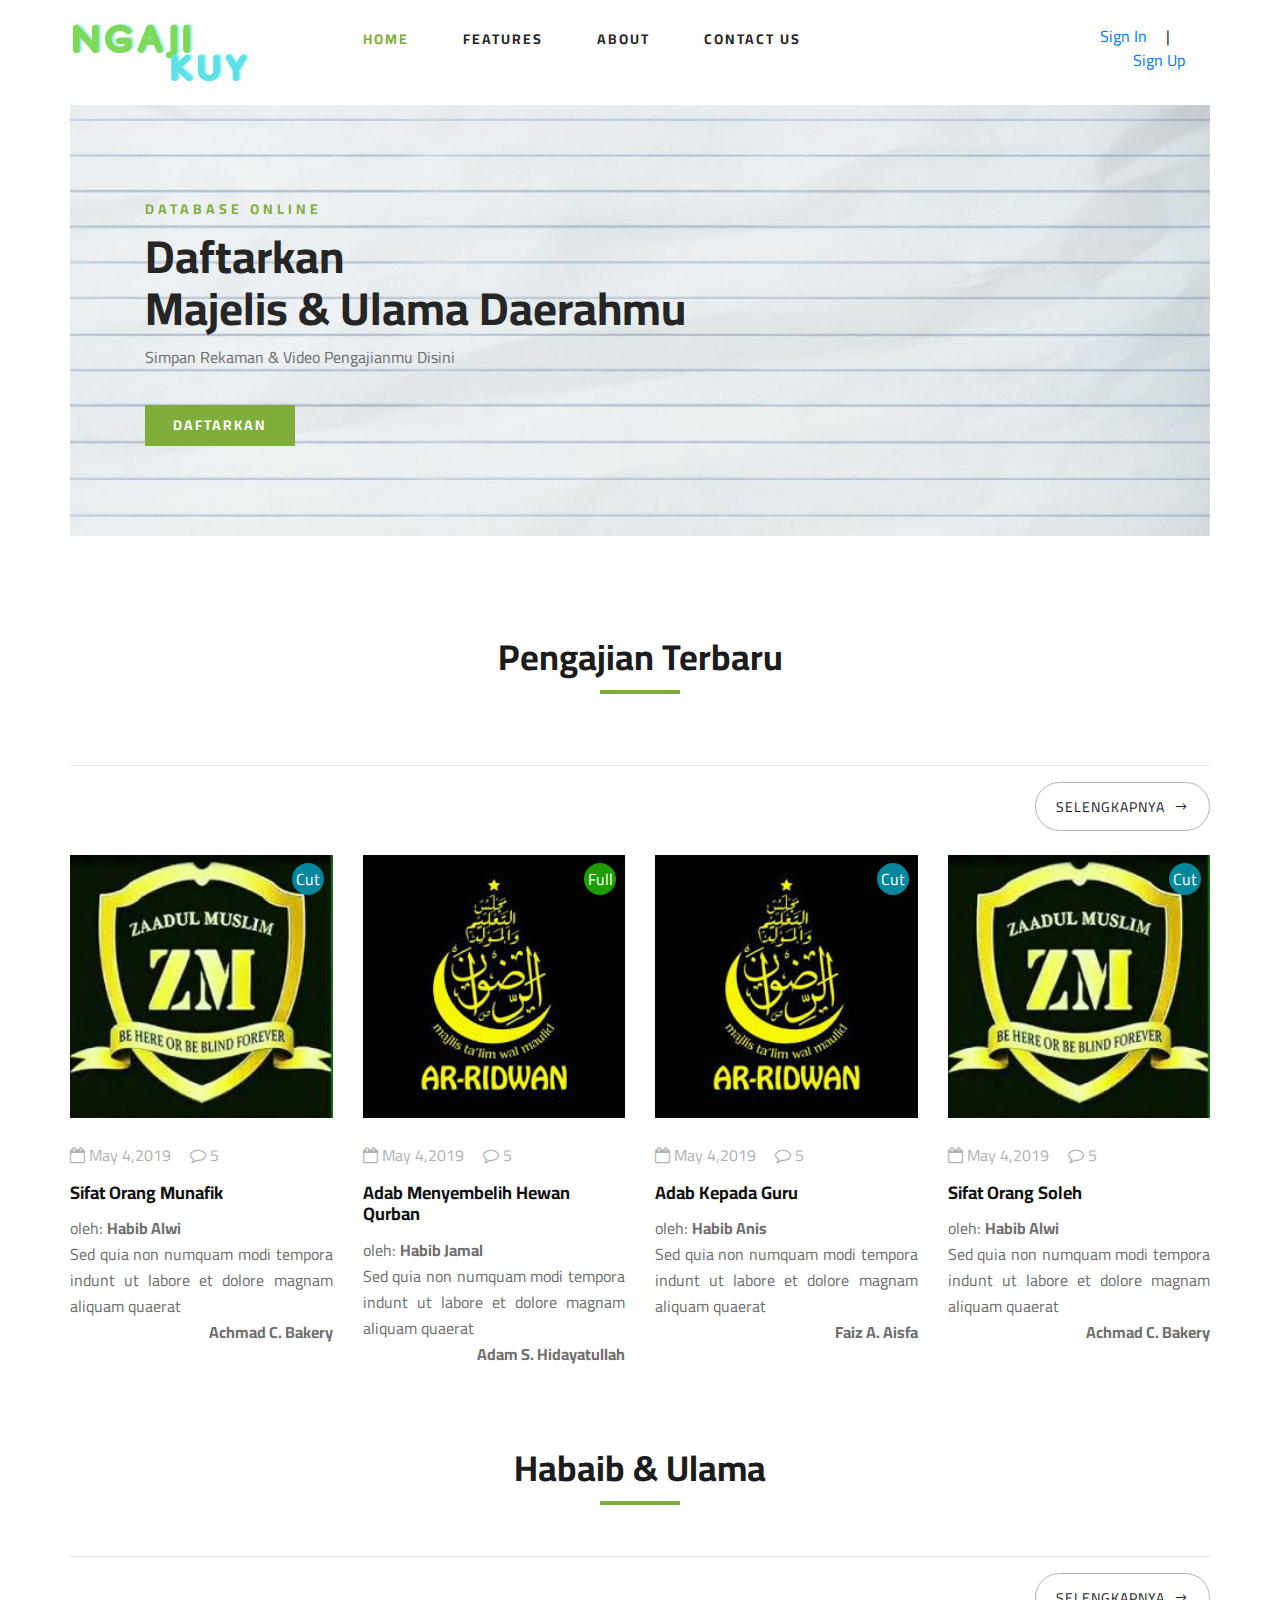
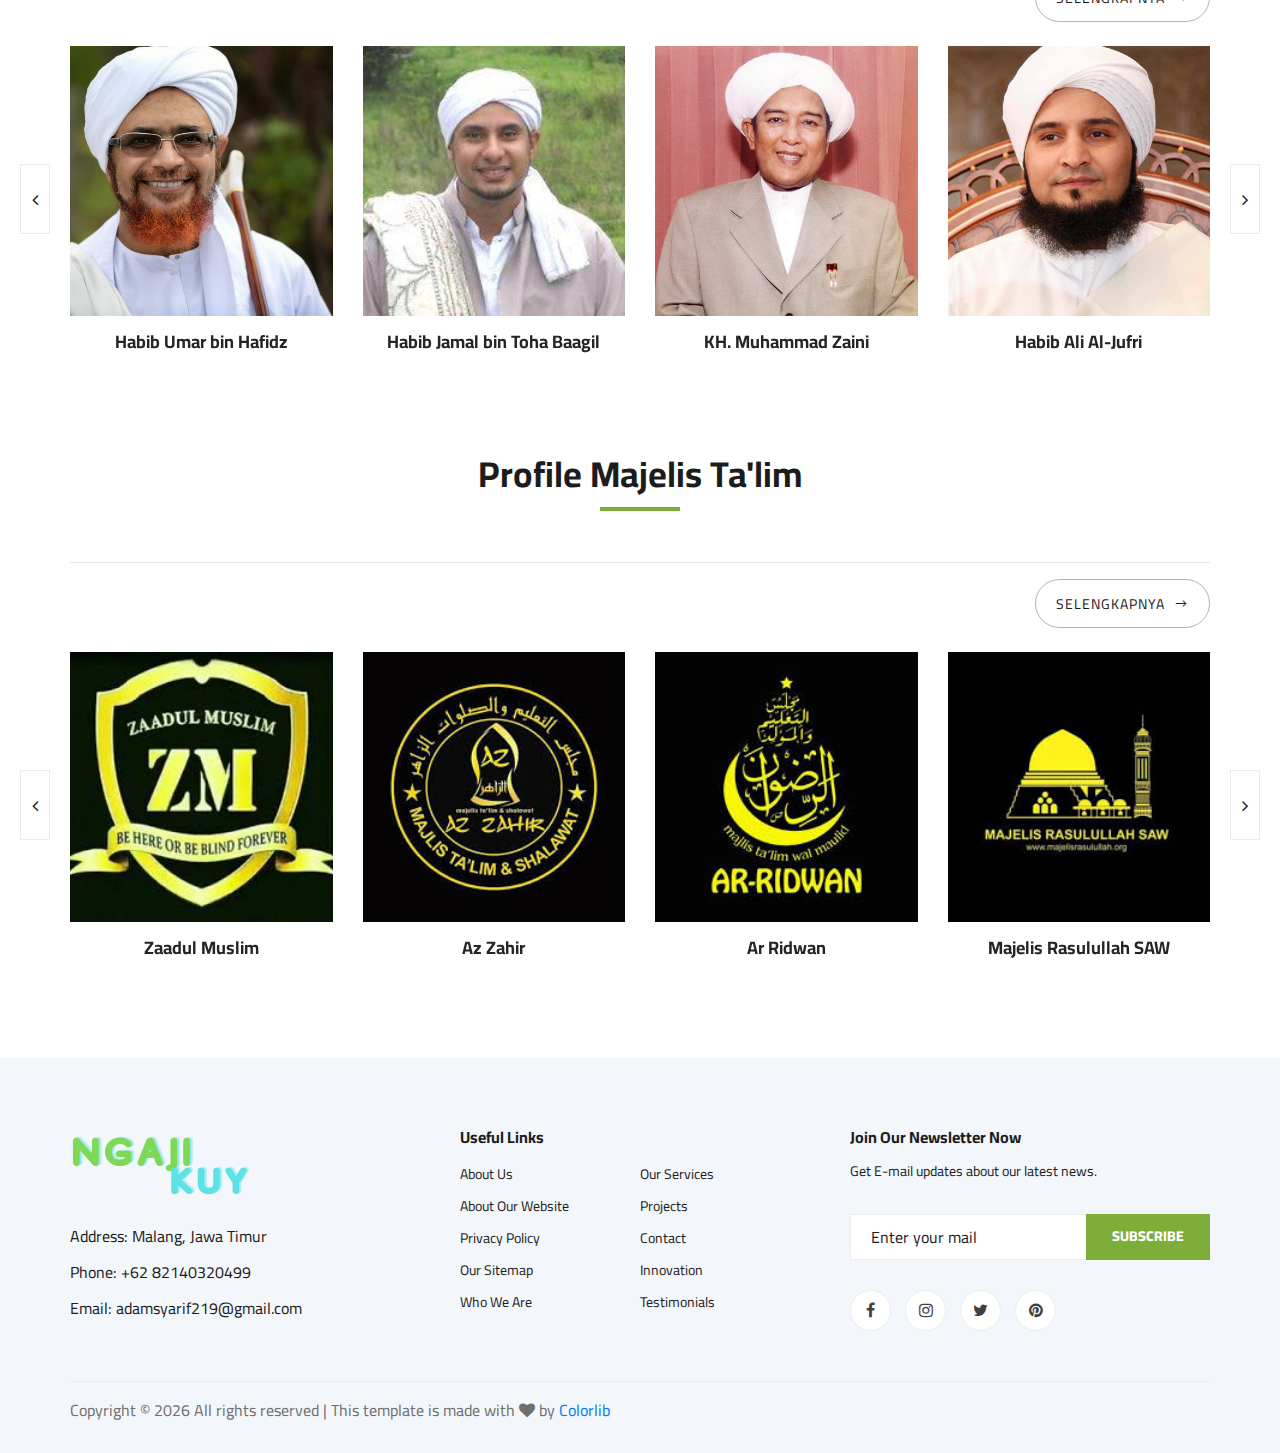
<file: index.html>
<!DOCTYPE html>
<html lang="zxx">

<head>
    <meta charset="UTF-8">
    <meta name="viewport" content="width=device-width, initial-scale=1.0">
    <meta http-equiv="X-UA-Compatible" content="ie=edge">
    <title>NgajiKuy | Home</title>

    <!-- Google Font -->
    <link href="https://fonts.googleapis.com/css2?family=Cairo:wght@200;300;400;600;900&display=swap" rel="stylesheet">

    <!-- Css Styles -->
    <link rel="stylesheet" href="css/bootstrap.min.css" type="text/css">
    <link rel="stylesheet" href="css/font-awesome.min.css" type="text/css">
    <link rel="stylesheet" href="css/elegant-icons.css" type="text/css">
    <link rel="stylesheet" href="css/nice-select.css" type="text/css">
    <link rel="stylesheet" href="css/jquery-ui.min.css" type="text/css">
    <link rel="stylesheet" href="css/owl.carousel.min.css" type="text/css">
    <link rel="stylesheet" href="css/slicknav.min.css" type="text/css">
    <link rel="stylesheet" href="css/style.css" type="text/css">

    <style>
        .xxx {
            border: 1px solid red
        }

        .notify-badge-full {
            position: absolute;
            background: rgba(31, 156, 0, 1);
            height: 2rem;
            top: 0.5rem;
            right: 1.5rem;
            width: 2rem;
            text-align: center;
            line-height: 2rem;
            font-size: 1rem;
            border-radius: 50%;
            color: white;
        }

        .notify-badge-cut {
            position: absolute;
            background: rgba(2, 135, 156, 1);
            height: 2rem;
            top: 0.5rem;
            right: 1.5rem;
            width: 2rem;
            text-align: center;
            line-height: 2rem;
            font-size: 1rem;
            border-radius: 50%;
            color: white;
        }
    </style>
</head>

<body>
    <!-- Page Preloder -->
    <div id="preloder">
        <div class="loader"></div>
    </div>

    <!-- Humberger Begin -->
    <div class="humberger__menu__overlay"></div>
    <div class="humberger__menu__wrapper">
        <div class="humberger__menu__logo">
            <a href="#"><img src="img/habib/logo.png" alt=""></a>
        </div>
        <nav class="humberger__menu__nav mobile-menu">
            <ul>
                <li class="active"><a href="./index.html">Home</a></li>
                <li><a href="#">Features</a>
                    <ul class="header__menu__dropdown">
                        <li><a href="./ulama-list.html">Habaib & U'lama</a></li>
                        <li><a href="./pengajian-list.html">Pengajian</a></li>
                        <li><a href="./majelis-list.html">Majelis Ta'lim</a></li>
                        <li><a href="./blog-details.html">Masjid</a></li>
                    </ul>
                </li>
                <li><a href="./blog.html">About</a></li>
                <li><a href="./contact.html">Contact Us</a></li>
            </ul>
        </nav>
        <div id="mobile-menu-wrap"></div>
    </div>
    <!-- Humberger End -->

    <!-- Header Section Begin -->
    <header class="header">
        <div class="container">
            <div class="row">
                <div class="col-lg-3">
                    <div class="header__logo">
                        <a href="./index.html"><img src="img/habib/logo.png" alt=""></a>
                    </div>
                </div>
                <div class="col-lg-7">
                    <nav class="header__menu">
                        <ul>
                            <li class="active"><a href="./index.html">Home</a></li>
                            <li><a href="#">Features</a>
                                <ul class="header__menu__dropdown">
                                    <li><a href="./ulama-list.html">Habaib & U'lama</a></li>
                                    <li><a href="./pengajian-list.html">Pengajian</a></li>
                                    <li><a href="./majelis-list.html">Majelis Ta'lim</a></li>
                                    <li><a href="./blog-details.html">Masjid</a></li>
                                </ul>
                            </li>
                            <li><a href="./index.html">About</a></li>
                            <li><a href="./index.html">Contact Us</a></li>
                        </ul>
                    </nav>
                </div>
                <div class="col-lg-2">
                    <div class="header__cart">
                        <ul>
                            <li><a href="./login.html">Sign In</a></li>
                            <li>|</li>
                            <li><a href="#"> Sign Up</a></li>
                        </ul>
                    </div>
                </div>
            </div>
            <div class="humberger__open">
                <i class="fa fa-bars"></i>
            </div>
        </div>
    </header>
    <!-- Header Section End -->

    <!-- Hero Section Begin -->
    <section class="hero">
        <div class="container">
            <div class="row">
                <div class="col-lg-12">
                    <div class="hero__item set-bg" data-setbg="img/habib/banner2.png">
                        <div class="hero__text">
                            <span>Database Online</span>
                            <h2>Daftarkan <br />Majelis & Ulama Daerahmu</h2>
                            <p>Simpan Rekaman & Video Pengajianmu Disini</p>
                            <a href="#" class="primary-btn">Daftarkan</a>
                        </div>
                    </div>
                </div>
            </div>
        </div>
    </section>
    <!-- Hero Section End -->

    <!-- Blog Section Begin -->
    <section class="from-blog spad">
        <div class="container">
            <div class="row">
                <div class="col-lg-12">
                    <div class="section-title from-blog__title">
                        <h2>Pengajian Terbaru</h2>
                    </div>
                </div>
            </div>

            <hr>
            <div class="row">
                <div class="col-lg-12">
                    <div class="d-flex justify-content-end">
                        <div class="blog__item__text pt-0 pb-4">
                            <a href="./pengajian-list.html" class="blog__btn">Selengkapnya <span class="arrow_right"></span></a>
                        </div>
                    </div>
                </div>
            </div>

            <div class="row">
                <div class="col-lg-3 col-md-4 col-sm-6">
                    <a href="./pengajian-detail.html">
                        <div class="blog__item">
                            <div class="blog__item__pic">
                                <span class="notify-badge-cut">Cut</span>
                                <img src="img/habib/zm.jpg" alt="">
                            </div>
                            <div class="blog__item__text">
                                <ul>
                                    <li><i class="fa fa-calendar-o"></i> May 4,2019</li>
                                    <li><i class="fa fa-comment-o"></i> 5</li>
                                </ul>
                                <h5><b>Sifat Orang Munafik</b></h5>
                                <p class="mb-0 text-justify">oleh: <b>Habib Alwi</b></p>
                                <p class="my-0 text-justify">Sed quia non numquam modi tempora indunt ut labore et dolore magnam aliquam quaerat </p>
                                <p class="text-right"><b>Achmad C. Bakery</b></p>
                            </div>
                        </div>
                    </a>
                </div>
                <div class="col-lg-3 col-md-4 col-sm-6">
                    <a href="./pengajian-detail.html">
                        <div class="blog__item">
                            <div class="blog__item__pic">
                                <span class="notify-badge-full">Full</span>
                                <img src="img/habib/Arridwan.jpg" alt="">
                            </div>
                            <div class="blog__item__text">
                                <ul>
                                    <li><i class="fa fa-calendar-o"></i> May 4,2019</li>
                                    <li><i class="fa fa-comment-o"></i> 5</li>
                                </ul>
                                <h5><b>Adab Menyembelih Hewan Qurban</b></h5>
                                <p class="mb-0 text-justify">oleh: <b>Habib Jamal</b></p>
                                <p class="my-0 text-justify">Sed quia non numquam modi tempora indunt ut labore et dolore magnam aliquam quaerat </p>
                                <p class="text-right"><b>Adam S. Hidayatullah</b></p>
                            </div>
                        </div>
                    </a>
                </div>
                <div class="col-lg-3 col-md-4 col-sm-6">
                    <a href="./pengajian-detail.html">
                        <div class="blog__item">
                            <div class="blog__item__pic">
                                <span class="notify-badge-cut">Cut</span>
                                <img src="img/habib/Arridwan.jpg" alt="">
                            </div>
                            <div class="blog__item__text">
                                <ul>
                                    <li><i class="fa fa-calendar-o"></i> May 4,2019</li>
                                    <li><i class="fa fa-comment-o"></i> 5</li>
                                </ul>
                                <h5><b>Adab Kepada Guru</b></h5>
                                <p class="mb-0 text-justify">oleh: <b>Habib Anis</b></p>
                                <p class="my-0 text-justify">Sed quia non numquam modi tempora indunt ut labore et dolore magnam aliquam quaerat </p>
                                <p class="text-right"><b>Faiz A. Aisfa</b></p>
                            </div>
                        </div>
                    </a>
                </div>
                <div class="col-lg-3 col-md-4 col-sm-6">
                    <a href="./pengajian-detail.html">
                        <div class="blog__item">
                            <div class="blog__item__pic">
                                <span class="notify-badge-cut">Cut</span>
                                <img src="img/habib/zm.jpg" alt="">
                            </div>
                            <div class="blog__item__text">
                                <ul>
                                    <li><i class="fa fa-calendar-o"></i> May 4,2019</li>
                                    <li><i class="fa fa-comment-o"></i> 5</li>
                                </ul>
                                <h5><b>Sifat Orang Soleh</b></h5>
                                <p class="mb-0 text-justify">oleh: <b>Habib Alwi</b></p>
                                <p class="my-0 text-justify">Sed quia non numquam modi tempora indunt ut labore et dolore magnam aliquam quaerat </p>
                                <p class="text-right"><b>Achmad C. Bakery</b></p>
                            </div>
                        </div>
                    </a>
                </div>
            </div>
        </div>
    </section>
    <!-- Blog Section End -->

    <!-- Categories Section Begin -->
    <section class="categories">
        <div class="container">
            <div class="row">
                <div class="col-lg-12">
                    <div class="section-title">
                        <h2>Habaib & Ulama</h2>
                    </div>
                </div>
            </div>

            <hr>
            <div class="row">
                <div class="col-lg-12">
                    <div class="d-flex justify-content-end">
                        <div class="blog__item__text pt-0 pb-4">
                            <a href="./ulama-list.html" class="blog__btn">Selengkapnya <span class="arrow_right"></span></a>
                        </div>
                    </div>
                </div>
            </div>

            <div class="row">
                <div class="categories__slider owl-carousel">
                    <div class="col-lg-3">
                        <a href="./ulama-detail.html">
                            <div class="categories__item set-bg" data-setbg="img/habib/habib-umar-bin-hafidz.jpg">
                            </div>
                            <div class="featured__item__text">
                                <h5>Habib Umar bin Hafidz</h5>
                            </div>
                        </a>
                    </div>
                    <div class="col-lg-3">
                        <a href="./ulama-detail.html">
                            <div class="categories__item set-bg" data-setbg="img/habib/habib-jamal.jpg">
                            </div>
                            <div class="featured__item__text">
                                <h5>Habib Jamal bin Toha Baagil</h5>
                            </div>
                        </a>
                    </div>
                    <div class="col-lg-3">
                        <a href="./ulama-detail.html">
                            <div class="categories__item set-bg" data-setbg="img/habib/kh-m-ghani.jpg">
                            </div>
                            <div class="featured__item__text">
                                <h5>KH. Muhammad Zaini</h5>
                            </div>
                        </a>
                    </div>
                    <div class="col-lg-3">
                        <a href="./ulama-detail.html">
                            <div class="categories__item set-bg" data-setbg="img/habib/habib-ali-jufri.jpg">
                            </div>
                            <div class="featured__item__text">
                                <h5>Habib Ali Al-Jufri</h5>
                            </div>
                        </a>
                    </div>
                    <div class="col-lg-3">
                        <a href="./ulama-detail.html">
                            <div class="categories__item set-bg" data-setbg="img/habib/buya-yahya.jpg">
                            </div>
                            <div class="featured__item__text">
                                <h5>Buya Yahya</h5>
                            </div>
                        </a>
                    </div>
                    <div class="col-lg-3">
                        <a href="./ulama-detail.html">
                            <div class="categories__item set-bg" data-setbg="img/habib/uas.jpg">
                            </div>
                            <div class="featured__item__text">
                                <h5>Ustadz Abdul Somad</h5>
                            </div>
                        </a>
                    </div>
                </div>
            </div>
        </div>
    </section>
    <!-- Categories Section End -->

    <!-- Categories Section Begin -->
    <section class="categories" style="margin-top: 100px; margin-bottom: 100px;">
        <div class="container">
            <div class="row">
                <div class="col-lg-12">
                    <div class="section-title">
                        <h2>Profile Majelis Ta'lim</h2>
                    </div>
                </div>

            </div>
            <hr>
            <div class="row">
                <div class="col-lg-12">
                    <div class="d-flex justify-content-end">
                        <div class="blog__item__text pt-0 pb-4">
                            <a href="./majelis-list.html" class="blog__btn">Selengkapnya <span class="arrow_right"></span></a>
                        </div>
                    </div>
                </div>
            </div>
            <div class="row">
                <div class="categories__slider owl-carousel">
                    <div class="col-lg-3">
                        <div class="categories__item set-bg" data-setbg="img/habib/zm.jpg">
                        </div>
                        <div class="featured__item__text">
                            <h5>Zaadul Muslim</h5>
                        </div>
                    </div>
                    <div class="col-lg-3">
                        <div class="categories__item set-bg" data-setbg="img/habib/azzahir.jpg">
                        </div>
                        <div class="featured__item__text">
                            <h5>Az Zahir</h5>
                        </div>
                    </div>
                    <div class="col-lg-3">
                        <div class="categories__item set-bg" data-setbg="img/habib/Arridwan.jpg">
                        </div>
                        <div class="featured__item__text">
                            <h5>Ar Ridwan</h5>
                        </div>
                    </div>
                    <div class="col-lg-3">
                        <div class="categories__item set-bg" data-setbg="img/habib/majras.jpg">
                        </div>
                        <div class="featured__item__text">
                            <h5>Majelis Rasulullah SAW</h5>
                        </div>
                    </div>
                    <div class="col-lg-3">
                        <div class="categories__item set-bg" data-setbg="img/habib/darusshofa.jpg">
                        </div>
                        <div class="featured__item__text">
                            <h5>Darus Shofa</h5>
                        </div>
                    </div>
                    <div class="col-lg-3">
                        <div class="categories__item set-bg" data-setbg="img/habib/nuhud.jpg">
                        </div>
                        <div class="featured__item__text">
                            <h5>Nurul Huda</h5>
                        </div>
                    </div>
                </div>
            </div>
        </div>
    </section>
    <!-- Categories Section End -->

    <!-- Footer Section Begin -->
    <footer class="footer spad">
        <div class="container">
            <div class="row">
                <div class="col-lg-3 col-md-6 col-sm-6">
                    <div class="footer__about">
                        <div class="footer__about__logo">
                            <a href="./index.html"><img src="img/habib/logo.png" alt=""></a>
                        </div>
                        <ul>
                            <li>Address: Malang, Jawa Timur</li>
                            <li>Phone: +62 82140320499</li>
                            <li>Email: adamsyarif219@gmail.com</li>
                        </ul>
                    </div>
                </div>
                <div class="col-lg-4 col-md-6 col-sm-6 offset-lg-1">
                    <div class="footer__widget">
                        <h6>Useful Links</h6>
                        <ul>
                            <li><a href="#">About Us</a></li>
                            <li><a href="#">About Our Website</a></li>
                            <li><a href="#">Privacy Policy</a></li>
                            <li><a href="#">Our Sitemap</a></li>
                            <li><a href="#">Who We Are</a></li>
                        </ul>
                        <ul>
                            <li><a href="#">Our Services</a></li>
                            <li><a href="#">Projects</a></li>
                            <li><a href="#">Contact</a></li>
                            <li><a href="#">Innovation</a></li>
                            <li><a href="#">Testimonials</a></li>
                        </ul>
                    </div>
                </div>
                <div class="col-lg-4 col-md-12">
                    <div class="footer__widget">
                        <h6>Join Our Newsletter Now</h6>
                        <p>Get E-mail updates about our latest news.</p>
                        <form action="#">
                            <input type="text" placeholder="Enter your mail">
                            <button type="submit" class="site-btn">Subscribe</button>
                        </form>
                        <div class="footer__widget__social">
                            <a href="#"><i class="fa fa-facebook"></i></a>
                            <a href="#"><i class="fa fa-instagram"></i></a>
                            <a href="#"><i class="fa fa-twitter"></i></a>
                            <a href="#"><i class="fa fa-pinterest"></i></a>
                        </div>
                    </div>
                </div>
            </div>
            <div class="row">
                <div class="col-lg-12">
                    <div class="footer__copyright">
                        <div class="footer__copyright__text">
                            <p>
                                <!-- Link back to Colorlib can't be removed. Template is licensed under CC BY 3.0. -->
                                Copyright &copy;
                                <script>document.write(new Date().getFullYear());</script> All rights reserved | This template is made with <i class="fa fa-heart" aria-hidden="true"></i> by <a href="https://colorlib.com" target="_blank">Colorlib</a>
                                <!-- Link back to Colorlib can't be removed. Template is licensed under CC BY 3.0. -->
                            </p>
                        </div>
                    </div>
                </div>
            </div>
        </div>
    </footer>
    <!-- Footer Section End -->

    <!-- Js Plugins -->
    <script src="js/jquery-3.3.1.min.js"></script>
    <script src="js/bootstrap.min.js"></script>
    <script src="js/jquery.nice-select.min.js"></script>
    <script src="js/jquery-ui.min.js"></script>
    <script src="js/jquery.slicknav.js"></script>
    <script src="js/mixitup.min.js"></script>
    <script src="js/owl.carousel.min.js"></script>
    <script src="js/main.js"></script>



</body>

</html>
</file>
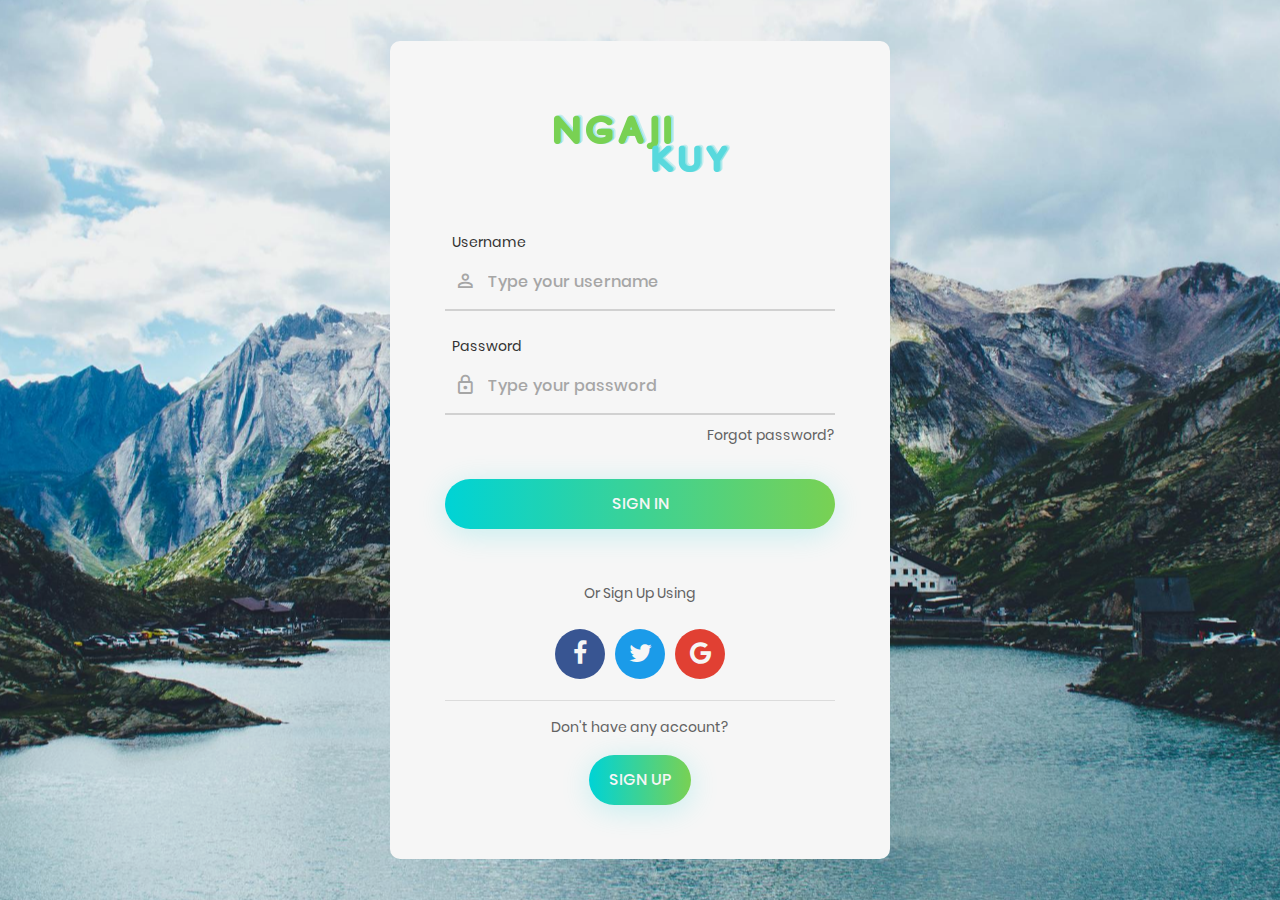
<file: login.html>
<!DOCTYPE html>
<html lang="en">

<head>
	<title>Login V4</title>
	<meta charset="UTF-8">
	<meta name="viewport" content="width=device-width, initial-scale=1">
	<!--===============================================================================================-->
	<link rel="stylesheet" type="text/css" href="css/bootstrap.min.css">
	<!--===============================================================================================-->
	<link rel="stylesheet" type="text/css" href="fonts/font-awesome-4.7.0/css/font-awesome.min.css">
	<!--===============================================================================================-->
	<link rel="stylesheet" type="text/css" href="fonts/iconic/css/material-design-iconic-font.min.css">
	<!--===============================================================================================-->
	<link rel="stylesheet" type="text/css" href="css/util.css">
	<link rel="stylesheet" type="text/css" href="css/main.css">
	<link rel="stylesheet" href="css/style.css" type="text/css">

	<!--===============================================================================================-->
</head>

<body>

	<div id="preloder">
		<div class="loader"></div>
	</div>

	<div class="limiter">
		<div class="container-login100" style="background-image: url('img/habib/banner3.png');">
			<div class="wrap-login100 p-l-55 p-r-55 p-t-65 p-b-54">
				<form class="login100-form validate-form" action="./index.html">
					<span class="login100-form-title p-b-49">
						<img src="img/habib/logo.png" alt="">
					</span>

					<div class="wrap-input100 validate-input m-b-23" data-validate="Username is reauired">
						<span class="label-input100">Username</span>
						<input class="input100" type="text" name="username" placeholder="Type your username">
						<span class="focus-input100" data-symbol="&#xf206;"></span>
					</div>

					<div class="wrap-input100 validate-input" data-validate="Password is required">
						<span class="label-input100">Password</span>
						<input class="input100" type="password" name="pass" placeholder="Type your password">
						<span class="focus-input100" data-symbol="&#xf190;"></span>
					</div>

					<div class="text-right p-t-8 p-b-31">
						<a href="#">
							Forgot password?
						</a>
					</div>

					<div class="container-login100-form-btn">
						<div class="wrap-login100-form-btn">
							<div class="login100-form-bgbtn"></div>
							<button class="login100-form-btn">
								Sign In
							</button>
						</div>
					</div>

					<div class="txt1 text-center p-t-54 p-b-20">
						<span>
							Or Sign Up Using
						</span>
					</div>

					<div class="flex-c-m">
						<a href="#" class="login100-social-item bg1">
							<i class="fa fa-facebook"></i>
						</a>

						<a href="#" class="login100-social-item bg2">
							<i class="fa fa-twitter"></i>
						</a>

						<a href="#" class="login100-social-item bg3">
							<i class="fa fa-google"></i>
						</a>
					</div>


				</form>

				<hr>

				<div class="flex-col-c">
					<span class="txt1 p-b-17">
						Don't have any account?
					</span>

					<a href="#" class="txt2">
						<div class="container-login100-form-btn">
							<div class="wrap-login100-form-btn">
								<div class="login100-form-bgbtn"></div>
								<button class="login100-form-btn">
									Sign Up
								</button>
							</div>
						</div>
					</a>
				</div>
				
			</div>
		</div>
	</div>


	<div id="dropDownSelect1"></div>

	<!--===============================================================================================-->
	<script src="js/jquery-3.3.1.min.js"></script>
	<script src="js/main.js"></script>
	<!--===============================================================================================-->

</body>

</html>
</file>
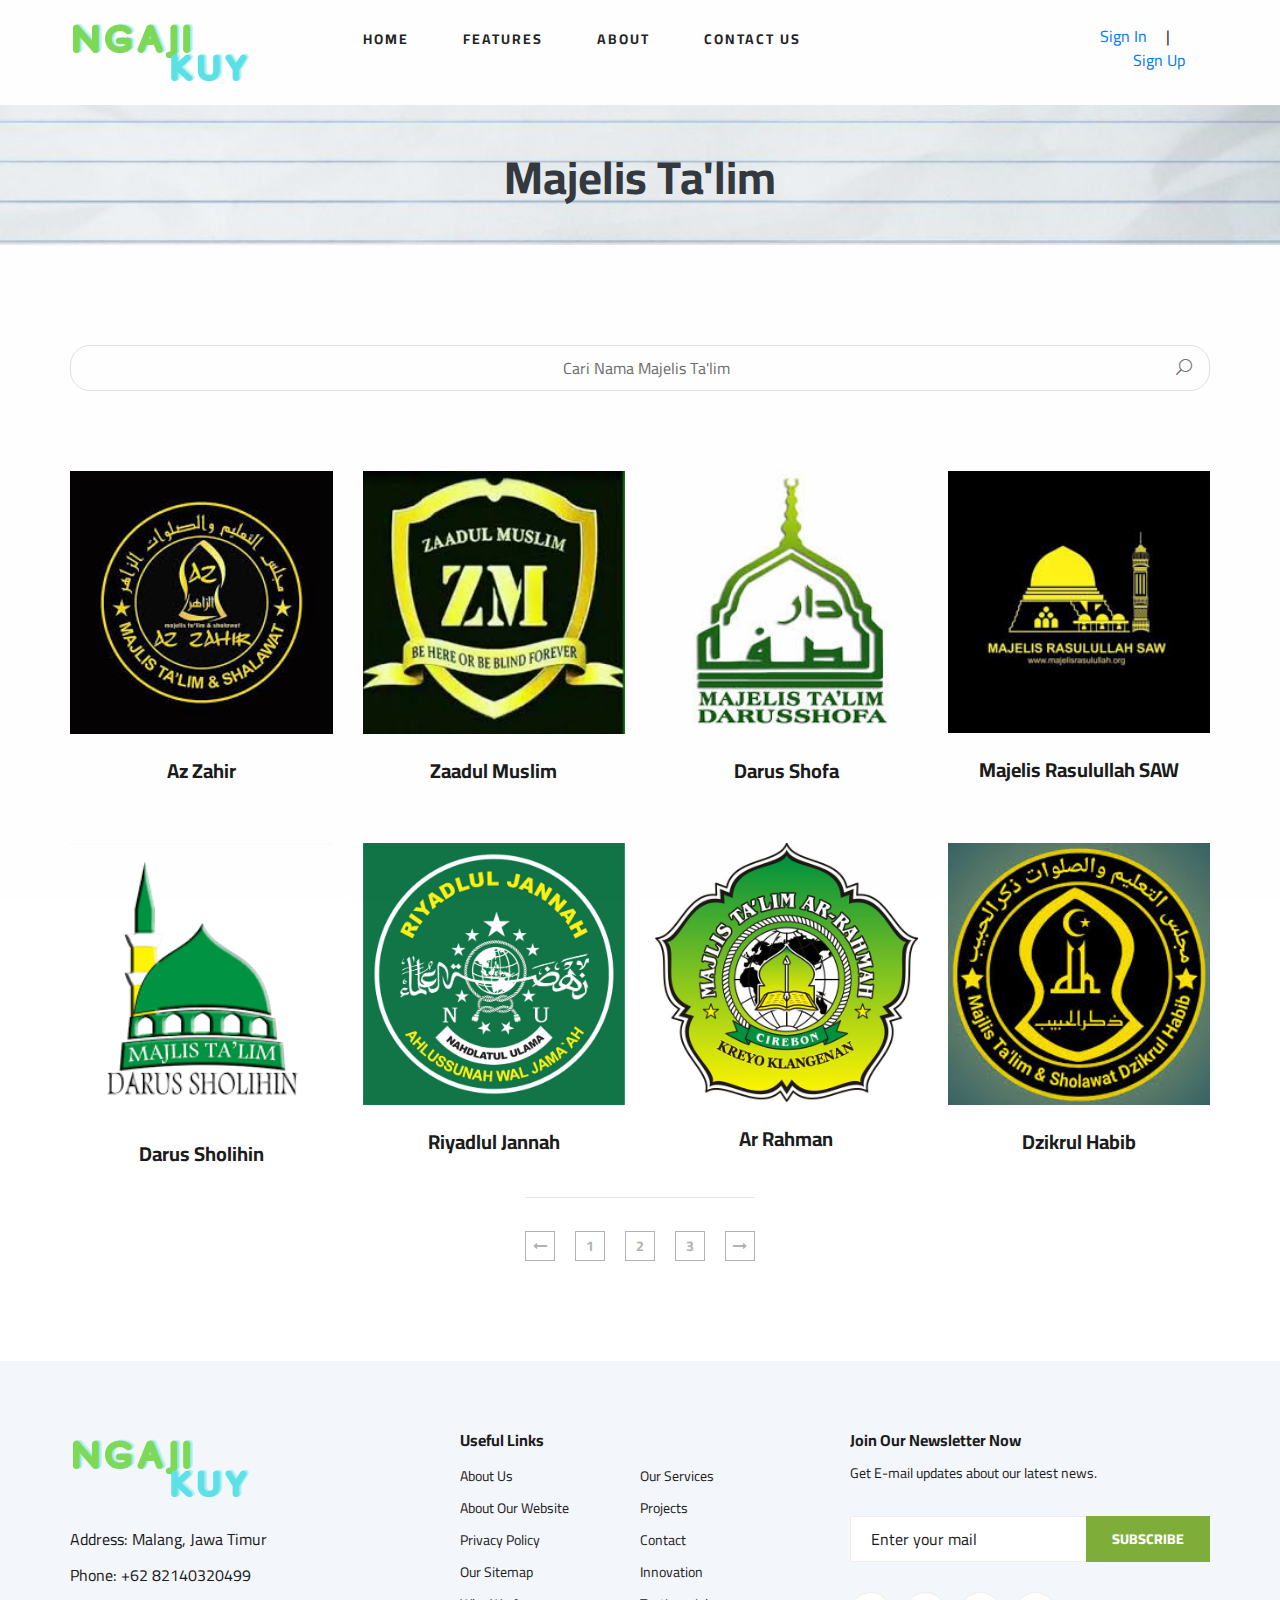
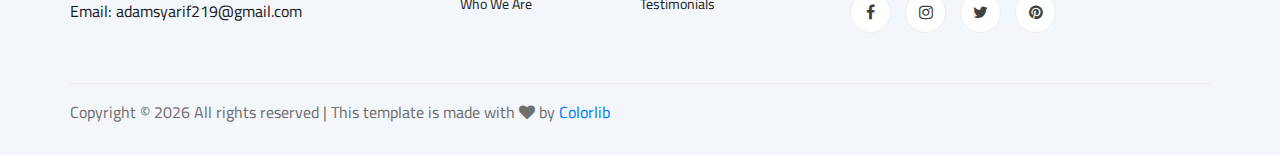
<file: majelis-list.html>
<!DOCTYPE html>
<html lang="zxx">

<head>
    <meta charset="UTF-8">
    <meta name="description" content="Ogani Template">
    <meta name="keywords" content="Ogani, unica, creative, html">
    <meta name="viewport" content="width=device-width, initial-scale=1.0">
    <meta http-equiv="X-UA-Compatible" content="ie=edge">
    <title>Ogani | Template</title>

    <!-- Google Font -->
    <link href="https://fonts.googleapis.com/css2?family=Cairo:wght@200;300;400;600;900&display=swap" rel="stylesheet">

    <!-- Css Styles -->
    <link rel="stylesheet" href="css/bootstrap.min.css" type="text/css">
    <link rel="stylesheet" href="css/font-awesome.min.css" type="text/css">
    <link rel="stylesheet" href="css/elegant-icons.css" type="text/css">
    <link rel="stylesheet" href="css/nice-select.css" type="text/css">
    <link rel="stylesheet" href="css/jquery-ui.min.css" type="text/css">
    <link rel="stylesheet" href="css/owl.carousel.min.css" type="text/css">
    <link rel="stylesheet" href="css/slicknav.min.css" type="text/css">
    <link rel="stylesheet" href="css/style.css" type="text/css">
</head>

<body>
    <!-- Page Preloder -->
    <div id="preloder">
        <div class="loader"></div>
    </div>

    <!-- Humberger Begin -->
    <div class="humberger__menu__overlay"></div>
    <div class="humberger__menu__wrapper">
        <div class="humberger__menu__logo">
            <a href="#"><img src="img/habib/logo.png" alt=""></a>
        </div>
        <nav class="humberger__menu__nav mobile-menu">
            <ul>
                <li><a href="./index.html">Home</a></li>
                <li><a href="#">Features</a>
                    <ul class="header__menu__dropdown">
                        <li><a href="./ulama.html">Habaib & U'lama</a></li>
                        <li><a href="./pengajian-list.html">Pengajian</a></li>
                        <li><a href="./majelis-list.html">Majelis Ta'lim</a></li>
                        <li><a href="./blog-details.html">Masjid</a></li>
                    </ul>
                </li>
                <li><a href="./blog.html">About</a></li>
                <li><a href="./contact.html">Contact Us</a></li>
            </ul>
        </nav>
        <div id="mobile-menu-wrap"></div>
    </div>
    <!-- Humberger End -->

    <!-- Header Section Begin -->
    <header class="header">
        <div class="container">
            <div class="row">
                <div class="col-lg-3">
                    <div class="header__logo">
                        <a href="./index.html"><img src="img/habib/logo.png" alt=""></a>
                    </div>
                </div>
                <div class="col-lg-7">
                    <nav class="header__menu">
                        <ul>
                            <li><a href="./index.html">Home</a></li>
                            <li><a href="#">Features</a>
                                <ul class="header__menu__dropdown">
                                    <li><a href="./ulama.html">Habaib & U'lama</a></li>
                                    <li><a href="./pengajian-list.html">Pengajian</a></li>
                                    <li><a href="./majelis-list.html">Majelis Ta'lim</a></li>
                                    <li><a href="./blog-details.html">Masjid</a></li>
                                </ul>
                            </li>
                            <li><a href="./index.html">About</a></li>
                            <li><a href="./index.html">Contact Us</a></li>
                        </ul>
                    </nav>
                </div>
                <div class="col-lg-2">
                    <div class="header__cart">
                        <ul>
                            <li><a href="./login.html">Sign In</a></li>
                            <li>|</li>
                            <li><a href="#"> Sign Up</a></li>
                        </ul>
                    </div>
                </div>
            </div>
            <div class="humberger__open">
                <i class="fa fa-bars"></i>
            </div>
        </div>
    </header>
    <!-- Header Section End -->

    <!-- Breadcrumb Section Begin -->
    <section class="breadcrumb-section set-bg" data-setbg="img/habib/banner2.png">
        <div class="container">
            <div class="row">
                <div class="col-lg-12 text-center">
                    <div class="breadcrumb__text">
                        <h2 class="text-dark">Majelis Ta'lim</h2>
                    </div>
                </div>
            </div>
        </div>
    </section>
    <!-- Breadcrumb Section End -->

    <!-- Blog Section Begin -->
    <section class="blog spad">

        <section class="hero hero-normal">
            <div class="container">
                <div class="row">
                    <div class="col-lg-12 col-md-6 col-sm-6">
                        <div class="blog__sidebar__search">
                            <form action="#">
                                <input type="text" class="text-center" placeholder="Cari Nama Majelis Ta'lim">
                                <button type="submit"><span class="icon_search"></span></button>
                            </form>
                        </div>
                    </div>
                </div>
            </div>
        </section>

        <div class="container mt-0">
            <div class="row">
                <div class="col-lg-12 col-md-7">
                    <div class="row justify-content-md-center">

                        <div class="col-lg-3 col-md-6 col-sm-6">
                            <a href="#">
                                <div class="blog__item">
                                    <div class="blog__item__pic">
                                        <img src="img/habib/azzahir.jpg" alt="">
                                    </div>
                                    <div class="blog__item__text">
                                        <h5 class="text-center"><a href="#">Az Zahir</a></h5>
                                    </div>
                                </div>
                            </a>
                        </div>
                        <div class="col-lg-3 col-md-6 col-sm-6">
                            <a href="#">
                                <div class="blog__item">
                                    <div class="blog__item__pic">
                                        <img src="img/habib/zm.jpg" alt="">
                                    </div>
                                    <div class="blog__item__text">
                                        <h5 class="text-center"><a href="#">Zaadul Muslim</a></h5>
                                    </div>
                                </div>
                            </a>
                        </div>
                        <div class="col-lg-3 col-md-6 col-sm-6">
                            <a href="#">
                                <div class="blog__item">
                                    <div class="blog__item__pic">
                                        <img src="img/habib/darusshofa.jpg" alt="">
                                    </div>
                                    <div class="blog__item__text">
                                        <h5 class="text-center"><a href="#">Darus Shofa</a></h5>
                                    </div>
                                </div>
                            </a>
                        </div>
                        <div class="col-lg-3 col-md-6 col-sm-6">
                            <a href="#">
                                <div class="blog__item">
                                    <div class="blog__item__pic">
                                        <img src="img/habib/majras.jpg" alt="">
                                    </div>
                                    <div class="blog__item__text">
                                        <h5 class="text-center"><a href="#">Majelis Rasulullah SAW</a></h5>
                                    </div>
                                </div>
                            </a>
                        </div>
                        <div class="col-lg-3 col-md-6 col-sm-6">
                            <a href="#">
                                <div class="blog__item">
                                    <div class="blog__item__pic">
                                        <img src="img/habib/darussholihin.jpg" alt="">
                                    </div>
                                    <div class="blog__item__text">
                                        <h5 class="text-center"><a href="#">Darus Sholihin</a></h5>
                                    </div>
                                </div>
                            </a>
                        </div>
                        <div class="col-lg-3 col-md-6 col-sm-6">
                            <a href="#">
                                <div class="blog__item">
                                    <div class="blog__item__pic">
                                        <img src="img/habib/riyadluljannah.jpg" alt="">
                                    </div>
                                    <div class="blog__item__text">
                                        <h5 class="text-center"><a href="#">Riyadlul Jannah</a></h5>
                                    </div>
                                </div>
                            </a>
                        </div>
                        <div class="col-lg-3 col-md-6 col-sm-6">
                            <a href="#">
                                <div class="blog__item">
                                    <div class="blog__item__pic">
                                        <img src="img/habib/arrahman.jpg" alt="">
                                    </div>
                                    <div class="blog__item__text">
                                        <h5 class="text-center"><a href="#">Ar Rahman</a></h5>
                                    </div>
                                </div>
                            </a>
                        </div>
                        <div class="col-lg-3 col-md-6 col-sm-6">
                            <a href="#">
                                <div class="blog__item">
                                    <div class="blog__item__pic">
                                        <img src="img/habib/dzikrulhabib.jpg" alt="">
                                    </div>
                                    <div class="blog__item__text">
                                        <h5 class="text-center"><a href="#">Dzikrul Habib</a></h5>
                                    </div>
                                </div>
                            </a>
                        </div>

                        <div class="col-lg-12">
                            <div class="d-flex justify-content-center">
                                <div class="product__pagination blog__pagination">
                                    <a href="#"><i class="fa fa-long-arrow-left"></i></a>
                                    <a href="#">1</a>
                                    <a href="#">2</a>
                                    <a href="#">3</a>
                                    <a href="#"><i class="fa fa-long-arrow-right"></i></a>
                                </div>
                            </div>
                        </div>

                    </div>
                </div>
            </div>
        </div>
    </section>
    <!-- Blog Section End -->

    <!-- Footer Section Begin -->
    <footer class="footer spad">
        <div class="container">
            <div class="row">
                <div class="col-lg-3 col-md-6 col-sm-6">
                    <div class="footer__about">
                        <div class="footer__about__logo">
                            <a href="./index.html"><img src="img/habib/logo.png" alt=""></a>
                        </div>
                        <ul>
                            <li>Address: Malang, Jawa Timur</li>
                            <li>Phone: +62 82140320499</li>
                            <li>Email: adamsyarif219@gmail.com</li>
                        </ul>
                    </div>
                </div>
                <div class="col-lg-4 col-md-6 col-sm-6 offset-lg-1">
                    <div class="footer__widget">
                        <h6>Useful Links</h6>
                        <ul>
                            <li><a href="#">About Us</a></li>
                            <li><a href="#">About Our Website</a></li>
                            <li><a href="#">Privacy Policy</a></li>
                            <li><a href="#">Our Sitemap</a></li>
                            <li><a href="#">Who We Are</a></li>
                        </ul>
                        <ul>
                            <li><a href="#">Our Services</a></li>
                            <li><a href="#">Projects</a></li>
                            <li><a href="#">Contact</a></li>
                            <li><a href="#">Innovation</a></li>
                            <li><a href="#">Testimonials</a></li>
                        </ul>
                    </div>
                </div>
                <div class="col-lg-4 col-md-12">
                    <div class="footer__widget">
                        <h6>Join Our Newsletter Now</h6>
                        <p>Get E-mail updates about our latest news.</p>
                        <form action="#">
                            <input type="text" placeholder="Enter your mail">
                            <button type="submit" class="site-btn">Subscribe</button>
                        </form>
                        <div class="footer__widget__social">
                            <a href="#"><i class="fa fa-facebook"></i></a>
                            <a href="#"><i class="fa fa-instagram"></i></a>
                            <a href="#"><i class="fa fa-twitter"></i></a>
                            <a href="#"><i class="fa fa-pinterest"></i></a>
                        </div>
                    </div>
                </div>
            </div>
            <div class="row">
                <div class="col-lg-12">
                    <div class="footer__copyright">
                        <div class="footer__copyright__text">
                            <p>
                                <!-- Link back to Colorlib can't be removed. Template is licensed under CC BY 3.0. -->
                                Copyright &copy;
                                <script>document.write(new Date().getFullYear());</script> All rights reserved | This template is made with <i class="fa fa-heart" aria-hidden="true"></i> by <a href="https://colorlib.com" target="_blank">Colorlib</a>
                                <!-- Link back to Colorlib can't be removed. Template is licensed under CC BY 3.0. -->
                            </p>
                        </div>
                    </div>
                </div>
            </div>
        </div>
    </footer>
    <!-- Footer Section End -->

    <!-- Js Plugins -->
    <script src="js/jquery-3.3.1.min.js"></script>
    <script src="js/bootstrap.min.js"></script>
    <script src="js/jquery.nice-select.min.js"></script>
    <script src="js/jquery-ui.min.js"></script>
    <script src="js/jquery.slicknav.js"></script>
    <script src="js/mixitup.min.js"></script>
    <script src="js/owl.carousel.min.js"></script>
    <script src="js/main.js"></script>



</body>

</html>
</file>
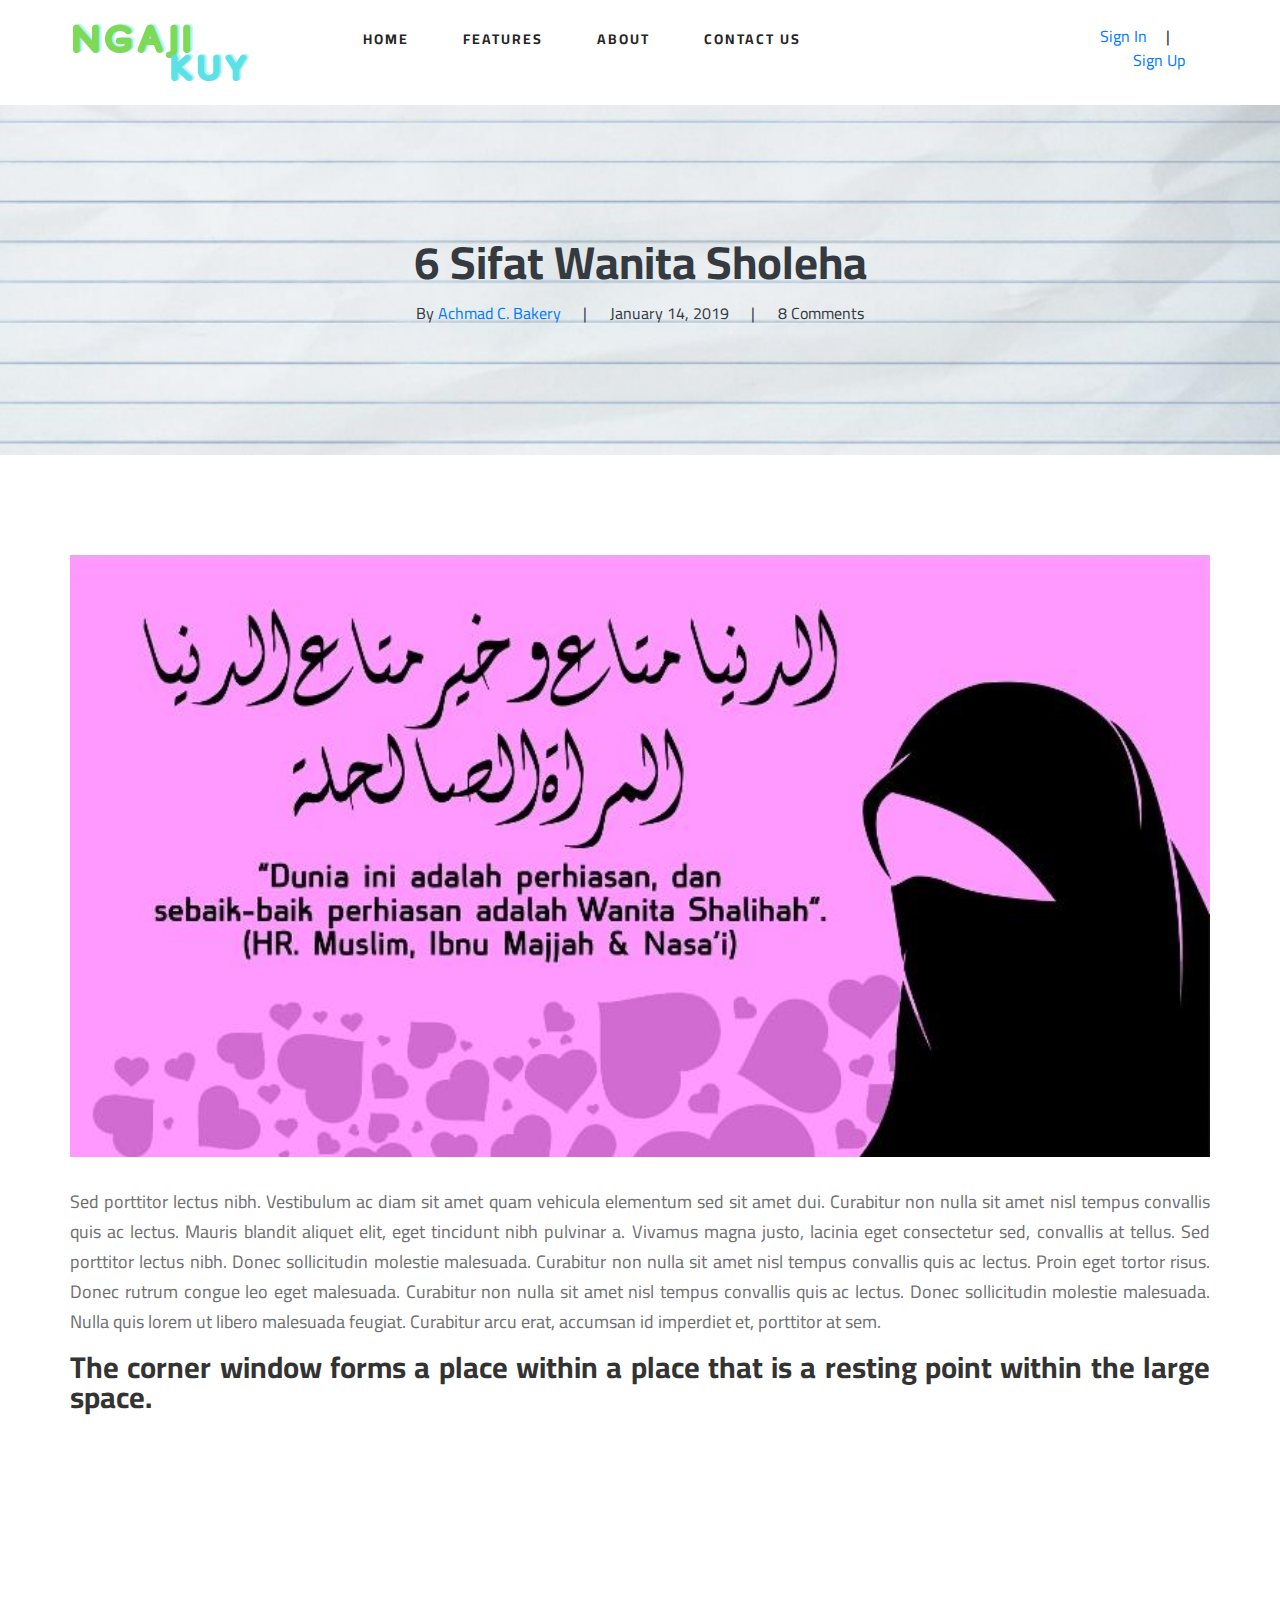
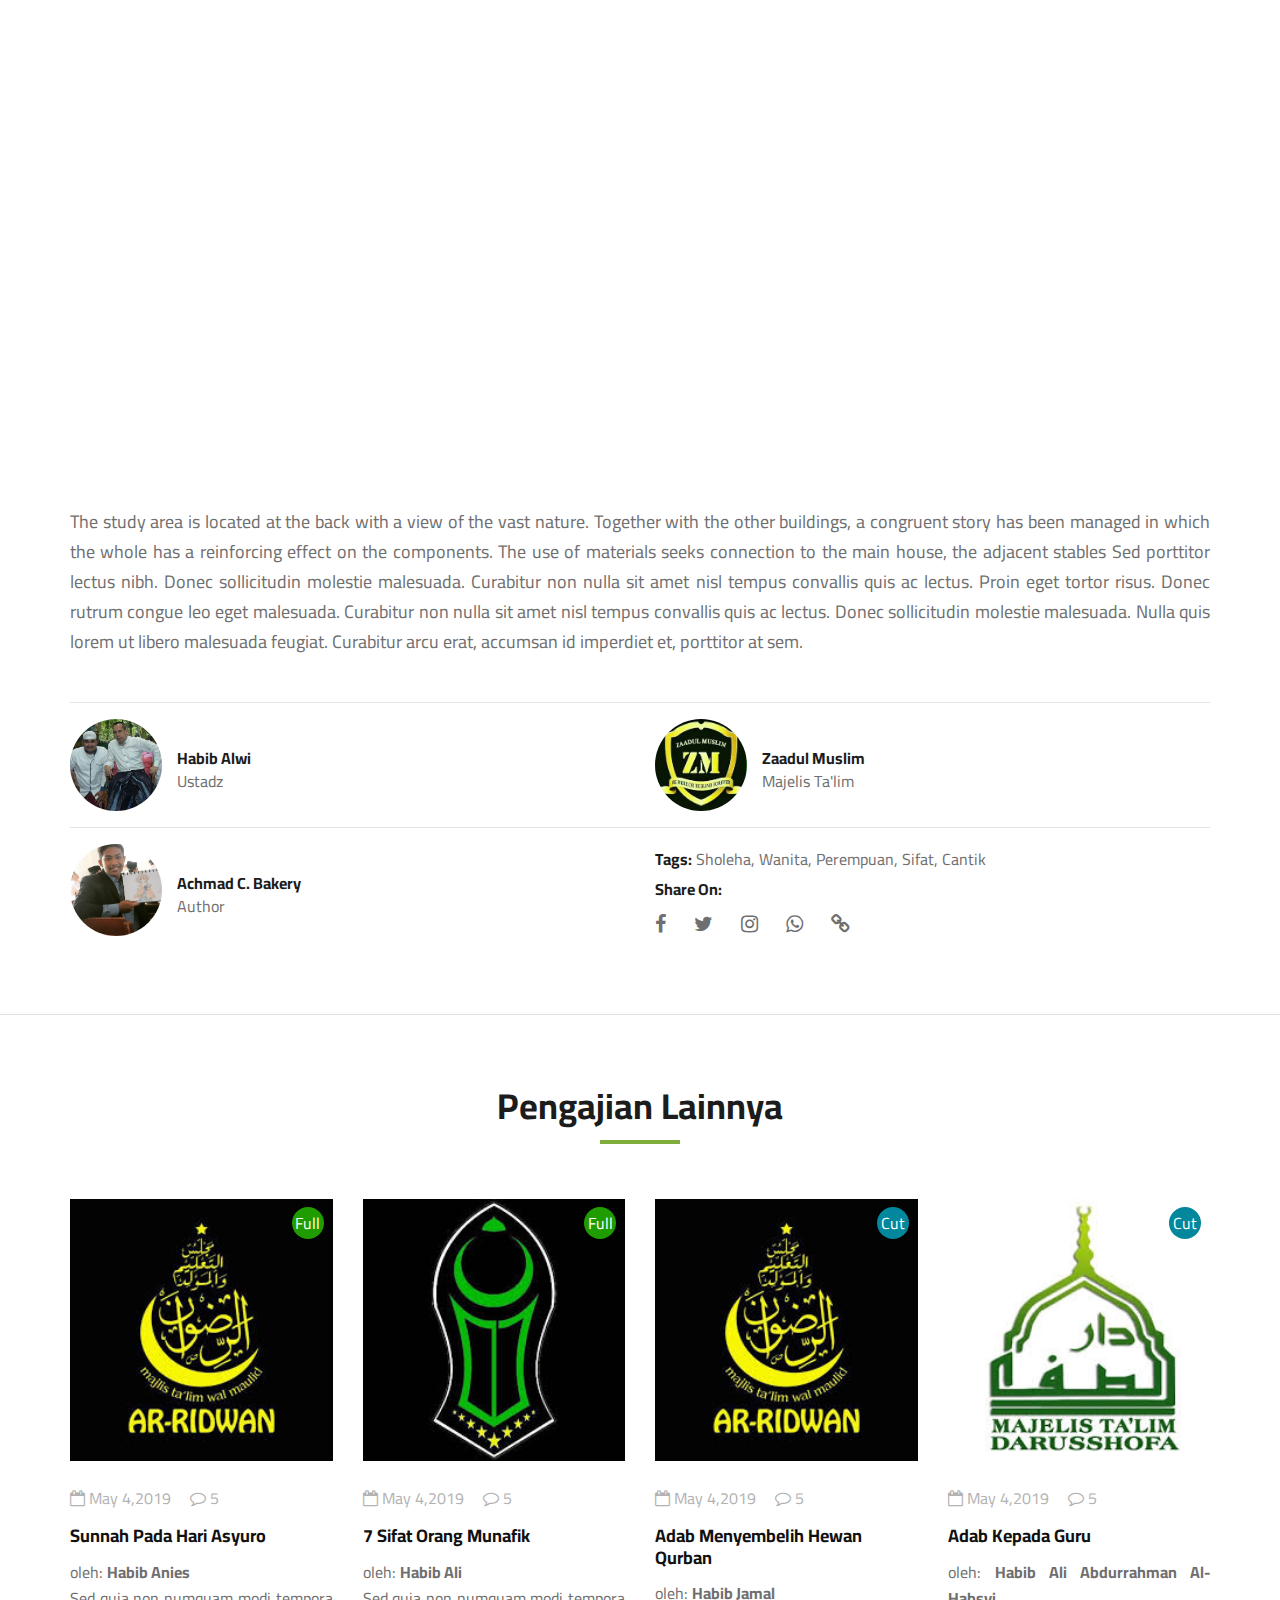
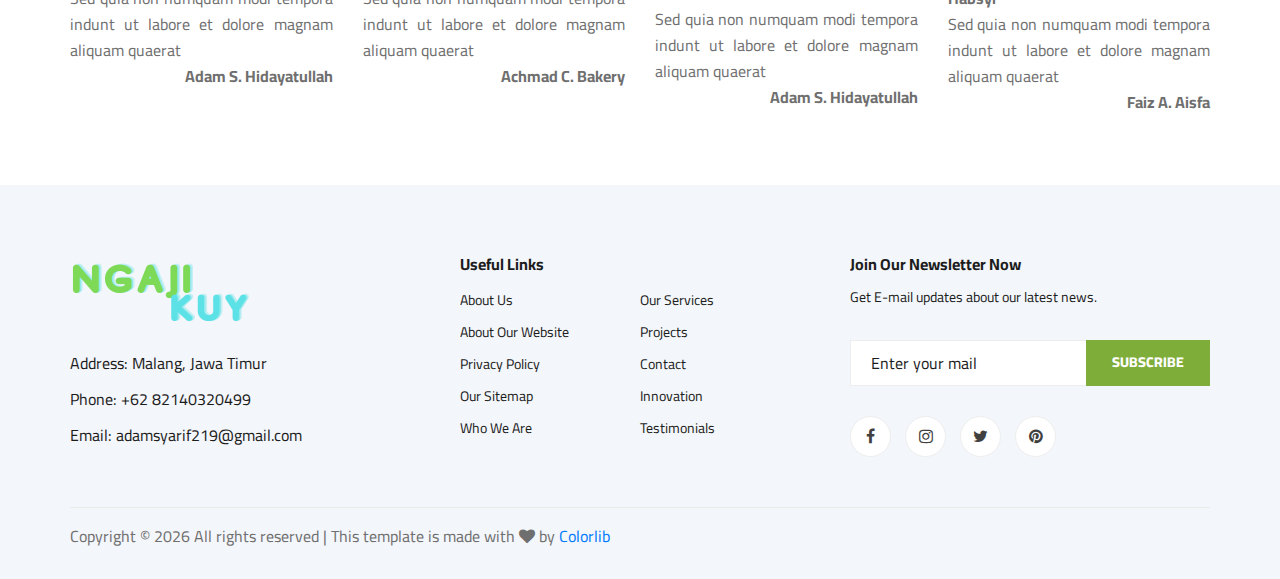
<file: pengajian-detail.html>
<!DOCTYPE html>
<html lang="zxx">

<head>
    <meta charset="UTF-8">
    <meta name="description" content="Ogani Template">
    <meta name="keywords" content="Ogani, unica, creative, html">
    <meta name="viewport" content="width=device-width, initial-scale=1.0">
    <meta http-equiv="X-UA-Compatible" content="ie=edge">
    <title>Ogani | Template</title>

    <!-- Google Font -->
    <link href="https://fonts.googleapis.com/css2?family=Cairo:wght@200;300;400;600;900&display=swap" rel="stylesheet">

    <!-- Css Styles -->
    <link rel="stylesheet" href="css/bootstrap.min.css" type="text/css">
    <link rel="stylesheet" href="css/font-awesome.min.css" type="text/css">
    <link rel="stylesheet" href="css/elegant-icons.css" type="text/css">
    <link rel="stylesheet" href="css/nice-select.css" type="text/css">
    <link rel="stylesheet" href="css/jquery-ui.min.css" type="text/css">
    <link rel="stylesheet" href="css/owl.carousel.min.css" type="text/css">
    <link rel="stylesheet" href="css/slicknav.min.css" type="text/css">
    <link rel="stylesheet" href="css/style.css" type="text/css">

    <style>
        .notify-badge-full {
            position: absolute;
            background: rgba(31, 156, 0, 1);
            height: 2rem;
            top: 0.5rem;
            right: 1.5rem;
            width: 2rem;
            text-align: center;
            line-height: 2rem;
            font-size: 1rem;
            border-radius: 50%;
            color: white;
        }

        .notify-badge-cut {
            position: absolute;
            background: rgba(2, 135, 156, 1);
            height: 2rem;
            top: 0.5rem;
            right: 1.5rem;
            width: 2rem;
            text-align: center;
            line-height: 2rem;
            font-size: 1rem;
            border-radius: 50%;
            color: white;
        }
    </style>

</head>

<body>
    <!-- Page Preloder -->
    <div id="preloder">
        <div class="loader"></div>
    </div>

    <!-- Humberger Begin -->
    <div class="humberger__menu__overlay"></div>
    <div class="humberger__menu__wrapper">
        <div class="humberger__menu__logo">
            <a href="#"><img src="img/habib/logo.png" alt=""></a>
        </div>
        <nav class="humberger__menu__nav mobile-menu">
            <ul>
                <li><a href="./index.html">Home</a></li>
                <li><a href="#">Features</a>
                    <ul class="header__menu__dropdown">
                        <li><a href="./ulama-list.html">Habaib & U'lama</a></li>
                        <li><a href="./pengajian-list.html">Pengajian</a></li>
                        <li><a href="./majelis-list.html">Majelis Ta'lim</a></li>
                        <li><a href="./blog-details.html">Masjid</a></li>
                    </ul>
                </li>
                <li><a href="./blog.html">About</a></li>
                <li><a href="./contact.html">Contact Us</a></li>
            </ul>
        </nav>
        <div id="mobile-menu-wrap"></div>
    </div>
    <!-- Humberger End -->

    <!-- Header Section Begin -->
    <header class="header">
        <div class="container">
            <div class="row">
                <div class="col-lg-3">
                    <div class="header__logo">
                        <a href="./index.html"><img src="img/habib/logo.png" alt=""></a>
                    </div>
                </div>
                <div class="col-lg-7">
                    <nav class="header__menu">
                        <ul>
                            <li><a href="./index.html">Home</a></li>
                            <li><a href="#">Features</a>
                                <ul class="header__menu__dropdown">
                                    <li><a href="./ulama-list.html">Habaib & U'lama</a></li>
                                    <li><a href="./pengajian-list.html">Pengajian</a></li>
                                    <li><a href="./majelis-list.html">Majelis Ta'lim</a></li>
                                    <li><a href="./blog-details.html">Masjid</a></li>
                                </ul>
                            </li>
                            <li><a href="./index.html">About</a></li>
                            <li><a href="./index.html">Contact Us</a></li>
                        </ul>
                    </nav>
                </div>
                <div class="col-lg-2">
                    <div class="header__cart">
                        <ul>
                            <li><a href="./login.html">Sign In</a></li>
                            <li>|</li>
                            <li><a href="#"> Sign Up</a></li>
                        </ul>
                    </div>
                </div>
            </div>
            <div class="humberger__open">
                <i class="fa fa-bars"></i>
            </div>
        </div>
    </header>
    <!-- Header Section End -->

    <!-- Blog Details Hero Begin -->
    <section class="blog-details-hero set-bg" data-setbg="img/habib/banner2.png">
        <div class="container">
            <div class="row">
                <div class="col-lg-12">
                    <div class="blog__details__hero__text">
                        <h2 class="text-dark">6 Sifat Wanita Sholeha</h2>
                        <ul>
                            <li class="text-dark">By <a href="#">Achmad C. Bakery</a></li>
                            <li class="text-dark">January 14, 2019</li>
                            <li class="text-dark">8 Comments</li>
                        </ul>
                    </div>
                </div>
            </div>
        </div>
    </section>
    <!-- Blog Details Hero End -->

    <!-- Blog Details Section Begin -->
    <section class="blog-details spad">
        <div class="container">
            <div class="row">
                <div class="col-lg-12 col-md-7 order-md-1 order-1">
                    <div class="blog__details__text">
                        <img src="img/habib/muslimah.jpg" alt="" width="100%">
                        <p class="text-justify">Sed porttitor lectus nibh. Vestibulum ac diam sit amet quam vehicula elementum sed sit amet
                            dui. Curabitur non nulla sit amet nisl tempus convallis quis ac lectus. Mauris blandit
                            aliquet elit, eget tincidunt nibh pulvinar a. Vivamus magna justo, lacinia eget consectetur
                            sed, convallis at tellus. Sed porttitor lectus nibh. Donec sollicitudin molestie malesuada.
                            Curabitur non nulla sit amet nisl tempus convallis quis ac lectus. Proin eget tortor risus.
                            Donec rutrum congue leo eget malesuada. Curabitur non nulla sit amet nisl tempus convallis
                            quis ac lectus. Donec sollicitudin molestie malesuada. Nulla quis lorem ut libero malesuada
                            feugiat. Curabitur arcu erat, accumsan id imperdiet et, porttitor at sem.</p>
                        <h3 class="text-justify">The corner window forms a place within a place that is a resting point within the large
                            space.</h3>
                        <div class="embed-responsive embed-responsive-16by9">
                            <iframe class="embed-responsive-item" src="https://www.youtube.com/embed/7Ur8MTlFz28" allowfullscreen></iframe>
                        </div>
                        <p class="text-justify mt-4">The study area is located at the back with a view of the vast nature. Together with the other
                            buildings, a congruent story has been managed in which the whole has a reinforcing effect on
                            the components. The use of materials seeks connection to the main house, the adjacent
                            stables Sed porttitor lectus nibh. Donec sollicitudin molestie malesuada.
                            Curabitur non nulla sit amet nisl tempus convallis quis ac lectus. Proin eget tortor risus.
                            Donec rutrum congue leo eget malesuada. Curabitur non nulla sit amet nisl tempus convallis
                            quis ac lectus. Donec sollicitudin molestie malesuada. Nulla quis lorem ut libero malesuada
                            feugiat. Curabitur arcu erat, accumsan id imperdiet et, porttitor at sem.</p>
                    </div>

                    <hr>

                    <div class="blog__details__content">
                        <div class="row justify-content-center">
                            <div class="col-lg-6">
                                <div class="blog__details__author">
                                    <div class="blog__details__author__pic">
                                        <img src="img/habib/habib-alwi.jpg" alt="">
                                    </div>
                                    <div class="blog__details__author__text">
                                        <h6>Habib Alwi</h6>
                                        <span>Ustadz</span>
                                    </div>
                                </div>
                            </div>
                            <div class="col-lg-6">
                                <div class="blog__details__author">
                                    <div class="blog__details__author__pic">
                                        <img src="img/habib/zm.jpg" alt="">
                                    </div>
                                    <div class="blog__details__author__text">
                                        <h6>Zaadul Muslim</h6>
                                        <span>Majelis Ta'lim</span>
                                    </div>
                                </div>
                            </div>
                        </div>
                    </div>

                    <hr>

                    <div class="blog__details__content">
                        <div class="row">
                            <div class="col-lg-6">
                                <div class="blog__details__author">
                                    <div class="blog__details__author__pic">
                                        <img src="img/habib/ari.jpg" alt="">
                                    </div>
                                    <div class="blog__details__author__text">
                                        <h6>Achmad C. Bakery</h6>
                                        <span>Author</span>
                                    </div>
                                </div>
                            </div>
                            <div class="col-lg-6">
                                <div class="blog__details__widget">
                                    <ul>
                                        <li><span>Tags:</span> Sholeha, Wanita, Perempuan, Sifat, Cantik</li>
                                        <li><span>Share On:</span></li>
                                    </ul>
                                    <div class="blog__details__social">
                                        <a href="#"><i class="fa fa-facebook"></i></a>
                                        <a href="#"><i class="fa fa-twitter"></i></a>
                                        <a href="#"><i class="fa fa-instagram"></i></a>
                                        <a href="#"><i class="fa fa-whatsapp"></i></a>
                                        <a href="#"><i class="fa fa-link"></i></a>
                                    </div>
                                </div>
                            </div>
                        </div>
                    </div>

                </div>
            </div>
        </div>
    </section>
    <!-- Blog Details Section End -->

    <!-- Related Blog Section Begin -->
    <section class="related-blog spad">
        <div class="container">
            <div class="row">
                <div class="col-lg-12">
                    <div class="section-title related-blog-title">
                        <h2>Pengajian Lainnya</h2>
                    </div>
                </div>
            </div>
            <div class="row">
                <div class="col-lg-3 col-md-4 col-sm-6">
                    <a href="#">
                        <div class="blog__item">
                            <div class="blog__item__pic">
                                <span class="notify-badge-full">Full</span>
                                <img src="img/habib/Arridwan.jpg" alt="">
                            </div>
                            <div class="blog__item__text">
                                <ul>
                                    <li><i class="fa fa-calendar-o"></i> May 4,2019</li>
                                    <li><i class="fa fa-comment-o"></i> 5</li>
                                </ul>
                                <h5><b>Sunnah Pada Hari Asyuro</b></h5>
                                <p class="mb-0 text-justify">oleh: <b>Habib Anies</b></p>
                                <p class="my-0 text-justify">Sed quia non numquam modi tempora indunt ut labore et dolore magnam aliquam quaerat </p>
                                <p class="text-right"><b>Adam S. Hidayatullah</b></p>
                            </div>
                        </div>
                    </a>
                </div>
                <div class="col-lg-3 col-md-4 col-sm-6">
                    <a href="#">
                        <div class="blog__item">
                            <div class="blog__item__pic">
                                <span class="notify-badge-full">Full</span>
                                <img src="img/habib/nuhud.jpg" alt="">
                            </div>
                            <div class="blog__item__text">
                                <ul>
                                    <li><i class="fa fa-calendar-o"></i> May 4,2019</li>
                                    <li><i class="fa fa-comment-o"></i> 5</li>
                                </ul>
                                <h5><b>7 Sifat Orang Munafik</b></h5>
                                <p class="mb-0 text-justify">oleh: <b>Habib Ali</b></p>
                                <p class="my-0 text-justify">Sed quia non numquam modi tempora indunt ut labore et dolore magnam aliquam quaerat </p>
                                <p class="text-right"><b>Achmad C. Bakery</b></p>
                            </div>
                        </div>
                    </a>
                </div>
                <div class="col-lg-3 col-md-4 col-sm-6">
                    <a href="#">
                        <div class="blog__item">
                            <div class="blog__item__pic">
                                <span class="notify-badge-cut">Cut</span>
                                <img src="img/habib/Arridwan.jpg" alt="">
                            </div>
                            <div class="blog__item__text">
                                <ul>
                                    <li><i class="fa fa-calendar-o"></i> May 4,2019</li>
                                    <li><i class="fa fa-comment-o"></i> 5</li>
                                </ul>
                                <h5><b>Adab Menyembelih Hewan Qurban</b></h5>
                                <p class="mb-0 text-justify">oleh: <b>Habib Jamal</b></p>
                                <p class="my-0 text-justify">Sed quia non numquam modi tempora indunt ut labore et dolore magnam aliquam quaerat </p>
                                <p class="text-right"><b>Adam S. Hidayatullah</b></p>
                            </div>
                        </div>
                    </a>
                </div>
                <div class="col-lg-3 col-md-4 col-sm-6">
                    <a href="#">
                        <div class="blog__item">
                            <div class="blog__item__pic">
                                <span class="notify-badge-cut">Cut</span>
                                <img src="img/habib/darusshofa.jpg" alt="">
                            </div>
                            <div class="blog__item__text">
                                <ul>
                                    <li><i class="fa fa-calendar-o"></i> May 4,2019</li>
                                    <li><i class="fa fa-comment-o"></i> 5</li>
                                </ul>
                                <h5><b>Adab Kepada Guru</b></h5>
                                <p class="mb-0 text-justify">oleh: <b>Habib Ali Abdurrahman Al-Habsyi</b></p>
                                <p class="my-0 text-justify">Sed quia non numquam modi tempora indunt ut labore et dolore magnam aliquam quaerat </p>
                                <p class="text-right"><b>Faiz A. Aisfa</b></p>
                            </div>
                        </div>
                    </a>
                </div>
            </div>
        </div>
    </section>
    <!-- Related Blog Section End -->

    <!-- Footer Section Begin -->
    <footer class="footer spad">
        <div class="container">
            <div class="row">
                <div class="col-lg-3 col-md-6 col-sm-6">
                    <div class="footer__about">
                        <div class="footer__about__logo">
                            <a href="./index.html"><img src="img/habib/logo.png" alt=""></a>
                        </div>
                        <ul>
                            <li>Address: Malang, Jawa Timur</li>
                            <li>Phone: +62 82140320499</li>
                            <li>Email: adamsyarif219@gmail.com</li>
                        </ul>
                    </div>
                </div>
                <div class="col-lg-4 col-md-6 col-sm-6 offset-lg-1">
                    <div class="footer__widget">
                        <h6>Useful Links</h6>
                        <ul>
                            <li><a href="#">About Us</a></li>
                            <li><a href="#">About Our Website</a></li>
                            <li><a href="#">Privacy Policy</a></li>
                            <li><a href="#">Our Sitemap</a></li>
                            <li><a href="#">Who We Are</a></li>
                        </ul>
                        <ul>
                            <li><a href="#">Our Services</a></li>
                            <li><a href="#">Projects</a></li>
                            <li><a href="#">Contact</a></li>
                            <li><a href="#">Innovation</a></li>
                            <li><a href="#">Testimonials</a></li>
                        </ul>
                    </div>
                </div>
                <div class="col-lg-4 col-md-12">
                    <div class="footer__widget">
                        <h6>Join Our Newsletter Now</h6>
                        <p>Get E-mail updates about our latest news.</p>
                        <form action="#">
                            <input type="text" placeholder="Enter your mail">
                            <button type="submit" class="site-btn">Subscribe</button>
                        </form>
                        <div class="footer__widget__social">
                            <a href="#"><i class="fa fa-facebook"></i></a>
                            <a href="#"><i class="fa fa-instagram"></i></a>
                            <a href="#"><i class="fa fa-twitter"></i></a>
                            <a href="#"><i class="fa fa-pinterest"></i></a>
                        </div>
                    </div>
                </div>
            </div>
            <div class="row">
                <div class="col-lg-12">
                    <div class="footer__copyright">
                        <div class="footer__copyright__text">
                            <p>
                                <!-- Link back to Colorlib can't be removed. Template is licensed under CC BY 3.0. -->
                                Copyright &copy;
                                <script>document.write(new Date().getFullYear());</script> All rights reserved | This template is made with <i class="fa fa-heart" aria-hidden="true"></i> by <a href="https://colorlib.com" target="_blank">Colorlib</a>
                                <!-- Link back to Colorlib can't be removed. Template is licensed under CC BY 3.0. -->
                            </p>
                        </div>
                    </div>
                </div>
            </div>
        </div>
    </footer>
    <!-- Footer Section End -->

    <!-- Js Plugins -->
    <script src="js/jquery-3.3.1.min.js"></script>
    <script src="js/bootstrap.min.js"></script>
    <script src="js/jquery.nice-select.min.js"></script>
    <script src="js/jquery-ui.min.js"></script>
    <script src="js/jquery.slicknav.js"></script>
    <script src="js/mixitup.min.js"></script>
    <script src="js/owl.carousel.min.js"></script>
    <script src="js/main.js"></script>



</body>

</html>
</file>
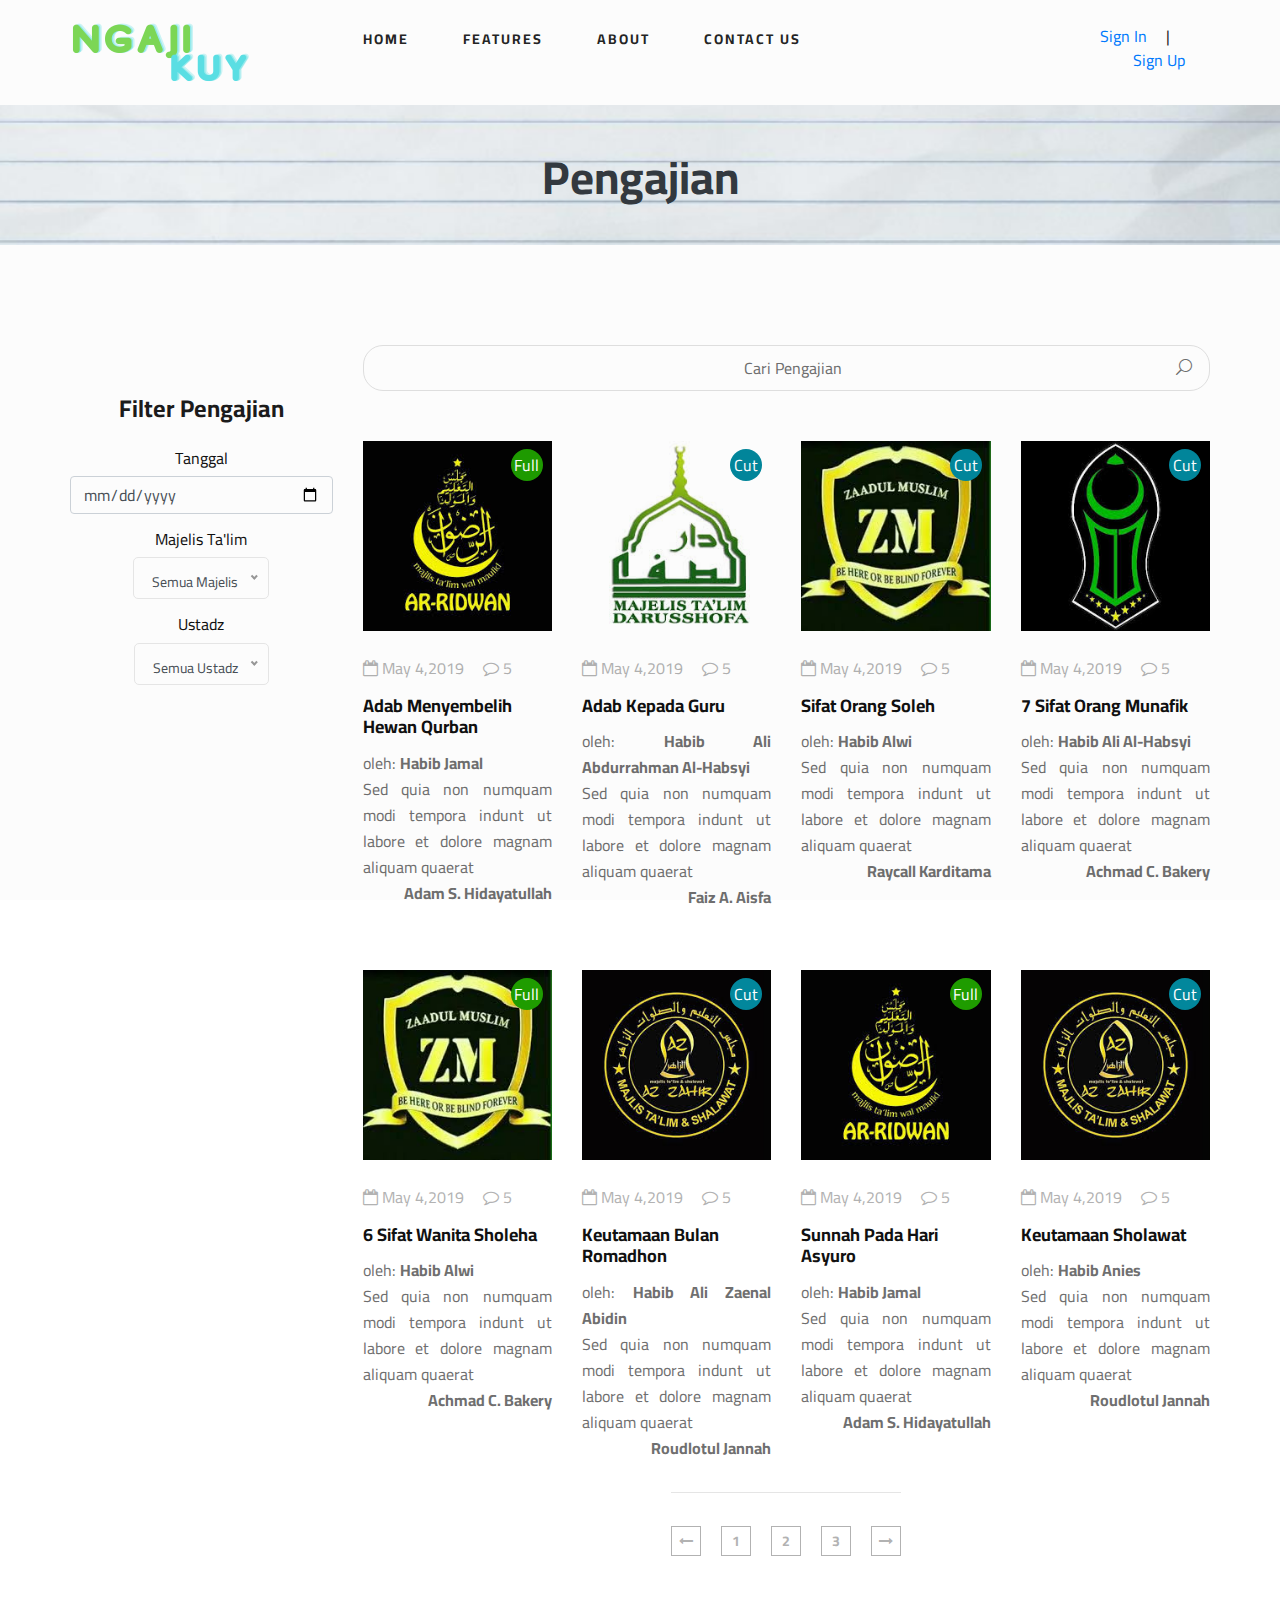
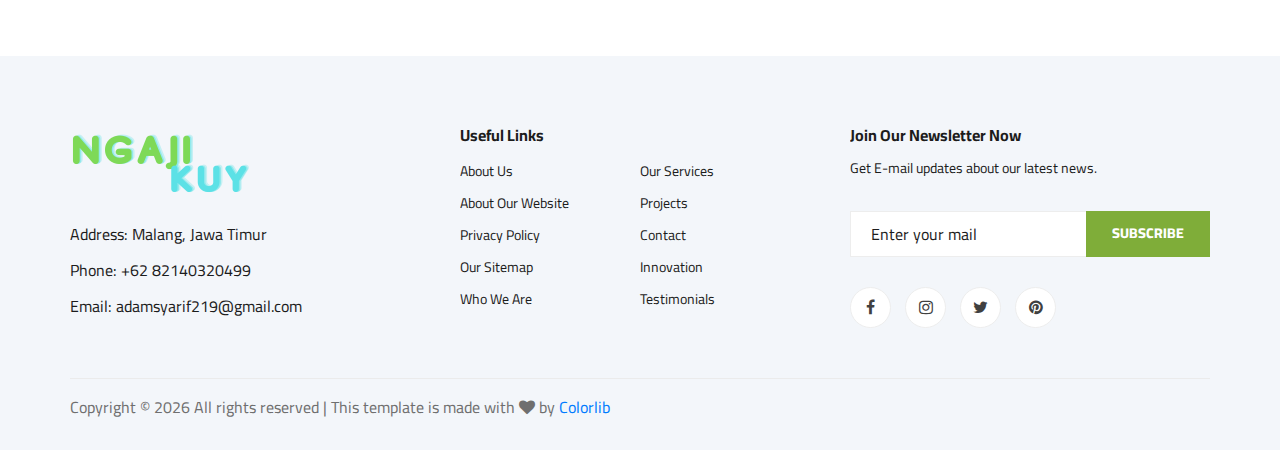
<file: pengajian-list.html>
<!DOCTYPE html>
<html lang="zxx">

<head>
    <meta charset="UTF-8">
    <meta name="description" content="Ogani Template">
    <meta name="keywords" content="Ogani, unica, creative, html">
    <meta name="viewport" content="width=device-width, initial-scale=1.0">
    <meta http-equiv="X-UA-Compatible" content="ie=edge">
    <title>Ogani | Template</title>

    <!-- Google Font -->
    <link href="https://fonts.googleapis.com/css2?family=Cairo:wght@200;300;400;600;900&display=swap" rel="stylesheet">

    <!-- Css Styles -->
    <link rel="stylesheet" href="css/bootstrap.min.css" type="text/css">
    <link rel="stylesheet" href="css/font-awesome.min.css" type="text/css">
    <link rel="stylesheet" href="css/elegant-icons.css" type="text/css">
    <link rel="stylesheet" href="css/nice-select.css" type="text/css">
    <link rel="stylesheet" href="css/jquery-ui.min.css" type="text/css">
    <link rel="stylesheet" href="css/owl.carousel.min.css" type="text/css">
    <link rel="stylesheet" href="css/slicknav.min.css" type="text/css">
    <link rel="stylesheet" href="css/style.css" type="text/css">
    <style>
        .xxx {
            border: 1px solid red
        }

        .notify-badge-full {
            position: absolute;
            background: rgba(31, 156, 0, 1);
            height: 2rem;
            top: 0.5rem;
            right: 1.5rem;
            width: 2rem;
            text-align: center;
            line-height: 2rem;
            font-size: 1rem;
            border-radius: 50%;
            color: white;
        }

        .notify-badge-cut {
            position: absolute;
            background: rgba(2, 135, 156, 1);
            height: 2rem;
            top: 0.5rem;
            right: 1.5rem;
            width: 2rem;
            text-align: center;
            line-height: 2rem;
            font-size: 1rem;
            border-radius: 50%;
            color: white;
        }
    </style>
</head>

<body>
    <!-- Page Preloder -->
    <div id="preloder">
        <div class="loader"></div>
    </div>

    <!-- Humberger Begin -->
    <div class="humberger__menu__overlay"></div>
    <div class="humberger__menu__wrapper">
        <div class="humberger__menu__logo">
            <a href="#"><img src="img/habib/logo.png" alt=""></a>
        </div>
        <nav class="humberger__menu__nav mobile-menu">
            <ul>
                <li><a href="./index.html">Home</a></li>
                <li><a href="#">Features</a>
                    <ul class="header__menu__dropdown">
                        <li><a href="./ulama-list.html">Habaib & U'lama</a></li>
                        <li><a href="./pengajian-list.html">Pengajian</a></li>
                        <li><a href="./checkout.html">Majelis Ta'lim</a></li>
                        <li><a href="./blog-details.html">Masjid</a></li>
                    </ul>
                </li>
                <li><a href="./blog.html">About</a></li>
                <li><a href="./contact.html">Contact Us</a></li>
            </ul>
        </nav>
        <div id="mobile-menu-wrap"></div>
    </div>
    <!-- Humberger End -->

    <!-- Header Section Begin -->
    <header class="header">
        <div class="container">
            <div class="row">
                <div class="col-lg-3">
                    <div class="header__logo">
                        <a href="./index.html"><img src="img/habib/logo.png" alt=""></a>
                    </div>
                </div>
                <div class="col-lg-7">
                    <nav class="header__menu">
                        <ul>
                            <li><a href="./index.html">Home</a></li>
                            <li><a href="#">Features</a>
                                <ul class="header__menu__dropdown">
                                    <li><a href="./ulama-list.html">Habaib & U'lama</a></li>
                                    <li><a href="./pengajian-list.html">Pengajian</a></li>
                                    <li><a href="./checkout.html">Majelis Ta'lim</a></li>
                                    <li><a href="./blog-details.html">Masjid</a></li>
                                </ul>
                            </li>
                            <li><a href="./index.html">About</a></li>
                            <li><a href="./index.html">Contact Us</a></li>
                        </ul>
                    </nav>
                </div>
                <div class="col-lg-2">
                    <div class="header__cart">
                        <ul>
                            <li><a href="#">Sign In</a></li>
                            <li>|</li>
                            <li><a href="#"> Sign Up</a></li>
                        </ul>
                    </div>
                </div>
            </div>
            <div class="humberger__open">
                <i class="fa fa-bars"></i>
            </div>
        </div>
    </header>
    <!-- Header Section End -->

    <!-- Breadcrumb Section Begin -->
    <section class="breadcrumb-section set-bg" data-setbg="img/habib/banner2.png">
        <div class="container">
            <div class="row">
                <div class="col-lg-12 text-center">
                    <div class="breadcrumb__text">
                        <h2 class="text-dark">Pengajian</h2>
                    </div>
                </div>
            </div>
        </div>
    </section>
    <!-- Breadcrumb Section End -->

    <!-- Blog Section Begin -->
    <section class="blog spad">
        <div class="container">
            <div class="row">

                <div class="col-lg-3 col-md-5">
                    <div class="blog__sidebar">
                        <div class="blog__sidebar__item">
                            <h4 class="text-center">Filter Pengajian</h4>
                            <h6 class="text-center mt-3">Tanggal</h6>
                            <div class="d-flex justify-content-center my-2">
                                <input type="date" class="form-control">
                            </div>
                            <h6 class="text-center mt-3">Majelis Ta'lim</h6>
                            <div class="d-flex justify-content-center my-2">
                                <select class="form-control form-control-sm">
                                    <option>Semua Majelis</option>
                                    <option>Zaadul Muslim</option>
                                </select>
                            </div>
                            <h6 class="text-center mt-3">Ustadz</h6>
                            <div class="d-flex justify-content-center my-2">
                                <select class="form-control form-control-sm">
                                    <option>Semua Ustadz</option>
                                    <option>Habib Alwi bin Abdurrahman...</option>
                                    <option>Habib Umar bin Muhammad...</option>
                                </select>
                            </div>
                        </div>
                    </div>
                </div>

                <div class="col-lg-9 col-md-7">

                    <div class="row">
                        <div class="col-lg-12 col-md-12 col-sm-12">
                            <div class="blog__sidebar__search">
                                <form action="#">
                                    <input type="text" class="text-center" placeholder="Cari Pengajian">
                                    <button type="submit"><span class="icon_search"></span></button>
                                </form>
                            </div>
                        </div>
                    </div>

                    <div class="row">

                        <div class="col-lg-3 col-md-4 col-sm-4">
                            <a href="./pengajian-detail.html">
                                <div class="blog__item">
                                    <div class="blog__item__pic">
                                        <span class="notify-badge-full">Full</span>
                                        <img src="img/habib/Arridwan.jpg" alt="">
                                    </div>
                                    <div class="blog__item__text">
                                        <ul>
                                            <li><i class="fa fa-calendar-o"></i> May 4,2019</li>
                                            <li><i class="fa fa-comment-o"></i> 5</li>
                                        </ul>
                                        <h5><b>Adab Menyembelih Hewan Qurban</b></h5>
                                        <p class="mb-0 text-justify">oleh: <b>Habib Jamal</b></p>
                                        <p class="my-0 text-justify">Sed quia non numquam modi tempora indunt ut labore et dolore magnam aliquam quaerat </p>
                                        <p class="text-right"><b>Adam S. Hidayatullah</b></p>
                                    </div>
                                </div>
                            </a>
                        </div>
                        <div class="col-lg-3 col-md-4 col-sm-4">
                            <a href="./pengajian-detail.html">
                                <div class="blog__item">
                                    <div class="blog__item__pic">
                                        <span class="notify-badge-cut">Cut</span>
                                        <img src="img/habib/darusshofa.jpg" alt="">
                                    </div>
                                    <div class="blog__item__text">
                                        <ul>
                                            <li><i class="fa fa-calendar-o"></i> May 4,2019</li>
                                            <li><i class="fa fa-comment-o"></i> 5</li>
                                        </ul>
                                        <h5><b>Adab Kepada Guru</b></h5>
                                        <p class="mb-0 text-justify">oleh: <b>Habib Ali Abdurrahman Al-Habsyi</b></p>
                                        <p class="my-0 text-justify">Sed quia non numquam modi tempora indunt ut labore et dolore magnam aliquam quaerat </p>
                                        <p class="text-right"><b>Faiz A. Aisfa</b></p>
                                    </div>
                                </div>
                            </a>
                        </div>
                        <div class="col-lg-3 col-md-4 col-sm-4">
                            <a href="./pengajian-detail.html">
                                <div class="blog__item">
                                    <div class="blog__item__pic">
                                        <span class="notify-badge-cut">Cut</span>
                                        <img src="img/habib/zm.jpg" alt="">
                                    </div>
                                    <div class="blog__item__text">
                                        <ul>
                                            <li><i class="fa fa-calendar-o"></i> May 4,2019</li>
                                            <li><i class="fa fa-comment-o"></i> 5</li>
                                        </ul>
                                        <h5><b>Sifat Orang Soleh</b></h5>
                                        <p class="mb-0 text-justify">oleh: <b>Habib Alwi</b></p>
                                        <p class="my-0 text-justify">Sed quia non numquam modi tempora indunt ut labore et dolore magnam aliquam quaerat </p>
                                        <p class="text-right"><b>Raycall Karditama</b></p>
                                    </div>
                                </div>
                            </a>
                        </div>
                        <div class="col-lg-3 col-md-4 col-sm-4">
                            <a href="./pengajian-detail.html">
                                <div class="blog__item">
                                    <div class="blog__item__pic">
                                        <span class="notify-badge-cut">Cut</span>
                                        <img src="img/habib/nuhud.jpg" alt="">
                                    </div>
                                    <div class="blog__item__text">
                                        <ul>
                                            <li><i class="fa fa-calendar-o"></i> May 4,2019</li>
                                            <li><i class="fa fa-comment-o"></i> 5</li>
                                        </ul>
                                        <h5><b>7 Sifat Orang Munafik</b></h5>
                                        <p class="mb-0 text-justify">oleh: <b>Habib Ali Al-Habsyi</b></p>
                                        <p class="my-0 text-justify">Sed quia non numquam modi tempora indunt ut labore et dolore magnam aliquam quaerat </p>
                                        <p class="text-right"><b>Achmad C. Bakery</b></p>
                                    </div>
                                </div>
                            </a>
                        </div>
                        <div class="col-lg-3 col-md-4 col-sm-4">
                            <a href="./pengajian-detail.html">
                                <div class="blog__item">
                                    <div class="blog__item__pic">
                                        <span class="notify-badge-full">Full</span>
                                        <img src="img/habib/zm.jpg" alt="">
                                    </div>
                                    <div class="blog__item__text">
                                        <ul>
                                            <li><i class="fa fa-calendar-o"></i> May 4,2019</li>
                                            <li><i class="fa fa-comment-o"></i> 5</li>
                                        </ul>
                                        <h5><b>6 Sifat Wanita Sholeha</b></h5>
                                        <p class="mb-0 text-justify">oleh: <b>Habib Alwi</b></p>
                                        <p class="my-0 text-justify">Sed quia non numquam modi tempora indunt ut labore et dolore magnam aliquam quaerat </p>
                                        <p class="text-right"><b>Achmad C. Bakery</b></p>
                                    </div>
                                </div>
                            </a>
                        </div>
                        <div class="col-lg-3 col-md-4 col-sm-4">
                            <a href="./pengajian-detail.html">
                                <div class="blog__item">
                                    <div class="blog__item__pic">
                                        <span class="notify-badge-cut">Cut</span>
                                        <img src="img/habib/azzahir.jpg" alt="">
                                    </div>
                                    <div class="blog__item__text">
                                        <ul>
                                            <li><i class="fa fa-calendar-o"></i> May 4,2019</li>
                                            <li><i class="fa fa-comment-o"></i> 5</li>
                                        </ul>
                                        <h5><b>Keutamaan Bulan Romadhon</b></h5>
                                        <p class="mb-0 text-justify">oleh: <b>Habib Ali Zaenal Abidin</b></p>
                                        <p class="my-0 text-justify">Sed quia non numquam modi tempora indunt ut labore et dolore magnam aliquam quaerat </p>
                                        <p class="text-right"><b>Roudlotul Jannah</b></p>
                                    </div>
                                </div>
                            </a>
                        </div>
                        <div class="col-lg-3 col-md-4 col-sm-4">
                            <a href="./pengajian-detail.html">
                                <div class="blog__item">
                                    <div class="blog__item__pic">
                                        <span class="notify-badge-full">Full</span>
                                        <img src="img/habib/Arridwan.jpg" alt="">
                                    </div>
                                    <div class="blog__item__text">
                                        <ul>
                                            <li><i class="fa fa-calendar-o"></i> May 4,2019</li>
                                            <li><i class="fa fa-comment-o"></i> 5</li>
                                        </ul>
                                        <h5><b>Sunnah Pada Hari Asyuro</b></h5>
                                        <p class="mb-0 text-justify">oleh: <b>Habib Jamal</b></p>
                                        <p class="my-0 text-justify">Sed quia non numquam modi tempora indunt ut labore et dolore magnam aliquam quaerat </p>
                                        <p class="text-right"><b>Adam S. Hidayatullah</b></p>
                                    </div>
                                </div>
                            </a>
                        </div>
                        <div class="col-lg-3 col-md-4 col-sm-4">
                            <a href="./pengajian-detail.html">
                                <div class="blog__item">
                                    <div class="blog__item__pic">
                                        <span class="notify-badge-cut">Cut</span>
                                        <img src="img/habib/azzahir.jpg" alt="">
                                    </div>
                                    <div class="blog__item__text">
                                        <ul>
                                            <li><i class="fa fa-calendar-o"></i> May 4,2019</li>
                                            <li><i class="fa fa-comment-o"></i> 5</li>
                                        </ul>
                                        <h5><b>Keutamaan Sholawat</b></h5>
                                        <p class="mb-0 text-justify">oleh: <b>Habib Anies</b></p>
                                        <p class="my-0 text-justify">Sed quia non numquam modi tempora indunt ut labore et dolore magnam aliquam quaerat </p>
                                        <p class="text-right"><b>Roudlotul Jannah</b></p>
                                    </div>
                                </div>
                            </a>
                        </div>

                        <div class="col-lg-12">
                            <div class="d-flex justify-content-center">
                                <div class="product__pagination blog__pagination">
                                    <a href="#"><i class="fa fa-long-arrow-left"></i></a>
                                    <a href="#">1</a>
                                    <a href="#">2</a>
                                    <a href="#">3</a>
                                    <a href="#"><i class="fa fa-long-arrow-right"></i></a>
                                </div>
                            </div>
                        </div>

                    </div>
                </div>

            </div>
        </div>
    </section>
    <!-- Blog Section End -->

    <!-- Footer Section Begin -->
    <footer class="footer spad">
        <div class="container">
            <div class="row">
                <div class="col-lg-3 col-md-6 col-sm-6">
                    <div class="footer__about">
                        <div class="footer__about__logo">
                            <a href="./index.html"><img src="img/habib/logo.png" alt=""></a>
                        </div>
                        <ul>
                            <li>Address: Malang, Jawa Timur</li>
                            <li>Phone: +62 82140320499</li>
                            <li>Email: adamsyarif219@gmail.com</li>
                        </ul>
                    </div>
                </div>
                <div class="col-lg-4 col-md-6 col-sm-6 offset-lg-1">
                    <div class="footer__widget">
                        <h6>Useful Links</h6>
                        <ul>
                            <li><a href="#">About Us</a></li>
                            <li><a href="#">About Our Website</a></li>
                            <li><a href="#">Privacy Policy</a></li>
                            <li><a href="#">Our Sitemap</a></li>
                            <li><a href="#">Who We Are</a></li>
                        </ul>
                        <ul>
                            <li><a href="#">Our Services</a></li>
                            <li><a href="#">Projects</a></li>
                            <li><a href="#">Contact</a></li>
                            <li><a href="#">Innovation</a></li>
                            <li><a href="#">Testimonials</a></li>
                        </ul>
                    </div>
                </div>
                <div class="col-lg-4 col-md-12">
                    <div class="footer__widget">
                        <h6>Join Our Newsletter Now</h6>
                        <p>Get E-mail updates about our latest news.</p>
                        <form action="#">
                            <input type="text" placeholder="Enter your mail">
                            <button type="submit" class="site-btn">Subscribe</button>
                        </form>
                        <div class="footer__widget__social">
                            <a href="#"><i class="fa fa-facebook"></i></a>
                            <a href="#"><i class="fa fa-instagram"></i></a>
                            <a href="#"><i class="fa fa-twitter"></i></a>
                            <a href="#"><i class="fa fa-pinterest"></i></a>
                        </div>
                    </div>
                </div>
            </div>
            <div class="row">
                <div class="col-lg-12">
                    <div class="footer__copyright">
                        <div class="footer__copyright__text">
                            <p>
                                <!-- Link back to Colorlib can't be removed. Template is licensed under CC BY 3.0. -->
                                Copyright &copy;
                                <script>document.write(new Date().getFullYear());</script> All rights reserved | This template is made with <i class="fa fa-heart" aria-hidden="true"></i> by <a href="https://colorlib.com" target="_blank">Colorlib</a>
                                <!-- Link back to Colorlib can't be removed. Template is licensed under CC BY 3.0. -->
                            </p>
                        </div>
                    </div>
                </div>
            </div>
        </div>
    </footer>
    <!-- Footer Section End -->

    <!-- Js Plugins -->
    <script src="js/jquery-3.3.1.min.js"></script>
    <script src="js/bootstrap.min.js"></script>
    <script src="js/jquery.nice-select.min.js"></script>
    <script src="js/jquery-ui.min.js"></script>
    <script src="js/jquery.slicknav.js"></script>
    <script src="js/mixitup.min.js"></script>
    <script src="js/owl.carousel.min.js"></script>
    <script src="js/main.js"></script>

</body>

</html>
</file>
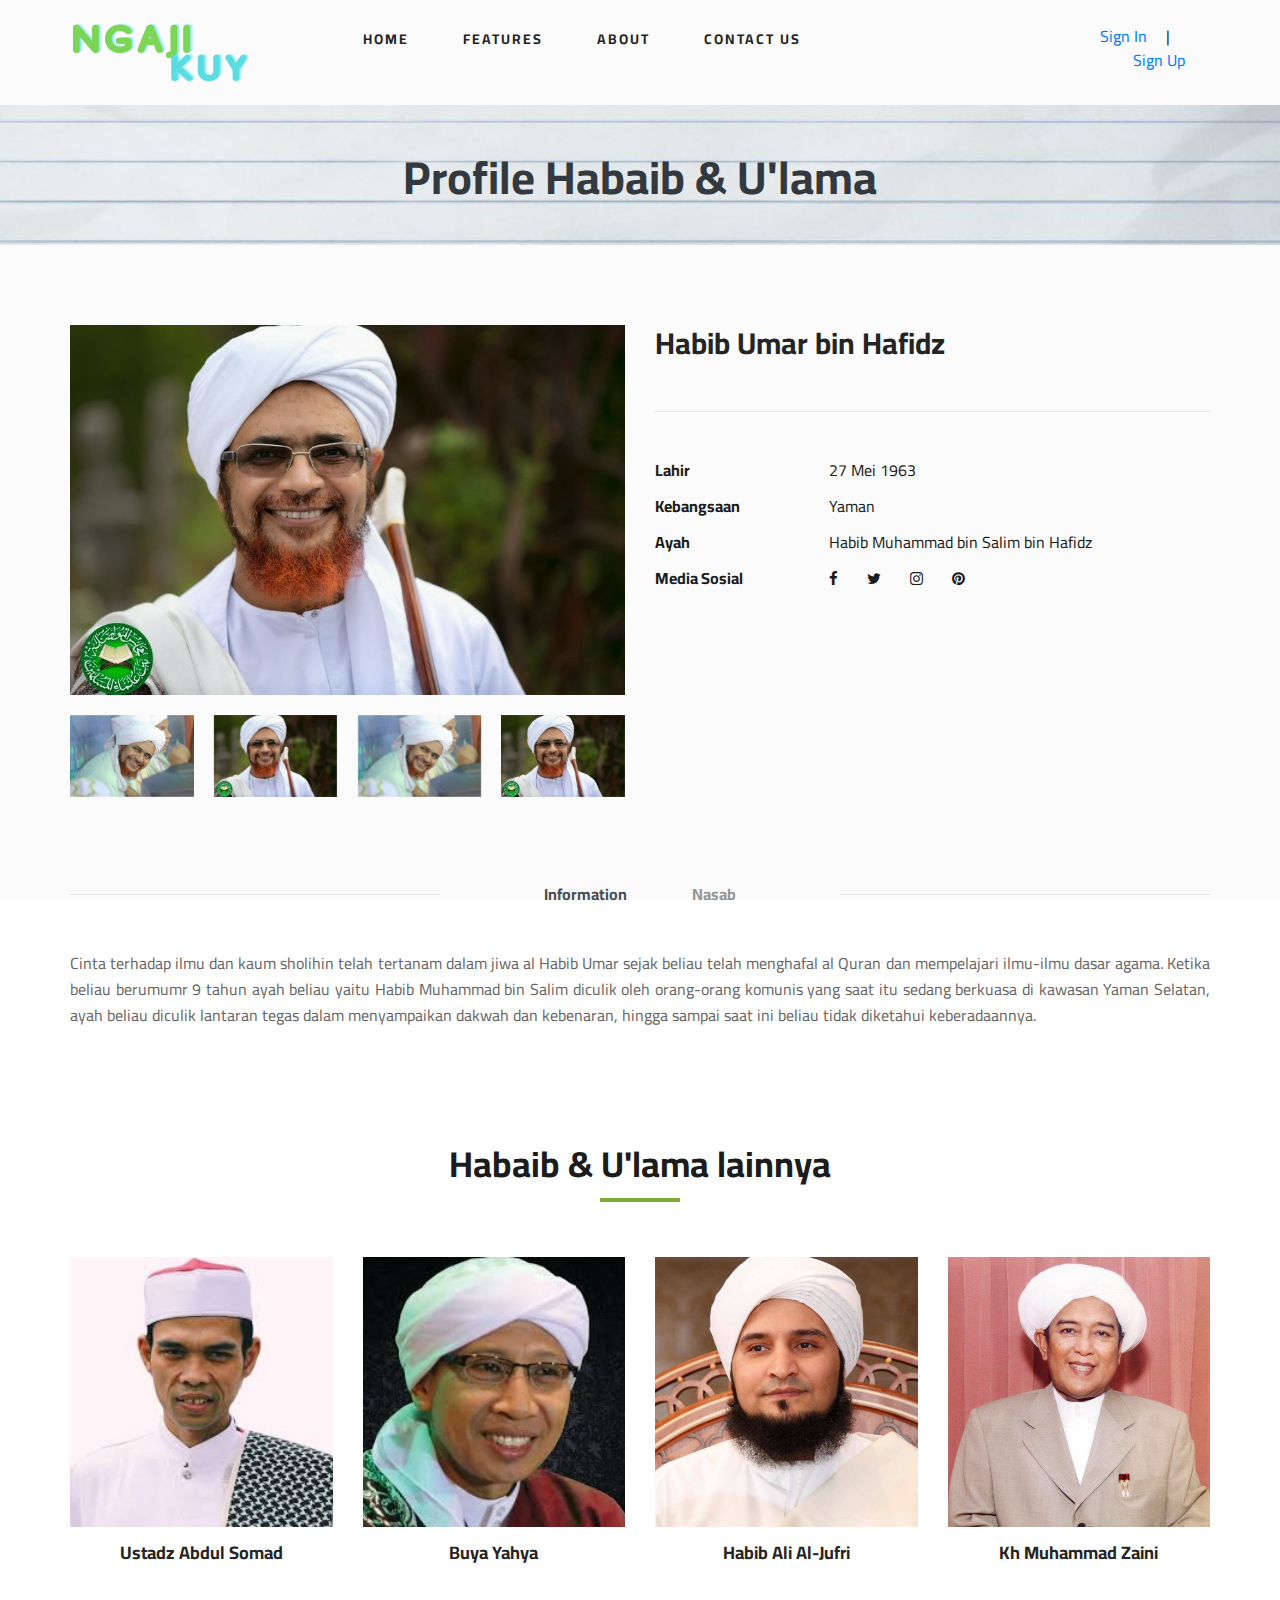
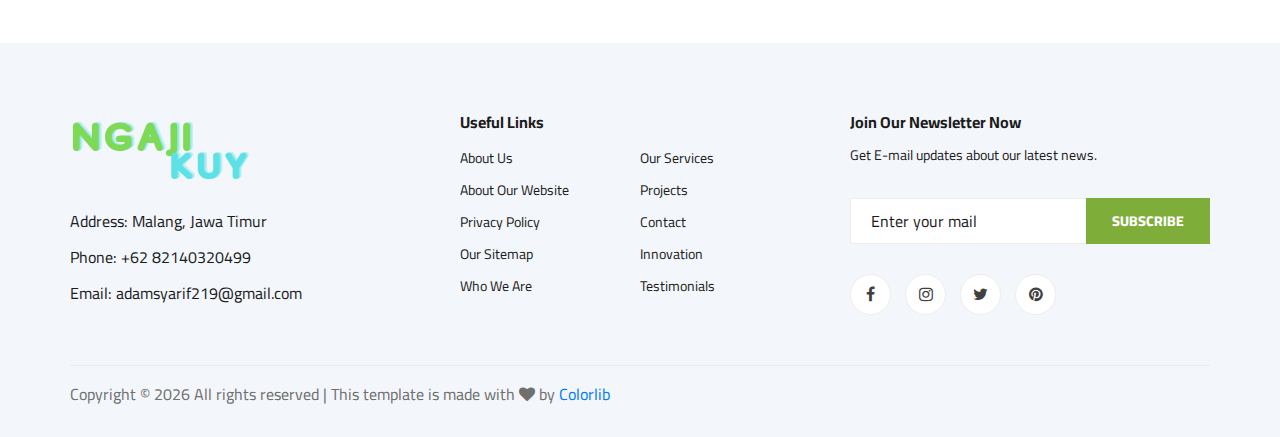
<file: ulama-detail.html>
<!DOCTYPE html>
<html lang="zxx">

<head>
    <meta charset="UTF-8">
    <meta name="description" content="Ogani Template">
    <meta name="keywords" content="Ogani, unica, creative, html">
    <meta name="viewport" content="width=device-width, initial-scale=1.0">
    <meta http-equiv="X-UA-Compatible" content="ie=edge">
    <title>Ogani | Template</title>

    <!-- Google Font -->
    <link href="https://fonts.googleapis.com/css2?family=Cairo:wght@200;300;400;600;900&display=swap" rel="stylesheet">

    <!-- Css Styles -->
    <link rel="stylesheet" href="css/bootstrap.min.css" type="text/css">
    <link rel="stylesheet" href="css/font-awesome.min.css" type="text/css">
    <link rel="stylesheet" href="css/elegant-icons.css" type="text/css">
    <link rel="stylesheet" href="css/nice-select.css" type="text/css">
    <link rel="stylesheet" href="css/jquery-ui.min.css" type="text/css">
    <link rel="stylesheet" href="css/owl.carousel.min.css" type="text/css">
    <link rel="stylesheet" href="css/slicknav.min.css" type="text/css">
    <link rel="stylesheet" href="css/style.css" type="text/css">
</head>

<body>
    <!-- Page Preloder -->
    <div id="preloder">
        <div class="loader"></div>
    </div>

    <!-- Humberger Begin -->
    <div class="humberger__menu__overlay"></div>
    <div class="humberger__menu__wrapper">
        <div class="humberger__menu__logo">
            <a href="#"><img src="img/habib/logo.png" alt=""></a>
        </div>
        <nav class="humberger__menu__nav mobile-menu">
            <ul>
                <li><a href="./index.html">Home</a></li>
                <li><a href="#">Features</a>
                    <ul class="header__menu__dropdown">
                        <li><a href="./ulama-list.html">Habaib & U'lama</a></li>
                        <li><a href="./pengajian-list.html">Pengajian</a></li>
                        <li><a href="./majelis-list.html">Majelis Ta'lim</a></li>
                        <li><a href="./blog-details.html">Masjid</a></li>
                    </ul>
                </li>
                <li><a href="./blog.html">About</a></li>
                <li><a href="./contact.html">Contact Us</a></li>
            </ul>
        </nav>
        <div id="mobile-menu-wrap"></div>
    </div>
    <!-- Humberger End -->

    <!-- Header Section Begin -->
    <header class="header">
        <div class="container">
            <div class="row">
                <div class="col-lg-3">
                    <div class="header__logo">
                        <a href="./index.html"><img src="img/habib/logo.png" alt=""></a>
                    </div>
                </div>
                <div class="col-lg-7">
                    <nav class="header__menu">
                        <ul>
                            <li><a href="./index.html">Home</a></li>
                            <li><a href="#">Features</a>
                                <ul class="header__menu__dropdown">
                                    <li><a href="./ulama-list.html">Habaib & U'lama</a></li>
                                    <li><a href="./pengajian-list.html">Pengajian</a></li>
                                    <li><a href="./majelis-list.html">Majelis Ta'lim</a></li>
                                    <li><a href="./blog-details.html">Masjid</a></li>
                                </ul>
                            </li>
                            <li><a href="./index.html">About</a></li>
                            <li><a href="./index.html">Contact Us</a></li>
                        </ul>
                    </nav>
                </div>
                <div class="col-lg-2">
                    <div class="header__cart">
                        <ul>
                            <li><a href="./login.html">Sign In</a></li>
                            <li>|</li>
                            <li><a href="#"> Sign Up</a></li>
                        </ul>
                    </div>
                </div>
            </div>
            <div class="humberger__open">
                <i class="fa fa-bars"></i>
            </div>
        </div>
    </header>
    <!-- Header Section End -->

    <!-- Breadcrumb Section Begin -->
    <section class="breadcrumb-section set-bg" data-setbg="img/habib/banner2.png">
        <div class="container">
            <div class="row">
                <div class="col-lg-12 text-center">
                    <div class="breadcrumb__text">
                        <h2 class="text-dark">Profile Habaib & U'lama</h2>
                    </div>
                </div>
            </div>
        </div>
    </section>
    <!-- Breadcrumb Section End -->

    <!-- Product Details Section Begin -->
    <section class="product-details spad">
        <div class="container">
            <div class="row">
                <div class="col-lg-6 col-md-6">
                    <div class="product__details__pic">
                        <div class="product__details__pic__item">
                            <img class="product__details__pic__item--large" src="img/habib/habib-umar-bin-hafidz.jpg" alt="">
                        </div>
                        <div class="product__details__pic__slider owl-carousel">
                            <img data-imgbigurl="img/habib/habib-umar-bin-hafidz3.jpg" src="img/habib/habib-umar-bin-hafidz3.jpg" alt="">
                            <img data-imgbigurl="img/habib/habib-umar-bin-hafidz.jpg" src="img/habib/habib-umar-bin-hafidz.jpg" alt="">
                            <img data-imgbigurl="img/habib/habib-umar-bin-hafidz3.jpg" src="img/habib/habib-umar-bin-hafidz3.jpg" alt="">
                            <img data-imgbigurl="img/habib/habib-umar-bin-hafidz.jpg" src="img/habib/habib-umar-bin-hafidz.jpg" alt="">
                        </div>
                    </div>
                </div>
                <div class="col-lg-6 col-md-6">
                    <div class="product__details__text">
                        <h3>Habib Umar bin Hafidz</h3>
                        <ul>
                            <li><b>Lahir</b> <span>27 Mei 1963</span></li>
                            <li><b>Kebangsaan</b> <span>Yaman</span></li>
                            <li><b>Ayah</b> <span>Habib Muhammad bin Salim bin Hafidz</span></li>
                            <li><b>Media Sosial</b>
                                <div class="share">
                                    <a href="#"><i class="fa fa-facebook"></i></a>
                                    <a href="#"><i class="fa fa-twitter"></i></a>
                                    <a href="#"><i class="fa fa-instagram"></i></a>
                                    <a href="#"><i class="fa fa-pinterest"></i></a>
                                </div>
                            </li>
                        </ul>
                    </div>
                </div>
                <div class="col-lg-12">
                    <div class="product__details__tab">
                        <ul class="nav nav-tabs" role="tablist">
                            <li class="nav-item">
                                <a class="nav-link active" data-toggle="tab" href="#tabs-1" role="tab" aria-selected="true">Information</a>
                            </li>
                            <li class="nav-item">
                                <a class="nav-link" data-toggle="tab" href="#tabs-2" role="tab" aria-selected="false">Nasab</a>
                            </li>
                        </ul>
                        <div class="tab-content">
                            <div class="tab-pane active" id="tabs-1" role="tabpanel">
                                <div class="product__details__tab__desc">
                                    <p class="text-justify">Cinta terhadap ilmu dan kaum sholihin telah tertanam dalam jiwa al Habib Umar sejak beliau telah menghafal al Quran dan mempelajari ilmu-ilmu dasar agama. Ketika beliau berumumr 9 tahun ayah beliau yaitu Habib Muhammad bin Salim diculik oleh orang-orang komunis yang saat itu sedang berkuasa di kawasan Yaman Selatan, ayah beliau diculik lantaran tegas dalam menyampaikan dakwah dan kebenaran, hingga sampai saat ini beliau tidak diketahui keberadaannya.
                                    </p>
                                </div>
                            </div>
                            <div class="tab-pane" id="tabs-2" role="tabpanel">
                                <div class="product__details__tab__desc">
                                    <p class="text-justify">Dia adalah al-Habib ‘Umar putera dari Muhammad putera dari Salim putera dari Hafiz putera dari Abd-Allah putera dari Abi Bakr putera dari‘Aidarous putera dari al-Hussain putera dari al-Shaikh Abi Bakr putera dari Salim putera dari ‘Abd-Allah putera dari ‘Abd-al-Rahman putera dari ‘Abd-Allah putera dari al-Shaikh ‘Abd-al-Rahman al-Saqqaf putera dari Muhammad Maula al-Daweela putera dari ‘Ali putera dari ‘Alawi putera dari al-Faqih al-Muqaddam Muhammad putera dari ‘Ali putera dari Muhammad Sahib al-Mirbat putera dari ‘Ali Khali‘ Qasam putera dari ‘Alawi putera dari Muhammad putera dari ‘Alawi putera dari ‘Ubaidallah putera dari al-Imam al-Muhajir to Allah Ahmad putera dari ‘Isa putera dari Muhammad putera dari ‘Ali al-‘Uraidi putera dari Ja’far al-Sadiq putera dari Muhammad al-Baqir putera dari ‘Ali Zain al-‘Abidin putera dari Hussain sang cucu laki-laki, putera dari pasangan ‘Ali putera dari Abu Talib dan Fatimah al-Zahra puteri dari Rasul Muhammad Shallallahu 'Alaihi Wasallam.</p>
                                </div>
                            </div>
                        </div>
                    </div>
                </div>
            </div>
        </div>
    </section>
    <!-- Product Details Section End -->

    <!-- Related Product Section Begin -->
    <section class="related-product">
        <div class="container">
            <div class="row">
                <div class="col-lg-12">
                    <div class="section-title related__product__title">
                        <h2>Habaib & U'lama lainnya</h2>
                    </div>
                </div>
            </div>
            <div class="row justify-content-md-center">

                <div class="col-lg-3 col-md-4 col-sm-6">
                    <a href="#">
                        <div class="product__item ">
                            <div class="product__item__pic set-bg" data-setbg="img/habib/uas.jpg">
                            </div>
                            <div class="product__item__text">
                                <h5>Ustadz Abdul Somad</h5>
                            </div>
                        </div>
                    </a>
                </div>
                <div class="col-lg-3 col-md-4 col-sm-6">
                    <a href="#">
                        <div class="product__item ">
                            <div class="product__item__pic set-bg" data-setbg="img/habib/buya-yahya.jpg">
                            </div>
                            <div class="product__item__text">
                                <h5>Buya Yahya</h5>
                            </div>
                        </div>
                    </a>
                </div>
                <div class="col-lg-3 col-md-4 col-sm-6">
                    <a href="#">
                        <div class="product__item ">
                            <div class="product__item__pic set-bg" data-setbg="img/habib/habib-ali-jufri.jpg">
                            </div>
                            <div class="product__item__text">
                                <h5>Habib Ali Al-Jufri</h5>
                            </div>
                        </div>
                    </a>
                </div>
                <div class="col-lg-3 col-md-4 col-sm-6">
                    <a href="#">
                        <div class="product__item ">
                            <div class="product__item__pic set-bg" data-setbg="img/habib/kh-m-ghani.jpg">
                            </div>
                            <div class="product__item__text">
                                <h5>Kh Muhammad Zaini</h5>
                            </div>
                        </div>
                    </a>
                </div>

            </div>
        </div>
    </section>
    <!-- Related Product Section End -->

    <!-- Footer Section Begin -->
    <footer class="footer spad">
        <div class="container">
            <div class="row">
                <div class="col-lg-3 col-md-6 col-sm-6">
                    <div class="footer__about">
                        <div class="footer__about__logo">
                            <a href="./index.html"><img src="img/habib/logo.png" alt=""></a>
                        </div>
                        <ul>
                            <li>Address: Malang, Jawa Timur</li>
                            <li>Phone: +62 82140320499</li>
                            <li>Email: adamsyarif219@gmail.com</li>
                        </ul>
                    </div>
                </div>
                <div class="col-lg-4 col-md-6 col-sm-6 offset-lg-1">
                    <div class="footer__widget">
                        <h6>Useful Links</h6>
                        <ul>
                            <li><a href="#">About Us</a></li>
                            <li><a href="#">About Our Website</a></li>
                            <li><a href="#">Privacy Policy</a></li>
                            <li><a href="#">Our Sitemap</a></li>
                            <li><a href="#">Who We Are</a></li>
                        </ul>
                        <ul>
                            <li><a href="#">Our Services</a></li>
                            <li><a href="#">Projects</a></li>
                            <li><a href="#">Contact</a></li>
                            <li><a href="#">Innovation</a></li>
                            <li><a href="#">Testimonials</a></li>
                        </ul>
                    </div>
                </div>
                <div class="col-lg-4 col-md-12">
                    <div class="footer__widget">
                        <h6>Join Our Newsletter Now</h6>
                        <p>Get E-mail updates about our latest news.</p>
                        <form action="#">
                            <input type="text" placeholder="Enter your mail">
                            <button type="submit" class="site-btn">Subscribe</button>
                        </form>
                        <div class="footer__widget__social">
                            <a href="#"><i class="fa fa-facebook"></i></a>
                            <a href="#"><i class="fa fa-instagram"></i></a>
                            <a href="#"><i class="fa fa-twitter"></i></a>
                            <a href="#"><i class="fa fa-pinterest"></i></a>
                        </div>
                    </div>
                </div>
            </div>
            <div class="row">
                <div class="col-lg-12">
                    <div class="footer__copyright">
                        <div class="footer__copyright__text">
                            <p>
                                <!-- Link back to Colorlib can't be removed. Template is licensed under CC BY 3.0. -->
                                Copyright &copy;
                                <script>document.write(new Date().getFullYear());</script> All rights reserved | This template is made with <i class="fa fa-heart" aria-hidden="true"></i> by <a href="https://colorlib.com" target="_blank">Colorlib</a>
                                <!-- Link back to Colorlib can't be removed. Template is licensed under CC BY 3.0. -->
                            </p>
                        </div>
                    </div>
                </div>
            </div>
        </div>
    </footer>
    <!-- Footer Section End -->

    <!-- Js Plugins -->
    <script src="js/jquery-3.3.1.min.js"></script>
    <script src="js/bootstrap.min.js"></script>
    <script src="js/jquery.nice-select.min.js"></script>
    <script src="js/jquery-ui.min.js"></script>
    <script src="js/jquery.slicknav.js"></script>
    <script src="js/mixitup.min.js"></script>
    <script src="js/owl.carousel.min.js"></script>
    <script src="js/main.js"></script>


</body>

</html>
</file>
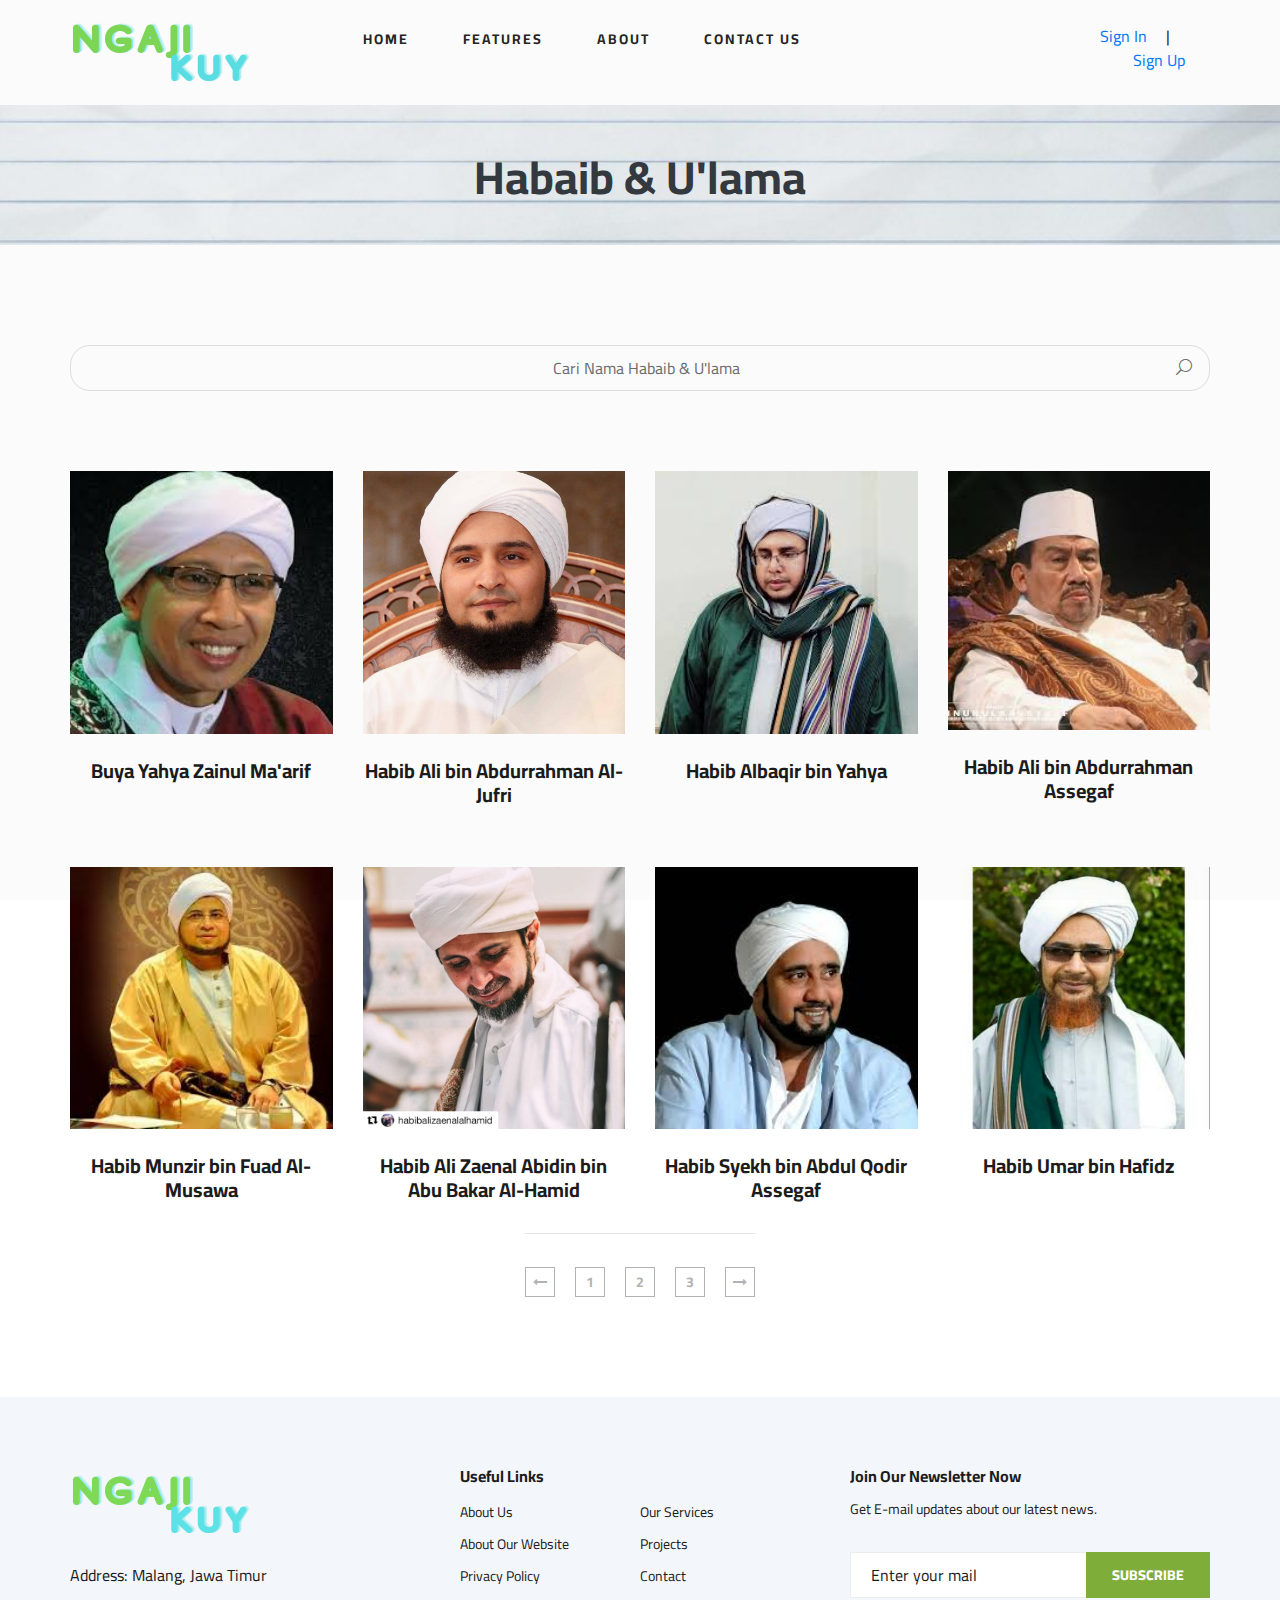
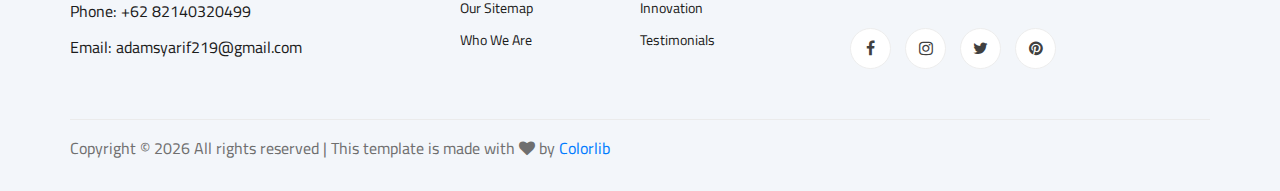
<file: ulama-list.html>
<!DOCTYPE html>
<html lang="zxx">

<head>
    <meta charset="UTF-8">
    <meta name="description" content="Ogani Template">
    <meta name="keywords" content="Ogani, unica, creative, html">
    <meta name="viewport" content="width=device-width, initial-scale=1.0">
    <meta http-equiv="X-UA-Compatible" content="ie=edge">
    <title>Ogani | Template</title>

    <!-- Google Font -->
    <link href="https://fonts.googleapis.com/css2?family=Cairo:wght@200;300;400;600;900&display=swap" rel="stylesheet">

    <!-- Css Styles -->
    <link rel="stylesheet" href="css/bootstrap.min.css" type="text/css">
    <link rel="stylesheet" href="css/font-awesome.min.css" type="text/css">
    <link rel="stylesheet" href="css/elegant-icons.css" type="text/css">
    <link rel="stylesheet" href="css/nice-select.css" type="text/css">
    <link rel="stylesheet" href="css/jquery-ui.min.css" type="text/css">
    <link rel="stylesheet" href="css/owl.carousel.min.css" type="text/css">
    <link rel="stylesheet" href="css/slicknav.min.css" type="text/css">
    <link rel="stylesheet" href="css/style.css" type="text/css">
</head>

<body>
    <!-- Page Preloder -->
    <div id="preloder">
        <div class="loader"></div>
    </div>

    <!-- Humberger Begin -->
    <div class="humberger__menu__overlay"></div>
    <div class="humberger__menu__wrapper">
        <div class="humberger__menu__logo">
            <a href="#"><img src="img/habib/logo.png" alt=""></a>
        </div>
        <nav class="humberger__menu__nav mobile-menu">
            <ul>
                <li><a href="./index.html">Home</a></li>
                <li><a href="#">Features</a>
                    <ul class="header__menu__dropdown">
                        <li><a href="./ulama.html">Habaib & U'lama</a></li>
                        <li><a href="./pengajian-list.html">Pengajian</a></li>
                        <li><a href="./majelis-list.html">Majelis Ta'lim</a></li>
                        <li><a href="./blog-details.html">Masjid</a></li>
                    </ul>
                </li>
                <li><a href="./blog.html">About</a></li>
                <li><a href="./contact.html">Contact Us</a></li>
            </ul>
        </nav>
        <div id="mobile-menu-wrap"></div>
    </div>
    <!-- Humberger End -->

    <!-- Header Section Begin -->
    <header class="header">
        <div class="container">
            <div class="row">
                <div class="col-lg-3">
                    <div class="header__logo">
                        <a href="./index.html"><img src="img/habib/logo.png" alt=""></a>
                    </div>
                </div>
                <div class="col-lg-7">
                    <nav class="header__menu">
                        <ul>
                            <li><a href="./index.html">Home</a></li>
                            <li><a href="#">Features</a>
                                <ul class="header__menu__dropdown">
                                    <li><a href="./ulama.html">Habaib & U'lama</a></li>
                                    <li><a href="./pengajian-list.html">Pengajian</a></li>
                                    <li><a href="./majelis-list.html">Majelis Ta'lim</a></li>
                                    <li><a href="./blog-details.html">Masjid</a></li>
                                </ul>
                            </li>
                            <li><a href="./index.html">About</a></li>
                            <li><a href="./index.html">Contact Us</a></li>
                        </ul>
                    </nav>
                </div>
                <div class="col-lg-2">
                    <div class="header__cart">
                        <ul>
                            <li><a href="./login.html">Sign In</a></li>
                            <li>|</li>
                            <li><a href="#"> Sign Up</a></li>
                        </ul>
                    </div>
                </div>
            </div>
            <div class="humberger__open">
                <i class="fa fa-bars"></i>
            </div>
        </div>
    </header>
    <!-- Header Section End -->

    <!-- Breadcrumb Section Begin -->
    <section class="breadcrumb-section set-bg" data-setbg="img/habib/banner2.png">
        <div class="container">
            <div class="row">
                <div class="col-lg-12 text-center">
                    <div class="breadcrumb__text">
                        <h2 class="text-dark">Habaib & U'lama</h2>
                    </div>
                </div>
            </div>
        </div>
    </section>
    <!-- Breadcrumb Section End -->

    <!-- Blog Section Begin -->
    <section class="blog spad">

        <section class="hero hero-normal">
            <div class="container">
                <div class="row">
                    <div class="col-lg-12 col-md-6 col-sm-6">
                        <div class="blog__sidebar__search">
                            <form action="#">
                                <input type="text" class="text-center" placeholder="Cari Nama Habaib & U'lama">
                                <button type="submit"><span class="icon_search"></span></button>
                            </form>
                        </div>
                    </div>
                </div>
            </div>
        </section>

        <div class="container mt-0">
            <div class="row">
                <div class="col-lg-12 col-md-7">
                    <div class="row justify-content-md-center">

                        <div class="col-lg-3 col-md-6 col-sm-6">
                            <a href="./ulama-detail.html">
                                <div class="blog__item">
                                    <div class="blog__item__pic">
                                        <img src="img/habib/buya-yahya.jpg" alt="">
                                    </div>
                                    <div class="blog__item__text">
                                        <h5 class="text-center"><a href="#">Buya Yahya Zainul Ma'arif</a></h5>
                                    </div>
                                </div>
                            </a>
                        </div>
                        <div class="col-lg-3 col-md-6 col-sm-6">
                            <a href="./ulama-detail.html">
                                <div class="blog__item">
                                    <div class="blog__item__pic">
                                        <img src="img/habib/habib-ali-jufri.jpg" alt="">
                                    </div>
                                    <div class="blog__item__text">
                                        <h5 class="text-center"><a href="#">Habib Ali bin Abdurrahman Al-Jufri</a></h5>
                                    </div>
                                </div>
                            </a>
                        </div>
                        <div class="col-lg-3 col-md-6 col-sm-6">
                            <a href="./ulama-detail.html">
                                <div class="blog__item">
                                    <div class="blog__item__pic">
                                        <img src="img/habib/habib-baqir.jpg" alt="">
                                    </div>
                                    <div class="blog__item__text">
                                        <h5 class="text-center"><a href="#">Habib Albaqir bin Yahya</a></h5>
                                    </div>
                                </div>
                            </a>
                        </div>
                        <div class="col-lg-3 col-md-6 col-sm-6">
                            <a href="./ulama-detail.html">
                                <div class="blog__item">
                                    <div class="blog__item__pic">
                                        <img src="img/habib/habib-ali.jpg" alt="">
                                    </div>
                                    <div class="blog__item__text">
                                        <h5 class="text-center"><a href="#">Habib Ali bin Abdurrahman Assegaf</a></h5>
                                    </div>
                                </div>
                            </a>
                        </div>
                        <div class="col-lg-3 col-md-6 col-sm-6">
                            <a href="./ulama-detail.html">
                                <div class="blog__item">
                                    <div class="blog__item__pic">
                                        <img src="img/habib/habib-munzir.jpg" alt="">
                                    </div>
                                    <div class="blog__item__text">
                                        <h5 class="text-center"><a href="#">Habib Munzir bin Fuad Al-Musawa</a></h5>
                                    </div>
                                </div>
                            </a>
                        </div>
                        <div class="col-lg-3 col-md-6 col-sm-6">
                            <a href="./ulama-detail.html">
                                <div class="blog__item">
                                    <div class="blog__item__pic">
                                        <img src="img/habib/habib-alizain.jpg" alt="">
                                    </div>
                                    <div class="blog__item__text">
                                        <h5 class="text-center"><a href="#">Habib Ali Zaenal Abidin bin Abu Bakar Al-Hamid</a></h5>
                                    </div>
                                </div>
                            </a>
                        </div>
                        <div class="col-lg-3 col-md-6 col-sm-6">
                            <a href="./ulama-detail.html">
                                <div class="blog__item">
                                    <div class="blog__item__pic">
                                        <img src="img/habib/habib-syekh.jpg" alt="">
                                    </div>
                                    <div class="blog__item__text">
                                        <h5 class="text-center"><a href="#">Habib Syekh bin Abdul Qodir Assegaf</a></h5>
                                    </div>
                                </div>
                            </a>
                        </div>
                        <div class="col-lg-3 col-md-6 col-sm-6">
                            <a href="./ulama-detail.html">
                                <div class="blog__item">
                                    <div class="blog__item__pic">
                                        <img src="img/habib/habib-umar-bin-hafidz4.jpg" alt="">
                                    </div>
                                    <div class="blog__item__text">
                                        <h5 class="text-center"><a href="#">Habib Umar bin Hafidz</a></h5>
                                    </div>
                                </div>
                            </a>
                        </div>

                        <div class="col-lg-12">
                            <div class="d-flex justify-content-center">
                                <div class="product__pagination blog__pagination">
                                    <a href="#"><i class="fa fa-long-arrow-left"></i></a>
                                    <a href="#">1</a>
                                    <a href="#">2</a>
                                    <a href="#">3</a>
                                    <a href="#"><i class="fa fa-long-arrow-right"></i></a>
                                </div>
                            </div>
                        </div>

                    </div>
                </div>
            </div>
        </div>
    </section>
    <!-- Blog Section End -->

    <!-- Footer Section Begin -->
    <footer class="footer spad">
        <div class="container">
            <div class="row">
                <div class="col-lg-3 col-md-6 col-sm-6">
                    <div class="footer__about">
                        <div class="footer__about__logo">
                            <a href="./index.html"><img src="img/habib/logo.png" alt=""></a>
                        </div>
                        <ul>
                            <li>Address: Malang, Jawa Timur</li>
                            <li>Phone: +62 82140320499</li>
                            <li>Email: adamsyarif219@gmail.com</li>
                        </ul>
                    </div>
                </div>
                <div class="col-lg-4 col-md-6 col-sm-6 offset-lg-1">
                    <div class="footer__widget">
                        <h6>Useful Links</h6>
                        <ul>
                            <li><a href="#">About Us</a></li>
                            <li><a href="#">About Our Website</a></li>
                            <li><a href="#">Privacy Policy</a></li>
                            <li><a href="#">Our Sitemap</a></li>
                            <li><a href="#">Who We Are</a></li>
                        </ul>
                        <ul>
                            <li><a href="#">Our Services</a></li>
                            <li><a href="#">Projects</a></li>
                            <li><a href="#">Contact</a></li>
                            <li><a href="#">Innovation</a></li>
                            <li><a href="#">Testimonials</a></li>
                        </ul>
                    </div>
                </div>
                <div class="col-lg-4 col-md-12">
                    <div class="footer__widget">
                        <h6>Join Our Newsletter Now</h6>
                        <p>Get E-mail updates about our latest news.</p>
                        <form action="#">
                            <input type="text" placeholder="Enter your mail">
                            <button type="submit" class="site-btn">Subscribe</button>
                        </form>
                        <div class="footer__widget__social">
                            <a href="#"><i class="fa fa-facebook"></i></a>
                            <a href="#"><i class="fa fa-instagram"></i></a>
                            <a href="#"><i class="fa fa-twitter"></i></a>
                            <a href="#"><i class="fa fa-pinterest"></i></a>
                        </div>
                    </div>
                </div>
            </div>
            <div class="row">
                <div class="col-lg-12">
                    <div class="footer__copyright">
                        <div class="footer__copyright__text">
                            <p>
                                <!-- Link back to Colorlib can't be removed. Template is licensed under CC BY 3.0. -->
                                Copyright &copy;
                                <script>document.write(new Date().getFullYear());</script> All rights reserved | This template is made with <i class="fa fa-heart" aria-hidden="true"></i> by <a href="https://colorlib.com" target="_blank">Colorlib</a>
                                <!-- Link back to Colorlib can't be removed. Template is licensed under CC BY 3.0. -->
                            </p>
                        </div>
                    </div>
                </div>
            </div>
        </div>
    </footer>
    <!-- Footer Section End -->

    <!-- Js Plugins -->
    <script src="js/jquery-3.3.1.min.js"></script>
    <script src="js/bootstrap.min.js"></script>
    <script src="js/jquery.nice-select.min.js"></script>
    <script src="js/jquery-ui.min.js"></script>
    <script src="js/jquery.slicknav.js"></script>
    <script src="js/mixitup.min.js"></script>
    <script src="js/owl.carousel.min.js"></script>
    <script src="js/main.js"></script>



</body>

</html>
</file>
<file: css/elegant-icons.css>
@font-face {
	font-family: 'ElegantIcons';
	src:url('../fonts/ElegantIcons.eot');
	src:url('../fonts/ElegantIcons.eot?#iefix') format('embedded-opentype'),
		url('../fonts/ElegantIcons.woff') format('woff'),
		url('../fonts/ElegantIcons.ttf') format('truetype'),
		url('../fonts/ElegantIcons.svg#ElegantIcons') format('svg');
	font-weight: normal;
	font-style: normal;
}

/* Use the following CSS code if you want to use data attributes for inserting your icons */
[data-icon]:before {
	font-family: 'ElegantIcons';
	content: attr(data-icon);
	speak: none;
	font-weight: normal;
	font-variant: normal;
	text-transform: none;
	line-height: 1;
	-webkit-font-smoothing: antialiased;
	-moz-osx-font-smoothing: grayscale;
}

/* Use the following CSS code if you want to have a class per icon */
/*
Instead of a list of all class selectors,
you can use the generic selector below, but it's slower:
[class*="your-class-prefix"] {
*/
.arrow_up, .arrow_down, .arrow_left, .arrow_right, .arrow_left-up, .arrow_right-up, .arrow_right-down, .arrow_left-down, .arrow-up-down, .arrow_up-down_alt, .arrow_left-right_alt, .arrow_left-right, .arrow_expand_alt2, .arrow_expand_alt, .arrow_condense, .arrow_expand, .arrow_move, .arrow_carrot-up, .arrow_carrot-down, .arrow_carrot-left, .arrow_carrot-right, .arrow_carrot-2up, .arrow_carrot-2down, .arrow_carrot-2left, .arrow_carrot-2right, .arrow_carrot-up_alt2, .arrow_carrot-down_alt2, .arrow_carrot-left_alt2, .arrow_carrot-right_alt2, .arrow_carrot-2up_alt2, .arrow_carrot-2down_alt2, .arrow_carrot-2left_alt2, .arrow_carrot-2right_alt2, .arrow_triangle-up, .arrow_triangle-down, .arrow_triangle-left, .arrow_triangle-right, .arrow_triangle-up_alt2, .arrow_triangle-down_alt2, .arrow_triangle-left_alt2, .arrow_triangle-right_alt2, .arrow_back, .icon_minus-06, .icon_plus, .icon_close, .icon_check, .icon_minus_alt2, .icon_plus_alt2, .icon_close_alt2, .icon_check_alt2, .icon_zoom-out_alt, .icon_zoom-in_alt, .icon_search, .icon_box-empty, .icon_box-selected, .icon_minus-box, .icon_plus-box, .icon_box-checked, .icon_circle-empty, .icon_circle-slelected, .icon_stop_alt2, .icon_stop, .icon_pause_alt2, .icon_pause, .icon_menu, .icon_menu-square_alt2, .icon_menu-circle_alt2, .icon_ul, .icon_ol, .icon_adjust-horiz, .icon_adjust-vert, .icon_document_alt, .icon_documents_alt, .icon_pencil, .icon_pencil-edit_alt, .icon_pencil-edit, .icon_folder-alt, .icon_folder-open_alt, .icon_folder-add_alt, .icon_info_alt, .icon_error-oct_alt, .icon_error-circle_alt, .icon_error-triangle_alt, .icon_question_alt2, .icon_question, .icon_comment_alt, .icon_chat_alt, .icon_vol-mute_alt, .icon_volume-low_alt, .icon_volume-high_alt, .icon_quotations, .icon_quotations_alt2, .icon_clock_alt, .icon_lock_alt, .icon_lock-open_alt, .icon_key_alt, .icon_cloud_alt, .icon_cloud-upload_alt, .icon_cloud-download_alt, .icon_image, .icon_images, .icon_lightbulb_alt, .icon_gift_alt, .icon_house_alt, .icon_genius, .icon_mobile, .icon_tablet, .icon_laptop, .icon_desktop, .icon_camera_alt, .icon_mail_alt, .icon_cone_alt, .icon_ribbon_alt, .icon_bag_alt, .icon_creditcard, .icon_cart_alt, .icon_paperclip, .icon_tag_alt, .icon_tags_alt, .icon_trash_alt, .icon_cursor_alt, .icon_mic_alt, .icon_compass_alt, .icon_pin_alt, .icon_pushpin_alt, .icon_map_alt, .icon_drawer_alt, .icon_toolbox_alt, .icon_book_alt, .icon_calendar, .icon_film, .icon_table, .icon_contacts_alt, .icon_headphones, .icon_lifesaver, .icon_piechart, .icon_refresh, .icon_link_alt, .icon_link, .icon_loading, .icon_blocked, .icon_archive_alt, .icon_heart_alt, .icon_star_alt, .icon_star-half_alt, .icon_star, .icon_star-half, .icon_tools, .icon_tool, .icon_cog, .icon_cogs, .arrow_up_alt, .arrow_down_alt, .arrow_left_alt, .arrow_right_alt, .arrow_left-up_alt, .arrow_right-up_alt, .arrow_right-down_alt, .arrow_left-down_alt, .arrow_condense_alt, .arrow_expand_alt3, .arrow_carrot_up_alt, .arrow_carrot-down_alt, .arrow_carrot-left_alt, .arrow_carrot-right_alt, .arrow_carrot-2up_alt, .arrow_carrot-2dwnn_alt, .arrow_carrot-2left_alt, .arrow_carrot-2right_alt, .arrow_triangle-up_alt, .arrow_triangle-down_alt, .arrow_triangle-left_alt, .arrow_triangle-right_alt, .icon_minus_alt, .icon_plus_alt, .icon_close_alt, .icon_check_alt, .icon_zoom-out, .icon_zoom-in, .icon_stop_alt, .icon_menu-square_alt, .icon_menu-circle_alt, .icon_document, .icon_documents, .icon_pencil_alt, .icon_folder, .icon_folder-open, .icon_folder-add, .icon_folder_upload, .icon_folder_download, .icon_info, .icon_error-circle, .icon_error-oct, .icon_error-triangle, .icon_question_alt, .icon_comment, .icon_chat, .icon_vol-mute, .icon_volume-low, .icon_volume-high, .icon_quotations_alt, .icon_clock, .icon_lock, .icon_lock-open, .icon_key, .icon_cloud, .icon_cloud-upload, .icon_cloud-download, .icon_lightbulb, .icon_gift, .icon_house, .icon_camera, .icon_mail, .icon_cone, .icon_ribbon, .icon_bag, .icon_cart, .icon_tag, .icon_tags, .icon_trash, .icon_cursor, .icon_mic, .icon_compass, .icon_pin, .icon_pushpin, .icon_map, .icon_drawer, .icon_toolbox, .icon_book, .icon_contacts, .icon_archive, .icon_heart, .icon_profile, .icon_group, .icon_grid-2x2, .icon_grid-3x3, .icon_music, .icon_pause_alt, .icon_phone, .icon_upload, .icon_download, .social_facebook, .social_twitter, .social_pinterest, .social_googleplus, .social_tumblr, .social_tumbleupon, .social_wordpress, .social_instagram, .social_dribbble, .social_vimeo, .social_linkedin, .social_rss, .social_deviantart, .social_share, .social_myspace, .social_skype, .social_youtube, .social_picassa, .social_googledrive, .social_flickr, .social_blogger, .social_spotify, .social_delicious, .social_facebook_circle, .social_twitter_circle, .social_pinterest_circle, .social_googleplus_circle, .social_tumblr_circle, .social_stumbleupon_circle, .social_wordpress_circle, .social_instagram_circle, .social_dribbble_circle, .social_vimeo_circle, .social_linkedin_circle, .social_rss_circle, .social_deviantart_circle, .social_share_circle, .social_myspace_circle, .social_skype_circle, .social_youtube_circle, .social_picassa_circle, .social_googledrive_alt2, .social_flickr_circle, .social_blogger_circle, .social_spotify_circle, .social_delicious_circle, .social_facebook_square, .social_twitter_square, .social_pinterest_square, .social_googleplus_square, .social_tumblr_square, .social_stumbleupon_square, .social_wordpress_square, .social_instagram_square, .social_dribbble_square, .social_vimeo_square, .social_linkedin_square, .social_rss_square, .social_deviantart_square, .social_share_square, .social_myspace_square, .social_skype_square, .social_youtube_square, .social_picassa_square, .social_googledrive_square, .social_flickr_square, .social_blogger_square, .social_spotify_square, .social_delicious_square, .icon_printer, .icon_calulator, .icon_building, .icon_floppy, .icon_drive, .icon_search-2, .icon_id, .icon_id-2, .icon_puzzle, .icon_like, .icon_dislike, .icon_mug, .icon_currency, .icon_wallet, .icon_pens, .icon_easel, .icon_flowchart, .icon_datareport, .icon_briefcase, .icon_shield, .icon_percent, .icon_globe, .icon_globe-2, .icon_target, .icon_hourglass, .icon_balance, .icon_rook, .icon_printer-alt, .icon_calculator_alt, .icon_building_alt, .icon_floppy_alt, .icon_drive_alt, .icon_search_alt, .icon_id_alt, .icon_id-2_alt, .icon_puzzle_alt, .icon_like_alt, .icon_dislike_alt, .icon_mug_alt, .icon_currency_alt, .icon_wallet_alt, .icon_pens_alt, .icon_easel_alt, .icon_flowchart_alt, .icon_datareport_alt, .icon_briefcase_alt, .icon_shield_alt, .icon_percent_alt, .icon_globe_alt, .icon_clipboard {
	font-family: 'ElegantIcons';
	speak: none;
	font-style: normal;
	font-weight: normal;
	font-variant: normal;
	text-transform: none;
	line-height: 1;
	-webkit-font-smoothing: antialiased;
}
.arrow_up:before {
	content: "\21";
}
.arrow_down:before {
	content: "\22";
}
.arrow_left:before {
	content: "\23";
}
.arrow_right:before {
	content: "\24";
}
.arrow_left-up:before {
	content: "\25";
}
.arrow_right-up:before {
	content: "\26";
}
.arrow_right-down:before {
	content: "\27";
}
.arrow_left-down:before {
	content: "\28";
}
.arrow-up-down:before {
	content: "\29";
}
.arrow_up-down_alt:before {
	content: "\2a";
}
.arrow_left-right_alt:before {
	content: "\2b";
}
.arrow_left-right:before {
	content: "\2c";
}
.arrow_expand_alt2:before {
	content: "\2d";
}
.arrow_expand_alt:before {
	content: "\2e";
}
.arrow_condense:before {
	content: "\2f";
}
.arrow_expand:before {
	content: "\30";
}
.arrow_move:before {
	content: "\31";
}
.arrow_carrot-up:before {
	content: "\32";
}
.arrow_carrot-down:before {
	content: "\33";
}
.arrow_carrot-left:before {
	content: "\34";
}
.arrow_carrot-right:before {
	content: "\35";
}
.arrow_carrot-2up:before {
	content: "\36";
}
.arrow_carrot-2down:before {
	content: "\37";
}
.arrow_carrot-2left:before {
	content: "\38";
}
.arrow_carrot-2right:before {
	content: "\39";
}
.arrow_carrot-up_alt2:before {
	content: "\3a";
}
.arrow_carrot-down_alt2:before {
	content: "\3b";
}
.arrow_carrot-left_alt2:before {
	content: "\3c";
}
.arrow_carrot-right_alt2:before {
	content: "\3d";
}
.arrow_carrot-2up_alt2:before {
	content: "\3e";
}
.arrow_carrot-2down_alt2:before {
	content: "\3f";
}
.arrow_carrot-2left_alt2:before {
	content: "\40";
}
.arrow_carrot-2right_alt2:before {
	content: "\41";
}
.arrow_triangle-up:before {
	content: "\42";
}
.arrow_triangle-down:before {
	content: "\43";
}
.arrow_triangle-left:before {
	content: "\44";
}
.arrow_triangle-right:before {
	content: "\45";
}
.arrow_triangle-up_alt2:before {
	content: "\46";
}
.arrow_triangle-down_alt2:before {
	content: "\47";
}
.arrow_triangle-left_alt2:before {
	content: "\48";
}
.arrow_triangle-right_alt2:before {
	content: "\49";
}
.arrow_back:before {
	content: "\4a";
}
.icon_minus-06:before {
	content: "\4b";
}
.icon_plus:before {
	content: "\4c";
}
.icon_close:before {
	content: "\4d";
}
.icon_check:before {
	content: "\4e";
}
.icon_minus_alt2:before {
	content: "\4f";
}
.icon_plus_alt2:before {
	content: "\50";
}
.icon_close_alt2:before {
	content: "\51";
}
.icon_check_alt2:before {
	content: "\52";
}
.icon_zoom-out_alt:before {
	content: "\53";
}
.icon_zoom-in_alt:before {
	content: "\54";
}
.icon_search:before {
	content: "\55";
}
.icon_box-empty:before {
	content: "\56";
}
.icon_box-selected:before {
	content: "\57";
}
.icon_minus-box:before {
	content: "\58";
}
.icon_plus-box:before {
	content: "\59";
}
.icon_box-checked:before {
	content: "\5a";
}
.icon_circle-empty:before {
	content: "\5b";
}
.icon_circle-slelected:before {
	content: "\5c";
}
.icon_stop_alt2:before {
	content: "\5d";
}
.icon_stop:before {
	content: "\5e";
}
.icon_pause_alt2:before {
	content: "\5f";
}
.icon_pause:before {
	content: "\60";
}
.icon_menu:before {
	content: "\61";
}
.icon_menu-square_alt2:before {
	content: "\62";
}
.icon_menu-circle_alt2:before {
	content: "\63";
}
.icon_ul:before {
	content: "\64";
}
.icon_ol:before {
	content: "\65";
}
.icon_adjust-horiz:before {
	content: "\66";
}
.icon_adjust-vert:before {
	content: "\67";
}
.icon_document_alt:before {
	content: "\68";
}
.icon_documents_alt:before {
	content: "\69";
}
.icon_pencil:before {
	content: "\6a";
}
.icon_pencil-edit_alt:before {
	content: "\6b";
}
.icon_pencil-edit:before {
	content: "\6c";
}
.icon_folder-alt:before {
	content: "\6d";
}
.icon_folder-open_alt:before {
	content: "\6e";
}
.icon_folder-add_alt:before {
	content: "\6f";
}
.icon_info_alt:before {
	content: "\70";
}
.icon_error-oct_alt:before {
	content: "\71";
}
.icon_error-circle_alt:before {
	content: "\72";
}
.icon_error-triangle_alt:before {
	content: "\73";
}
.icon_question_alt2:before {
	content: "\74";
}
.icon_question:before {
	content: "\75";
}
.icon_comment_alt:before {
	content: "\76";
}
.icon_chat_alt:before {
	content: "\77";
}
.icon_vol-mute_alt:before {
	content: "\78";
}
.icon_volume-low_alt:before {
	content: "\79";
}
.icon_volume-high_alt:before {
	content: "\7a";
}
.icon_quotations:before {
	content: "\7b";
}
.icon_quotations_alt2:before {
	content: "\7c";
}
.icon_clock_alt:before {
	content: "\7d";
}
.icon_lock_alt:before {
	content: "\7e";
}
.icon_lock-open_alt:before {
	content: "\e000";
}
.icon_key_alt:before {
	content: "\e001";
}
.icon_cloud_alt:before {
	content: "\e002";
}
.icon_cloud-upload_alt:before {
	content: "\e003";
}
.icon_cloud-download_alt:before {
	content: "\e004";
}
.icon_image:before {
	content: "\e005";
}
.icon_images:before {
	content: "\e006";
}
.icon_lightbulb_alt:before {
	content: "\e007";
}
.icon_gift_alt:before {
	content: "\e008";
}
.icon_house_alt:before {
	content: "\e009";
}
.icon_genius:before {
	content: "\e00a";
}
.icon_mobile:before {
	content: "\e00b";
}
.icon_tablet:before {
	content: "\e00c";
}
.icon_laptop:before {
	content: "\e00d";
}
.icon_desktop:before {
	content: "\e00e";
}
.icon_camera_alt:before {
	content: "\e00f";
}
.icon_mail_alt:before {
	content: "\e010";
}
.icon_cone_alt:before {
	content: "\e011";
}
.icon_ribbon_alt:before {
	content: "\e012";
}
.icon_bag_alt:before {
	content: "\e013";
}
.icon_creditcard:before {
	content: "\e014";
}
.icon_cart_alt:before {
	content: "\e015";
}
.icon_paperclip:before {
	content: "\e016";
}
.icon_tag_alt:before {
	content: "\e017";
}
.icon_tags_alt:before {
	content: "\e018";
}
.icon_trash_alt:before {
	content: "\e019";
}
.icon_cursor_alt:before {
	content: "\e01a";
}
.icon_mic_alt:before {
	content: "\e01b";
}
.icon_compass_alt:before {
	content: "\e01c";
}
.icon_pin_alt:before {
	content: "\e01d";
}
.icon_pushpin_alt:before {
	content: "\e01e";
}
.icon_map_alt:before {
	content: "\e01f";
}
.icon_drawer_alt:before {
	content: "\e020";
}
.icon_toolbox_alt:before {
	content: "\e021";
}
.icon_book_alt:before {
	content: "\e022";
}
.icon_calendar:before {
	content: "\e023";
}
.icon_film:before {
	content: "\e024";
}
.icon_table:before {
	content: "\e025";
}
.icon_contacts_alt:before {
	content: "\e026";
}
.icon_headphones:before {
	content: "\e027";
}
.icon_lifesaver:before {
	content: "\e028";
}
.icon_piechart:before {
	content: "\e029";
}
.icon_refresh:before {
	content: "\e02a";
}
.icon_link_alt:before {
	content: "\e02b";
}
.icon_link:before {
	content: "\e02c";
}
.icon_loading:before {
	content: "\e02d";
}
.icon_blocked:before {
	content: "\e02e";
}
.icon_archive_alt:before {
	content: "\e02f";
}
.icon_heart_alt:before {
	content: "\e030";
}
.icon_star_alt:before {
	content: "\e031";
}
.icon_star-half_alt:before {
	content: "\e032";
}
.icon_star:before {
	content: "\e033";
}
.icon_star-half:before {
	content: "\e034";
}
.icon_tools:before {
	content: "\e035";
}
.icon_tool:before {
	content: "\e036";
}
.icon_cog:before {
	content: "\e037";
}
.icon_cogs:before {
	content: "\e038";
}
.arrow_up_alt:before {
	content: "\e039";
}
.arrow_down_alt:before {
	content: "\e03a";
}
.arrow_left_alt:before {
	content: "\e03b";
}
.arrow_right_alt:before {
	content: "\e03c";
}
.arrow_left-up_alt:before {
	content: "\e03d";
}
.arrow_right-up_alt:before {
	content: "\e03e";
}
.arrow_right-down_alt:before {
	content: "\e03f";
}
.arrow_left-down_alt:before {
	content: "\e040";
}
.arrow_condense_alt:before {
	content: "\e041";
}
.arrow_expand_alt3:before {
	content: "\e042";
}
.arrow_carrot_up_alt:before {
	content: "\e043";
}
.arrow_carrot-down_alt:before {
	content: "\e044";
}
.arrow_carrot-left_alt:before {
	content: "\e045";
}
.arrow_carrot-right_alt:before {
	content: "\e046";
}
.arrow_carrot-2up_alt:before {
	content: "\e047";
}
.arrow_carrot-2dwnn_alt:before {
	content: "\e048";
}
.arrow_carrot-2left_alt:before {
	content: "\e049";
}
.arrow_carrot-2right_alt:before {
	content: "\e04a";
}
.arrow_triangle-up_alt:before {
	content: "\e04b";
}
.arrow_triangle-down_alt:before {
	content: "\e04c";
}
.arrow_triangle-left_alt:before {
	content: "\e04d";
}
.arrow_triangle-right_alt:before {
	content: "\e04e";
}
.icon_minus_alt:before {
	content: "\e04f";
}
.icon_plus_alt:before {
	content: "\e050";
}
.icon_close_alt:before {
	content: "\e051";
}
.icon_check_alt:before {
	content: "\e052";
}
.icon_zoom-out:before {
	content: "\e053";
}
.icon_zoom-in:before {
	content: "\e054";
}
.icon_stop_alt:before {
	content: "\e055";
}
.icon_menu-square_alt:before {
	content: "\e056";
}
.icon_menu-circle_alt:before {
	content: "\e057";
}
.icon_document:before {
	content: "\e058";
}
.icon_documents:before {
	content: "\e059";
}
.icon_pencil_alt:before {
	content: "\e05a";
}
.icon_folder:before {
	content: "\e05b";
}
.icon_folder-open:before {
	content: "\e05c";
}
.icon_folder-add:before {
	content: "\e05d";
}
.icon_folder_upload:before {
	content: "\e05e";
}
.icon_folder_download:before {
	content: "\e05f";
}
.icon_info:before {
	content: "\e060";
}
.icon_error-circle:before {
	content: "\e061";
}
.icon_error-oct:before {
	content: "\e062";
}
.icon_error-triangle:before {
	content: "\e063";
}
.icon_question_alt:before {
	content: "\e064";
}
.icon_comment:before {
	content: "\e065";
}
.icon_chat:before {
	content: "\e066";
}
.icon_vol-mute:before {
	content: "\e067";
}
.icon_volume-low:before {
	content: "\e068";
}
.icon_volume-high:before {
	content: "\e069";
}
.icon_quotations_alt:before {
	content: "\e06a";
}
.icon_clock:before {
	content: "\e06b";
}
.icon_lock:before {
	content: "\e06c";
}
.icon_lock-open:before {
	content: "\e06d";
}
.icon_key:before {
	content: "\e06e";
}
.icon_cloud:before {
	content: "\e06f";
}
.icon_cloud-upload:before {
	content: "\e070";
}
.icon_cloud-download:before {
	content: "\e071";
}
.icon_lightbulb:before {
	content: "\e072";
}
.icon_gift:before {
	content: "\e073";
}
.icon_house:before {
	content: "\e074";
}
.icon_camera:before {
	content: "\e075";
}
.icon_mail:before {
	content: "\e076";
}
.icon_cone:before {
	content: "\e077";
}
.icon_ribbon:before {
	content: "\e078";
}
.icon_bag:before {
	content: "\e079";
}
.icon_cart:before {
	content: "\e07a";
}
.icon_tag:before {
	content: "\e07b";
}
.icon_tags:before {
	content: "\e07c";
}
.icon_trash:before {
	content: "\e07d";
}
.icon_cursor:before {
	content: "\e07e";
}
.icon_mic:before {
	content: "\e07f";
}
.icon_compass:before {
	content: "\e080";
}
.icon_pin:before {
	content: "\e081";
}
.icon_pushpin:before {
	content: "\e082";
}
.icon_map:before {
	content: "\e083";
}
.icon_drawer:before {
	content: "\e084";
}
.icon_toolbox:before {
	content: "\e085";
}
.icon_book:before {
	content: "\e086";
}
.icon_contacts:before {
	content: "\e087";
}
.icon_archive:before {
	content: "\e088";
}
.icon_heart:before {
	content: "\e089";
}
.icon_profile:before {
	content: "\e08a";
}
.icon_group:before {
	content: "\e08b";
}
.icon_grid-2x2:before {
	content: "\e08c";
}
.icon_grid-3x3:before {
	content: "\e08d";
}
.icon_music:before {
	content: "\e08e";
}
.icon_pause_alt:before {
	content: "\e08f";
}
.icon_phone:before {
	content: "\e090";
}
.icon_upload:before {
	content: "\e091";
}
.icon_download:before {
	content: "\e092";
}
.social_facebook:before {
	content: "\e093";
}
.social_twitter:before {
	content: "\e094";
}
.social_pinterest:before {
	content: "\e095";
}
.social_googleplus:before {
	content: "\e096";
}
.social_tumblr:before {
	content: "\e097";
}
.social_tumbleupon:before {
	content: "\e098";
}
.social_wordpress:before {
	content: "\e099";
}
.social_instagram:before {
	content: "\e09a";
}
.social_dribbble:before {
	content: "\e09b";
}
.social_vimeo:before {
	content: "\e09c";
}
.social_linkedin:before {
	content: "\e09d";
}
.social_rss:before {
	content: "\e09e";
}
.social_deviantart:before {
	content: "\e09f";
}
.social_share:before {
	content: "\e0a0";
}
.social_myspace:before {
	content: "\e0a1";
}
.social_skype:before {
	content: "\e0a2";
}
.social_youtube:before {
	content: "\e0a3";
}
.social_picassa:before {
	content: "\e0a4";
}
.social_googledrive:before {
	content: "\e0a5";
}
.social_flickr:before {
	content: "\e0a6";
}
.social_blogger:before {
	content: "\e0a7";
}
.social_spotify:before {
	content: "\e0a8";
}
.social_delicious:before {
	content: "\e0a9";
}
.social_facebook_circle:before {
	content: "\e0aa";
}
.social_twitter_circle:before {
	content: "\e0ab";
}
.social_pinterest_circle:before {
	content: "\e0ac";
}
.social_googleplus_circle:before {
	content: "\e0ad";
}
.social_tumblr_circle:before {
	content: "\e0ae";
}
.social_stumbleupon_circle:before {
	content: "\e0af";
}
.social_wordpress_circle:before {
	content: "\e0b0";
}
.social_instagram_circle:before {
	content: "\e0b1";
}
.social_dribbble_circle:before {
	content: "\e0b2";
}
.social_vimeo_circle:before {
	content: "\e0b3";
}
.social_linkedin_circle:before {
	content: "\e0b4";
}
.social_rss_circle:before {
	content: "\e0b5";
}
.social_deviantart_circle:before {
	content: "\e0b6";
}
.social_share_circle:before {
	content: "\e0b7";
}
.social_myspace_circle:before {
	content: "\e0b8";
}
.social_skype_circle:before {
	content: "\e0b9";
}
.social_youtube_circle:before {
	content: "\e0ba";
}
.social_picassa_circle:before {
	content: "\e0bb";
}
.social_googledrive_alt2:before {
	content: "\e0bc";
}
.social_flickr_circle:before {
	content: "\e0bd";
}
.social_blogger_circle:before {
	content: "\e0be";
}
.social_spotify_circle:before {
	content: "\e0bf";
}
.social_delicious_circle:before {
	content: "\e0c0";
}
.social_facebook_square:before {
	content: "\e0c1";
}
.social_twitter_square:before {
	content: "\e0c2";
}
.social_pinterest_square:before {
	content: "\e0c3";
}
.social_googleplus_square:before {
	content: "\e0c4";
}
.social_tumblr_square:before {
	content: "\e0c5";
}
.social_stumbleupon_square:before {
	content: "\e0c6";
}
.social_wordpress_square:before {
	content: "\e0c7";
}
.social_instagram_square:before {
	content: "\e0c8";
}
.social_dribbble_square:before {
	content: "\e0c9";
}
.social_vimeo_square:before {
	content: "\e0ca";
}
.social_linkedin_square:before {
	content: "\e0cb";
}
.social_rss_square:before {
	content: "\e0cc";
}
.social_deviantart_square:before {
	content: "\e0cd";
}
.social_share_square:before {
	content: "\e0ce";
}
.social_myspace_square:before {
	content: "\e0cf";
}
.social_skype_square:before {
	content: "\e0d0";
}
.social_youtube_square:before {
	content: "\e0d1";
}
.social_picassa_square:before {
	content: "\e0d2";
}
.social_googledrive_square:before {
	content: "\e0d3";
}
.social_flickr_square:before {
	content: "\e0d4";
}
.social_blogger_square:before {
	content: "\e0d5";
}
.social_spotify_square:before {
	content: "\e0d6";
}
.social_delicious_square:before {
	content: "\e0d7";
}
.icon_printer:before {
	content: "\e103";
}
.icon_calulator:before {
	content: "\e0ee";
}
.icon_building:before {
	content: "\e0ef";
}
.icon_floppy:before {
	content: "\e0e8";
}
.icon_drive:before {
	content: "\e0ea";
}
.icon_search-2:before {
	content: "\e101";
}
.icon_id:before {
	content: "\e107";
}
.icon_id-2:before {
	content: "\e108";
}
.icon_puzzle:before {
	content: "\e102";
}
.icon_like:before {
	content: "\e106";
}
.icon_dislike:before {
	content: "\e0eb";
}
.icon_mug:before {
	content: "\e105";
}
.icon_currency:before {
	content: "\e0ed";
}
.icon_wallet:before {
	content: "\e100";
}
.icon_pens:before {
	content: "\e104";
}
.icon_easel:before {
	content: "\e0e9";
}
.icon_flowchart:before {
	content: "\e109";
}
.icon_datareport:before {
	content: "\e0ec";
}
.icon_briefcase:before {
	content: "\e0fe";
}
.icon_shield:before {
	content: "\e0f6";
}
.icon_percent:before {
	content: "\e0fb";
}
.icon_globe:before {
	content: "\e0e2";
}
.icon_globe-2:before {
	content: "\e0e3";
}
.icon_target:before {
	content: "\e0f5";
}
.icon_hourglass:before {
	content: "\e0e1";
}
.icon_balance:before {
	content: "\e0ff";
}
.icon_rook:before {
	content: "\e0f8";
}
.icon_printer-alt:before {
	content: "\e0fa";
}
.icon_calculator_alt:before {
	content: "\e0e7";
}
.icon_building_alt:before {
	content: "\e0fd";
}
.icon_floppy_alt:before {
	content: "\e0e4";
}
.icon_drive_alt:before {
	content: "\e0e5";
}
.icon_search_alt:before {
	content: "\e0f7";
}
.icon_id_alt:before {
	content: "\e0e0";
}
.icon_id-2_alt:before {
	content: "\e0fc";
}
.icon_puzzle_alt:before {
	content: "\e0f9";
}
.icon_like_alt:before {
	content: "\e0dd";
}
.icon_dislike_alt:before {
	content: "\e0f1";
}
.icon_mug_alt:before {
	content: "\e0dc";
}
.icon_currency_alt:before {
	content: "\e0f3";
}
.icon_wallet_alt:before {
	content: "\e0d8";
}
.icon_pens_alt:before {
	content: "\e0db";
}
.icon_easel_alt:before {
	content: "\e0f0";
}
.icon_flowchart_alt:before {
	content: "\e0df";
}
.icon_datareport_alt:before {
	content: "\e0f2";
}
.icon_briefcase_alt:before {
	content: "\e0f4";
}
.icon_shield_alt:before {
	content: "\e0d9";
}
.icon_percent_alt:before {
	content: "\e0da";
}
.icon_globe_alt:before {
	content: "\e0de";
}
.icon_clipboard:before {
	content: "\e0e6";
}


	.glyph {
		float: left;
		text-align: center;
		padding: .75em;
		margin: .4em 1.5em .75em 0;
		width: 6em;
text-shadow: none;
	}
        .glyph_big {
        font-size: 128px;
        color: #59c5dc;
        float: left;
        margin-right: 20px;
        }

        .glyph div { padding-bottom: 10px;}

	.glyph input {
		font-family: consolas, monospace;
		font-size: 12px;
		width: 100%;
		text-align: center;
		border: 0;
		box-shadow: 0 0 0 1px #ccc;
		padding: .2em;
                -moz-border-radius: 5px;
                -webkit-border-radius: 5px;
	}
	.centered {
		margin-left: auto;
		margin-right: auto;
	}
	.glyph .fs1 {
		font-size: 2em;
	}
</file>
<file: css/nice-select.css>
.nice-select {
  -webkit-tap-highlight-color: transparent;
  background-color: #fff;
  border-radius: 5px;
  border: solid 1px #e8e8e8;
  box-sizing: border-box;
  clear: both;
  cursor: pointer;
  display: block;
  float: left;
  font-family: inherit;
  font-size: 14px;
  font-weight: normal;
  height: 42px;
  line-height: 40px;
  outline: none;
  padding-left: 18px;
  padding-right: 30px;
  position: relative;
  text-align: left !important;
  -webkit-transition: all 0.2s ease-in-out;
  transition: all 0.2s ease-in-out;
  -webkit-user-select: none;
     -moz-user-select: none;
      -ms-user-select: none;
          user-select: none;
  white-space: nowrap;
  width: auto; }
  .nice-select:hover {
    border-color: #dbdbdb; }
  .nice-select:active, .nice-select.open, .nice-select:focus {
    border-color: #999; }
  .nice-select:after {
    border-bottom: 2px solid #999;
    border-right: 2px solid #999;
    content: '';
    display: block;
    height: 5px;
    margin-top: -4px;
    pointer-events: none;
    position: absolute;
    right: 12px;
    top: 50%;
    -webkit-transform-origin: 66% 66%;
        -ms-transform-origin: 66% 66%;
            transform-origin: 66% 66%;
    -webkit-transform: rotate(45deg);
        -ms-transform: rotate(45deg);
            transform: rotate(45deg);
    -webkit-transition: all 0.15s ease-in-out;
    transition: all 0.15s ease-in-out;
    width: 5px; }
  .nice-select.open:after {
    -webkit-transform: rotate(-135deg);
        -ms-transform: rotate(-135deg);
            transform: rotate(-135deg); }
  .nice-select.open .list {
    opacity: 1;
    pointer-events: auto;
    -webkit-transform: scale(1) translateY(0);
        -ms-transform: scale(1) translateY(0);
            transform: scale(1) translateY(0); }
  .nice-select.disabled {
    border-color: #ededed;
    color: #999;
    pointer-events: none; }
    .nice-select.disabled:after {
      border-color: #cccccc; }
  .nice-select.wide {
    width: 100%; }
    .nice-select.wide .list {
      left: 0 !important;
      right: 0 !important; }
  .nice-select.right {
    float: right; }
    .nice-select.right .list {
      left: auto;
      right: 0; }
  .nice-select.small {
    font-size: 12px;
    height: 36px;
    line-height: 34px; }
    .nice-select.small:after {
      height: 4px;
      width: 4px; }
    .nice-select.small .option {
      line-height: 34px;
      min-height: 34px; }
  .nice-select .list {
    background-color: #fff;
    border-radius: 5px;
    box-shadow: 0 0 0 1px rgba(68, 68, 68, 0.11);
    box-sizing: border-box;
    margin-top: 4px;
    opacity: 0;
    overflow: hidden;
    padding: 0;
    pointer-events: none;
    position: absolute;
    top: 100%;
    left: 0;
    -webkit-transform-origin: 50% 0;
        -ms-transform-origin: 50% 0;
            transform-origin: 50% 0;
    -webkit-transform: scale(0.75) translateY(-21px);
        -ms-transform: scale(0.75) translateY(-21px);
            transform: scale(0.75) translateY(-21px);
    -webkit-transition: all 0.2s cubic-bezier(0.5, 0, 0, 1.25), opacity 0.15s ease-out;
    transition: all 0.2s cubic-bezier(0.5, 0, 0, 1.25), opacity 0.15s ease-out;
    z-index: 9; }
    .nice-select .list:hover .option:not(:hover) {
      background-color: transparent !important; }
  .nice-select .option {
    cursor: pointer;
    font-weight: 400;
    line-height: 40px;
    list-style: none;
    min-height: 40px;
    outline: none;
    padding-left: 18px;
    padding-right: 29px;
    text-align: left;
    -webkit-transition: all 0.2s;
    transition: all 0.2s; }
    .nice-select .option:hover, .nice-select .option.focus, .nice-select .option.selected.focus {
      background-color: #f6f6f6; }
    .nice-select .option.selected {
      font-weight: bold; }
    .nice-select .option.disabled {
      background-color: transparent;
      color: #999;
      cursor: default; }

.no-csspointerevents .nice-select .list {
  display: none; }

.no-csspointerevents .nice-select.open .list {
  display: block; }
</file>
<file: css/style.css>
/******************************************************************
  Template Name: Ogani
  Description:  Ogani eCommerce  HTML Template
  Author: Colorlib
  Author URI: https://colorlib.com
  Version: 1.0
  Created: Colorlib
******************************************************************/

/*------------------------------------------------------------------
[Table of contents]

1.  Template default CSS
	1.1	Variables
	1.2	Mixins
	1.3	Flexbox
	1.4	Reset
2.  Helper Css
3.  Header Section
4.  Hero Section
5.  Service Section
6.  Categories Section
7.  Featured Section
8.  Latest Product Section
9.  Contact
10.  Footer Style
-------------------------------------------------------------------*/

/*----------------------------------------*/
/* Template default CSS
/*----------------------------------------*/

html,
body {
	height: 100%;
	font-family: "Cairo", sans-serif;
	-webkit-font-smoothing: antialiased;
	font-smoothing: antialiased;
}

h1,
h2,
h3,
h4,
h5,
h6 {
	margin: 0;
	color: #111111;
	font-weight: 400;
	font-family: "Cairo", sans-serif;
}

h1 {
	font-size: 70px;
}

h2 {
	font-size: 36px;
}

h3 {
	font-size: 30px;
}

h4 {
	font-size: 24px;
}

h5 {
	font-size: 18px;
}

h6 {
	font-size: 16px;
}

p {
	font-size: 16px;
	font-family: "Cairo", sans-serif;
	color: #6f6f6f;
	font-weight: 400;
	line-height: 26px;
	margin: 0 0 15px 0;
}

img {
	max-width: 100%;
}

input:focus,
select:focus,
button:focus,
textarea:focus {
	outline: none;
}

a:hover,
a:focus {
	text-decoration: none;
	outline: none;
	color: #ffffff;
}

ul,
ol {
	padding: 0;
	margin: 0;
}

/*---------------------
  Helper CSS
-----------------------*/

.section-title {
	margin-bottom: 50px;
	text-align: center;
}

.section-title h2 {
	color: #1c1c1c;
	font-weight: 700;
	position: relative;
}

.section-title h2:after {
	position: absolute;
	left: 0;
	bottom: -15px;
	right: 0;
	height: 4px;
	width: 80px;
	background: #7fad39;
	content: "";
	margin: 0 auto;
}

.set-bg {
	background-repeat: no-repeat;
	background-size: cover;
	background-position: top center;
}

.spad {
	padding-top: 100px;
	padding-bottom: 100px;
}

.text-white h1,
.text-white h2,
.text-white h3,
.text-white h4,
.text-white h5,
.text-white h6,
.text-white p,
.text-white span,
.text-white li,
.text-white a {
	color: #fff;
}

/* buttons */

.primary-btn {
	display: inline-block;
	font-size: 14px;
	padding: 10px 28px 10px;
	color: #ffffff;
	text-transform: uppercase;
	font-weight: 700;
	background: #7fad39;
	letter-spacing: 2px;
}

.site-btn {
	font-size: 14px;
	color: #ffffff;
	font-weight: 800;
	text-transform: uppercase;
	display: inline-block;
	padding: 13px 30px 12px;
	background: #7fad39;
	border: none;
}

/* Preloder */

#preloder {
	position: fixed;
	width: 100%;
	height: 100%;
	top: 0;
	left: 0;
	z-index: 999999;
	background: #000;
}

.loader {
	width: 40px;
	height: 40px;
	position: absolute;
	top: 50%;
	left: 50%;
	margin-top: -13px;
	margin-left: -13px;
	border-radius: 60px;
	animation: loader 0.8s linear infinite;
	-webkit-animation: loader 0.8s linear infinite;
}

@keyframes loader {
	0% {
		-webkit-transform: rotate(0deg);
		transform: rotate(0deg);
		border: 4px solid #f44336;
		border-left-color: transparent;
	}
	50% {
		-webkit-transform: rotate(180deg);
		transform: rotate(180deg);
		border: 4px solid #673ab7;
		border-left-color: transparent;
	}
	100% {
		-webkit-transform: rotate(360deg);
		transform: rotate(360deg);
		border: 4px solid #f44336;
		border-left-color: transparent;
	}
}

@-webkit-keyframes loader {
	0% {
		-webkit-transform: rotate(0deg);
		border: 4px solid #f44336;
		border-left-color: transparent;
	}
	50% {
		-webkit-transform: rotate(180deg);
		border: 4px solid #673ab7;
		border-left-color: transparent;
	}
	100% {
		-webkit-transform: rotate(360deg);
		border: 4px solid #f44336;
		border-left-color: transparent;
	}
}

/*---------------------
  Header
-----------------------*/

.header__top {
	background: #f5f5f5;
}

.header__top__left {
	padding: 10px 0 13px;
}

.header__top__left ul li {
	font-size: 14px;
	color: #1c1c1c;
	display: inline-block;
	margin-right: 45px;
	position: relative;
}

.header__top__left ul li:after {
	position: absolute;
	right: -25px;
	top: 1px;
	height: 20px;
	width: 1px;
	background: #000000;
	opacity: 0.1;
	content: "";
}

.header__top__left ul li:last-child {
	margin-right: 0;
}

.header__top__left ul li:last-child:after {
	display: none;
}

.header__top__left ul li i {
	color: #252525;
	margin-right: 5px;
}

.header__top__right {
	text-align: right;
	padding: 10px 0 13px;
}

.header__top__right__social {
	position: relative;
	display: inline-block;
	margin-right: 35px;
}

.header__top__right__social:after {
	position: absolute;
	right: -20px;
	top: 1px;
	height: 20px;
	width: 1px;
	background: #000000;
	opacity: 0.1;
	content: "";
}

.header__top__right__social a {
	font-size: 14px;
	display: inline-block;
	color: #1c1c1c;
	margin-right: 20px;
}

.header__top__right__social a:last-child {
	margin-right: 0;
}

.header__top__right__language {
	position: relative;
	display: inline-block;
	margin-right: 40px;
	cursor: pointer;
}

.header__top__right__language:hover ul {
	top: 23px;
	opacity: 1;
	visibility: visible;
}

.header__top__right__language:after {
	position: absolute;
	right: -21px;
	top: 1px;
	height: 20px;
	width: 1px;
	background: #000000;
	opacity: 0.1;
	content: "";
}

.header__top__right__language img {
	margin-right: 6px;
}

.header__top__right__language div {
	font-size: 14px;
	color: #1c1c1c;
	display: inline-block;
	margin-right: 4px;
}

.header__top__right__language span {
	font-size: 14px;
	color: #1c1c1c;
	position: relative;
	top: 2px;
}

.header__top__right__language ul {
	background: #222222;
	width: 100px;
	text-align: left;
	padding: 5px 0;
	position: absolute;
	left: 0;
	top: 43px;
	z-index: 9;
	opacity: 0;
	visibility: hidden;
	-webkit-transition: all, 0.3s;
	-moz-transition: all, 0.3s;
	-ms-transition: all, 0.3s;
	-o-transition: all, 0.3s;
	transition: all, 0.3s;
}

.header__top__right__language ul li {
	list-style: none;
}

.header__top__right__language ul li a {
	font-size: 14px;
	color: #ffffff;
	padding: 5px 10px;
}

.header__top__right__auth {
	display: inline-block;
}

.header__top__right__auth a {
	display: block;
	font-size: 14px;
	color: #1c1c1c;
}

.header__top__right__auth a i {
	margin-right: 6px;
}

.header__logo {
	padding: 15px 0;
}

.header__logo a {
	display: inline-block;
}

.header__menu {
	padding: 24px 0;
}

.header__menu ul li {
	list-style: none;
	display: inline-block;
	margin-right: 50px;
	position: relative;
}

.header__menu ul li .header__menu__dropdown {
	position: absolute;
	left: 0;
	top: 50px;
	background: #222222;
	width: 180px;
	z-index: 9;
	padding: 5px 0;
	-webkit-transition: all, 0.3s;
	-moz-transition: all, 0.3s;
	-ms-transition: all, 0.3s;
	-o-transition: all, 0.3s;
	transition: all, 0.3s;
	opacity: 0;
	visibility: hidden;
}

.header__menu ul li .header__menu__dropdown li {
	margin-right: 0;
	display: block;
}

.header__menu ul li .header__menu__dropdown li:hover>a {
	color: #7fad39;
}

.header__menu ul li .header__menu__dropdown li a {
	text-transform: capitalize;
	color: #ffffff;
	font-weight: 400;
	padding: 5px 15px;
}

.header__menu ul li.active a {
	color: #7fad39;
}

.header__menu ul li:hover .header__menu__dropdown {
	top: 30px;
	opacity: 1;
	visibility: visible;
}

.header__menu ul li:hover>a {
	color: #7fad39;
}

.header__menu ul li:last-child {
	margin-right: 0;
}

.header__menu ul li a {
	font-size: 14px;
	color: #252525;
	text-transform: uppercase;
	font-weight: 700;
	letter-spacing: 2px;
	-webkit-transition: all, 0.3s;
	-moz-transition: all, 0.3s;
	-ms-transition: all, 0.3s;
	-o-transition: all, 0.3s;
	transition: all, 0.3s;
	padding: 5px 0;
	display: block;
}

.header__cart {
	text-align: right;
	padding: 24px 0;
}

.header__cart ul {
	display: inline-block;
	margin-right: 25px;
}

.header__cart ul li {
	list-style: none;
	display: inline-block;
	margin-right: 15px;
}

.header__cart ul li:last-child {
	margin-right: 0;
}

.header__cart ul li a {
	position: relative;
}

.header__cart ul li a i {
	font-size: 18px;
	color: #1c1c1c;
}

.header__cart ul li a span {
	height: 13px;
	width: 13px;
	background: #7fad39;
	font-size: 10px;
	color: #ffffff;
	line-height: 13px;
	text-align: center;
	font-weight: 700;
	display: inline-block;
	border-radius: 50%;
	position: absolute;
	top: 0;
	right: -12px;
}

.header__cart .header__cart__price {
	font-size: 14px;
	color: #6f6f6f;
	display: inline-block;
}

.header__cart .header__cart__price span {
	color: #252525;
	font-weight: 700;
}

.humberger__menu__wrapper {
	display: none;
}

.humberger__open {
	display: none;
}

/*---------------------
  Hero
-----------------------*/

.hero {
	padding-bottom: 50px;
}

.hero.hero-normal {
	padding-bottom: 30px;
}

.hero.hero-normal .hero__categories {
	position: relative;
}

.hero.hero-normal .hero__categories ul {
	display: none;
	position: absolute;
	left: 0;
	top: 46px;
	width: 100%;
	z-index: 9;
	background: #ffffff;
}

.hero.hero-normal .hero__search {
	margin-bottom: 0;
}

.hero__categories__all {
	background: #7fad39;
	position: relative;
	padding: 10px 25px 10px 40px;
	cursor: pointer;
}

.hero__categories__all i {
	font-size: 16px;
	color: #ffffff;
	margin-right: 10px;
}

.hero__categories__all span {
	font-size: 18px;
	font-weight: 700;
	color: #ffffff;
}

.hero__categories__all:after {
	position: absolute;
	right: 18px;
	top: 9px;
	content: "3";
	font-family: "ElegantIcons";
	font-size: 18px;
	color: #ffffff;
}

.hero__categories ul {
	border: 1px solid #ebebeb;
	padding-left: 40px;
	padding-top: 10px;
	padding-bottom: 12px;
}

.hero__categories ul li {
	list-style: none;
}

.hero__categories ul li a {
	font-size: 16px;
	color: #1c1c1c;
	line-height: 39px;
	display: block;
}

.hero__search {
	overflow: hidden;
	margin-bottom: 30px;
}

.hero__search__form {
	width: 610px;
	height: 50px;
	border: 1px solid #ebebeb;
	position: relative;
	float: left;
}

.hero__search__form form .hero__search__categories {
	width: 30%;
	float: left;
	font-size: 16px;
	color: #1c1c1c;
	font-weight: 700;
	padding-left: 18px;
	padding-top: 11px;
	position: relative;
}

.hero__search__form form .hero__search__categories:after {
	position: absolute;
	right: 0;
	top: 14px;
	height: 20px;
	width: 1px;
	background: #000000;
	opacity: 0.1;
	content: "";
}

.hero__search__form form .hero__search__categories span {
	position: absolute;
	right: 14px;
	top: 14px;
}

.hero__search__form form input {
	width: 70%;
	border: none;
	height: 48px;
	font-size: 16px;
	color: #b2b2b2;
	padding-left: 20px;
}

.hero__search__form form input::placeholder {
	color: #b2b2b2;
}

.hero__search__form form button {
	position: absolute;
	right: 0;
	top: -1px;
	height: 50px;
}

.hero__search__phone {
	float: right;
}

.hero__search__phone__icon {
	font-size: 18px;
	color: #7fad39;
	height: 50px;
	width: 50px;
	background: #f5f5f5;
	line-height: 50px;
	text-align: center;
	border-radius: 50%;
	float: left;
	margin-right: 20px;
}

.hero__search__phone__text {
	overflow: hidden;
}

.hero__search__phone__text h5 {
	color: #1c1c1c;
	font-weight: 700;
	margin-bottom: 5px;
}

.hero__search__phone__text span {
	font-size: 14px;
	color: #6f6f6f;
}

.hero__item {
	height: 431px;
	display: flex;
	align-items: center;
	padding-left: 75px;
}

.hero__text span {
	font-size: 14px;
	text-transform: uppercase;
	font-weight: 700;
	letter-spacing: 4px;
	color: #7fad39;
}

.hero__text h2 {
	font-size: 46px;
	color: #252525;
	line-height: 52px;
	font-weight: 700;
	margin: 10px 0;
}

.hero__text p {
	margin-bottom: 35px;
}

/*---------------------
  Categories
-----------------------*/

.categories__item {
	height: 270px;
	position: relative;
}

.categories__item h5 {
	position: absolute;
	left: 0;
	width: 100%;
	padding: 0 20px;
	bottom: 20px;
	text-align: center;
}

.categories__item h5 a {
	font-size: 18px;
	color: #1c1c1c;
	font-weight: 700;
	text-transform: uppercase;
	letter-spacing: 2px;
	padding: 12px 0 10px;
	background: #ffffff;
	display: block;
}

.categories__slider .col-lg-3 {
	max-width: 100%;
}

.categories__slider.owl-carousel .owl-nav button {
	font-size: 18px;
	color: #1c1c1c;
	height: 70px;
	width: 30px;
	line-height: 70px;
	text-align: center;
	border: 1px solid #ebebeb;
	position: absolute;
	left: -35px;
	top: 50%;
	-webkit-transform: translateY(-35px);
	background: #ffffff;
}

.categories__slider.owl-carousel .owl-nav button.owl-next {
	left: auto;
	right: -35px;
}

/*---------------------
  Featured
-----------------------*/

.featured {
	padding-top: 80px;
	padding-bottom: 40px;
}

.featured__controls {
	text-align: center;
	margin-bottom: 50px;
}

.featured__controls ul li {
	list-style: none;
	font-size: 18px;
	color: #1c1c1c;
	display: inline-block;
	margin-right: 25px;
	position: relative;
	cursor: pointer;
}

.featured__controls ul li.active:after {
	opacity: 1;
}

.featured__controls ul li:after {
	position: absolute;
	left: 0;
	bottom: -2px;
	width: 100%;
	height: 2px;
	background: #7fad39;
	content: "";
	opacity: 0;
}

.featured__controls ul li:last-child {
	margin-right: 0;
}

.featured__item {
	margin-bottom: 50px;
}

.featured__item:hover .featured__item__pic .featured__item__pic__hover {
	bottom: 20px;
}

.featured__item__pic {
	height: 270px;
	position: relative;
	overflow: hidden;
	background-position: center center;
}

.featured__item__pic__hover {
	position: absolute;
	left: 0;
	bottom: -50px;
	width: 100%;
	text-align: center;
	-webkit-transition: all, 0.5s;
	-moz-transition: all, 0.5s;
	-ms-transition: all, 0.5s;
	-o-transition: all, 0.5s;
	transition: all, 0.5s;
}

.featured__item__pic__hover li {
	list-style: none;
	display: inline-block;
	margin-right: 6px;
}

.featured__item__pic__hover li:last-child {
	margin-right: 0;
}

.featured__item__pic__hover li:hover a {
	background: #7fad39;
	border-color: #7fad39;
}

.featured__item__pic__hover li:hover a i {
	color: #ffffff;
	transform: rotate(360deg);
}

.featured__item__pic__hover li a {
	font-size: 16px;
	color: #1c1c1c;
	height: 40px;
	width: 40px;
	line-height: 40px;
	text-align: center;
	border: 1px solid #ebebeb;
	background: #ffffff;
	display: block;
	border-radius: 50%;
	-webkit-transition: all, 0.5s;
	-moz-transition: all, 0.5s;
	-ms-transition: all, 0.5s;
	-o-transition: all, 0.5s;
	transition: all, 0.5s;
}

.featured__item__pic__hover li a i {
	position: relative;
	transform: rotate(0);
	-webkit-transition: all, 0.3s;
	-moz-transition: all, 0.3s;
	-ms-transition: all, 0.3s;
	-o-transition: all, 0.3s;
	transition: all, 0.3s;
}

.featured__item__text {
	text-align: center;
	padding-top: 15px;
}

.featured__item__text h6 {
	margin-bottom: 10px;
}

.featured__item__text h6 a {
	color: #252525;
}

.featured__item__text h5 {
	color: #252525;
	font-weight: 700;
}

/*---------------------
  Latest Product
-----------------------*/

.latest-product {
	padding-top: 80px;
	padding-bottom: 0;
}

.latest-product__text h4 {
	font-weight: 700;
	color: #1c1c1c;
	margin-bottom: 45px;
}

.latest-product__slider.owl-carousel .owl-nav {
	position: absolute;
	right: 20px;
	top: -75px;
}

.latest-product__slider.owl-carousel .owl-nav button {
	height: 30px;
	width: 30px;
	background: #F3F6FA;
	border: 1px solid #e6e6e6;
	font-size: 14px;
	color: #636363;
	margin-right: 10px;
	line-height: 30px;
	text-align: center;
}

.latest-product__slider.owl-carousel .owl-nav button span {
	font-weight: 700;
}

.latest-product__slider.owl-carousel .owl-nav button:last-child {
	margin-right: 0;
}

.latest-product__item {
	margin-bottom: 20px;
	overflow: hidden;
	display: block;
}

.latest-product__item__pic {
	float: left;
	margin-right: 26px;
}

.latest-product__item__pic img {
	height: 110px;
	width: 110px;
}

.latest-product__item__text {
	overflow: hidden;
	padding-top: 10px;
}

.latest-product__item__text h6 {
	color: #252525;
	margin-bottom: 8px;
}

.latest-product__item__text span {
	font-size: 18px;
	display: block;
	color: #252525;
	font-weight: 700;
}

/*---------------------
  Form BLog
-----------------------*/

.from-blog {
	padding-top: 50px;
	padding-bottom: 50px;
}

.from-blog .blog__item {
	margin-bottom: 30px;
}

.from-blog__title {
	margin-bottom: 70px;
}

/*---------------------
  Breadcrumb
-----------------------*/

.breadcrumb-section {
	display: flex;
	align-items: center;
	padding: 45px 0 40px;
}

.breadcrumb__text h2 {
	font-size: 46px;
	color: #ffffff;
	font-weight: 700;
}

.breadcrumb__option a {
	display: inline-block;
	font-size: 16px;
	color: #ffffff;
	font-weight: 700;
	margin-right: 20px;
	position: relative;
}

.breadcrumb__option a:after {
	position: absolute;
	right: -12px;
	top: 13px;
	height: 1px;
	width: 10px;
	background: #ffffff;
	content: "";
}

.breadcrumb__option span {
	display: inline-block;
	font-size: 16px;
	color: #ffffff;
}

/*---------------------
  Sidebar
-----------------------*/

.sidebar__item {
	margin-bottom: 35px;
}

.sidebar__item.sidebar__item__color--option {
	overflow: hidden;
}

.sidebar__item h4 {
	color: #1c1c1c;
	font-weight: 700;
	margin-bottom: 25px;
}

.sidebar__item ul li {
	list-style: none;
}

.sidebar__item ul li a {
	font-size: 16px;
	color: #1c1c1c;
	line-height: 39px;
	display: block;
}

.sidebar__item .latest-product__text {
	position: relative;
}

.sidebar__item .latest-product__text h4 {
	margin-bottom: 45px;
}

.sidebar__item .latest-product__text .owl-carousel .owl-nav {
	right: 0;
}

.price-range-wrap .range-slider {
	margin-top: 20px;
}

.price-range-wrap .range-slider .price-input {
	position: relative;
}

.price-range-wrap .range-slider .price-input:after {
	position: absolute;
	left: 38px;
	top: 13px;
	height: 1px;
	width: 5px;
	background: #dd2222;
	content: "";
}

.price-range-wrap .range-slider .price-input input {
	font-size: 16px;
	color: #dd2222;
	font-weight: 700;
	max-width: 20%;
	border: none;
	display: inline-block;
}

.price-range-wrap .price-range {
	border-radius: 0;
}

.price-range-wrap .price-range.ui-widget-content {
	border: none;
	background: #ebebeb;
	height: 5px;
}

.price-range-wrap .price-range.ui-widget-content .ui-slider-handle {
	height: 13px;
	width: 13px;
	border-radius: 50%;
	background: #ffffff;
	border: none;
	-webkit-box-shadow: 0px 1px 10px rgba(0, 0, 0, 0.2);
	box-shadow: 0px 1px 10px rgba(0, 0, 0, 0.2);
	outline: none;
	cursor: pointer;
}

.price-range-wrap .price-range .ui-slider-range {
	background: #dd2222;
	border-radius: 0;
}

.price-range-wrap .price-range .ui-slider-range.ui-corner-all.ui-widget-header:last-child {
	background: #dd2222;
}

.sidebar__item__color {
	float: left;
	width: 40%;
}

.sidebar__item__color.sidebar__item__color--white label:after {
	border: 2px solid #333333;
	background: transparent;
}

.sidebar__item__color.sidebar__item__color--gray label:after {
	background: #E9A625;
}

.sidebar__item__color.sidebar__item__color--red label:after {
	background: #D62D2D;
}

.sidebar__item__color.sidebar__item__color--black label:after {
	background: #252525;
}

.sidebar__item__color.sidebar__item__color--blue label:after {
	background: #249BC8;
}

.sidebar__item__color.sidebar__item__color--green label:after {
	background: #3CC032;
}

.sidebar__item__color label {
	font-size: 16px;
	color: #333333;
	position: relative;
	padding-left: 32px;
	cursor: pointer;
}

.sidebar__item__color label input {
	position: absolute;
	visibility: hidden;
}

.sidebar__item__color label:after {
	position: absolute;
	left: 0;
	top: 5px;
	height: 14px;
	width: 14px;
	background: #222;
	content: "";
	border-radius: 50%;
}

.sidebar__item__size {
	display: inline-block;
	margin-right: 16px;
	margin-bottom: 10px;
}

.sidebar__item__size label {
	font-size: 12px;
	color: #6f6f6f;
	display: inline-block;
	padding: 8px 25px 6px;
	background: #f5f5f5;
	cursor: pointer;
	margin-bottom: 0;
}

.sidebar__item__size label input {
	position: absolute;
	visibility: hidden;
}

/*---------------------
  Shop Grid
-----------------------*/

.product {
	padding-top: 80px;
	padding-bottom: 80px;
}

.product__discount {
	padding-bottom: 50px;
}

.product__discount__title {
	text-align: left;
	margin-bottom: 65px;
}

.product__discount__title h2 {
	display: inline-block;
}

.product__discount__title h2:after {
	margin: 0;
	width: 100%;
}

.product__discount__item:hover .product__discount__item__pic .product__item__pic__hover {
	bottom: 20px;
}

.product__discount__item__pic {
	height: 270px;
	position: relative;
	overflow: hidden;
}

.product__discount__item__pic .product__discount__percent {
	height: 45px;
	width: 45px;
	background: #dd2222;
	border-radius: 50%;
	font-size: 14px;
	color: #ffffff;
	line-height: 45px;
	text-align: center;
	position: absolute;
	left: 15px;
	top: 15px;
}

.product__item__pic__hover {
	position: absolute;
	left: 0;
	bottom: -50px;
	width: 100%;
	text-align: center;
	-webkit-transition: all, 0.5s;
	-moz-transition: all, 0.5s;
	-ms-transition: all, 0.5s;
	-o-transition: all, 0.5s;
	transition: all, 0.5s;
}

.product__item__pic__hover li {
	list-style: none;
	display: inline-block;
	margin-right: 6px;
}

.product__item__pic__hover li:last-child {
	margin-right: 0;
}

.product__item__pic__hover li:hover a {
	background: #7fad39;
	border-color: #7fad39;
}

.product__item__pic__hover li:hover a i {
	color: #ffffff;
	transform: rotate(360deg);
}

.product__item__pic__hover li a {
	font-size: 16px;
	color: #1c1c1c;
	height: 40px;
	width: 40px;
	line-height: 40px;
	text-align: center;
	border: 1px solid #ebebeb;
	background: #ffffff;
	display: block;
	border-radius: 50%;
	-webkit-transition: all, 0.5s;
	-moz-transition: all, 0.5s;
	-ms-transition: all, 0.5s;
	-o-transition: all, 0.5s;
	transition: all, 0.5s;
}

.product__item__pic__hover li a i {
	position: relative;
	transform: rotate(0);
	-webkit-transition: all, 0.3s;
	-moz-transition: all, 0.3s;
	-ms-transition: all, 0.3s;
	-o-transition: all, 0.3s;
	transition: all, 0.3s;
}

.product__discount__item__text {
	text-align: center;
	padding-top: 20px;
}

.product__discount__item__text span {
	font-size: 14px;
	color: #b2b2b2;
	display: block;
	margin-bottom: 4px;
}

.product__discount__item__text h5 {
	margin-bottom: 6px;
}

.product__discount__item__text h5 a {
	color: #1c1c1c;
}

.product__discount__item__text .product__item__price {
	font-size: 18px;
	color: #1c1c1c;
	font-weight: 700;
}

.product__discount__item__text .product__item__price span {
	display: inline-block;
	font-weight: 400;
	text-decoration: line-through;
	margin-left: 10px;
}

.product__discount__slider .col-lg-4 {
	max-width: 100%;
}

.product__discount__slider.owl-carousel .owl-dots {
	text-align: center;
	margin-top: 30px;
}

.product__discount__slider.owl-carousel .owl-dots button {
	height: 12px;
	width: 12px;
	border: 1px solid #b2b2b2;
	border-radius: 50%;
	margin-right: 12px;
}

.product__discount__slider.owl-carousel .owl-dots button.active {
	background: #707070;
	border-color: #6f6f6f;
}

.product__discount__slider.owl-carousel .owl-dots button:last-child {
	margin-right: 0;
}

.filter__item {
	padding-top: 45px;
	border-top: 1px solid #ebebeb;
	padding-bottom: 20px;
}

.filter__sort {
	margin-bottom: 15px;
}

.filter__sort span {
	font-size: 16px;
	color: #6f6f6f;
	display: inline-block;
}

.filter__sort .nice-select {
	background-color: #fff;
	border-radius: 0;
	border: none;
	display: inline-block;
	float: none;
	height: 0;
	line-height: 0;
	padding-left: 18px;
	padding-right: 30px;
	font-size: 16px;
	color: #1c1c1c;
	font-weight: 700;
	cursor: pointer;
}

.filter__sort .nice-select span {
	color: #1c1c1c;
}

.filter__sort .nice-select:after {
	border-bottom: 1.5px solid #1c1c1c;
	border-right: 1.5px solid #1c1c1c;
	height: 8px;
	margin-top: 0;
	right: 16px;
	width: 8px;
	top: -5px;
}

.filter__sort .nice-select.open .list {
	opacity: 1;
	pointer-events: auto;
	-webkit-transform: scale(1) translateY(0);
	-ms-transform: scale(1) translateY(0);
	transform: scale(1) translateY(0);
}

.filter__sort .nice-select .list {
	border-radius: 0;
	margin-top: 0;
	top: 15px;
}

.filter__sort .nice-select .option {
	line-height: 30px;
	min-height: 30px;
}

.filter__found {
	text-align: center;
	margin-bottom: 15px;
}

.filter__found h6 {
	font-size: 16px;
	color: #b2b2b2;
}

.filter__found h6 span {
	color: #1c1c1c;
	font-weight: 700;
	margin-right: 5px;
}

.filter__option {
	text-align: right;
	margin-bottom: 15px;
}

.filter__option span {
	font-size: 24px;
	color: #b2b2b2;
	margin-right: 10px;
	cursor: pointer;
	-webkit-transition: all, 0.3s;
	-moz-transition: all, 0.3s;
	-ms-transition: all, 0.3s;
	-o-transition: all, 0.3s;
	transition: all, 0.3s;
}

.filter__option span:last-child {
	margin: 0;
}

.filter__option span:hover {
	color: #7fad39;
}

.product__item {
	margin-bottom: 50px;
}

.product__item:hover .product__item__pic .product__item__pic__hover {
	bottom: 20px;
}

.product__item__pic {
	height: 270px;
	position: relative;
	overflow: hidden;
}

.product__item__pic__hover {
	position: absolute;
	left: 0;
	bottom: -50px;
	width: 100%;
	text-align: center;
	-webkit-transition: all, 0.5s;
	-moz-transition: all, 0.5s;
	-ms-transition: all, 0.5s;
	-o-transition: all, 0.5s;
	transition: all, 0.5s;
}

.product__item__pic__hover li {
	list-style: none;
	display: inline-block;
	margin-right: 6px;
}

.product__item__pic__hover li:last-child {
	margin-right: 0;
}

.product__item__pic__hover li:hover a {
	background: #7fad39;
	border-color: #7fad39;
}

.product__item__pic__hover li:hover a i {
	color: #ffffff;
	transform: rotate(360deg);
}

.product__item__pic__hover li a {
	font-size: 16px;
	color: #1c1c1c;
	height: 40px;
	width: 40px;
	line-height: 40px;
	text-align: center;
	border: 1px solid #ebebeb;
	background: #ffffff;
	display: block;
	border-radius: 50%;
	-webkit-transition: all, 0.5s;
	-moz-transition: all, 0.5s;
	-ms-transition: all, 0.5s;
	-o-transition: all, 0.5s;
	transition: all, 0.5s;
}

.product__item__pic__hover li a i {
	position: relative;
	transform: rotate(0);
	-webkit-transition: all, 0.3s;
	-moz-transition: all, 0.3s;
	-ms-transition: all, 0.3s;
	-o-transition: all, 0.3s;
	transition: all, 0.3s;
}

.product__item__text {
	text-align: center;
	padding-top: 15px;
}

.product__item__text h6 {
	margin-bottom: 10px;
}

.product__item__text h6 a {
	color: #252525;
}

.product__item__text h5 {
	color: #252525;
	font-weight: 700;
}

.product__pagination,
.blog__pagination {
	padding-top: 10px;
}

.product__pagination a,
.blog__pagination a {
	display: inline-block;
	width: 30px;
	height: 30px;
	border: 1px solid #b2b2b2;
	font-size: 14px;
	color: #b2b2b2;
	font-weight: 700;
	line-height: 28px;
	text-align: center;
	margin-right: 16px;
	-webkit-transition: all, 0.3s;
	-moz-transition: all, 0.3s;
	-ms-transition: all, 0.3s;
	-o-transition: all, 0.3s;
	transition: all, 0.3s;
}

.product__pagination a:hover,
.blog__pagination a:hover {
	background: #7fad39;
	border-color: #7fad39;
	color: #ffffff;
}

.product__pagination a:last-child,
.blog__pagination a:last-child {
	margin-right: 0;
}

/*---------------------
  Shop Details
-----------------------*/

.product-details {
	padding-top: 80px;
}

.product__details__pic__item {
	margin-bottom: 20px;
}

.product__details__pic__item img {
	min-width: 100%;
}

.product__details__pic__slider img {
	cursor: pointer;
}

.product__details__pic__slider.owl-carousel .owl-item img {
	width: auto;
}

.product__details__text h3 {
	color: #252525;
	font-weight: 700;
	margin-bottom: 16px;
}

.product__details__text .product__details__rating {
	font-size: 14px;
	margin-bottom: 12px;
}

.product__details__text .product__details__rating i {
	margin-right: -2px;
	color: #EDBB0E;
}

.product__details__text .product__details__rating span {
	color: #dd2222;
	margin-left: 4px;
}

.product__details__text .product__details__price {
	font-size: 30px;
	color: #dd2222;
	font-weight: 600;
	margin-bottom: 15px;
}

.product__details__text p {
	margin-bottom: 45px;
}

.product__details__text .primary-btn {
	padding: 16px 28px 14px;
	margin-right: 6px;
	margin-bottom: 5px;
}

.product__details__text .heart-icon {
	display: inline-block;
	font-size: 16px;
	color: #6f6f6f;
	padding: 13px 16px 13px;
	background: #f5f5f5;
}

.product__details__text ul {
	border-top: 1px solid #ebebeb;
	padding-top: 40px;
	margin-top: 50px;
}

.product__details__text ul li {
	font-size: 16px;
	color: #1c1c1c;
	list-style: none;
	line-height: 36px;
}

.product__details__text ul li b {
	font-weight: 700;
	width: 170px;
	display: inline-block;
}

.product__details__text ul li span samp {
	color: #dd2222;
}

.product__details__text ul li .share {
	display: inline-block;
}

.product__details__text ul li .share a {
	display: inline-block;
	font-size: 15px;
	color: #1c1c1c;
	margin-right: 25px;
}

.product__details__text ul li .share a:last-child {
	margin-right: 0;
}

.product__details__quantity {
	display: inline-block;
	margin-right: 6px;
}

.pro-qty {
	width: 140px;
	height: 50px;
	display: inline-block;
	position: relative;
	text-align: center;
	background: #f5f5f5;
	margin-bottom: 5px;
}

.pro-qty input {
	height: 100%;
	width: 100%;
	font-size: 16px;
	color: #6f6f6f;
	width: 50px;
	border: none;
	background: #f5f5f5;
	text-align: center;
}

.pro-qty .qtybtn {
	width: 35px;
	font-size: 16px;
	color: #6f6f6f;
	cursor: pointer;
	display: inline-block;
}

.product__details__tab {
	padding-top: 85px;
}

.product__details__tab .nav-tabs {
	border-bottom: none;
	justify-content: center;
	position: relative;
}

.product__details__tab .nav-tabs:before {
	position: absolute;
	left: 0;
	top: 12px;
	height: 1px;
	width: 370px;
	background: #ebebeb;
	content: "";
}

.product__details__tab .nav-tabs:after {
	position: absolute;
	right: 0;
	top: 12px;
	height: 1px;
	width: 370px;
	background: #ebebeb;
	content: "";
}

.product__details__tab .nav-tabs li {
	margin-bottom: 0;
	margin-right: 65px;
}

.product__details__tab .nav-tabs li:last-child {
	margin-right: 0;
}

.product__details__tab .nav-tabs li a {
	font-size: 16px;
	color: #999999;
	font-weight: 700;
	border: none;
	border-top-left-radius: 0;
	border-top-right-radius: 0;
	padding: 0;
}

.product__details__tab .product__details__tab__desc {
	padding-top: 44px;
}

.product__details__tab .product__details__tab__desc h6 {
	font-weight: 700;
	color: #333333;
	margin-bottom: 26px;
}

.product__details__tab .product__details__tab__desc p {
	color: #666666;
}

/*---------------------
  Shop Details
-----------------------*/

.related-product {
	padding-bottom: 30px;
}

.related__product__title {
	margin-bottom: 70px;
}

/*---------------------
  Shop Cart
-----------------------*/

.shoping-cart {
	padding-top: 80px;
	padding-bottom: 80px;
}

.shoping__cart__table {
	margin-bottom: 30px;
}

.shoping__cart__table table {
	width: 100%;
	text-align: center;
}

.shoping__cart__table table thead tr {
	border-bottom: 1px solid #ebebeb;
}

.shoping__cart__table table thead th {
	font-size: 20px;
	font-weight: 700;
	color: #1c1c1c;
	padding-bottom: 20px;
}

.shoping__cart__table table thead th.shoping__product {
	text-align: left;
}

.shoping__cart__table table tbody tr td {
	padding-top: 30px;
	padding-bottom: 30px;
	border-bottom: 1px solid #ebebeb;
}

.shoping__cart__table table tbody tr td.shoping__cart__item {
	width: 630px;
	text-align: left;
}

.shoping__cart__table table tbody tr td.shoping__cart__item img {
	display: inline-block;
	margin-right: 25px;
}

.shoping__cart__table table tbody tr td.shoping__cart__item h5 {
	color: #1c1c1c;
	display: inline-block;
}

.shoping__cart__table table tbody tr td.shoping__cart__price {
	font-size: 18px;
	color: #1c1c1c;
	font-weight: 700;
	width: 100px;
}

.shoping__cart__table table tbody tr td.shoping__cart__total {
	font-size: 18px;
	color: #1c1c1c;
	font-weight: 700;
	width: 110px;
}

.shoping__cart__table table tbody tr td.shoping__cart__item__close {
	text-align: right;
}

.shoping__cart__table table tbody tr td.shoping__cart__item__close span {
	font-size: 24px;
	color: #b2b2b2;
	cursor: pointer;
}

.shoping__cart__table table tbody tr td.shoping__cart__quantity {
	width: 225px;
}

.shoping__cart__table table tbody tr td.shoping__cart__quantity .pro-qty {
	width: 120px;
	height: 40px;
}

.shoping__cart__table table tbody tr td.shoping__cart__quantity .pro-qty input {
	color: #1c1c1c;
}

.shoping__cart__table table tbody tr td.shoping__cart__quantity .pro-qty input::placeholder {
	color: #1c1c1c;
}

.shoping__cart__table table tbody tr td.shoping__cart__quantity .pro-qty .qtybtn {
	width: 15px;
}

.primary-btn.cart-btn {
	color: #6f6f6f;
	padding: 14px 30px 12px;
	background: #f5f5f5;
}

.primary-btn.cart-btn span {
	font-size: 14px;
}

.primary-btn.cart-btn.cart-btn-right {
	float: right;
}

.shoping__discount {
	margin-top: 45px;
}

.shoping__discount h5 {
	font-size: 20px;
	color: #1c1c1c;
	font-weight: 700;
	margin-bottom: 25px;
}

.shoping__discount form input {
	width: 255px;
	height: 46px;
	border: 1px solid #cccccc;
	font-size: 16px;
	color: #b2b2b2;
	text-align: center;
	display: inline-block;
	margin-right: 15px;
}

.shoping__discount form input::placeholder {
	color: #b2b2b2;
}

.shoping__discount form button {
	padding: 15px 30px 11px;
	font-size: 12px;
	letter-spacing: 4px;
	background: #6f6f6f;
}

.shoping__checkout {
	background: #f5f5f5;
	padding: 30px;
	padding-top: 20px;
	margin-top: 50px;
}

.shoping__checkout h5 {
	color: #1c1c1c;
	font-weight: 700;
	font-size: 20px;
	margin-bottom: 28px;
}

.shoping__checkout ul {
	margin-bottom: 28px;
}

.shoping__checkout ul li {
	font-size: 16px;
	color: #1c1c1c;
	font-weight: 700;
	list-style: none;
	overflow: hidden;
	border-bottom: 1px solid #ebebeb;
	padding-bottom: 13px;
	margin-bottom: 18px;
}

.shoping__checkout ul li:last-child {
	padding-bottom: 0;
	border-bottom: none;
	margin-bottom: 0;
}

.shoping__checkout ul li span {
	font-size: 18px;
	color: #dd2222;
	float: right;
}

.shoping__checkout .primary-btn {
	display: block;
	text-align: center;
}

/*---------------------
  Checkout
-----------------------*/

.checkout {
	padding-top: 80px;
	padding-bottom: 60px;
}

.checkout h6 {
	color: #999999;
	text-align: center;
	background: #f5f5f5;
	border-top: 1px solid #6AB963;
	padding: 12px 0 12px;
	margin-bottom: 75px;
}

.checkout h6 span {
	font-size: 16px;
	color: #6AB963;
	margin-right: 5px;
}

.checkout h6 a {
	text-decoration: underline;
	color: #999999;
}

.checkout__form h4 {
	color: #1c1c1c;
	font-weight: 700;
	border-bottom: 1px solid #e1e1e1;
	padding-bottom: 20px;
	margin-bottom: 25px;
}

.checkout__form p {
	column-rule: #b2b2b2;
}

.checkout__input {
	margin-bottom: 24px;
}

.checkout__input p {
	color: #1c1c1c;
	margin-bottom: 20px;
}

.checkout__input p span {
	color: #dd2222;
}

.checkout__input input {
	width: 100%;
	height: 46px;
	border: 1px solid #ebebeb;
	padding-left: 20px;
	font-size: 16px;
	color: #b2b2b2;
	border-radius: 4px;
}

.checkout__input input.checkout__input__add {
	margin-bottom: 20px;
}

.checkout__input input::placeholder {
	color: #b2b2b2;
}

.checkout__input__checkbox {
	margin-bottom: 10px;
}

.checkout__input__checkbox label {
	position: relative;
	font-size: 16px;
	color: #1c1c1c;
	padding-left: 40px;
	cursor: pointer;
}

.checkout__input__checkbox label input {
	position: absolute;
	visibility: hidden;
}

.checkout__input__checkbox label input:checked~.checkmark {
	background: #7fad39;
	border-color: #7fad39;
}

.checkout__input__checkbox label input:checked~.checkmark:after {
	opacity: 1;
}

.checkout__input__checkbox label .checkmark {
	position: absolute;
	left: 0;
	top: 4px;
	height: 16px;
	width: 14px;
	border: 1px solid #a6a6a6;
	content: "";
	border-radius: 4px;
}

.checkout__input__checkbox label .checkmark:after {
	position: absolute;
	left: 1px;
	top: 1px;
	width: 10px;
	height: 8px;
	border: solid white;
	border-width: 3px 3px 0px 0px;
	-webkit-transform: rotate(127deg);
	-ms-transform: rotate(127deg);
	transform: rotate(127deg);
	content: "";
	opacity: 0;
}

.checkout__order {
	background: #f5f5f5;
	padding: 40px;
	padding-top: 30px;
}

.checkout__order h4 {
	color: #1c1c1c;
	font-weight: 700;
	border-bottom: 1px solid #e1e1e1;
	padding-bottom: 20px;
	margin-bottom: 20px;
}

.checkout__order .checkout__order__products {
	font-size: 18px;
	color: #1c1c1c;
	font-weight: 700;
	margin-bottom: 10px;
}

.checkout__order .checkout__order__products span {
	float: right;
}

.checkout__order ul {
	margin-bottom: 12px;
}

.checkout__order ul li {
	font-size: 16px;
	color: #6f6f6f;
	line-height: 40px;
	list-style: none;
}

.checkout__order ul li span {
	font-weight: 700;
	float: right;
}

.checkout__order .checkout__order__subtotal {
	font-size: 18px;
	color: #1c1c1c;
	font-weight: 700;
	border-bottom: 1px solid #e1e1e1;
	border-top: 1px solid #e1e1e1;
	padding-bottom: 15px;
	margin-bottom: 15px;
	padding-top: 15px;
}

.checkout__order .checkout__order__subtotal span {
	float: right;
}

.checkout__order .checkout__input__checkbox label {
	padding-left: 20px;
}

.checkout__order .checkout__order__total {
	font-size: 18px;
	color: #1c1c1c;
	font-weight: 700;
	border-bottom: 1px solid #e1e1e1;
	padding-bottom: 15px;
	margin-bottom: 25px;
}

.checkout__order .checkout__order__total span {
	float: right;
	color: #dd2222;
}

.checkout__order button {
	font-size: 18px;
	letter-spacing: 2px;
	width: 100%;
	margin-top: 10px;
}

/*---------------------
  Blog
-----------------------*/

.blog__item {
	margin-bottom: 60px;
}

.blog__item__pic img {
	min-width: 100%;
}

.blog__item__text {
	padding-top: 25px;
}

.blog__item__text ul {
	margin-bottom: 15px;
}

.blog__item__text ul li {
	font-size: 16px;
	color: #b2b2b2;
	list-style: none;
	display: inline-block;
	margin-right: 15px;
}

.blog__item__text ul li:last-child {
	margin-right: 0;
}

.blog__item__text h5 {
	margin-bottom: 12px;
}

.blog__item__text h5 a {
	font-size: 20px;
	color: #1c1c1c;
	font-weight: 700;
}

.blog__item__text p {
	margin-bottom: 25px;
}

.blog__item__text .blog__btn {
	display: inline-block;
	font-size: 14px;
	color: #1c1c1c;
	text-transform: uppercase;
	letter-spacing: 1px;
	border: 1px solid #b2b2b2;
	padding: 14px 20px 12px;
	border-radius: 25px;
}

.blog__item__text .blog__btn span {
	position: relative;
	top: 1px;
	margin-left: 5px;
}

.blog__pagination {
	padding-top: 5px;
	position: relative;
}

.blog__pagination:before {
	position: absolute;
	left: 0;
	top: -29px;
	height: 1px;
	width: 100%;
	background: #000000;
	opacity: 0.1;
	content: "";
}

/*---------------------
  Blog Sidebar
-----------------------*/

.blog__sidebar {
	padding-top: 50px;
}

.blog__sidebar__item {
	margin-bottom: 50px;
}

.blog__sidebar__item h4 {
	color: #1c1c1c;
	font-weight: 700;
	margin-bottom: 25px;
}

.blog__sidebar__item ul li {
	list-style: none;
}

.blog__sidebar__item ul li a {
	font-size: 16px;
	color: #666666;
	line-height: 48px;
	-webkit-transition: all, 0.3s;
	-moz-transition: all, 0.3s;
	-ms-transition: all, 0.3s;
	-o-transition: all, 0.3s;
	transition: all, 0.3s;
}

.blog__sidebar__item ul li a:hover {
	color: #7fad39;
}

.blog__sidebar__search {
	margin-bottom: 50px;
}

.blog__sidebar__search form {
	position: relative;
}

.blog__sidebar__search form input {
	width: 100%;
	height: 46px;
	font-size: 16px;
	color: #6f6f6f;
	padding-left: 15px;
	border: 1px solid #e1e1e1;
	border-radius: 20px;
}

.blog__sidebar__search form input::placeholder {
	color: #6f6f6f;
}

.blog__sidebar__search form button {
	font-size: 16px;
	color: #6f6f6f;
	background: transparent;
	border: none;
	position: absolute;
	right: 0;
	top: 0;
	height: 100%;
	padding: 0px 18px;
}

.blog__sidebar__recent .blog__sidebar__recent__item {
	display: block;
}

.blog__sidebar__recent .blog__sidebar__recent__item:last-child {
	margin-bottom: 0;
}

.blog__sidebar__recent__item {
	overflow: hidden;
	margin-bottom: 20px;
}

.blog__sidebar__recent__item__pic {
	float: left;
	margin-right: 20px;
}

.blog__sidebar__recent__item__text {
	overflow: hidden;
}

.blog__sidebar__recent__item__text h6 {
	font-weight: 700;
	color: #333333;
	line-height: 20px;
	margin-bottom: 5px;
}

.blog__sidebar__recent__item__text span {
	font-size: 12px;
	color: #999999;
	text-transform: uppercase;
}

.blog__sidebar__item__tags a {
	font-size: 16px;
	color: #6f6f6f;
	background: #f5f5f5;
	display: inline-block;
	padding: 7px 26px 5px;
	margin-right: 6px;
	margin-bottom: 10px;
}

/*---------------------
  Blog Details Hero
-----------------------*/

.blog-details-hero {
	height: 350px;
	display: flex;
	align-items: center;
}

.blog__details__hero__text {
	text-align: center;
}

.blog__details__hero__text h2 {
	font-size: 46px;
	color: #ffffff;
	font-weight: 700;
	margin-bottom: 10px;
}

.blog__details__hero__text ul li {
	font-size: 16px;
	color: #ffffff;
	list-style: none;
	display: inline-block;
	margin-right: 45px;
	position: relative;
}

.blog__details__hero__text ul li:after {
	position: absolute;
	right: -26px;
	top: 0;
	content: "|";
}

.blog__details__hero__text ul li:last-child {
	margin-right: 0;
}

.blog__details__hero__text ul li:last-child:after {
	display: none;
}

/*---------------------
  Blog Details
-----------------------*/

.related-blog {
	padding-top: 70px;
	padding-bottom: 10px;
}

.related-blog-title {
	margin-bottom: 70px;
}

.blog-details {
	padding-bottom: 75px;
	border-bottom: 1px solid #e1e1e1;
}

.blog__details__text {
	margin-bottom: 45px;
}

.blog__details__text img {
	margin-bottom: 30px;
}

.blog__details__text p {
	font-size: 18px;
	line-height: 30px;
}

.blog__details__text h3 {
	color: #333333;
	font-weight: 700;
	line-height: 30px;
	margin-bottom: 30px;
}

.blog__details__author__pic {
	float: left;
	margin-right: 15px;
}

.blog__details__author__pic img {
	height: 92px;
	width: 92px;
	border-radius: 50%;
}

.blog__details__author__text {
	overflow: hidden;
	padding-top: 30px;
}

.blog__details__author__text h6 {
	color: #1c1c1c;
	font-weight: 700;
}

.blog__details__author__text span {
	font-size: 16px;
	color: #6f6f6f;
}

.blog__details__widget ul {
	margin-bottom: 5px;
}

.blog__details__widget ul li {
	font-size: 16px;
	color: #6f6f6f;
	list-style: none;
	line-height: 30px;
}

.blog__details__widget ul li span {
	color: #1c1c1c;
	font-weight: 700;
}

.blog__details__widget .blog__details__social a {
	display: inline-block;
	font-size: 20px;
	color: #6f6f6f;
	margin-right: 24px;
	-webkit-transition: all, 0.3s;
	-moz-transition: all, 0.3s;
	-ms-transition: all, 0.3s;
	-o-transition: all, 0.3s;
	transition: all, 0.3s;
}

.blog__details__widget .blog__details__social a:hover {
	color: #7fad39;
}

.blog__details__widget .blog__details__social a:last-child {
	margin-right: 0;
}

/*---------------------
  Footer
-----------------------*/

.footer {
	background: #F3F6FA;
	padding-top: 70px;
	padding-bottom: 0;
}

.footer__about {
	margin-bottom: 30px;
}

.footer__about ul li {
	font-size: 16px;
	color: #1c1c1c;
	line-height: 36px;
	list-style: none;
}

.footer__about__logo {
	margin-bottom: 15px;
}

.footer__about__logo a {
	display: inline-block;
}

.footer__widget {
	margin-bottom: 30px;
	overflow: hidden;
}

.footer__widget h6 {
	color: #1c1c1c;
	font-weight: 700;
	margin-bottom: 10px;
}

.footer__widget ul {
	width: 50%;
	float: left;
}

.footer__widget ul li {
	list-style: none;
}

.footer__widget ul li a {
	color: #1c1c1c;
	font-size: 14px;
	line-height: 32px;
}

.footer__widget p {
	font-size: 14px;
	color: #1c1c1c;
	margin-bottom: 30px;
}

.footer__widget form {
	position: relative;
	margin-bottom: 30px;
}

.footer__widget form input {
	width: 100%;
	font-size: 16px;
	padding-left: 20px;
	color: #1c1c1c;
	height: 46px;
	border: 1px solid #ededed;
}

.footer__widget form input::placeholder {
	color: #1c1c1c;
}

.footer__widget form button {
	position: absolute;
	right: 0;
	top: 0;
	padding: 0 26px;
	height: 100%;
}

.footer__widget .footer__widget__social a {
	display: inline-block;
	height: 41px;
	width: 41px;
	font-size: 16px;
	color: #404040;
	border: 1px solid #ededed;
	border-radius: 50%;
	line-height: 38px;
	text-align: center;
	background: #ffffff;
	-webkit-transition: all, 0.3s;
	-moz-transition: all, 0.3s;
	-ms-transition: all, 0.3s;
	-o-transition: all, 0.3s;
	transition: all, 0.3s;
	margin-right: 10px;
}

.footer__widget .footer__widget__social a:last-child {
	margin-right: 0;
}

.footer__widget .footer__widget__social a:hover {
	background: #7fad39;
	color: #ffffff;
	border-color: #ffffff;
}

.footer__copyright {
	border-top: 1px solid #ebebeb;
	padding: 15px 0;
	overflow: hidden;
	margin-top: 20px;
}

.footer__copyright__text {
	font-size: 14px;
	color: #1c1c1c;
	float: left;
	line-height: 25px;
}

.footer__copyright__payment {
	float: right;
}

/*---------------------
  Contact
-----------------------*/

.contact {
	padding-top: 80px;
	padding-bottom: 50px;
}

.contact__widget {
	margin-bottom: 30px;
}

.contact__widget span {
	font-size: 36px;
	color: #7fad39;
}

.contact__widget h4 {
	color: #1c1c1c;
	font-weight: 700;
	margin-bottom: 6px;
	margin-top: 18px;
}

.contact__widget p {
	color: #666666;
	margin-bottom: 0;
}

/*---------------------
  Map
-----------------------*/

.map {
	height: 500px;
	position: relative;
}

.map iframe {
	width: 100%;
}

.map .map-inside {
	position: absolute;
	left: 50%;
	top: 160px;
	-webkit-transform: translateX(-175px);
	-ms-transform: translateX(-175px);
	transform: translateX(-175px);
}

.map .map-inside i {
	font-size: 48px;
	color: #7fad39;
	position: absolute;
	bottom: -75px;
	left: 50%;
	-webkit-transform: translateX(-18px);
	-ms-transform: translateX(-18px);
	transform: translateX(-18px);
}

.map .map-inside .inside-widget {
	width: 350px;
	background: #ffffff;
	text-align: center;
	padding: 23px 0;
	position: relative;
	z-index: 1;
	-webkit-box-shadow: 0 0 20px 5px rgba(12, 7, 26, 0.15);
	box-shadow: 0 0 20px 5px rgba(12, 7, 26, 0.15);
}

.map .map-inside .inside-widget:after {
	position: absolute;
	left: 50%;
	bottom: -30px;
	-webkit-transform: translateX(-6px);
	-ms-transform: translateX(-6px);
	transform: translateX(-6px);
	border: 12px solid transparent;
	border-top: 30px solid #ffffff;
	content: "";
	z-index: -1;
}

.map .map-inside .inside-widget h4 {
	font-size: 22px;
	font-weight: 700;
	color: #1c1c1c;
	margin-bottom: 4px;
}

.map .map-inside .inside-widget ul li {
	list-style: none;
	font-size: 16px;
	color: #666666;
	line-height: 26px;
}

/*---------------------
  Contact Form
-----------------------*/

.contact__form__title {
	margin-bottom: 50px;
	text-align: center;
}

.contact__form__title h2 {
	color: #1c1c1c;
	font-weight: 700;
}

.contact-form {
	padding-top: 80px;
	padding-bottom: 80px;
}

.contact-form form input {
	width: 100%;
	height: 50px;
	font-size: 16px;
	color: #6f6f6f;
	padding-left: 20px;
	margin-bottom: 30px;
	border: 1px solid #ebebeb;
	border-radius: 4px;
}

.contact-form form input::placeholder {
	color: #6f6f6f;
}

.contact-form form textarea {
	width: 100%;
	height: 150px;
	font-size: 16px;
	color: #6f6f6f;
	padding-left: 20px;
	margin-bottom: 24px;
	border: 1px solid #ebebeb;
	border-radius: 4px;
	padding-top: 12px;
	resize: none;
}

.contact-form form textarea::placeholder {
	color: #6f6f6f;
}

.contact-form form button {
	font-size: 18px;
	letter-spacing: 2px;
}

/*--------------------------------- Responsive Media Quaries -----------------------------*/

@media only screen and (min-width: 1200px) {
	.container {
		max-width: 1170px;
	}
}

/* Medium Device = 1200px */

@media only screen and (min-width: 992px) and (max-width: 1199px) {
	.header__menu ul li {
		margin-right: 45px;
	}
	.hero__search__form {
		width: 490px;
	}
	.hero__categories__all {
		padding: 10px 25px 10px 20px;
	}
	.hero__categories ul {
		padding-left: 20px;
	}
	.latest-product__slider.owl-carousel .owl-nav {
		right: 0;
	}
	.product__details__tab .nav-tabs:before {
		width: 265px;
	}
	.product__details__tab .nav-tabs:after {
		width: 265px;
	}
	.shoping__discount form input {
		width: 240px;
	}
}

/* Tablet Device = 768px */

@media only screen and (min-width: 768px) and (max-width: 991px) {
	.hero__categories {
		margin-bottom: 30px;
	}
	.hero__search__form {
		width: 485px;
	}
	.categories__slider.owl-carousel .owl-nav button {
		left: -20px;
	}
	.categories__slider.owl-carousel .owl-nav button.owl-next {
		right: -20px;
	}
	.filter__sort .nice-select {
		padding-left: 5px;
		padding-right: 28px;
	}
	.product__details__quantity {
		margin-bottom: 10px;
	}
	.product__details__text .primary-btn {
		margin-bottom: 10px;
	}
	.product__details__tab .nav-tabs:before {
		width: 150px;
	}
	.product__details__tab .nav-tabs:after {
		width: 150px;
	}
	.blog__details__author {
		overflow: hidden;
		margin-bottom: 25px;
	}
	.humberger__open {
		display: block;
		font-size: 22px;
		color: #1c1c1c;
		height: 35px;
		width: 35px;
		line-height: 33px;
		text-align: center;
		border: 1px solid #1c1c1c;
		cursor: pointer;
		position: absolute;
		right: 15px;
		top: 22px;
	}
	.header .container {
		position: relative;
	}
	.humberger__menu__wrapper {
		width: 300px;
		background: #ffffff;
		position: fixed;
		left: -300px;
		top: 0;
		height: 100%;
		overflow-y: auto;
		z-index: 99;
		padding: 30px;
		padding-top: 50px;
		opacity: 0;
		display: block;
		-webkit-transition: all, 0.6s;
		-moz-transition: all, 0.6s;
		-ms-transition: all, 0.6s;
		-o-transition: all, 0.6s;
		transition: all, 0.6s;
	}
	.humberger__menu__wrapper.show__humberger__menu__wrapper {
		opacity: 1;
		left: 0;
	}
	.humberger__menu__logo {
		margin-bottom: 30px;
	}
	.humberger__menu__logo a {
		display: inline-block;
	}
	.humberger__menu__contact {
		padding: 10px 0 13px;
	}
	.humberger__menu__contact ul li {
		font-size: 14px;
		color: #1c1c1c;
		position: relative;
		line-height: 30px;
		list-style: none;
	}
	.humberger__menu__contact ul li i {
		color: #252525;
		margin-right: 5px;
	}
	.humberger__menu__cart ul {
		display: inline-block;
		margin-right: 25px;
	}
	.humberger__menu__cart ul li {
		list-style: none;
		display: inline-block;
		margin-right: 15px;
	}
	.humberger__menu__cart ul li:last-child {
		margin-right: 0;
	}
	.humberger__menu__cart ul li a {
		position: relative;
	}
	.humberger__menu__cart ul li a i {
		font-size: 18px;
		color: #1c1c1c;
	}
	.humberger__menu__cart ul li a span {
		height: 13px;
		width: 13px;
		background: #7fad39;
		font-size: 10px;
		color: #ffffff;
		line-height: 13px;
		text-align: center;
		font-weight: 700;
		display: inline-block;
		border-radius: 50%;
		position: absolute;
		top: 0;
		right: -12px;
	}
	.humberger__menu__cart .header__cart__price {
		font-size: 14px;
		color: #6f6f6f;
		display: inline-block;
	}
	.humberger__menu__cart .header__cart__price span {
		color: #252525;
		font-weight: 700;
	}
	.humberger__menu__cart {
		margin-bottom: 25px;
	}
	.humberger__menu__widget {
		margin-bottom: 20px;
	}
	.humberger__menu__widget .header__top__right__language {
		margin-right: 20px;
	}
	.humberger__menu__nav {
		display: none;
	}
	.humberger__menu__wrapper .header__top__right__social {
		display: block;
		margin-right: 0;
		margin-bottom: 20px;
	}
	.humberger__menu__wrapper .slicknav_btn {
		display: none;
	}
	.humberger__menu__wrapper .slicknav_nav .slicknav_item a {
		border-bottom: none !important;
	}
	.humberger__menu__wrapper .slicknav_nav {
		display: block !important;
	}
	.humberger__menu__wrapper .slicknav_menu {
		background: transparent;
		padding: 0;
		margin-bottom: 30px;
	}
	.humberger__menu__wrapper .slicknav_nav ul {
		margin: 0;
	}
	.humberger__menu__wrapper .slicknav_nav a {
		color: #1c1c1c;
		font-size: 16px;
		font-weight: 600;
		margin: 0;
		border-bottom: 1px solid #e1e1e1;
	}
	.humberger__menu__wrapper .slicknav_nav a:hover {
		-webkit-border-radius: 0;
		border-radius: 0;
		background: transparent;
		color: #7fad39;
	}
	.humberger__menu__wrapper .slicknav_nav .slicknav_row,
	.humberger__menu__wrapper .slicknav_nav a {
		padding: 8px 0;
	}
	.humberger__menu__overlay {
		position: fixed;
		left: 0;
		top: 0;
		height: 100%;
		width: 100%;
		background: rgba(0, 0, 0, 0.5);
		content: "";
		z-index: 98;
		visibility: hidden;
		-webkit-transition: all, 0.6s;
		-moz-transition: all, 0.6s;
		-ms-transition: all, 0.6s;
		-o-transition: all, 0.6s;
		transition: all, 0.6s;
	}
	.humberger__menu__overlay.active {
		visibility: visible;
	}
	.header__top {
		display: none;
	}
	.header__menu {
		display: none;
	}
	.header__cart {
		text-align: center;
		padding: 10px 0 24px;
	}
	.over_hid {
		overflow: hidden;
	}
}

/* Wide Mobile = 480px */

@media only screen and (max-width: 767px) {
	.hero__categories {
		margin-bottom: 30px;
	}
	.hero__search {
		margin-bottom: 30px;
	}
	.hero__search__form {
		width: 100%;
	}
	.hero__search__form form input {
		width: 100%;
	}
	.hero__search__form form .hero__search__categories {
		display: none;
	}
	.hero__search__phone {
		float: left;
		margin-top: 30px;
	}
	.categories__slider.owl-carousel .owl-nav {
		text-align: center;
		margin-top: 40px;
	}
	.categories__slider.owl-carousel .owl-nav button {
		position: relative;
		left: 0;
		top: 0;
		-webkit-transform: translateY(0);
	}
	.categories__slider.owl-carousel .owl-nav button.owl-next {
		right: -10px;
	}
	.footer__copyright {
		text-align: center;
	}
	.footer__copyright__text {
		float: none;
		margin-bottom: 25px;
	}
	.footer__copyright__payment {
		float: none;
	}
	.filter__item {
		text-align: center;
	}
	.filter__option {
		text-align: center;
	}
	.product__details__pic {
		margin-bottom: 40px;
	}
	.product__details__tab .nav-tabs:before {
		display: none;
	}
	.product__details__tab .nav-tabs:after {
		display: none;
	}
	.shoping__cart__table {
		overflow-y: auto;
	}
	.shoping__discount form input {
		margin-bottom: 15px;
	}
	.blog__details__author {
		overflow: hidden;
		margin-bottom: 25px;
	}
	.humberger__open {
		display: block;
		font-size: 22px;
		color: #1c1c1c;
		height: 35px;
		width: 35px;
		line-height: 33px;
		text-align: center;
		border: 1px solid #1c1c1c;
		cursor: pointer;
		position: absolute;
		right: 15px;
		top: 22px;
	}
	.header .container {
		position: relative;
	}
	.humberger__menu__wrapper {
		width: 300px;
		background: #ffffff;
		position: fixed;
		left: -300px;
		top: 0;
		height: 100%;
		overflow-y: auto;
		z-index: 99;
		padding: 30px;
		padding-top: 50px;
		opacity: 0;
		display: block;
		-webkit-transition: all, 0.6s;
		-moz-transition: all, 0.6s;
		-ms-transition: all, 0.6s;
		-o-transition: all, 0.6s;
		transition: all, 0.6s;
	}
	.humberger__menu__wrapper.show__humberger__menu__wrapper {
		opacity: 1;
		left: 0;
	}
	.humberger__menu__logo {
		margin-bottom: 30px;
	}
	.humberger__menu__logo a {
		display: inline-block;
	}
	.humberger__menu__contact {
		padding: 10px 0 13px;
	}
	.humberger__menu__contact ul li {
		font-size: 14px;
		color: #1c1c1c;
		position: relative;
		line-height: 30px;
		list-style: none;
	}
	.humberger__menu__contact ul li i {
		color: #252525;
		margin-right: 5px;
	}
	.humberger__menu__cart ul {
		display: inline-block;
		margin-right: 25px;
	}
	.humberger__menu__cart ul li {
		list-style: none;
		display: inline-block;
		margin-right: 15px;
	}
	.humberger__menu__cart ul li:last-child {
		margin-right: 0;
	}
	.humberger__menu__cart ul li a {
		position: relative;
	}
	.humberger__menu__cart ul li a i {
		font-size: 18px;
		color: #1c1c1c;
	}
	.humberger__menu__cart ul li a span {
		height: 13px;
		width: 13px;
		background: #7fad39;
		font-size: 10px;
		color: #ffffff;
		line-height: 13px;
		text-align: center;
		font-weight: 700;
		display: inline-block;
		border-radius: 50%;
		position: absolute;
		top: 0;
		right: -12px;
	}
	.humberger__menu__cart .header__cart__price {
		font-size: 14px;
		color: #6f6f6f;
		display: inline-block;
	}
	.humberger__menu__cart .header__cart__price span {
		color: #252525;
		font-weight: 700;
	}
	.humberger__menu__cart {
		margin-bottom: 25px;
	}
	.humberger__menu__widget {
		margin-bottom: 20px;
	}
	.humberger__menu__widget .header__top__right__language {
		margin-right: 20px;
	}
	.humberger__menu__nav {
		display: none;
	}
	.humberger__menu__wrapper .header__top__right__social {
		display: block;
		margin-right: 0;
		margin-bottom: 20px;
	}
	.humberger__menu__wrapper .slicknav_btn {
		display: none;
	}
	.humberger__menu__wrapper .slicknav_nav .slicknav_item a {
		border-bottom: none !important;
	}
	.humberger__menu__wrapper .slicknav_nav {
		display: block !important;
	}
	.humberger__menu__wrapper .slicknav_menu {
		background: transparent;
		padding: 0;
		margin-bottom: 30px;
	}
	.humberger__menu__wrapper .slicknav_nav ul {
		margin: 0;
	}
	.humberger__menu__wrapper .slicknav_nav a {
		color: #1c1c1c;
		font-size: 16px;
		font-weight: 600;
		margin: 0;
		border-bottom: 1px solid #e1e1e1;
	}
	.humberger__menu__wrapper .slicknav_nav a:hover {
		-webkit-border-radius: 0;
		border-radius: 0;
		background: transparent;
		color: #7fad39;
	}
	.humberger__menu__wrapper .slicknav_nav .slicknav_row,
	.humberger__menu__wrapper .slicknav_nav a {
		padding: 8px 0;
	}
	.humberger__menu__overlay {
		position: fixed;
		left: 0;
		top: 0;
		height: 100%;
		width: 100%;
		background: rgba(0, 0, 0, 0.5);
		content: "";
		z-index: 98;
		visibility: hidden;
		-webkit-transition: all, 0.6s;
		-moz-transition: all, 0.6s;
		-ms-transition: all, 0.6s;
		-o-transition: all, 0.6s;
		transition: all, 0.6s;
	}
	.humberger__menu__overlay.active {
		visibility: visible;
	}
	.header__top {
		display: none;
	}
	.header__menu {
		display: none;
	}
	.header__cart {
		text-align: center;
		padding: 10px 0 24px;
	}
	.over_hid {
		overflow: hidden;
	}
}

/* Small Device = 320px */

@media only screen and (max-width: 479px) {
	.hero__search__form form .hero__search__categories {
		display: none;
	}
	.featured__controls ul li {
		margin-bottom: 10px;
	}
	.product__details__text ul li b {
		width: 100px;
	}
	.product__details__tab .nav-tabs li {
		margin-right: 20px;
	}
	.shoping__cart__btns {
		text-align: center;
	}
	.primary-btn.cart-btn.cart-btn-right {
		float: none;
		margin-top: 10px;
	}
	.shoping__checkout .primary-btn {
		display: block;
		text-align: center;
		padding: 10px 15px 10px;
	}
	.map .map-inside {
		-webkit-transform: translateX(-125px);
		-ms-transform: translateX(-125px);
		transform: translateX(-125px);
	}
	.map .map-inside .inside-widget {
		width: 250px;
	}
	.product__details__tab .nav-tabs li {
		margin-right: 15px;
	}
	.shoping__discount form input {
		width: 100%;
	}
	.checkout__order {
		padding: 20px;
	}
	.blog__details__hero__text h2 {
		font-size: 24px;
	}
}
</file>
<file: css/util.css>
/*[ FONT SIZE ]
///////////////////////////////////////////////////////////
*/
.fs-1 {font-size: 1px;}
.fs-2 {font-size: 2px;}
.fs-3 {font-size: 3px;}
.fs-4 {font-size: 4px;}
.fs-5 {font-size: 5px;}
.fs-6 {font-size: 6px;}
.fs-7 {font-size: 7px;}
.fs-8 {font-size: 8px;}
.fs-9 {font-size: 9px;}
.fs-10 {font-size: 10px;}
.fs-11 {font-size: 11px;}
.fs-12 {font-size: 12px;}
.fs-13 {font-size: 13px;}
.fs-14 {font-size: 14px;}
.fs-15 {font-size: 15px;}
.fs-16 {font-size: 16px;}
.fs-17 {font-size: 17px;}
.fs-18 {font-size: 18px;}
.fs-19 {font-size: 19px;}
.fs-20 {font-size: 20px;}
.fs-21 {font-size: 21px;}
.fs-22 {font-size: 22px;}
.fs-23 {font-size: 23px;}
.fs-24 {font-size: 24px;}
.fs-25 {font-size: 25px;}
.fs-26 {font-size: 26px;}
.fs-27 {font-size: 27px;}
.fs-28 {font-size: 28px;}
.fs-29 {font-size: 29px;}
.fs-30 {font-size: 30px;}
.fs-31 {font-size: 31px;}
.fs-32 {font-size: 32px;}
.fs-33 {font-size: 33px;}
.fs-34 {font-size: 34px;}
.fs-35 {font-size: 35px;}
.fs-36 {font-size: 36px;}
.fs-37 {font-size: 37px;}
.fs-38 {font-size: 38px;}
.fs-39 {font-size: 39px;}
.fs-40 {font-size: 40px;}
.fs-41 {font-size: 41px;}
.fs-42 {font-size: 42px;}
.fs-43 {font-size: 43px;}
.fs-44 {font-size: 44px;}
.fs-45 {font-size: 45px;}
.fs-46 {font-size: 46px;}
.fs-47 {font-size: 47px;}
.fs-48 {font-size: 48px;}
.fs-49 {font-size: 49px;}
.fs-50 {font-size: 50px;}
.fs-51 {font-size: 51px;}
.fs-52 {font-size: 52px;}
.fs-53 {font-size: 53px;}
.fs-54 {font-size: 54px;}
.fs-55 {font-size: 55px;}
.fs-56 {font-size: 56px;}
.fs-57 {font-size: 57px;}
.fs-58 {font-size: 58px;}
.fs-59 {font-size: 59px;}
.fs-60 {font-size: 60px;}
.fs-61 {font-size: 61px;}
.fs-62 {font-size: 62px;}
.fs-63 {font-size: 63px;}
.fs-64 {font-size: 64px;}
.fs-65 {font-size: 65px;}
.fs-66 {font-size: 66px;}
.fs-67 {font-size: 67px;}
.fs-68 {font-size: 68px;}
.fs-69 {font-size: 69px;}
.fs-70 {font-size: 70px;}
.fs-71 {font-size: 71px;}
.fs-72 {font-size: 72px;}
.fs-73 {font-size: 73px;}
.fs-74 {font-size: 74px;}
.fs-75 {font-size: 75px;}
.fs-76 {font-size: 76px;}
.fs-77 {font-size: 77px;}
.fs-78 {font-size: 78px;}
.fs-79 {font-size: 79px;}
.fs-80 {font-size: 80px;}
.fs-81 {font-size: 81px;}
.fs-82 {font-size: 82px;}
.fs-83 {font-size: 83px;}
.fs-84 {font-size: 84px;}
.fs-85 {font-size: 85px;}
.fs-86 {font-size: 86px;}
.fs-87 {font-size: 87px;}
.fs-88 {font-size: 88px;}
.fs-89 {font-size: 89px;}
.fs-90 {font-size: 90px;}
.fs-91 {font-size: 91px;}
.fs-92 {font-size: 92px;}
.fs-93 {font-size: 93px;}
.fs-94 {font-size: 94px;}
.fs-95 {font-size: 95px;}
.fs-96 {font-size: 96px;}
.fs-97 {font-size: 97px;}
.fs-98 {font-size: 98px;}
.fs-99 {font-size: 99px;}
.fs-100 {font-size: 100px;}
.fs-101 {font-size: 101px;}
.fs-102 {font-size: 102px;}
.fs-103 {font-size: 103px;}
.fs-104 {font-size: 104px;}
.fs-105 {font-size: 105px;}
.fs-106 {font-size: 106px;}
.fs-107 {font-size: 107px;}
.fs-108 {font-size: 108px;}
.fs-109 {font-size: 109px;}
.fs-110 {font-size: 110px;}
.fs-111 {font-size: 111px;}
.fs-112 {font-size: 112px;}
.fs-113 {font-size: 113px;}
.fs-114 {font-size: 114px;}
.fs-115 {font-size: 115px;}
.fs-116 {font-size: 116px;}
.fs-117 {font-size: 117px;}
.fs-118 {font-size: 118px;}
.fs-119 {font-size: 119px;}
.fs-120 {font-size: 120px;}
.fs-121 {font-size: 121px;}
.fs-122 {font-size: 122px;}
.fs-123 {font-size: 123px;}
.fs-124 {font-size: 124px;}
.fs-125 {font-size: 125px;}
.fs-126 {font-size: 126px;}
.fs-127 {font-size: 127px;}
.fs-128 {font-size: 128px;}
.fs-129 {font-size: 129px;}
.fs-130 {font-size: 130px;}
.fs-131 {font-size: 131px;}
.fs-132 {font-size: 132px;}
.fs-133 {font-size: 133px;}
.fs-134 {font-size: 134px;}
.fs-135 {font-size: 135px;}
.fs-136 {font-size: 136px;}
.fs-137 {font-size: 137px;}
.fs-138 {font-size: 138px;}
.fs-139 {font-size: 139px;}
.fs-140 {font-size: 140px;}
.fs-141 {font-size: 141px;}
.fs-142 {font-size: 142px;}
.fs-143 {font-size: 143px;}
.fs-144 {font-size: 144px;}
.fs-145 {font-size: 145px;}
.fs-146 {font-size: 146px;}
.fs-147 {font-size: 147px;}
.fs-148 {font-size: 148px;}
.fs-149 {font-size: 149px;}
.fs-150 {font-size: 150px;}
.fs-151 {font-size: 151px;}
.fs-152 {font-size: 152px;}
.fs-153 {font-size: 153px;}
.fs-154 {font-size: 154px;}
.fs-155 {font-size: 155px;}
.fs-156 {font-size: 156px;}
.fs-157 {font-size: 157px;}
.fs-158 {font-size: 158px;}
.fs-159 {font-size: 159px;}
.fs-160 {font-size: 160px;}
.fs-161 {font-size: 161px;}
.fs-162 {font-size: 162px;}
.fs-163 {font-size: 163px;}
.fs-164 {font-size: 164px;}
.fs-165 {font-size: 165px;}
.fs-166 {font-size: 166px;}
.fs-167 {font-size: 167px;}
.fs-168 {font-size: 168px;}
.fs-169 {font-size: 169px;}
.fs-170 {font-size: 170px;}
.fs-171 {font-size: 171px;}
.fs-172 {font-size: 172px;}
.fs-173 {font-size: 173px;}
.fs-174 {font-size: 174px;}
.fs-175 {font-size: 175px;}
.fs-176 {font-size: 176px;}
.fs-177 {font-size: 177px;}
.fs-178 {font-size: 178px;}
.fs-179 {font-size: 179px;}
.fs-180 {font-size: 180px;}
.fs-181 {font-size: 181px;}
.fs-182 {font-size: 182px;}
.fs-183 {font-size: 183px;}
.fs-184 {font-size: 184px;}
.fs-185 {font-size: 185px;}
.fs-186 {font-size: 186px;}
.fs-187 {font-size: 187px;}
.fs-188 {font-size: 188px;}
.fs-189 {font-size: 189px;}
.fs-190 {font-size: 190px;}
.fs-191 {font-size: 191px;}
.fs-192 {font-size: 192px;}
.fs-193 {font-size: 193px;}
.fs-194 {font-size: 194px;}
.fs-195 {font-size: 195px;}
.fs-196 {font-size: 196px;}
.fs-197 {font-size: 197px;}
.fs-198 {font-size: 198px;}
.fs-199 {font-size: 199px;}
.fs-200 {font-size: 200px;}

/*[ PADDING ]
///////////////////////////////////////////////////////////
*/
.p-t-0 {padding-top: 0px;}
.p-t-1 {padding-top: 1px;}
.p-t-2 {padding-top: 2px;}
.p-t-3 {padding-top: 3px;}
.p-t-4 {padding-top: 4px;}
.p-t-5 {padding-top: 5px;}
.p-t-6 {padding-top: 6px;}
.p-t-7 {padding-top: 7px;}
.p-t-8 {padding-top: 8px;}
.p-t-9 {padding-top: 9px;}
.p-t-10 {padding-top: 10px;}
.p-t-11 {padding-top: 11px;}
.p-t-12 {padding-top: 12px;}
.p-t-13 {padding-top: 13px;}
.p-t-14 {padding-top: 14px;}
.p-t-15 {padding-top: 15px;}
.p-t-16 {padding-top: 16px;}
.p-t-17 {padding-top: 17px;}
.p-t-18 {padding-top: 18px;}
.p-t-19 {padding-top: 19px;}
.p-t-20 {padding-top: 20px;}
.p-t-21 {padding-top: 21px;}
.p-t-22 {padding-top: 22px;}
.p-t-23 {padding-top: 23px;}
.p-t-24 {padding-top: 24px;}
.p-t-25 {padding-top: 25px;}
.p-t-26 {padding-top: 26px;}
.p-t-27 {padding-top: 27px;}
.p-t-28 {padding-top: 28px;}
.p-t-29 {padding-top: 29px;}
.p-t-30 {padding-top: 30px;}
.p-t-31 {padding-top: 31px;}
.p-t-32 {padding-top: 32px;}
.p-t-33 {padding-top: 33px;}
.p-t-34 {padding-top: 34px;}
.p-t-35 {padding-top: 35px;}
.p-t-36 {padding-top: 36px;}
.p-t-37 {padding-top: 37px;}
.p-t-38 {padding-top: 38px;}
.p-t-39 {padding-top: 39px;}
.p-t-40 {padding-top: 40px;}
.p-t-41 {padding-top: 41px;}
.p-t-42 {padding-top: 42px;}
.p-t-43 {padding-top: 43px;}
.p-t-44 {padding-top: 44px;}
.p-t-45 {padding-top: 45px;}
.p-t-46 {padding-top: 46px;}
.p-t-47 {padding-top: 47px;}
.p-t-48 {padding-top: 48px;}
.p-t-49 {padding-top: 49px;}
.p-t-50 {padding-top: 50px;}
.p-t-51 {padding-top: 51px;}
.p-t-52 {padding-top: 52px;}
.p-t-53 {padding-top: 53px;}
.p-t-54 {padding-top: 54px;}
.p-t-55 {padding-top: 55px;}
.p-t-56 {padding-top: 56px;}
.p-t-57 {padding-top: 57px;}
.p-t-58 {padding-top: 58px;}
.p-t-59 {padding-top: 59px;}
.p-t-60 {padding-top: 60px;}
.p-t-61 {padding-top: 61px;}
.p-t-62 {padding-top: 62px;}
.p-t-63 {padding-top: 63px;}
.p-t-64 {padding-top: 64px;}
.p-t-65 {padding-top: 65px;}
.p-t-66 {padding-top: 66px;}
.p-t-67 {padding-top: 67px;}
.p-t-68 {padding-top: 68px;}
.p-t-69 {padding-top: 69px;}
.p-t-70 {padding-top: 70px;}
.p-t-71 {padding-top: 71px;}
.p-t-72 {padding-top: 72px;}
.p-t-73 {padding-top: 73px;}
.p-t-74 {padding-top: 74px;}
.p-t-75 {padding-top: 75px;}
.p-t-76 {padding-top: 76px;}
.p-t-77 {padding-top: 77px;}
.p-t-78 {padding-top: 78px;}
.p-t-79 {padding-top: 79px;}
.p-t-80 {padding-top: 80px;}
.p-t-81 {padding-top: 81px;}
.p-t-82 {padding-top: 82px;}
.p-t-83 {padding-top: 83px;}
.p-t-84 {padding-top: 84px;}
.p-t-85 {padding-top: 85px;}
.p-t-86 {padding-top: 86px;}
.p-t-87 {padding-top: 87px;}
.p-t-88 {padding-top: 88px;}
.p-t-89 {padding-top: 89px;}
.p-t-90 {padding-top: 90px;}
.p-t-91 {padding-top: 91px;}
.p-t-92 {padding-top: 92px;}
.p-t-93 {padding-top: 93px;}
.p-t-94 {padding-top: 94px;}
.p-t-95 {padding-top: 95px;}
.p-t-96 {padding-top: 96px;}
.p-t-97 {padding-top: 97px;}
.p-t-98 {padding-top: 98px;}
.p-t-99 {padding-top: 99px;}
.p-t-100 {padding-top: 100px;}
.p-t-101 {padding-top: 101px;}
.p-t-102 {padding-top: 102px;}
.p-t-103 {padding-top: 103px;}
.p-t-104 {padding-top: 104px;}
.p-t-105 {padding-top: 105px;}
.p-t-106 {padding-top: 106px;}
.p-t-107 {padding-top: 107px;}
.p-t-108 {padding-top: 108px;}
.p-t-109 {padding-top: 109px;}
.p-t-110 {padding-top: 110px;}
.p-t-111 {padding-top: 111px;}
.p-t-112 {padding-top: 112px;}
.p-t-113 {padding-top: 113px;}
.p-t-114 {padding-top: 114px;}
.p-t-115 {padding-top: 115px;}
.p-t-116 {padding-top: 116px;}
.p-t-117 {padding-top: 117px;}
.p-t-118 {padding-top: 118px;}
.p-t-119 {padding-top: 119px;}
.p-t-120 {padding-top: 120px;}
.p-t-121 {padding-top: 121px;}
.p-t-122 {padding-top: 122px;}
.p-t-123 {padding-top: 123px;}
.p-t-124 {padding-top: 124px;}
.p-t-125 {padding-top: 125px;}
.p-t-126 {padding-top: 126px;}
.p-t-127 {padding-top: 127px;}
.p-t-128 {padding-top: 128px;}
.p-t-129 {padding-top: 129px;}
.p-t-130 {padding-top: 130px;}
.p-t-131 {padding-top: 131px;}
.p-t-132 {padding-top: 132px;}
.p-t-133 {padding-top: 133px;}
.p-t-134 {padding-top: 134px;}
.p-t-135 {padding-top: 135px;}
.p-t-136 {padding-top: 136px;}
.p-t-137 {padding-top: 137px;}
.p-t-138 {padding-top: 138px;}
.p-t-139 {padding-top: 139px;}
.p-t-140 {padding-top: 140px;}
.p-t-141 {padding-top: 141px;}
.p-t-142 {padding-top: 142px;}
.p-t-143 {padding-top: 143px;}
.p-t-144 {padding-top: 144px;}
.p-t-145 {padding-top: 145px;}
.p-t-146 {padding-top: 146px;}
.p-t-147 {padding-top: 147px;}
.p-t-148 {padding-top: 148px;}
.p-t-149 {padding-top: 149px;}
.p-t-150 {padding-top: 150px;}
.p-t-151 {padding-top: 151px;}
.p-t-152 {padding-top: 152px;}
.p-t-153 {padding-top: 153px;}
.p-t-154 {padding-top: 154px;}
.p-t-155 {padding-top: 155px;}
.p-t-156 {padding-top: 156px;}
.p-t-157 {padding-top: 157px;}
.p-t-158 {padding-top: 158px;}
.p-t-159 {padding-top: 159px;}
.p-t-160 {padding-top: 160px;}
.p-t-161 {padding-top: 161px;}
.p-t-162 {padding-top: 162px;}
.p-t-163 {padding-top: 163px;}
.p-t-164 {padding-top: 164px;}
.p-t-165 {padding-top: 165px;}
.p-t-166 {padding-top: 166px;}
.p-t-167 {padding-top: 167px;}
.p-t-168 {padding-top: 168px;}
.p-t-169 {padding-top: 169px;}
.p-t-170 {padding-top: 170px;}
.p-t-171 {padding-top: 171px;}
.p-t-172 {padding-top: 172px;}
.p-t-173 {padding-top: 173px;}
.p-t-174 {padding-top: 174px;}
.p-t-175 {padding-top: 175px;}
.p-t-176 {padding-top: 176px;}
.p-t-177 {padding-top: 177px;}
.p-t-178 {padding-top: 178px;}
.p-t-179 {padding-top: 179px;}
.p-t-180 {padding-top: 180px;}
.p-t-181 {padding-top: 181px;}
.p-t-182 {padding-top: 182px;}
.p-t-183 {padding-top: 183px;}
.p-t-184 {padding-top: 184px;}
.p-t-185 {padding-top: 185px;}
.p-t-186 {padding-top: 186px;}
.p-t-187 {padding-top: 187px;}
.p-t-188 {padding-top: 188px;}
.p-t-189 {padding-top: 189px;}
.p-t-190 {padding-top: 190px;}
.p-t-191 {padding-top: 191px;}
.p-t-192 {padding-top: 192px;}
.p-t-193 {padding-top: 193px;}
.p-t-194 {padding-top: 194px;}
.p-t-195 {padding-top: 195px;}
.p-t-196 {padding-top: 196px;}
.p-t-197 {padding-top: 197px;}
.p-t-198 {padding-top: 198px;}
.p-t-199 {padding-top: 199px;}
.p-t-200 {padding-top: 200px;}
.p-t-201 {padding-top: 201px;}
.p-t-202 {padding-top: 202px;}
.p-t-203 {padding-top: 203px;}
.p-t-204 {padding-top: 204px;}
.p-t-205 {padding-top: 205px;}
.p-t-206 {padding-top: 206px;}
.p-t-207 {padding-top: 207px;}
.p-t-208 {padding-top: 208px;}
.p-t-209 {padding-top: 209px;}
.p-t-210 {padding-top: 210px;}
.p-t-211 {padding-top: 211px;}
.p-t-212 {padding-top: 212px;}
.p-t-213 {padding-top: 213px;}
.p-t-214 {padding-top: 214px;}
.p-t-215 {padding-top: 215px;}
.p-t-216 {padding-top: 216px;}
.p-t-217 {padding-top: 217px;}
.p-t-218 {padding-top: 218px;}
.p-t-219 {padding-top: 219px;}
.p-t-220 {padding-top: 220px;}
.p-t-221 {padding-top: 221px;}
.p-t-222 {padding-top: 222px;}
.p-t-223 {padding-top: 223px;}
.p-t-224 {padding-top: 224px;}
.p-t-225 {padding-top: 225px;}
.p-t-226 {padding-top: 226px;}
.p-t-227 {padding-top: 227px;}
.p-t-228 {padding-top: 228px;}
.p-t-229 {padding-top: 229px;}
.p-t-230 {padding-top: 230px;}
.p-t-231 {padding-top: 231px;}
.p-t-232 {padding-top: 232px;}
.p-t-233 {padding-top: 233px;}
.p-t-234 {padding-top: 234px;}
.p-t-235 {padding-top: 235px;}
.p-t-236 {padding-top: 236px;}
.p-t-237 {padding-top: 237px;}
.p-t-238 {padding-top: 238px;}
.p-t-239 {padding-top: 239px;}
.p-t-240 {padding-top: 240px;}
.p-t-241 {padding-top: 241px;}
.p-t-242 {padding-top: 242px;}
.p-t-243 {padding-top: 243px;}
.p-t-244 {padding-top: 244px;}
.p-t-245 {padding-top: 245px;}
.p-t-246 {padding-top: 246px;}
.p-t-247 {padding-top: 247px;}
.p-t-248 {padding-top: 248px;}
.p-t-249 {padding-top: 249px;}
.p-t-250 {padding-top: 250px;}
.p-b-0 {padding-bottom: 0px;}
.p-b-1 {padding-bottom: 1px;}
.p-b-2 {padding-bottom: 2px;}
.p-b-3 {padding-bottom: 3px;}
.p-b-4 {padding-bottom: 4px;}
.p-b-5 {padding-bottom: 5px;}
.p-b-6 {padding-bottom: 6px;}
.p-b-7 {padding-bottom: 7px;}
.p-b-8 {padding-bottom: 8px;}
.p-b-9 {padding-bottom: 9px;}
.p-b-10 {padding-bottom: 10px;}
.p-b-11 {padding-bottom: 11px;}
.p-b-12 {padding-bottom: 12px;}
.p-b-13 {padding-bottom: 13px;}
.p-b-14 {padding-bottom: 14px;}
.p-b-15 {padding-bottom: 15px;}
.p-b-16 {padding-bottom: 16px;}
.p-b-17 {padding-bottom: 17px;}
.p-b-18 {padding-bottom: 18px;}
.p-b-19 {padding-bottom: 19px;}
.p-b-20 {padding-bottom: 20px;}
.p-b-21 {padding-bottom: 21px;}
.p-b-22 {padding-bottom: 22px;}
.p-b-23 {padding-bottom: 23px;}
.p-b-24 {padding-bottom: 24px;}
.p-b-25 {padding-bottom: 25px;}
.p-b-26 {padding-bottom: 26px;}
.p-b-27 {padding-bottom: 27px;}
.p-b-28 {padding-bottom: 28px;}
.p-b-29 {padding-bottom: 29px;}
.p-b-30 {padding-bottom: 30px;}
.p-b-31 {padding-bottom: 31px;}
.p-b-32 {padding-bottom: 32px;}
.p-b-33 {padding-bottom: 33px;}
.p-b-34 {padding-bottom: 34px;}
.p-b-35 {padding-bottom: 35px;}
.p-b-36 {padding-bottom: 36px;}
.p-b-37 {padding-bottom: 37px;}
.p-b-38 {padding-bottom: 38px;}
.p-b-39 {padding-bottom: 39px;}
.p-b-40 {padding-bottom: 40px;}
.p-b-41 {padding-bottom: 41px;}
.p-b-42 {padding-bottom: 42px;}
.p-b-43 {padding-bottom: 43px;}
.p-b-44 {padding-bottom: 44px;}
.p-b-45 {padding-bottom: 45px;}
.p-b-46 {padding-bottom: 46px;}
.p-b-47 {padding-bottom: 47px;}
.p-b-48 {padding-bottom: 48px;}
.p-b-49 {padding-bottom: 49px;}
.p-b-50 {padding-bottom: 50px;}
.p-b-51 {padding-bottom: 51px;}
.p-b-52 {padding-bottom: 52px;}
.p-b-53 {padding-bottom: 53px;}
.p-b-54 {padding-bottom: 54px;}
.p-b-55 {padding-bottom: 55px;}
.p-b-56 {padding-bottom: 56px;}
.p-b-57 {padding-bottom: 57px;}
.p-b-58 {padding-bottom: 58px;}
.p-b-59 {padding-bottom: 59px;}
.p-b-60 {padding-bottom: 60px;}
.p-b-61 {padding-bottom: 61px;}
.p-b-62 {padding-bottom: 62px;}
.p-b-63 {padding-bottom: 63px;}
.p-b-64 {padding-bottom: 64px;}
.p-b-65 {padding-bottom: 65px;}
.p-b-66 {padding-bottom: 66px;}
.p-b-67 {padding-bottom: 67px;}
.p-b-68 {padding-bottom: 68px;}
.p-b-69 {padding-bottom: 69px;}
.p-b-70 {padding-bottom: 70px;}
.p-b-71 {padding-bottom: 71px;}
.p-b-72 {padding-bottom: 72px;}
.p-b-73 {padding-bottom: 73px;}
.p-b-74 {padding-bottom: 74px;}
.p-b-75 {padding-bottom: 75px;}
.p-b-76 {padding-bottom: 76px;}
.p-b-77 {padding-bottom: 77px;}
.p-b-78 {padding-bottom: 78px;}
.p-b-79 {padding-bottom: 79px;}
.p-b-80 {padding-bottom: 80px;}
.p-b-81 {padding-bottom: 81px;}
.p-b-82 {padding-bottom: 82px;}
.p-b-83 {padding-bottom: 83px;}
.p-b-84 {padding-bottom: 84px;}
.p-b-85 {padding-bottom: 85px;}
.p-b-86 {padding-bottom: 86px;}
.p-b-87 {padding-bottom: 87px;}
.p-b-88 {padding-bottom: 88px;}
.p-b-89 {padding-bottom: 89px;}
.p-b-90 {padding-bottom: 90px;}
.p-b-91 {padding-bottom: 91px;}
.p-b-92 {padding-bottom: 92px;}
.p-b-93 {padding-bottom: 93px;}
.p-b-94 {padding-bottom: 94px;}
.p-b-95 {padding-bottom: 95px;}
.p-b-96 {padding-bottom: 96px;}
.p-b-97 {padding-bottom: 97px;}
.p-b-98 {padding-bottom: 98px;}
.p-b-99 {padding-bottom: 99px;}
.p-b-100 {padding-bottom: 100px;}
.p-b-101 {padding-bottom: 101px;}
.p-b-102 {padding-bottom: 102px;}
.p-b-103 {padding-bottom: 103px;}
.p-b-104 {padding-bottom: 104px;}
.p-b-105 {padding-bottom: 105px;}
.p-b-106 {padding-bottom: 106px;}
.p-b-107 {padding-bottom: 107px;}
.p-b-108 {padding-bottom: 108px;}
.p-b-109 {padding-bottom: 109px;}
.p-b-110 {padding-bottom: 110px;}
.p-b-111 {padding-bottom: 111px;}
.p-b-112 {padding-bottom: 112px;}
.p-b-113 {padding-bottom: 113px;}
.p-b-114 {padding-bottom: 114px;}
.p-b-115 {padding-bottom: 115px;}
.p-b-116 {padding-bottom: 116px;}
.p-b-117 {padding-bottom: 117px;}
.p-b-118 {padding-bottom: 118px;}
.p-b-119 {padding-bottom: 119px;}
.p-b-120 {padding-bottom: 120px;}
.p-b-121 {padding-bottom: 121px;}
.p-b-122 {padding-bottom: 122px;}
.p-b-123 {padding-bottom: 123px;}
.p-b-124 {padding-bottom: 124px;}
.p-b-125 {padding-bottom: 125px;}
.p-b-126 {padding-bottom: 126px;}
.p-b-127 {padding-bottom: 127px;}
.p-b-128 {padding-bottom: 128px;}
.p-b-129 {padding-bottom: 129px;}
.p-b-130 {padding-bottom: 130px;}
.p-b-131 {padding-bottom: 131px;}
.p-b-132 {padding-bottom: 132px;}
.p-b-133 {padding-bottom: 133px;}
.p-b-134 {padding-bottom: 134px;}
.p-b-135 {padding-bottom: 135px;}
.p-b-136 {padding-bottom: 136px;}
.p-b-137 {padding-bottom: 137px;}
.p-b-138 {padding-bottom: 138px;}
.p-b-139 {padding-bottom: 139px;}
.p-b-140 {padding-bottom: 140px;}
.p-b-141 {padding-bottom: 141px;}
.p-b-142 {padding-bottom: 142px;}
.p-b-143 {padding-bottom: 143px;}
.p-b-144 {padding-bottom: 144px;}
.p-b-145 {padding-bottom: 145px;}
.p-b-146 {padding-bottom: 146px;}
.p-b-147 {padding-bottom: 147px;}
.p-b-148 {padding-bottom: 148px;}
.p-b-149 {padding-bottom: 149px;}
.p-b-150 {padding-bottom: 150px;}
.p-b-151 {padding-bottom: 151px;}
.p-b-152 {padding-bottom: 152px;}
.p-b-153 {padding-bottom: 153px;}
.p-b-154 {padding-bottom: 154px;}
.p-b-155 {padding-bottom: 155px;}
.p-b-156 {padding-bottom: 156px;}
.p-b-157 {padding-bottom: 157px;}
.p-b-158 {padding-bottom: 158px;}
.p-b-159 {padding-bottom: 159px;}
.p-b-160 {padding-bottom: 160px;}
.p-b-161 {padding-bottom: 161px;}
.p-b-162 {padding-bottom: 162px;}
.p-b-163 {padding-bottom: 163px;}
.p-b-164 {padding-bottom: 164px;}
.p-b-165 {padding-bottom: 165px;}
.p-b-166 {padding-bottom: 166px;}
.p-b-167 {padding-bottom: 167px;}
.p-b-168 {padding-bottom: 168px;}
.p-b-169 {padding-bottom: 169px;}
.p-b-170 {padding-bottom: 170px;}
.p-b-171 {padding-bottom: 171px;}
.p-b-172 {padding-bottom: 172px;}
.p-b-173 {padding-bottom: 173px;}
.p-b-174 {padding-bottom: 174px;}
.p-b-175 {padding-bottom: 175px;}
.p-b-176 {padding-bottom: 176px;}
.p-b-177 {padding-bottom: 177px;}
.p-b-178 {padding-bottom: 178px;}
.p-b-179 {padding-bottom: 179px;}
.p-b-180 {padding-bottom: 180px;}
.p-b-181 {padding-bottom: 181px;}
.p-b-182 {padding-bottom: 182px;}
.p-b-183 {padding-bottom: 183px;}
.p-b-184 {padding-bottom: 184px;}
.p-b-185 {padding-bottom: 185px;}
.p-b-186 {padding-bottom: 186px;}
.p-b-187 {padding-bottom: 187px;}
.p-b-188 {padding-bottom: 188px;}
.p-b-189 {padding-bottom: 189px;}
.p-b-190 {padding-bottom: 190px;}
.p-b-191 {padding-bottom: 191px;}
.p-b-192 {padding-bottom: 192px;}
.p-b-193 {padding-bottom: 193px;}
.p-b-194 {padding-bottom: 194px;}
.p-b-195 {padding-bottom: 195px;}
.p-b-196 {padding-bottom: 196px;}
.p-b-197 {padding-bottom: 197px;}
.p-b-198 {padding-bottom: 198px;}
.p-b-199 {padding-bottom: 199px;}
.p-b-200 {padding-bottom: 200px;}
.p-b-201 {padding-bottom: 201px;}
.p-b-202 {padding-bottom: 202px;}
.p-b-203 {padding-bottom: 203px;}
.p-b-204 {padding-bottom: 204px;}
.p-b-205 {padding-bottom: 205px;}
.p-b-206 {padding-bottom: 206px;}
.p-b-207 {padding-bottom: 207px;}
.p-b-208 {padding-bottom: 208px;}
.p-b-209 {padding-bottom: 209px;}
.p-b-210 {padding-bottom: 210px;}
.p-b-211 {padding-bottom: 211px;}
.p-b-212 {padding-bottom: 212px;}
.p-b-213 {padding-bottom: 213px;}
.p-b-214 {padding-bottom: 214px;}
.p-b-215 {padding-bottom: 215px;}
.p-b-216 {padding-bottom: 216px;}
.p-b-217 {padding-bottom: 217px;}
.p-b-218 {padding-bottom: 218px;}
.p-b-219 {padding-bottom: 219px;}
.p-b-220 {padding-bottom: 220px;}
.p-b-221 {padding-bottom: 221px;}
.p-b-222 {padding-bottom: 222px;}
.p-b-223 {padding-bottom: 223px;}
.p-b-224 {padding-bottom: 224px;}
.p-b-225 {padding-bottom: 225px;}
.p-b-226 {padding-bottom: 226px;}
.p-b-227 {padding-bottom: 227px;}
.p-b-228 {padding-bottom: 228px;}
.p-b-229 {padding-bottom: 229px;}
.p-b-230 {padding-bottom: 230px;}
.p-b-231 {padding-bottom: 231px;}
.p-b-232 {padding-bottom: 232px;}
.p-b-233 {padding-bottom: 233px;}
.p-b-234 {padding-bottom: 234px;}
.p-b-235 {padding-bottom: 235px;}
.p-b-236 {padding-bottom: 236px;}
.p-b-237 {padding-bottom: 237px;}
.p-b-238 {padding-bottom: 238px;}
.p-b-239 {padding-bottom: 239px;}
.p-b-240 {padding-bottom: 240px;}
.p-b-241 {padding-bottom: 241px;}
.p-b-242 {padding-bottom: 242px;}
.p-b-243 {padding-bottom: 243px;}
.p-b-244 {padding-bottom: 244px;}
.p-b-245 {padding-bottom: 245px;}
.p-b-246 {padding-bottom: 246px;}
.p-b-247 {padding-bottom: 247px;}
.p-b-248 {padding-bottom: 248px;}
.p-b-249 {padding-bottom: 249px;}
.p-b-250 {padding-bottom: 250px;}
.p-l-0 {padding-left: 0px;}
.p-l-1 {padding-left: 1px;}
.p-l-2 {padding-left: 2px;}
.p-l-3 {padding-left: 3px;}
.p-l-4 {padding-left: 4px;}
.p-l-5 {padding-left: 5px;}
.p-l-6 {padding-left: 6px;}
.p-l-7 {padding-left: 7px;}
.p-l-8 {padding-left: 8px;}
.p-l-9 {padding-left: 9px;}
.p-l-10 {padding-left: 10px;}
.p-l-11 {padding-left: 11px;}
.p-l-12 {padding-left: 12px;}
.p-l-13 {padding-left: 13px;}
.p-l-14 {padding-left: 14px;}
.p-l-15 {padding-left: 15px;}
.p-l-16 {padding-left: 16px;}
.p-l-17 {padding-left: 17px;}
.p-l-18 {padding-left: 18px;}
.p-l-19 {padding-left: 19px;}
.p-l-20 {padding-left: 20px;}
.p-l-21 {padding-left: 21px;}
.p-l-22 {padding-left: 22px;}
.p-l-23 {padding-left: 23px;}
.p-l-24 {padding-left: 24px;}
.p-l-25 {padding-left: 25px;}
.p-l-26 {padding-left: 26px;}
.p-l-27 {padding-left: 27px;}
.p-l-28 {padding-left: 28px;}
.p-l-29 {padding-left: 29px;}
.p-l-30 {padding-left: 30px;}
.p-l-31 {padding-left: 31px;}
.p-l-32 {padding-left: 32px;}
.p-l-33 {padding-left: 33px;}
.p-l-34 {padding-left: 34px;}
.p-l-35 {padding-left: 35px;}
.p-l-36 {padding-left: 36px;}
.p-l-37 {padding-left: 37px;}
.p-l-38 {padding-left: 38px;}
.p-l-39 {padding-left: 39px;}
.p-l-40 {padding-left: 40px;}
.p-l-41 {padding-left: 41px;}
.p-l-42 {padding-left: 42px;}
.p-l-43 {padding-left: 43px;}
.p-l-44 {padding-left: 44px;}
.p-l-45 {padding-left: 45px;}
.p-l-46 {padding-left: 46px;}
.p-l-47 {padding-left: 47px;}
.p-l-48 {padding-left: 48px;}
.p-l-49 {padding-left: 49px;}
.p-l-50 {padding-left: 50px;}
.p-l-51 {padding-left: 51px;}
.p-l-52 {padding-left: 52px;}
.p-l-53 {padding-left: 53px;}
.p-l-54 {padding-left: 54px;}
.p-l-55 {padding-left: 55px;}
.p-l-56 {padding-left: 56px;}
.p-l-57 {padding-left: 57px;}
.p-l-58 {padding-left: 58px;}
.p-l-59 {padding-left: 59px;}
.p-l-60 {padding-left: 60px;}
.p-l-61 {padding-left: 61px;}
.p-l-62 {padding-left: 62px;}
.p-l-63 {padding-left: 63px;}
.p-l-64 {padding-left: 64px;}
.p-l-65 {padding-left: 65px;}
.p-l-66 {padding-left: 66px;}
.p-l-67 {padding-left: 67px;}
.p-l-68 {padding-left: 68px;}
.p-l-69 {padding-left: 69px;}
.p-l-70 {padding-left: 70px;}
.p-l-71 {padding-left: 71px;}
.p-l-72 {padding-left: 72px;}
.p-l-73 {padding-left: 73px;}
.p-l-74 {padding-left: 74px;}
.p-l-75 {padding-left: 75px;}
.p-l-76 {padding-left: 76px;}
.p-l-77 {padding-left: 77px;}
.p-l-78 {padding-left: 78px;}
.p-l-79 {padding-left: 79px;}
.p-l-80 {padding-left: 80px;}
.p-l-81 {padding-left: 81px;}
.p-l-82 {padding-left: 82px;}
.p-l-83 {padding-left: 83px;}
.p-l-84 {padding-left: 84px;}
.p-l-85 {padding-left: 85px;}
.p-l-86 {padding-left: 86px;}
.p-l-87 {padding-left: 87px;}
.p-l-88 {padding-left: 88px;}
.p-l-89 {padding-left: 89px;}
.p-l-90 {padding-left: 90px;}
.p-l-91 {padding-left: 91px;}
.p-l-92 {padding-left: 92px;}
.p-l-93 {padding-left: 93px;}
.p-l-94 {padding-left: 94px;}
.p-l-95 {padding-left: 95px;}
.p-l-96 {padding-left: 96px;}
.p-l-97 {padding-left: 97px;}
.p-l-98 {padding-left: 98px;}
.p-l-99 {padding-left: 99px;}
.p-l-100 {padding-left: 100px;}
.p-l-101 {padding-left: 101px;}
.p-l-102 {padding-left: 102px;}
.p-l-103 {padding-left: 103px;}
.p-l-104 {padding-left: 104px;}
.p-l-105 {padding-left: 105px;}
.p-l-106 {padding-left: 106px;}
.p-l-107 {padding-left: 107px;}
.p-l-108 {padding-left: 108px;}
.p-l-109 {padding-left: 109px;}
.p-l-110 {padding-left: 110px;}
.p-l-111 {padding-left: 111px;}
.p-l-112 {padding-left: 112px;}
.p-l-113 {padding-left: 113px;}
.p-l-114 {padding-left: 114px;}
.p-l-115 {padding-left: 115px;}
.p-l-116 {padding-left: 116px;}
.p-l-117 {padding-left: 117px;}
.p-l-118 {padding-left: 118px;}
.p-l-119 {padding-left: 119px;}
.p-l-120 {padding-left: 120px;}
.p-l-121 {padding-left: 121px;}
.p-l-122 {padding-left: 122px;}
.p-l-123 {padding-left: 123px;}
.p-l-124 {padding-left: 124px;}
.p-l-125 {padding-left: 125px;}
.p-l-126 {padding-left: 126px;}
.p-l-127 {padding-left: 127px;}
.p-l-128 {padding-left: 128px;}
.p-l-129 {padding-left: 129px;}
.p-l-130 {padding-left: 130px;}
.p-l-131 {padding-left: 131px;}
.p-l-132 {padding-left: 132px;}
.p-l-133 {padding-left: 133px;}
.p-l-134 {padding-left: 134px;}
.p-l-135 {padding-left: 135px;}
.p-l-136 {padding-left: 136px;}
.p-l-137 {padding-left: 137px;}
.p-l-138 {padding-left: 138px;}
.p-l-139 {padding-left: 139px;}
.p-l-140 {padding-left: 140px;}
.p-l-141 {padding-left: 141px;}
.p-l-142 {padding-left: 142px;}
.p-l-143 {padding-left: 143px;}
.p-l-144 {padding-left: 144px;}
.p-l-145 {padding-left: 145px;}
.p-l-146 {padding-left: 146px;}
.p-l-147 {padding-left: 147px;}
.p-l-148 {padding-left: 148px;}
.p-l-149 {padding-left: 149px;}
.p-l-150 {padding-left: 150px;}
.p-l-151 {padding-left: 151px;}
.p-l-152 {padding-left: 152px;}
.p-l-153 {padding-left: 153px;}
.p-l-154 {padding-left: 154px;}
.p-l-155 {padding-left: 155px;}
.p-l-156 {padding-left: 156px;}
.p-l-157 {padding-left: 157px;}
.p-l-158 {padding-left: 158px;}
.p-l-159 {padding-left: 159px;}
.p-l-160 {padding-left: 160px;}
.p-l-161 {padding-left: 161px;}
.p-l-162 {padding-left: 162px;}
.p-l-163 {padding-left: 163px;}
.p-l-164 {padding-left: 164px;}
.p-l-165 {padding-left: 165px;}
.p-l-166 {padding-left: 166px;}
.p-l-167 {padding-left: 167px;}
.p-l-168 {padding-left: 168px;}
.p-l-169 {padding-left: 169px;}
.p-l-170 {padding-left: 170px;}
.p-l-171 {padding-left: 171px;}
.p-l-172 {padding-left: 172px;}
.p-l-173 {padding-left: 173px;}
.p-l-174 {padding-left: 174px;}
.p-l-175 {padding-left: 175px;}
.p-l-176 {padding-left: 176px;}
.p-l-177 {padding-left: 177px;}
.p-l-178 {padding-left: 178px;}
.p-l-179 {padding-left: 179px;}
.p-l-180 {padding-left: 180px;}
.p-l-181 {padding-left: 181px;}
.p-l-182 {padding-left: 182px;}
.p-l-183 {padding-left: 183px;}
.p-l-184 {padding-left: 184px;}
.p-l-185 {padding-left: 185px;}
.p-l-186 {padding-left: 186px;}
.p-l-187 {padding-left: 187px;}
.p-l-188 {padding-left: 188px;}
.p-l-189 {padding-left: 189px;}
.p-l-190 {padding-left: 190px;}
.p-l-191 {padding-left: 191px;}
.p-l-192 {padding-left: 192px;}
.p-l-193 {padding-left: 193px;}
.p-l-194 {padding-left: 194px;}
.p-l-195 {padding-left: 195px;}
.p-l-196 {padding-left: 196px;}
.p-l-197 {padding-left: 197px;}
.p-l-198 {padding-left: 198px;}
.p-l-199 {padding-left: 199px;}
.p-l-200 {padding-left: 200px;}
.p-l-201 {padding-left: 201px;}
.p-l-202 {padding-left: 202px;}
.p-l-203 {padding-left: 203px;}
.p-l-204 {padding-left: 204px;}
.p-l-205 {padding-left: 205px;}
.p-l-206 {padding-left: 206px;}
.p-l-207 {padding-left: 207px;}
.p-l-208 {padding-left: 208px;}
.p-l-209 {padding-left: 209px;}
.p-l-210 {padding-left: 210px;}
.p-l-211 {padding-left: 211px;}
.p-l-212 {padding-left: 212px;}
.p-l-213 {padding-left: 213px;}
.p-l-214 {padding-left: 214px;}
.p-l-215 {padding-left: 215px;}
.p-l-216 {padding-left: 216px;}
.p-l-217 {padding-left: 217px;}
.p-l-218 {padding-left: 218px;}
.p-l-219 {padding-left: 219px;}
.p-l-220 {padding-left: 220px;}
.p-l-221 {padding-left: 221px;}
.p-l-222 {padding-left: 222px;}
.p-l-223 {padding-left: 223px;}
.p-l-224 {padding-left: 224px;}
.p-l-225 {padding-left: 225px;}
.p-l-226 {padding-left: 226px;}
.p-l-227 {padding-left: 227px;}
.p-l-228 {padding-left: 228px;}
.p-l-229 {padding-left: 229px;}
.p-l-230 {padding-left: 230px;}
.p-l-231 {padding-left: 231px;}
.p-l-232 {padding-left: 232px;}
.p-l-233 {padding-left: 233px;}
.p-l-234 {padding-left: 234px;}
.p-l-235 {padding-left: 235px;}
.p-l-236 {padding-left: 236px;}
.p-l-237 {padding-left: 237px;}
.p-l-238 {padding-left: 238px;}
.p-l-239 {padding-left: 239px;}
.p-l-240 {padding-left: 240px;}
.p-l-241 {padding-left: 241px;}
.p-l-242 {padding-left: 242px;}
.p-l-243 {padding-left: 243px;}
.p-l-244 {padding-left: 244px;}
.p-l-245 {padding-left: 245px;}
.p-l-246 {padding-left: 246px;}
.p-l-247 {padding-left: 247px;}
.p-l-248 {padding-left: 248px;}
.p-l-249 {padding-left: 249px;}
.p-l-250 {padding-left: 250px;}
.p-r-0 {padding-right: 0px;}
.p-r-1 {padding-right: 1px;}
.p-r-2 {padding-right: 2px;}
.p-r-3 {padding-right: 3px;}
.p-r-4 {padding-right: 4px;}
.p-r-5 {padding-right: 5px;}
.p-r-6 {padding-right: 6px;}
.p-r-7 {padding-right: 7px;}
.p-r-8 {padding-right: 8px;}
.p-r-9 {padding-right: 9px;}
.p-r-10 {padding-right: 10px;}
.p-r-11 {padding-right: 11px;}
.p-r-12 {padding-right: 12px;}
.p-r-13 {padding-right: 13px;}
.p-r-14 {padding-right: 14px;}
.p-r-15 {padding-right: 15px;}
.p-r-16 {padding-right: 16px;}
.p-r-17 {padding-right: 17px;}
.p-r-18 {padding-right: 18px;}
.p-r-19 {padding-right: 19px;}
.p-r-20 {padding-right: 20px;}
.p-r-21 {padding-right: 21px;}
.p-r-22 {padding-right: 22px;}
.p-r-23 {padding-right: 23px;}
.p-r-24 {padding-right: 24px;}
.p-r-25 {padding-right: 25px;}
.p-r-26 {padding-right: 26px;}
.p-r-27 {padding-right: 27px;}
.p-r-28 {padding-right: 28px;}
.p-r-29 {padding-right: 29px;}
.p-r-30 {padding-right: 30px;}
.p-r-31 {padding-right: 31px;}
.p-r-32 {padding-right: 32px;}
.p-r-33 {padding-right: 33px;}
.p-r-34 {padding-right: 34px;}
.p-r-35 {padding-right: 35px;}
.p-r-36 {padding-right: 36px;}
.p-r-37 {padding-right: 37px;}
.p-r-38 {padding-right: 38px;}
.p-r-39 {padding-right: 39px;}
.p-r-40 {padding-right: 40px;}
.p-r-41 {padding-right: 41px;}
.p-r-42 {padding-right: 42px;}
.p-r-43 {padding-right: 43px;}
.p-r-44 {padding-right: 44px;}
.p-r-45 {padding-right: 45px;}
.p-r-46 {padding-right: 46px;}
.p-r-47 {padding-right: 47px;}
.p-r-48 {padding-right: 48px;}
.p-r-49 {padding-right: 49px;}
.p-r-50 {padding-right: 50px;}
.p-r-51 {padding-right: 51px;}
.p-r-52 {padding-right: 52px;}
.p-r-53 {padding-right: 53px;}
.p-r-54 {padding-right: 54px;}
.p-r-55 {padding-right: 55px;}
.p-r-56 {padding-right: 56px;}
.p-r-57 {padding-right: 57px;}
.p-r-58 {padding-right: 58px;}
.p-r-59 {padding-right: 59px;}
.p-r-60 {padding-right: 60px;}
.p-r-61 {padding-right: 61px;}
.p-r-62 {padding-right: 62px;}
.p-r-63 {padding-right: 63px;}
.p-r-64 {padding-right: 64px;}
.p-r-65 {padding-right: 65px;}
.p-r-66 {padding-right: 66px;}
.p-r-67 {padding-right: 67px;}
.p-r-68 {padding-right: 68px;}
.p-r-69 {padding-right: 69px;}
.p-r-70 {padding-right: 70px;}
.p-r-71 {padding-right: 71px;}
.p-r-72 {padding-right: 72px;}
.p-r-73 {padding-right: 73px;}
.p-r-74 {padding-right: 74px;}
.p-r-75 {padding-right: 75px;}
.p-r-76 {padding-right: 76px;}
.p-r-77 {padding-right: 77px;}
.p-r-78 {padding-right: 78px;}
.p-r-79 {padding-right: 79px;}
.p-r-80 {padding-right: 80px;}
.p-r-81 {padding-right: 81px;}
.p-r-82 {padding-right: 82px;}
.p-r-83 {padding-right: 83px;}
.p-r-84 {padding-right: 84px;}
.p-r-85 {padding-right: 85px;}
.p-r-86 {padding-right: 86px;}
.p-r-87 {padding-right: 87px;}
.p-r-88 {padding-right: 88px;}
.p-r-89 {padding-right: 89px;}
.p-r-90 {padding-right: 90px;}
.p-r-91 {padding-right: 91px;}
.p-r-92 {padding-right: 92px;}
.p-r-93 {padding-right: 93px;}
.p-r-94 {padding-right: 94px;}
.p-r-95 {padding-right: 95px;}
.p-r-96 {padding-right: 96px;}
.p-r-97 {padding-right: 97px;}
.p-r-98 {padding-right: 98px;}
.p-r-99 {padding-right: 99px;}
.p-r-100 {padding-right: 100px;}
.p-r-101 {padding-right: 101px;}
.p-r-102 {padding-right: 102px;}
.p-r-103 {padding-right: 103px;}
.p-r-104 {padding-right: 104px;}
.p-r-105 {padding-right: 105px;}
.p-r-106 {padding-right: 106px;}
.p-r-107 {padding-right: 107px;}
.p-r-108 {padding-right: 108px;}
.p-r-109 {padding-right: 109px;}
.p-r-110 {padding-right: 110px;}
.p-r-111 {padding-right: 111px;}
.p-r-112 {padding-right: 112px;}
.p-r-113 {padding-right: 113px;}
.p-r-114 {padding-right: 114px;}
.p-r-115 {padding-right: 115px;}
.p-r-116 {padding-right: 116px;}
.p-r-117 {padding-right: 117px;}
.p-r-118 {padding-right: 118px;}
.p-r-119 {padding-right: 119px;}
.p-r-120 {padding-right: 120px;}
.p-r-121 {padding-right: 121px;}
.p-r-122 {padding-right: 122px;}
.p-r-123 {padding-right: 123px;}
.p-r-124 {padding-right: 124px;}
.p-r-125 {padding-right: 125px;}
.p-r-126 {padding-right: 126px;}
.p-r-127 {padding-right: 127px;}
.p-r-128 {padding-right: 128px;}
.p-r-129 {padding-right: 129px;}
.p-r-130 {padding-right: 130px;}
.p-r-131 {padding-right: 131px;}
.p-r-132 {padding-right: 132px;}
.p-r-133 {padding-right: 133px;}
.p-r-134 {padding-right: 134px;}
.p-r-135 {padding-right: 135px;}
.p-r-136 {padding-right: 136px;}
.p-r-137 {padding-right: 137px;}
.p-r-138 {padding-right: 138px;}
.p-r-139 {padding-right: 139px;}
.p-r-140 {padding-right: 140px;}
.p-r-141 {padding-right: 141px;}
.p-r-142 {padding-right: 142px;}
.p-r-143 {padding-right: 143px;}
.p-r-144 {padding-right: 144px;}
.p-r-145 {padding-right: 145px;}
.p-r-146 {padding-right: 146px;}
.p-r-147 {padding-right: 147px;}
.p-r-148 {padding-right: 148px;}
.p-r-149 {padding-right: 149px;}
.p-r-150 {padding-right: 150px;}
.p-r-151 {padding-right: 151px;}
.p-r-152 {padding-right: 152px;}
.p-r-153 {padding-right: 153px;}
.p-r-154 {padding-right: 154px;}
.p-r-155 {padding-right: 155px;}
.p-r-156 {padding-right: 156px;}
.p-r-157 {padding-right: 157px;}
.p-r-158 {padding-right: 158px;}
.p-r-159 {padding-right: 159px;}
.p-r-160 {padding-right: 160px;}
.p-r-161 {padding-right: 161px;}
.p-r-162 {padding-right: 162px;}
.p-r-163 {padding-right: 163px;}
.p-r-164 {padding-right: 164px;}
.p-r-165 {padding-right: 165px;}
.p-r-166 {padding-right: 166px;}
.p-r-167 {padding-right: 167px;}
.p-r-168 {padding-right: 168px;}
.p-r-169 {padding-right: 169px;}
.p-r-170 {padding-right: 170px;}
.p-r-171 {padding-right: 171px;}
.p-r-172 {padding-right: 172px;}
.p-r-173 {padding-right: 173px;}
.p-r-174 {padding-right: 174px;}
.p-r-175 {padding-right: 175px;}
.p-r-176 {padding-right: 176px;}
.p-r-177 {padding-right: 177px;}
.p-r-178 {padding-right: 178px;}
.p-r-179 {padding-right: 179px;}
.p-r-180 {padding-right: 180px;}
.p-r-181 {padding-right: 181px;}
.p-r-182 {padding-right: 182px;}
.p-r-183 {padding-right: 183px;}
.p-r-184 {padding-right: 184px;}
.p-r-185 {padding-right: 185px;}
.p-r-186 {padding-right: 186px;}
.p-r-187 {padding-right: 187px;}
.p-r-188 {padding-right: 188px;}
.p-r-189 {padding-right: 189px;}
.p-r-190 {padding-right: 190px;}
.p-r-191 {padding-right: 191px;}
.p-r-192 {padding-right: 192px;}
.p-r-193 {padding-right: 193px;}
.p-r-194 {padding-right: 194px;}
.p-r-195 {padding-right: 195px;}
.p-r-196 {padding-right: 196px;}
.p-r-197 {padding-right: 197px;}
.p-r-198 {padding-right: 198px;}
.p-r-199 {padding-right: 199px;}
.p-r-200 {padding-right: 200px;}
.p-r-201 {padding-right: 201px;}
.p-r-202 {padding-right: 202px;}
.p-r-203 {padding-right: 203px;}
.p-r-204 {padding-right: 204px;}
.p-r-205 {padding-right: 205px;}
.p-r-206 {padding-right: 206px;}
.p-r-207 {padding-right: 207px;}
.p-r-208 {padding-right: 208px;}
.p-r-209 {padding-right: 209px;}
.p-r-210 {padding-right: 210px;}
.p-r-211 {padding-right: 211px;}
.p-r-212 {padding-right: 212px;}
.p-r-213 {padding-right: 213px;}
.p-r-214 {padding-right: 214px;}
.p-r-215 {padding-right: 215px;}
.p-r-216 {padding-right: 216px;}
.p-r-217 {padding-right: 217px;}
.p-r-218 {padding-right: 218px;}
.p-r-219 {padding-right: 219px;}
.p-r-220 {padding-right: 220px;}
.p-r-221 {padding-right: 221px;}
.p-r-222 {padding-right: 222px;}
.p-r-223 {padding-right: 223px;}
.p-r-224 {padding-right: 224px;}
.p-r-225 {padding-right: 225px;}
.p-r-226 {padding-right: 226px;}
.p-r-227 {padding-right: 227px;}
.p-r-228 {padding-right: 228px;}
.p-r-229 {padding-right: 229px;}
.p-r-230 {padding-right: 230px;}
.p-r-231 {padding-right: 231px;}
.p-r-232 {padding-right: 232px;}
.p-r-233 {padding-right: 233px;}
.p-r-234 {padding-right: 234px;}
.p-r-235 {padding-right: 235px;}
.p-r-236 {padding-right: 236px;}
.p-r-237 {padding-right: 237px;}
.p-r-238 {padding-right: 238px;}
.p-r-239 {padding-right: 239px;}
.p-r-240 {padding-right: 240px;}
.p-r-241 {padding-right: 241px;}
.p-r-242 {padding-right: 242px;}
.p-r-243 {padding-right: 243px;}
.p-r-244 {padding-right: 244px;}
.p-r-245 {padding-right: 245px;}
.p-r-246 {padding-right: 246px;}
.p-r-247 {padding-right: 247px;}
.p-r-248 {padding-right: 248px;}
.p-r-249 {padding-right: 249px;}
.p-r-250 {padding-right: 250px;}

/*[ MARGIN ]
///////////////////////////////////////////////////////////
*/
.m-t-0 {margin-top: 0px;}
.m-t-1 {margin-top: 1px;}
.m-t-2 {margin-top: 2px;}
.m-t-3 {margin-top: 3px;}
.m-t-4 {margin-top: 4px;}
.m-t-5 {margin-top: 5px;}
.m-t-6 {margin-top: 6px;}
.m-t-7 {margin-top: 7px;}
.m-t-8 {margin-top: 8px;}
.m-t-9 {margin-top: 9px;}
.m-t-10 {margin-top: 10px;}
.m-t-11 {margin-top: 11px;}
.m-t-12 {margin-top: 12px;}
.m-t-13 {margin-top: 13px;}
.m-t-14 {margin-top: 14px;}
.m-t-15 {margin-top: 15px;}
.m-t-16 {margin-top: 16px;}
.m-t-17 {margin-top: 17px;}
.m-t-18 {margin-top: 18px;}
.m-t-19 {margin-top: 19px;}
.m-t-20 {margin-top: 20px;}
.m-t-21 {margin-top: 21px;}
.m-t-22 {margin-top: 22px;}
.m-t-23 {margin-top: 23px;}
.m-t-24 {margin-top: 24px;}
.m-t-25 {margin-top: 25px;}
.m-t-26 {margin-top: 26px;}
.m-t-27 {margin-top: 27px;}
.m-t-28 {margin-top: 28px;}
.m-t-29 {margin-top: 29px;}
.m-t-30 {margin-top: 30px;}
.m-t-31 {margin-top: 31px;}
.m-t-32 {margin-top: 32px;}
.m-t-33 {margin-top: 33px;}
.m-t-34 {margin-top: 34px;}
.m-t-35 {margin-top: 35px;}
.m-t-36 {margin-top: 36px;}
.m-t-37 {margin-top: 37px;}
.m-t-38 {margin-top: 38px;}
.m-t-39 {margin-top: 39px;}
.m-t-40 {margin-top: 40px;}
.m-t-41 {margin-top: 41px;}
.m-t-42 {margin-top: 42px;}
.m-t-43 {margin-top: 43px;}
.m-t-44 {margin-top: 44px;}
.m-t-45 {margin-top: 45px;}
.m-t-46 {margin-top: 46px;}
.m-t-47 {margin-top: 47px;}
.m-t-48 {margin-top: 48px;}
.m-t-49 {margin-top: 49px;}
.m-t-50 {margin-top: 50px;}
.m-t-51 {margin-top: 51px;}
.m-t-52 {margin-top: 52px;}
.m-t-53 {margin-top: 53px;}
.m-t-54 {margin-top: 54px;}
.m-t-55 {margin-top: 55px;}
.m-t-56 {margin-top: 56px;}
.m-t-57 {margin-top: 57px;}
.m-t-58 {margin-top: 58px;}
.m-t-59 {margin-top: 59px;}
.m-t-60 {margin-top: 60px;}
.m-t-61 {margin-top: 61px;}
.m-t-62 {margin-top: 62px;}
.m-t-63 {margin-top: 63px;}
.m-t-64 {margin-top: 64px;}
.m-t-65 {margin-top: 65px;}
.m-t-66 {margin-top: 66px;}
.m-t-67 {margin-top: 67px;}
.m-t-68 {margin-top: 68px;}
.m-t-69 {margin-top: 69px;}
.m-t-70 {margin-top: 70px;}
.m-t-71 {margin-top: 71px;}
.m-t-72 {margin-top: 72px;}
.m-t-73 {margin-top: 73px;}
.m-t-74 {margin-top: 74px;}
.m-t-75 {margin-top: 75px;}
.m-t-76 {margin-top: 76px;}
.m-t-77 {margin-top: 77px;}
.m-t-78 {margin-top: 78px;}
.m-t-79 {margin-top: 79px;}
.m-t-80 {margin-top: 80px;}
.m-t-81 {margin-top: 81px;}
.m-t-82 {margin-top: 82px;}
.m-t-83 {margin-top: 83px;}
.m-t-84 {margin-top: 84px;}
.m-t-85 {margin-top: 85px;}
.m-t-86 {margin-top: 86px;}
.m-t-87 {margin-top: 87px;}
.m-t-88 {margin-top: 88px;}
.m-t-89 {margin-top: 89px;}
.m-t-90 {margin-top: 90px;}
.m-t-91 {margin-top: 91px;}
.m-t-92 {margin-top: 92px;}
.m-t-93 {margin-top: 93px;}
.m-t-94 {margin-top: 94px;}
.m-t-95 {margin-top: 95px;}
.m-t-96 {margin-top: 96px;}
.m-t-97 {margin-top: 97px;}
.m-t-98 {margin-top: 98px;}
.m-t-99 {margin-top: 99px;}
.m-t-100 {margin-top: 100px;}
.m-t-101 {margin-top: 101px;}
.m-t-102 {margin-top: 102px;}
.m-t-103 {margin-top: 103px;}
.m-t-104 {margin-top: 104px;}
.m-t-105 {margin-top: 105px;}
.m-t-106 {margin-top: 106px;}
.m-t-107 {margin-top: 107px;}
.m-t-108 {margin-top: 108px;}
.m-t-109 {margin-top: 109px;}
.m-t-110 {margin-top: 110px;}
.m-t-111 {margin-top: 111px;}
.m-t-112 {margin-top: 112px;}
.m-t-113 {margin-top: 113px;}
.m-t-114 {margin-top: 114px;}
.m-t-115 {margin-top: 115px;}
.m-t-116 {margin-top: 116px;}
.m-t-117 {margin-top: 117px;}
.m-t-118 {margin-top: 118px;}
.m-t-119 {margin-top: 119px;}
.m-t-120 {margin-top: 120px;}
.m-t-121 {margin-top: 121px;}
.m-t-122 {margin-top: 122px;}
.m-t-123 {margin-top: 123px;}
.m-t-124 {margin-top: 124px;}
.m-t-125 {margin-top: 125px;}
.m-t-126 {margin-top: 126px;}
.m-t-127 {margin-top: 127px;}
.m-t-128 {margin-top: 128px;}
.m-t-129 {margin-top: 129px;}
.m-t-130 {margin-top: 130px;}
.m-t-131 {margin-top: 131px;}
.m-t-132 {margin-top: 132px;}
.m-t-133 {margin-top: 133px;}
.m-t-134 {margin-top: 134px;}
.m-t-135 {margin-top: 135px;}
.m-t-136 {margin-top: 136px;}
.m-t-137 {margin-top: 137px;}
.m-t-138 {margin-top: 138px;}
.m-t-139 {margin-top: 139px;}
.m-t-140 {margin-top: 140px;}
.m-t-141 {margin-top: 141px;}
.m-t-142 {margin-top: 142px;}
.m-t-143 {margin-top: 143px;}
.m-t-144 {margin-top: 144px;}
.m-t-145 {margin-top: 145px;}
.m-t-146 {margin-top: 146px;}
.m-t-147 {margin-top: 147px;}
.m-t-148 {margin-top: 148px;}
.m-t-149 {margin-top: 149px;}
.m-t-150 {margin-top: 150px;}
.m-t-151 {margin-top: 151px;}
.m-t-152 {margin-top: 152px;}
.m-t-153 {margin-top: 153px;}
.m-t-154 {margin-top: 154px;}
.m-t-155 {margin-top: 155px;}
.m-t-156 {margin-top: 156px;}
.m-t-157 {margin-top: 157px;}
.m-t-158 {margin-top: 158px;}
.m-t-159 {margin-top: 159px;}
.m-t-160 {margin-top: 160px;}
.m-t-161 {margin-top: 161px;}
.m-t-162 {margin-top: 162px;}
.m-t-163 {margin-top: 163px;}
.m-t-164 {margin-top: 164px;}
.m-t-165 {margin-top: 165px;}
.m-t-166 {margin-top: 166px;}
.m-t-167 {margin-top: 167px;}
.m-t-168 {margin-top: 168px;}
.m-t-169 {margin-top: 169px;}
.m-t-170 {margin-top: 170px;}
.m-t-171 {margin-top: 171px;}
.m-t-172 {margin-top: 172px;}
.m-t-173 {margin-top: 173px;}
.m-t-174 {margin-top: 174px;}
.m-t-175 {margin-top: 175px;}
.m-t-176 {margin-top: 176px;}
.m-t-177 {margin-top: 177px;}
.m-t-178 {margin-top: 178px;}
.m-t-179 {margin-top: 179px;}
.m-t-180 {margin-top: 180px;}
.m-t-181 {margin-top: 181px;}
.m-t-182 {margin-top: 182px;}
.m-t-183 {margin-top: 183px;}
.m-t-184 {margin-top: 184px;}
.m-t-185 {margin-top: 185px;}
.m-t-186 {margin-top: 186px;}
.m-t-187 {margin-top: 187px;}
.m-t-188 {margin-top: 188px;}
.m-t-189 {margin-top: 189px;}
.m-t-190 {margin-top: 190px;}
.m-t-191 {margin-top: 191px;}
.m-t-192 {margin-top: 192px;}
.m-t-193 {margin-top: 193px;}
.m-t-194 {margin-top: 194px;}
.m-t-195 {margin-top: 195px;}
.m-t-196 {margin-top: 196px;}
.m-t-197 {margin-top: 197px;}
.m-t-198 {margin-top: 198px;}
.m-t-199 {margin-top: 199px;}
.m-t-200 {margin-top: 200px;}
.m-t-201 {margin-top: 201px;}
.m-t-202 {margin-top: 202px;}
.m-t-203 {margin-top: 203px;}
.m-t-204 {margin-top: 204px;}
.m-t-205 {margin-top: 205px;}
.m-t-206 {margin-top: 206px;}
.m-t-207 {margin-top: 207px;}
.m-t-208 {margin-top: 208px;}
.m-t-209 {margin-top: 209px;}
.m-t-210 {margin-top: 210px;}
.m-t-211 {margin-top: 211px;}
.m-t-212 {margin-top: 212px;}
.m-t-213 {margin-top: 213px;}
.m-t-214 {margin-top: 214px;}
.m-t-215 {margin-top: 215px;}
.m-t-216 {margin-top: 216px;}
.m-t-217 {margin-top: 217px;}
.m-t-218 {margin-top: 218px;}
.m-t-219 {margin-top: 219px;}
.m-t-220 {margin-top: 220px;}
.m-t-221 {margin-top: 221px;}
.m-t-222 {margin-top: 222px;}
.m-t-223 {margin-top: 223px;}
.m-t-224 {margin-top: 224px;}
.m-t-225 {margin-top: 225px;}
.m-t-226 {margin-top: 226px;}
.m-t-227 {margin-top: 227px;}
.m-t-228 {margin-top: 228px;}
.m-t-229 {margin-top: 229px;}
.m-t-230 {margin-top: 230px;}
.m-t-231 {margin-top: 231px;}
.m-t-232 {margin-top: 232px;}
.m-t-233 {margin-top: 233px;}
.m-t-234 {margin-top: 234px;}
.m-t-235 {margin-top: 235px;}
.m-t-236 {margin-top: 236px;}
.m-t-237 {margin-top: 237px;}
.m-t-238 {margin-top: 238px;}
.m-t-239 {margin-top: 239px;}
.m-t-240 {margin-top: 240px;}
.m-t-241 {margin-top: 241px;}
.m-t-242 {margin-top: 242px;}
.m-t-243 {margin-top: 243px;}
.m-t-244 {margin-top: 244px;}
.m-t-245 {margin-top: 245px;}
.m-t-246 {margin-top: 246px;}
.m-t-247 {margin-top: 247px;}
.m-t-248 {margin-top: 248px;}
.m-t-249 {margin-top: 249px;}
.m-t-250 {margin-top: 250px;}
.m-b-0 {margin-bottom: 0px;}
.m-b-1 {margin-bottom: 1px;}
.m-b-2 {margin-bottom: 2px;}
.m-b-3 {margin-bottom: 3px;}
.m-b-4 {margin-bottom: 4px;}
.m-b-5 {margin-bottom: 5px;}
.m-b-6 {margin-bottom: 6px;}
.m-b-7 {margin-bottom: 7px;}
.m-b-8 {margin-bottom: 8px;}
.m-b-9 {margin-bottom: 9px;}
.m-b-10 {margin-bottom: 10px;}
.m-b-11 {margin-bottom: 11px;}
.m-b-12 {margin-bottom: 12px;}
.m-b-13 {margin-bottom: 13px;}
.m-b-14 {margin-bottom: 14px;}
.m-b-15 {margin-bottom: 15px;}
.m-b-16 {margin-bottom: 16px;}
.m-b-17 {margin-bottom: 17px;}
.m-b-18 {margin-bottom: 18px;}
.m-b-19 {margin-bottom: 19px;}
.m-b-20 {margin-bottom: 20px;}
.m-b-21 {margin-bottom: 21px;}
.m-b-22 {margin-bottom: 22px;}
.m-b-23 {margin-bottom: 23px;}
.m-b-24 {margin-bottom: 24px;}
.m-b-25 {margin-bottom: 25px;}
.m-b-26 {margin-bottom: 26px;}
.m-b-27 {margin-bottom: 27px;}
.m-b-28 {margin-bottom: 28px;}
.m-b-29 {margin-bottom: 29px;}
.m-b-30 {margin-bottom: 30px;}
.m-b-31 {margin-bottom: 31px;}
.m-b-32 {margin-bottom: 32px;}
.m-b-33 {margin-bottom: 33px;}
.m-b-34 {margin-bottom: 34px;}
.m-b-35 {margin-bottom: 35px;}
.m-b-36 {margin-bottom: 36px;}
.m-b-37 {margin-bottom: 37px;}
.m-b-38 {margin-bottom: 38px;}
.m-b-39 {margin-bottom: 39px;}
.m-b-40 {margin-bottom: 40px;}
.m-b-41 {margin-bottom: 41px;}
.m-b-42 {margin-bottom: 42px;}
.m-b-43 {margin-bottom: 43px;}
.m-b-44 {margin-bottom: 44px;}
.m-b-45 {margin-bottom: 45px;}
.m-b-46 {margin-bottom: 46px;}
.m-b-47 {margin-bottom: 47px;}
.m-b-48 {margin-bottom: 48px;}
.m-b-49 {margin-bottom: 49px;}
.m-b-50 {margin-bottom: 50px;}
.m-b-51 {margin-bottom: 51px;}
.m-b-52 {margin-bottom: 52px;}
.m-b-53 {margin-bottom: 53px;}
.m-b-54 {margin-bottom: 54px;}
.m-b-55 {margin-bottom: 55px;}
.m-b-56 {margin-bottom: 56px;}
.m-b-57 {margin-bottom: 57px;}
.m-b-58 {margin-bottom: 58px;}
.m-b-59 {margin-bottom: 59px;}
.m-b-60 {margin-bottom: 60px;}
.m-b-61 {margin-bottom: 61px;}
.m-b-62 {margin-bottom: 62px;}
.m-b-63 {margin-bottom: 63px;}
.m-b-64 {margin-bottom: 64px;}
.m-b-65 {margin-bottom: 65px;}
.m-b-66 {margin-bottom: 66px;}
.m-b-67 {margin-bottom: 67px;}
.m-b-68 {margin-bottom: 68px;}
.m-b-69 {margin-bottom: 69px;}
.m-b-70 {margin-bottom: 70px;}
.m-b-71 {margin-bottom: 71px;}
.m-b-72 {margin-bottom: 72px;}
.m-b-73 {margin-bottom: 73px;}
.m-b-74 {margin-bottom: 74px;}
.m-b-75 {margin-bottom: 75px;}
.m-b-76 {margin-bottom: 76px;}
.m-b-77 {margin-bottom: 77px;}
.m-b-78 {margin-bottom: 78px;}
.m-b-79 {margin-bottom: 79px;}
.m-b-80 {margin-bottom: 80px;}
.m-b-81 {margin-bottom: 81px;}
.m-b-82 {margin-bottom: 82px;}
.m-b-83 {margin-bottom: 83px;}
.m-b-84 {margin-bottom: 84px;}
.m-b-85 {margin-bottom: 85px;}
.m-b-86 {margin-bottom: 86px;}
.m-b-87 {margin-bottom: 87px;}
.m-b-88 {margin-bottom: 88px;}
.m-b-89 {margin-bottom: 89px;}
.m-b-90 {margin-bottom: 90px;}
.m-b-91 {margin-bottom: 91px;}
.m-b-92 {margin-bottom: 92px;}
.m-b-93 {margin-bottom: 93px;}
.m-b-94 {margin-bottom: 94px;}
.m-b-95 {margin-bottom: 95px;}
.m-b-96 {margin-bottom: 96px;}
.m-b-97 {margin-bottom: 97px;}
.m-b-98 {margin-bottom: 98px;}
.m-b-99 {margin-bottom: 99px;}
.m-b-100 {margin-bottom: 100px;}
.m-b-101 {margin-bottom: 101px;}
.m-b-102 {margin-bottom: 102px;}
.m-b-103 {margin-bottom: 103px;}
.m-b-104 {margin-bottom: 104px;}
.m-b-105 {margin-bottom: 105px;}
.m-b-106 {margin-bottom: 106px;}
.m-b-107 {margin-bottom: 107px;}
.m-b-108 {margin-bottom: 108px;}
.m-b-109 {margin-bottom: 109px;}
.m-b-110 {margin-bottom: 110px;}
.m-b-111 {margin-bottom: 111px;}
.m-b-112 {margin-bottom: 112px;}
.m-b-113 {margin-bottom: 113px;}
.m-b-114 {margin-bottom: 114px;}
.m-b-115 {margin-bottom: 115px;}
.m-b-116 {margin-bottom: 116px;}
.m-b-117 {margin-bottom: 117px;}
.m-b-118 {margin-bottom: 118px;}
.m-b-119 {margin-bottom: 119px;}
.m-b-120 {margin-bottom: 120px;}
.m-b-121 {margin-bottom: 121px;}
.m-b-122 {margin-bottom: 122px;}
.m-b-123 {margin-bottom: 123px;}
.m-b-124 {margin-bottom: 124px;}
.m-b-125 {margin-bottom: 125px;}
.m-b-126 {margin-bottom: 126px;}
.m-b-127 {margin-bottom: 127px;}
.m-b-128 {margin-bottom: 128px;}
.m-b-129 {margin-bottom: 129px;}
.m-b-130 {margin-bottom: 130px;}
.m-b-131 {margin-bottom: 131px;}
.m-b-132 {margin-bottom: 132px;}
.m-b-133 {margin-bottom: 133px;}
.m-b-134 {margin-bottom: 134px;}
.m-b-135 {margin-bottom: 135px;}
.m-b-136 {margin-bottom: 136px;}
.m-b-137 {margin-bottom: 137px;}
.m-b-138 {margin-bottom: 138px;}
.m-b-139 {margin-bottom: 139px;}
.m-b-140 {margin-bottom: 140px;}
.m-b-141 {margin-bottom: 141px;}
.m-b-142 {margin-bottom: 142px;}
.m-b-143 {margin-bottom: 143px;}
.m-b-144 {margin-bottom: 144px;}
.m-b-145 {margin-bottom: 145px;}
.m-b-146 {margin-bottom: 146px;}
.m-b-147 {margin-bottom: 147px;}
.m-b-148 {margin-bottom: 148px;}
.m-b-149 {margin-bottom: 149px;}
.m-b-150 {margin-bottom: 150px;}
.m-b-151 {margin-bottom: 151px;}
.m-b-152 {margin-bottom: 152px;}
.m-b-153 {margin-bottom: 153px;}
.m-b-154 {margin-bottom: 154px;}
.m-b-155 {margin-bottom: 155px;}
.m-b-156 {margin-bottom: 156px;}
.m-b-157 {margin-bottom: 157px;}
.m-b-158 {margin-bottom: 158px;}
.m-b-159 {margin-bottom: 159px;}
.m-b-160 {margin-bottom: 160px;}
.m-b-161 {margin-bottom: 161px;}
.m-b-162 {margin-bottom: 162px;}
.m-b-163 {margin-bottom: 163px;}
.m-b-164 {margin-bottom: 164px;}
.m-b-165 {margin-bottom: 165px;}
.m-b-166 {margin-bottom: 166px;}
.m-b-167 {margin-bottom: 167px;}
.m-b-168 {margin-bottom: 168px;}
.m-b-169 {margin-bottom: 169px;}
.m-b-170 {margin-bottom: 170px;}
.m-b-171 {margin-bottom: 171px;}
.m-b-172 {margin-bottom: 172px;}
.m-b-173 {margin-bottom: 173px;}
.m-b-174 {margin-bottom: 174px;}
.m-b-175 {margin-bottom: 175px;}
.m-b-176 {margin-bottom: 176px;}
.m-b-177 {margin-bottom: 177px;}
.m-b-178 {margin-bottom: 178px;}
.m-b-179 {margin-bottom: 179px;}
.m-b-180 {margin-bottom: 180px;}
.m-b-181 {margin-bottom: 181px;}
.m-b-182 {margin-bottom: 182px;}
.m-b-183 {margin-bottom: 183px;}
.m-b-184 {margin-bottom: 184px;}
.m-b-185 {margin-bottom: 185px;}
.m-b-186 {margin-bottom: 186px;}
.m-b-187 {margin-bottom: 187px;}
.m-b-188 {margin-bottom: 188px;}
.m-b-189 {margin-bottom: 189px;}
.m-b-190 {margin-bottom: 190px;}
.m-b-191 {margin-bottom: 191px;}
.m-b-192 {margin-bottom: 192px;}
.m-b-193 {margin-bottom: 193px;}
.m-b-194 {margin-bottom: 194px;}
.m-b-195 {margin-bottom: 195px;}
.m-b-196 {margin-bottom: 196px;}
.m-b-197 {margin-bottom: 197px;}
.m-b-198 {margin-bottom: 198px;}
.m-b-199 {margin-bottom: 199px;}
.m-b-200 {margin-bottom: 200px;}
.m-b-201 {margin-bottom: 201px;}
.m-b-202 {margin-bottom: 202px;}
.m-b-203 {margin-bottom: 203px;}
.m-b-204 {margin-bottom: 204px;}
.m-b-205 {margin-bottom: 205px;}
.m-b-206 {margin-bottom: 206px;}
.m-b-207 {margin-bottom: 207px;}
.m-b-208 {margin-bottom: 208px;}
.m-b-209 {margin-bottom: 209px;}
.m-b-210 {margin-bottom: 210px;}
.m-b-211 {margin-bottom: 211px;}
.m-b-212 {margin-bottom: 212px;}
.m-b-213 {margin-bottom: 213px;}
.m-b-214 {margin-bottom: 214px;}
.m-b-215 {margin-bottom: 215px;}
.m-b-216 {margin-bottom: 216px;}
.m-b-217 {margin-bottom: 217px;}
.m-b-218 {margin-bottom: 218px;}
.m-b-219 {margin-bottom: 219px;}
.m-b-220 {margin-bottom: 220px;}
.m-b-221 {margin-bottom: 221px;}
.m-b-222 {margin-bottom: 222px;}
.m-b-223 {margin-bottom: 223px;}
.m-b-224 {margin-bottom: 224px;}
.m-b-225 {margin-bottom: 225px;}
.m-b-226 {margin-bottom: 226px;}
.m-b-227 {margin-bottom: 227px;}
.m-b-228 {margin-bottom: 228px;}
.m-b-229 {margin-bottom: 229px;}
.m-b-230 {margin-bottom: 230px;}
.m-b-231 {margin-bottom: 231px;}
.m-b-232 {margin-bottom: 232px;}
.m-b-233 {margin-bottom: 233px;}
.m-b-234 {margin-bottom: 234px;}
.m-b-235 {margin-bottom: 235px;}
.m-b-236 {margin-bottom: 236px;}
.m-b-237 {margin-bottom: 237px;}
.m-b-238 {margin-bottom: 238px;}
.m-b-239 {margin-bottom: 239px;}
.m-b-240 {margin-bottom: 240px;}
.m-b-241 {margin-bottom: 241px;}
.m-b-242 {margin-bottom: 242px;}
.m-b-243 {margin-bottom: 243px;}
.m-b-244 {margin-bottom: 244px;}
.m-b-245 {margin-bottom: 245px;}
.m-b-246 {margin-bottom: 246px;}
.m-b-247 {margin-bottom: 247px;}
.m-b-248 {margin-bottom: 248px;}
.m-b-249 {margin-bottom: 249px;}
.m-b-250 {margin-bottom: 250px;}
.m-l-0 {margin-left: 0px;}
.m-l-1 {margin-left: 1px;}
.m-l-2 {margin-left: 2px;}
.m-l-3 {margin-left: 3px;}
.m-l-4 {margin-left: 4px;}
.m-l-5 {margin-left: 5px;}
.m-l-6 {margin-left: 6px;}
.m-l-7 {margin-left: 7px;}
.m-l-8 {margin-left: 8px;}
.m-l-9 {margin-left: 9px;}
.m-l-10 {margin-left: 10px;}
.m-l-11 {margin-left: 11px;}
.m-l-12 {margin-left: 12px;}
.m-l-13 {margin-left: 13px;}
.m-l-14 {margin-left: 14px;}
.m-l-15 {margin-left: 15px;}
.m-l-16 {margin-left: 16px;}
.m-l-17 {margin-left: 17px;}
.m-l-18 {margin-left: 18px;}
.m-l-19 {margin-left: 19px;}
.m-l-20 {margin-left: 20px;}
.m-l-21 {margin-left: 21px;}
.m-l-22 {margin-left: 22px;}
.m-l-23 {margin-left: 23px;}
.m-l-24 {margin-left: 24px;}
.m-l-25 {margin-left: 25px;}
.m-l-26 {margin-left: 26px;}
.m-l-27 {margin-left: 27px;}
.m-l-28 {margin-left: 28px;}
.m-l-29 {margin-left: 29px;}
.m-l-30 {margin-left: 30px;}
.m-l-31 {margin-left: 31px;}
.m-l-32 {margin-left: 32px;}
.m-l-33 {margin-left: 33px;}
.m-l-34 {margin-left: 34px;}
.m-l-35 {margin-left: 35px;}
.m-l-36 {margin-left: 36px;}
.m-l-37 {margin-left: 37px;}
.m-l-38 {margin-left: 38px;}
.m-l-39 {margin-left: 39px;}
.m-l-40 {margin-left: 40px;}
.m-l-41 {margin-left: 41px;}
.m-l-42 {margin-left: 42px;}
.m-l-43 {margin-left: 43px;}
.m-l-44 {margin-left: 44px;}
.m-l-45 {margin-left: 45px;}
.m-l-46 {margin-left: 46px;}
.m-l-47 {margin-left: 47px;}
.m-l-48 {margin-left: 48px;}
.m-l-49 {margin-left: 49px;}
.m-l-50 {margin-left: 50px;}
.m-l-51 {margin-left: 51px;}
.m-l-52 {margin-left: 52px;}
.m-l-53 {margin-left: 53px;}
.m-l-54 {margin-left: 54px;}
.m-l-55 {margin-left: 55px;}
.m-l-56 {margin-left: 56px;}
.m-l-57 {margin-left: 57px;}
.m-l-58 {margin-left: 58px;}
.m-l-59 {margin-left: 59px;}
.m-l-60 {margin-left: 60px;}
.m-l-61 {margin-left: 61px;}
.m-l-62 {margin-left: 62px;}
.m-l-63 {margin-left: 63px;}
.m-l-64 {margin-left: 64px;}
.m-l-65 {margin-left: 65px;}
.m-l-66 {margin-left: 66px;}
.m-l-67 {margin-left: 67px;}
.m-l-68 {margin-left: 68px;}
.m-l-69 {margin-left: 69px;}
.m-l-70 {margin-left: 70px;}
.m-l-71 {margin-left: 71px;}
.m-l-72 {margin-left: 72px;}
.m-l-73 {margin-left: 73px;}
.m-l-74 {margin-left: 74px;}
.m-l-75 {margin-left: 75px;}
.m-l-76 {margin-left: 76px;}
.m-l-77 {margin-left: 77px;}
.m-l-78 {margin-left: 78px;}
.m-l-79 {margin-left: 79px;}
.m-l-80 {margin-left: 80px;}
.m-l-81 {margin-left: 81px;}
.m-l-82 {margin-left: 82px;}
.m-l-83 {margin-left: 83px;}
.m-l-84 {margin-left: 84px;}
.m-l-85 {margin-left: 85px;}
.m-l-86 {margin-left: 86px;}
.m-l-87 {margin-left: 87px;}
.m-l-88 {margin-left: 88px;}
.m-l-89 {margin-left: 89px;}
.m-l-90 {margin-left: 90px;}
.m-l-91 {margin-left: 91px;}
.m-l-92 {margin-left: 92px;}
.m-l-93 {margin-left: 93px;}
.m-l-94 {margin-left: 94px;}
.m-l-95 {margin-left: 95px;}
.m-l-96 {margin-left: 96px;}
.m-l-97 {margin-left: 97px;}
.m-l-98 {margin-left: 98px;}
.m-l-99 {margin-left: 99px;}
.m-l-100 {margin-left: 100px;}
.m-l-101 {margin-left: 101px;}
.m-l-102 {margin-left: 102px;}
.m-l-103 {margin-left: 103px;}
.m-l-104 {margin-left: 104px;}
.m-l-105 {margin-left: 105px;}
.m-l-106 {margin-left: 106px;}
.m-l-107 {margin-left: 107px;}
.m-l-108 {margin-left: 108px;}
.m-l-109 {margin-left: 109px;}
.m-l-110 {margin-left: 110px;}
.m-l-111 {margin-left: 111px;}
.m-l-112 {margin-left: 112px;}
.m-l-113 {margin-left: 113px;}
.m-l-114 {margin-left: 114px;}
.m-l-115 {margin-left: 115px;}
.m-l-116 {margin-left: 116px;}
.m-l-117 {margin-left: 117px;}
.m-l-118 {margin-left: 118px;}
.m-l-119 {margin-left: 119px;}
.m-l-120 {margin-left: 120px;}
.m-l-121 {margin-left: 121px;}
.m-l-122 {margin-left: 122px;}
.m-l-123 {margin-left: 123px;}
.m-l-124 {margin-left: 124px;}
.m-l-125 {margin-left: 125px;}
.m-l-126 {margin-left: 126px;}
.m-l-127 {margin-left: 127px;}
.m-l-128 {margin-left: 128px;}
.m-l-129 {margin-left: 129px;}
.m-l-130 {margin-left: 130px;}
.m-l-131 {margin-left: 131px;}
.m-l-132 {margin-left: 132px;}
.m-l-133 {margin-left: 133px;}
.m-l-134 {margin-left: 134px;}
.m-l-135 {margin-left: 135px;}
.m-l-136 {margin-left: 136px;}
.m-l-137 {margin-left: 137px;}
.m-l-138 {margin-left: 138px;}
.m-l-139 {margin-left: 139px;}
.m-l-140 {margin-left: 140px;}
.m-l-141 {margin-left: 141px;}
.m-l-142 {margin-left: 142px;}
.m-l-143 {margin-left: 143px;}
.m-l-144 {margin-left: 144px;}
.m-l-145 {margin-left: 145px;}
.m-l-146 {margin-left: 146px;}
.m-l-147 {margin-left: 147px;}
.m-l-148 {margin-left: 148px;}
.m-l-149 {margin-left: 149px;}
.m-l-150 {margin-left: 150px;}
.m-l-151 {margin-left: 151px;}
.m-l-152 {margin-left: 152px;}
.m-l-153 {margin-left: 153px;}
.m-l-154 {margin-left: 154px;}
.m-l-155 {margin-left: 155px;}
.m-l-156 {margin-left: 156px;}
.m-l-157 {margin-left: 157px;}
.m-l-158 {margin-left: 158px;}
.m-l-159 {margin-left: 159px;}
.m-l-160 {margin-left: 160px;}
.m-l-161 {margin-left: 161px;}
.m-l-162 {margin-left: 162px;}
.m-l-163 {margin-left: 163px;}
.m-l-164 {margin-left: 164px;}
.m-l-165 {margin-left: 165px;}
.m-l-166 {margin-left: 166px;}
.m-l-167 {margin-left: 167px;}
.m-l-168 {margin-left: 168px;}
.m-l-169 {margin-left: 169px;}
.m-l-170 {margin-left: 170px;}
.m-l-171 {margin-left: 171px;}
.m-l-172 {margin-left: 172px;}
.m-l-173 {margin-left: 173px;}
.m-l-174 {margin-left: 174px;}
.m-l-175 {margin-left: 175px;}
.m-l-176 {margin-left: 176px;}
.m-l-177 {margin-left: 177px;}
.m-l-178 {margin-left: 178px;}
.m-l-179 {margin-left: 179px;}
.m-l-180 {margin-left: 180px;}
.m-l-181 {margin-left: 181px;}
.m-l-182 {margin-left: 182px;}
.m-l-183 {margin-left: 183px;}
.m-l-184 {margin-left: 184px;}
.m-l-185 {margin-left: 185px;}
.m-l-186 {margin-left: 186px;}
.m-l-187 {margin-left: 187px;}
.m-l-188 {margin-left: 188px;}
.m-l-189 {margin-left: 189px;}
.m-l-190 {margin-left: 190px;}
.m-l-191 {margin-left: 191px;}
.m-l-192 {margin-left: 192px;}
.m-l-193 {margin-left: 193px;}
.m-l-194 {margin-left: 194px;}
.m-l-195 {margin-left: 195px;}
.m-l-196 {margin-left: 196px;}
.m-l-197 {margin-left: 197px;}
.m-l-198 {margin-left: 198px;}
.m-l-199 {margin-left: 199px;}
.m-l-200 {margin-left: 200px;}
.m-l-201 {margin-left: 201px;}
.m-l-202 {margin-left: 202px;}
.m-l-203 {margin-left: 203px;}
.m-l-204 {margin-left: 204px;}
.m-l-205 {margin-left: 205px;}
.m-l-206 {margin-left: 206px;}
.m-l-207 {margin-left: 207px;}
.m-l-208 {margin-left: 208px;}
.m-l-209 {margin-left: 209px;}
.m-l-210 {margin-left: 210px;}
.m-l-211 {margin-left: 211px;}
.m-l-212 {margin-left: 212px;}
.m-l-213 {margin-left: 213px;}
.m-l-214 {margin-left: 214px;}
.m-l-215 {margin-left: 215px;}
.m-l-216 {margin-left: 216px;}
.m-l-217 {margin-left: 217px;}
.m-l-218 {margin-left: 218px;}
.m-l-219 {margin-left: 219px;}
.m-l-220 {margin-left: 220px;}
.m-l-221 {margin-left: 221px;}
.m-l-222 {margin-left: 222px;}
.m-l-223 {margin-left: 223px;}
.m-l-224 {margin-left: 224px;}
.m-l-225 {margin-left: 225px;}
.m-l-226 {margin-left: 226px;}
.m-l-227 {margin-left: 227px;}
.m-l-228 {margin-left: 228px;}
.m-l-229 {margin-left: 229px;}
.m-l-230 {margin-left: 230px;}
.m-l-231 {margin-left: 231px;}
.m-l-232 {margin-left: 232px;}
.m-l-233 {margin-left: 233px;}
.m-l-234 {margin-left: 234px;}
.m-l-235 {margin-left: 235px;}
.m-l-236 {margin-left: 236px;}
.m-l-237 {margin-left: 237px;}
.m-l-238 {margin-left: 238px;}
.m-l-239 {margin-left: 239px;}
.m-l-240 {margin-left: 240px;}
.m-l-241 {margin-left: 241px;}
.m-l-242 {margin-left: 242px;}
.m-l-243 {margin-left: 243px;}
.m-l-244 {margin-left: 244px;}
.m-l-245 {margin-left: 245px;}
.m-l-246 {margin-left: 246px;}
.m-l-247 {margin-left: 247px;}
.m-l-248 {margin-left: 248px;}
.m-l-249 {margin-left: 249px;}
.m-l-250 {margin-left: 250px;}
.m-r-0 {margin-right: 0px;}
.m-r-1 {margin-right: 1px;}
.m-r-2 {margin-right: 2px;}
.m-r-3 {margin-right: 3px;}
.m-r-4 {margin-right: 4px;}
.m-r-5 {margin-right: 5px;}
.m-r-6 {margin-right: 6px;}
.m-r-7 {margin-right: 7px;}
.m-r-8 {margin-right: 8px;}
.m-r-9 {margin-right: 9px;}
.m-r-10 {margin-right: 10px;}
.m-r-11 {margin-right: 11px;}
.m-r-12 {margin-right: 12px;}
.m-r-13 {margin-right: 13px;}
.m-r-14 {margin-right: 14px;}
.m-r-15 {margin-right: 15px;}
.m-r-16 {margin-right: 16px;}
.m-r-17 {margin-right: 17px;}
.m-r-18 {margin-right: 18px;}
.m-r-19 {margin-right: 19px;}
.m-r-20 {margin-right: 20px;}
.m-r-21 {margin-right: 21px;}
.m-r-22 {margin-right: 22px;}
.m-r-23 {margin-right: 23px;}
.m-r-24 {margin-right: 24px;}
.m-r-25 {margin-right: 25px;}
.m-r-26 {margin-right: 26px;}
.m-r-27 {margin-right: 27px;}
.m-r-28 {margin-right: 28px;}
.m-r-29 {margin-right: 29px;}
.m-r-30 {margin-right: 30px;}
.m-r-31 {margin-right: 31px;}
.m-r-32 {margin-right: 32px;}
.m-r-33 {margin-right: 33px;}
.m-r-34 {margin-right: 34px;}
.m-r-35 {margin-right: 35px;}
.m-r-36 {margin-right: 36px;}
.m-r-37 {margin-right: 37px;}
.m-r-38 {margin-right: 38px;}
.m-r-39 {margin-right: 39px;}
.m-r-40 {margin-right: 40px;}
.m-r-41 {margin-right: 41px;}
.m-r-42 {margin-right: 42px;}
.m-r-43 {margin-right: 43px;}
.m-r-44 {margin-right: 44px;}
.m-r-45 {margin-right: 45px;}
.m-r-46 {margin-right: 46px;}
.m-r-47 {margin-right: 47px;}
.m-r-48 {margin-right: 48px;}
.m-r-49 {margin-right: 49px;}
.m-r-50 {margin-right: 50px;}
.m-r-51 {margin-right: 51px;}
.m-r-52 {margin-right: 52px;}
.m-r-53 {margin-right: 53px;}
.m-r-54 {margin-right: 54px;}
.m-r-55 {margin-right: 55px;}
.m-r-56 {margin-right: 56px;}
.m-r-57 {margin-right: 57px;}
.m-r-58 {margin-right: 58px;}
.m-r-59 {margin-right: 59px;}
.m-r-60 {margin-right: 60px;}
.m-r-61 {margin-right: 61px;}
.m-r-62 {margin-right: 62px;}
.m-r-63 {margin-right: 63px;}
.m-r-64 {margin-right: 64px;}
.m-r-65 {margin-right: 65px;}
.m-r-66 {margin-right: 66px;}
.m-r-67 {margin-right: 67px;}
.m-r-68 {margin-right: 68px;}
.m-r-69 {margin-right: 69px;}
.m-r-70 {margin-right: 70px;}
.m-r-71 {margin-right: 71px;}
.m-r-72 {margin-right: 72px;}
.m-r-73 {margin-right: 73px;}
.m-r-74 {margin-right: 74px;}
.m-r-75 {margin-right: 75px;}
.m-r-76 {margin-right: 76px;}
.m-r-77 {margin-right: 77px;}
.m-r-78 {margin-right: 78px;}
.m-r-79 {margin-right: 79px;}
.m-r-80 {margin-right: 80px;}
.m-r-81 {margin-right: 81px;}
.m-r-82 {margin-right: 82px;}
.m-r-83 {margin-right: 83px;}
.m-r-84 {margin-right: 84px;}
.m-r-85 {margin-right: 85px;}
.m-r-86 {margin-right: 86px;}
.m-r-87 {margin-right: 87px;}
.m-r-88 {margin-right: 88px;}
.m-r-89 {margin-right: 89px;}
.m-r-90 {margin-right: 90px;}
.m-r-91 {margin-right: 91px;}
.m-r-92 {margin-right: 92px;}
.m-r-93 {margin-right: 93px;}
.m-r-94 {margin-right: 94px;}
.m-r-95 {margin-right: 95px;}
.m-r-96 {margin-right: 96px;}
.m-r-97 {margin-right: 97px;}
.m-r-98 {margin-right: 98px;}
.m-r-99 {margin-right: 99px;}
.m-r-100 {margin-right: 100px;}
.m-r-101 {margin-right: 101px;}
.m-r-102 {margin-right: 102px;}
.m-r-103 {margin-right: 103px;}
.m-r-104 {margin-right: 104px;}
.m-r-105 {margin-right: 105px;}
.m-r-106 {margin-right: 106px;}
.m-r-107 {margin-right: 107px;}
.m-r-108 {margin-right: 108px;}
.m-r-109 {margin-right: 109px;}
.m-r-110 {margin-right: 110px;}
.m-r-111 {margin-right: 111px;}
.m-r-112 {margin-right: 112px;}
.m-r-113 {margin-right: 113px;}
.m-r-114 {margin-right: 114px;}
.m-r-115 {margin-right: 115px;}
.m-r-116 {margin-right: 116px;}
.m-r-117 {margin-right: 117px;}
.m-r-118 {margin-right: 118px;}
.m-r-119 {margin-right: 119px;}
.m-r-120 {margin-right: 120px;}
.m-r-121 {margin-right: 121px;}
.m-r-122 {margin-right: 122px;}
.m-r-123 {margin-right: 123px;}
.m-r-124 {margin-right: 124px;}
.m-r-125 {margin-right: 125px;}
.m-r-126 {margin-right: 126px;}
.m-r-127 {margin-right: 127px;}
.m-r-128 {margin-right: 128px;}
.m-r-129 {margin-right: 129px;}
.m-r-130 {margin-right: 130px;}
.m-r-131 {margin-right: 131px;}
.m-r-132 {margin-right: 132px;}
.m-r-133 {margin-right: 133px;}
.m-r-134 {margin-right: 134px;}
.m-r-135 {margin-right: 135px;}
.m-r-136 {margin-right: 136px;}
.m-r-137 {margin-right: 137px;}
.m-r-138 {margin-right: 138px;}
.m-r-139 {margin-right: 139px;}
.m-r-140 {margin-right: 140px;}
.m-r-141 {margin-right: 141px;}
.m-r-142 {margin-right: 142px;}
.m-r-143 {margin-right: 143px;}
.m-r-144 {margin-right: 144px;}
.m-r-145 {margin-right: 145px;}
.m-r-146 {margin-right: 146px;}
.m-r-147 {margin-right: 147px;}
.m-r-148 {margin-right: 148px;}
.m-r-149 {margin-right: 149px;}
.m-r-150 {margin-right: 150px;}
.m-r-151 {margin-right: 151px;}
.m-r-152 {margin-right: 152px;}
.m-r-153 {margin-right: 153px;}
.m-r-154 {margin-right: 154px;}
.m-r-155 {margin-right: 155px;}
.m-r-156 {margin-right: 156px;}
.m-r-157 {margin-right: 157px;}
.m-r-158 {margin-right: 158px;}
.m-r-159 {margin-right: 159px;}
.m-r-160 {margin-right: 160px;}
.m-r-161 {margin-right: 161px;}
.m-r-162 {margin-right: 162px;}
.m-r-163 {margin-right: 163px;}
.m-r-164 {margin-right: 164px;}
.m-r-165 {margin-right: 165px;}
.m-r-166 {margin-right: 166px;}
.m-r-167 {margin-right: 167px;}
.m-r-168 {margin-right: 168px;}
.m-r-169 {margin-right: 169px;}
.m-r-170 {margin-right: 170px;}
.m-r-171 {margin-right: 171px;}
.m-r-172 {margin-right: 172px;}
.m-r-173 {margin-right: 173px;}
.m-r-174 {margin-right: 174px;}
.m-r-175 {margin-right: 175px;}
.m-r-176 {margin-right: 176px;}
.m-r-177 {margin-right: 177px;}
.m-r-178 {margin-right: 178px;}
.m-r-179 {margin-right: 179px;}
.m-r-180 {margin-right: 180px;}
.m-r-181 {margin-right: 181px;}
.m-r-182 {margin-right: 182px;}
.m-r-183 {margin-right: 183px;}
.m-r-184 {margin-right: 184px;}
.m-r-185 {margin-right: 185px;}
.m-r-186 {margin-right: 186px;}
.m-r-187 {margin-right: 187px;}
.m-r-188 {margin-right: 188px;}
.m-r-189 {margin-right: 189px;}
.m-r-190 {margin-right: 190px;}
.m-r-191 {margin-right: 191px;}
.m-r-192 {margin-right: 192px;}
.m-r-193 {margin-right: 193px;}
.m-r-194 {margin-right: 194px;}
.m-r-195 {margin-right: 195px;}
.m-r-196 {margin-right: 196px;}
.m-r-197 {margin-right: 197px;}
.m-r-198 {margin-right: 198px;}
.m-r-199 {margin-right: 199px;}
.m-r-200 {margin-right: 200px;}
.m-r-201 {margin-right: 201px;}
.m-r-202 {margin-right: 202px;}
.m-r-203 {margin-right: 203px;}
.m-r-204 {margin-right: 204px;}
.m-r-205 {margin-right: 205px;}
.m-r-206 {margin-right: 206px;}
.m-r-207 {margin-right: 207px;}
.m-r-208 {margin-right: 208px;}
.m-r-209 {margin-right: 209px;}
.m-r-210 {margin-right: 210px;}
.m-r-211 {margin-right: 211px;}
.m-r-212 {margin-right: 212px;}
.m-r-213 {margin-right: 213px;}
.m-r-214 {margin-right: 214px;}
.m-r-215 {margin-right: 215px;}
.m-r-216 {margin-right: 216px;}
.m-r-217 {margin-right: 217px;}
.m-r-218 {margin-right: 218px;}
.m-r-219 {margin-right: 219px;}
.m-r-220 {margin-right: 220px;}
.m-r-221 {margin-right: 221px;}
.m-r-222 {margin-right: 222px;}
.m-r-223 {margin-right: 223px;}
.m-r-224 {margin-right: 224px;}
.m-r-225 {margin-right: 225px;}
.m-r-226 {margin-right: 226px;}
.m-r-227 {margin-right: 227px;}
.m-r-228 {margin-right: 228px;}
.m-r-229 {margin-right: 229px;}
.m-r-230 {margin-right: 230px;}
.m-r-231 {margin-right: 231px;}
.m-r-232 {margin-right: 232px;}
.m-r-233 {margin-right: 233px;}
.m-r-234 {margin-right: 234px;}
.m-r-235 {margin-right: 235px;}
.m-r-236 {margin-right: 236px;}
.m-r-237 {margin-right: 237px;}
.m-r-238 {margin-right: 238px;}
.m-r-239 {margin-right: 239px;}
.m-r-240 {margin-right: 240px;}
.m-r-241 {margin-right: 241px;}
.m-r-242 {margin-right: 242px;}
.m-r-243 {margin-right: 243px;}
.m-r-244 {margin-right: 244px;}
.m-r-245 {margin-right: 245px;}
.m-r-246 {margin-right: 246px;}
.m-r-247 {margin-right: 247px;}
.m-r-248 {margin-right: 248px;}
.m-r-249 {margin-right: 249px;}
.m-r-250 {margin-right: 250px;}
.m-l-r-auto {margin-left: auto;	margin-right: auto;}
.m-l-auto {margin-left: auto;}
.m-r-auto {margin-right: auto;}



/*[ TEXT ]
///////////////////////////////////////////////////////////
*/
/* ------------------------------------ */
.text-white {color: white;}
.text-black {color: black;}

.text-hov-white:hover {color: white;}

/* ------------------------------------ */
.text-up {text-transform: uppercase;}

/* ------------------------------------ */
.text-center {text-align: center;}
.text-left {text-align: left;}
.text-right {text-align: right;}
.text-middle {vertical-align: middle;}

/* ------------------------------------ */
.lh-1-0 {line-height: 1.0;}
.lh-1-1 {line-height: 1.1;}
.lh-1-2 {line-height: 1.2;}
.lh-1-3 {line-height: 1.3;}
.lh-1-4 {line-height: 1.4;}
.lh-1-5 {line-height: 1.5;}
.lh-1-6 {line-height: 1.6;}
.lh-1-7 {line-height: 1.7;}
.lh-1-8 {line-height: 1.8;}
.lh-1-9 {line-height: 1.9;}
.lh-2-0 {line-height: 2.0;}
.lh-2-1 {line-height: 2.1;}
.lh-2-2 {line-height: 2.2;}
.lh-2-3 {line-height: 2.3;}
.lh-2-4 {line-height: 2.4;}
.lh-2-5 {line-height: 2.5;}
.lh-2-6 {line-height: 2.6;}
.lh-2-7 {line-height: 2.7;}
.lh-2-8 {line-height: 2.8;}
.lh-2-9 {line-height: 2.9;}





/*[ SHAPE ]
///////////////////////////////////////////////////////////
*/

/*[ Display ]
-----------------------------------------------------------
*/
.dis-none {display: none;}
.dis-block {display: block;}
.dis-inline {display: inline;}
.dis-inline-block {display: inline-block;}
.dis-flex {
	display: -webkit-box;
	display: -webkit-flex;
	display: -moz-box;
	display: -ms-flexbox;
	display: flex;
}

/*[ Position ]
-----------------------------------------------------------
*/
.pos-relative {position: relative;}
.pos-absolute {position: absolute;}
.pos-fixed {position: fixed;}

/*[ float ]
-----------------------------------------------------------
*/
.float-l {float: left;}
.float-r {float: right;}


/*[ Width & Height ]
-----------------------------------------------------------
*/
.sizefull {
	width: 100%;
	height: 100%;
}
.w-full {width: 100%;}
.h-full {height: 100%;}
.max-w-full {max-width: 100%;}
.max-h-full {max-height: 100%;}
.min-w-full {min-width: 100%;}
.min-h-full {min-height: 100%;}

/*[ Top Bottom Left Right ]
-----------------------------------------------------------
*/
.top-0 {top: 0;}
.bottom-0 {bottom: 0;}
.left-0 {left: 0;}
.right-0 {right: 0;}

.top-auto {top: auto;}
.bottom-auto {bottom: auto;}
.left-auto {left: auto;}
.right-auto {right: auto;}


/*[ Opacity ]
-----------------------------------------------------------
*/
.op-0-0 {opacity: 0;}
.op-0-1 {opacity: 0.1;}
.op-0-2 {opacity: 0.2;}
.op-0-3 {opacity: 0.3;}
.op-0-4 {opacity: 0.4;}
.op-0-5 {opacity: 0.5;}
.op-0-6 {opacity: 0.6;}
.op-0-7 {opacity: 0.7;}
.op-0-8 {opacity: 0.8;}
.op-0-9 {opacity: 0.9;}
.op-1-0 {opacity: 1;}

/*[ Background ]
-----------------------------------------------------------
*/
.bgwhite {background-color: white;}
.bgblack {background-color: black;}



/*[ Wrap Picture ]
-----------------------------------------------------------
*/
.wrap-pic-w img {width: 100%;}
.wrap-pic-max-w img {max-width: 100%;}

/* ------------------------------------ */
.wrap-pic-h img {height: 100%;}
.wrap-pic-max-h img {max-height: 100%;}

/* ------------------------------------ */
.wrap-pic-cir {
	border-radius: 50%;
	overflow: hidden;
}
.wrap-pic-cir img {
	width: 100%;
}



/*[ Hover ]
-----------------------------------------------------------
*/
.hov-pointer:hover {cursor: pointer;}

/* ------------------------------------ */
.hov-img-zoom {
	display: block;
	overflow: hidden;
}
.hov-img-zoom img{
	width: 100%;
	-webkit-transition: all 0.6s;
    -o-transition: all 0.6s;
    -moz-transition: all 0.6s;
    transition: all 0.6s;
}
.hov-img-zoom:hover img {
	-webkit-transform: scale(1.1);
  	-moz-transform: scale(1.1);
  	-ms-transform: scale(1.1);
  	-o-transform: scale(1.1);
	transform: scale(1.1);
}



/*[  ]
-----------------------------------------------------------
*/
.bo-cir {border-radius: 50%;}

.of-hidden {overflow: hidden;}

.visible-false {visibility: hidden;}
.visible-true {visibility: visible;}




/*[ Transition ]
-----------------------------------------------------------
*/
.trans-0-1 {
	-webkit-transition: all 0.1s;
    -o-transition: all 0.1s;
    -moz-transition: all 0.1s;
    transition: all 0.1s;
}
.trans-0-2 {
	-webkit-transition: all 0.2s;
    -o-transition: all 0.2s;
    -moz-transition: all 0.2s;
    transition: all 0.2s;
}
.trans-0-3 {
	-webkit-transition: all 0.3s;
    -o-transition: all 0.3s;
    -moz-transition: all 0.3s;
    transition: all 0.3s;
}
.trans-0-4 {
	-webkit-transition: all 0.4s;
    -o-transition: all 0.4s;
    -moz-transition: all 0.4s;
    transition: all 0.4s;
}
.trans-0-5 {
	-webkit-transition: all 0.5s;
    -o-transition: all 0.5s;
    -moz-transition: all 0.5s;
    transition: all 0.5s;
}
.trans-0-6 {
	-webkit-transition: all 0.6s;
    -o-transition: all 0.6s;
    -moz-transition: all 0.6s;
    transition: all 0.6s;
}
.trans-0-9 {
	-webkit-transition: all 0.9s;
    -o-transition: all 0.9s;
    -moz-transition: all 0.9s;
    transition: all 0.9s;
}
.trans-1-0 {
	-webkit-transition: all 1s;
    -o-transition: all 1s;
    -moz-transition: all 1s;
    transition: all 1s;
}



/*[ Layout ]
///////////////////////////////////////////////////////////
*/

/*[ Flex ]
-----------------------------------------------------------
*/
/* ------------------------------------ */
.flex-w {
	display: -webkit-box;
	display: -webkit-flex;
	display: -moz-box;
	display: -ms-flexbox;
	display: flex;
	-webkit-flex-wrap: wrap;
	-moz-flex-wrap: wrap;
	-ms-flex-wrap: wrap;
	-o-flex-wrap: wrap;
	flex-wrap: wrap;
}

/* ------------------------------------ */
.flex-l {
	display: -webkit-box;
	display: -webkit-flex;
	display: -moz-box;
	display: -ms-flexbox;
	display: flex;
	justify-content: flex-start;
}

.flex-r {
	display: -webkit-box;
	display: -webkit-flex;
	display: -moz-box;
	display: -ms-flexbox;
	display: flex;
	justify-content: flex-end;
}

.flex-c {
	display: -webkit-box;
	display: -webkit-flex;
	display: -moz-box;
	display: -ms-flexbox;
	display: flex;
	justify-content: center;
}

.flex-sa {
	display: -webkit-box;
	display: -webkit-flex;
	display: -moz-box;
	display: -ms-flexbox;
	display: flex;
	justify-content: space-around;
}

.flex-sb {
	display: -webkit-box;
	display: -webkit-flex;
	display: -moz-box;
	display: -ms-flexbox;
	display: flex;
	justify-content: space-between;
}

/* ------------------------------------ */
.flex-t {
	display: -webkit-box;
	display: -webkit-flex;
	display: -moz-box;
	display: -ms-flexbox;
	display: flex;
	-ms-align-items: flex-start;
	align-items: flex-start;
}

.flex-b {
	display: -webkit-box;
	display: -webkit-flex;
	display: -moz-box;
	display: -ms-flexbox;
	display: flex;
	-ms-align-items: flex-end;
	align-items: flex-end;
}

.flex-m {
	display: -webkit-box;
	display: -webkit-flex;
	display: -moz-box;
	display: -ms-flexbox;
	display: flex;
	-ms-align-items: center;
	align-items: center;
}

.flex-str {
	display: -webkit-box;
	display: -webkit-flex;
	display: -moz-box;
	display: -ms-flexbox;
	display: flex;
	-ms-align-items: stretch;
	align-items: stretch;
}

/* ------------------------------------ */
.flex-row {
	display: -webkit-box;
	display: -webkit-flex;
	display: -moz-box;
	display: -ms-flexbox;
	display: flex;
	-webkit-flex-direction: row;
	-moz-flex-direction: row;
	-ms-flex-direction: row;
	-o-flex-direction: row;
	flex-direction: row;
}

.flex-row-rev {
	display: -webkit-box;
	display: -webkit-flex;
	display: -moz-box;
	display: -ms-flexbox;
	display: flex;
	-webkit-flex-direction: row-reverse;
	-moz-flex-direction: row-reverse;
	-ms-flex-direction: row-reverse;
	-o-flex-direction: row-reverse;
	flex-direction: row-reverse;
}

.flex-col {
	display: -webkit-box;
	display: -webkit-flex;
	display: -moz-box;
	display: -ms-flexbox;
	display: flex;
	-webkit-flex-direction: column;
	-moz-flex-direction: column;
	-ms-flex-direction: column;
	-o-flex-direction: column;
	flex-direction: column;
}

.flex-col-rev {
	display: -webkit-box;
	display: -webkit-flex;
	display: -moz-box;
	display: -ms-flexbox;
	display: flex;
	-webkit-flex-direction: column-reverse;
	-moz-flex-direction: column-reverse;
	-ms-flex-direction: column-reverse;
	-o-flex-direction: column-reverse;
	flex-direction: column-reverse;
}

/* ------------------------------------ */
.flex-c-m {
	display: -webkit-box;
	display: -webkit-flex;
	display: -moz-box;
	display: -ms-flexbox;
	display: flex;
	justify-content: center;
	-ms-align-items: center;
	align-items: center;
}

.flex-c-t {
	display: -webkit-box;
	display: -webkit-flex;
	display: -moz-box;
	display: -ms-flexbox;
	display: flex;
	justify-content: center;
	-ms-align-items: flex-start;
	align-items: flex-start;
}

.flex-c-b {
	display: -webkit-box;
	display: -webkit-flex;
	display: -moz-box;
	display: -ms-flexbox;
	display: flex;
	justify-content: center;
	-ms-align-items: flex-end;
	align-items: flex-end;
}

.flex-c-str {
	display: -webkit-box;
	display: -webkit-flex;
	display: -moz-box;
	display: -ms-flexbox;
	display: flex;
	justify-content: center;
	-ms-align-items: stretch;
	align-items: stretch;
}

.flex-l-m {
	display: -webkit-box;
	display: -webkit-flex;
	display: -moz-box;
	display: -ms-flexbox;
	display: flex;
	justify-content: flex-start;
	-ms-align-items: center;
	align-items: center;
}

.flex-r-m {
	display: -webkit-box;
	display: -webkit-flex;
	display: -moz-box;
	display: -ms-flexbox;
	display: flex;
	justify-content: flex-end;
	-ms-align-items: center;
	align-items: center;
}

.flex-sa-m {
	display: -webkit-box;
	display: -webkit-flex;
	display: -moz-box;
	display: -ms-flexbox;
	display: flex;
	justify-content: space-around;
	-ms-align-items: center;
	align-items: center;
}

.flex-sb-m {
	display: -webkit-box;
	display: -webkit-flex;
	display: -moz-box;
	display: -ms-flexbox;
	display: flex;
	justify-content: space-between;
	-ms-align-items: center;
	align-items: center;
}

/* ------------------------------------ */
.flex-col-l {
	display: -webkit-box;
	display: -webkit-flex;
	display: -moz-box;
	display: -ms-flexbox;
	display: flex;
	-webkit-flex-direction: column;
	-moz-flex-direction: column;
	-ms-flex-direction: column;
	-o-flex-direction: column;
	flex-direction: column;
	-ms-align-items: flex-start;
	align-items: flex-start;
}

.flex-col-r {
	display: -webkit-box;
	display: -webkit-flex;
	display: -moz-box;
	display: -ms-flexbox;
	display: flex;
	-webkit-flex-direction: column;
	-moz-flex-direction: column;
	-ms-flex-direction: column;
	-o-flex-direction: column;
	flex-direction: column;
	-ms-align-items: flex-end;
	align-items: flex-end;
}

.flex-col-c {
	display: -webkit-box;
	display: -webkit-flex;
	display: -moz-box;
	display: -ms-flexbox;
	display: flex;
	-webkit-flex-direction: column;
	-moz-flex-direction: column;
	-ms-flex-direction: column;
	-o-flex-direction: column;
	flex-direction: column;
	-ms-align-items: center;
	align-items: center;
}

.flex-col-l-m {
	display: -webkit-box;
	display: -webkit-flex;
	display: -moz-box;
	display: -ms-flexbox;
	display: flex;
	-webkit-flex-direction: column;
	-moz-flex-direction: column;
	-ms-flex-direction: column;
	-o-flex-direction: column;
	flex-direction: column;
	-ms-align-items: flex-start;
	align-items: flex-start;
	justify-content: center;
}

.flex-col-r-m {
	display: -webkit-box;
	display: -webkit-flex;
	display: -moz-box;
	display: -ms-flexbox;
	display: flex;
	-webkit-flex-direction: column;
	-moz-flex-direction: column;
	-ms-flex-direction: column;
	-o-flex-direction: column;
	flex-direction: column;
	-ms-align-items: flex-end;
	align-items: flex-end;
	justify-content: center;
}

.flex-col-c-m {
	display: -webkit-box;
	display: -webkit-flex;
	display: -moz-box;
	display: -ms-flexbox;
	display: flex;
	-webkit-flex-direction: column;
	-moz-flex-direction: column;
	-ms-flex-direction: column;
	-o-flex-direction: column;
	flex-direction: column;
	-ms-align-items: center;
	align-items: center;
	justify-content: center;
}

.flex-col-str {
	display: -webkit-box;
	display: -webkit-flex;
	display: -moz-box;
	display: -ms-flexbox;
	display: flex;
	-webkit-flex-direction: column;
	-moz-flex-direction: column;
	-ms-flex-direction: column;
	-o-flex-direction: column;
	flex-direction: column;
	-ms-align-items: stretch;
	align-items: stretch;
}

.flex-col-sb {
	display: -webkit-box;
	display: -webkit-flex;
	display: -moz-box;
	display: -ms-flexbox;
	display: flex;
	-webkit-flex-direction: column;
	-moz-flex-direction: column;
	-ms-flex-direction: column;
	-o-flex-direction: column;
	flex-direction: column;
	justify-content: space-between;
}

/* ------------------------------------ */
.flex-col-rev-l {
	display: -webkit-box;
	display: -webkit-flex;
	display: -moz-box;
	display: -ms-flexbox;
	display: flex;
	-webkit-flex-direction: column-reverse;
	-moz-flex-direction: column-reverse;
	-ms-flex-direction: column-reverse;
	-o-flex-direction: column-reverse;
	flex-direction: column-reverse;
	-ms-align-items: flex-start;
	align-items: flex-start;
}

.flex-col-rev-r {
	display: -webkit-box;
	display: -webkit-flex;
	display: -moz-box;
	display: -ms-flexbox;
	display: flex;
	-webkit-flex-direction: column-reverse;
	-moz-flex-direction: column-reverse;
	-ms-flex-direction: column-reverse;
	-o-flex-direction: column-reverse;
	flex-direction: column-reverse;
	-ms-align-items: flex-end;
	align-items: flex-end;
}

.flex-col-rev-c {
	display: -webkit-box;
	display: -webkit-flex;
	display: -moz-box;
	display: -ms-flexbox;
	display: flex;
	-webkit-flex-direction: column-reverse;
	-moz-flex-direction: column-reverse;
	-ms-flex-direction: column-reverse;
	-o-flex-direction: column-reverse;
	flex-direction: column-reverse;
	-ms-align-items: center;
	align-items: center;
}

.flex-col-rev-str {
	display: -webkit-box;
	display: -webkit-flex;
	display: -moz-box;
	display: -ms-flexbox;
	display: flex;
	-webkit-flex-direction: column-reverse;
	-moz-flex-direction: column-reverse;
	-ms-flex-direction: column-reverse;
	-o-flex-direction: column-reverse;
	flex-direction: column-reverse;
	-ms-align-items: stretch;
	align-items: stretch;
}


/*[ Absolute ]
-----------------------------------------------------------
*/
.ab-c-m {
	position: absolute;
	top: 50%;
	left: 50%;
	-webkit-transform: translate(-50%, -50%);
  	-moz-transform: translate(-50%, -50%);
  	-ms-transform: translate(-50%, -50%);
  	-o-transform: translate(-50%, -50%);
	transform: translate(-50%, -50%);
}

.ab-c-t {
	position: absolute;
	top: 0px;
	left: 50%;
	-webkit-transform: translateX(-50%);
  	-moz-transform: translateX(-50%);
  	-ms-transform: translateX(-50%);
  	-o-transform: translateX(-50%);
	transform: translateX(-50%);
}

.ab-c-b {
	position: absolute;
	bottom: 0px;
	left: 50%;
	-webkit-transform: translateX(-50%);
  	-moz-transform: translateX(-50%);
  	-ms-transform: translateX(-50%);
  	-o-transform: translateX(-50%);
	transform: translateX(-50%);
}

.ab-l-m {
	position: absolute;
	left: 0px;
	top: 50%;
	-webkit-transform: translateY(-50%);
  	-moz-transform: translateY(-50%);
  	-ms-transform: translateY(-50%);
  	-o-transform: translateY(-50%);
	transform: translateY(-50%);
}

.ab-r-m {
	position: absolute;
	right: 0px;
	top: 50%;
	-webkit-transform: translateY(-50%);
  	-moz-transform: translateY(-50%);
  	-ms-transform: translateY(-50%);
  	-o-transform: translateY(-50%);
	transform: translateY(-50%);
}

.ab-t-l {
	position: absolute;
	left: 0px;
	top: 0px;
}

.ab-t-r {
	position: absolute;
	right: 0px;
	top: 0px;
}

.ab-b-l {
	position: absolute;
	left: 0px;
	bottom: 0px;
}

.ab-b-r {
	position: absolute;
	right: 0px;
	bottom: 0px;
}
</file>
<file: css/main.css>
/*//////////////////////////////////////////////////////////////////
[ FONT ]*/

@font-face {
  font-family: Poppins-Regular;
  src: url('../fonts/poppins/Poppins-Regular.ttf'); 
}

@font-face {
  font-family: Poppins-Medium;
  src: url('../fonts/poppins/Poppins-Medium.ttf'); 
}

@font-face {
  font-family: Poppins-Bold;
  src: url('../fonts/poppins/Poppins-Bold.ttf'); 
}

@font-face {
  font-family: Poppins-SemiBold;
  src: url('../fonts/poppins/Poppins-SemiBold.ttf'); 
}




/*//////////////////////////////////////////////////////////////////
[ RESTYLE TAG ]*/

* {
	margin: 0px; 
	padding: 0px; 
	box-sizing: border-box;
}

body, html {
	height: 100%;
	font-family: Poppins-Regular, sans-serif;
}

/*---------------------------------------------*/
a {
	font-family: Poppins-Regular;
	font-size: 14px;
	line-height: 1.7;
	color: #666666;
	margin: 0px;
	transition: all 0.4s;
	-webkit-transition: all 0.4s;
  -o-transition: all 0.4s;
  -moz-transition: all 0.4s;
}

a:focus {
	outline: none !important;
}

a:hover {
	text-decoration: none;
  color: #a64bf4;
}

/*---------------------------------------------*/
h1,h2,h3,h4,h5,h6 {
	margin: 0px;
}

p {
	font-family: Poppins-Regular;
	font-size: 14px;
	line-height: 1.7;
	color: #666666;
	margin: 0px;
}

ul, li {
	margin: 0px;
	list-style-type: none;
}


/*---------------------------------------------*/
input {
	outline: none;
	border: none;
}

textarea {
  outline: none;
  border: none;
}

textarea:focus, input:focus {
  border-color: transparent !important;
}

input:focus::-webkit-input-placeholder { color:transparent; }
input:focus:-moz-placeholder { color:transparent; }
input:focus::-moz-placeholder { color:transparent; }
input:focus:-ms-input-placeholder { color:transparent; }

textarea:focus::-webkit-input-placeholder { color:transparent; }
textarea:focus:-moz-placeholder { color:transparent; }
textarea:focus::-moz-placeholder { color:transparent; }
textarea:focus:-ms-input-placeholder { color:transparent; }

input::-webkit-input-placeholder { color: #adadad;}
input:-moz-placeholder { color: #adadad;}
input::-moz-placeholder { color: #adadad;}
input:-ms-input-placeholder { color: #adadad;}

textarea::-webkit-input-placeholder { color: #adadad;}
textarea:-moz-placeholder { color: #adadad;}
textarea::-moz-placeholder { color: #adadad;}
textarea:-ms-input-placeholder { color: #adadad;}

/*---------------------------------------------*/
button {
	outline: none !important;
	border: none;
	background: transparent;
}

button:hover {
	cursor: pointer;
}

iframe {
	border: none !important;
}

/*//////////////////////////////////////////////////////////////////
[ Utility ]*/
.txt1 {
  font-family: Poppins-Regular;
  font-size: 14px;
  line-height: 1.5;
  color: #666666;
}

.txt2 {
  font-family: Poppins-Regular;
  font-size: 14px;
  line-height: 1.5;
  color: #333333;
  text-transform: uppercase;
}

.bg1 {background-color: #3b5998}
.bg2 {background-color: #1da1f2}
.bg3 {background-color: #ea4335}



/*//////////////////////////////////////////////////////////////////
[ login ]*/
.limiter {
  width: 100%;
  margin: 0 auto;
}

.container-login100 {
  width: 100%;  
  min-height: 100vh;
  display: -webkit-box;
  display: -webkit-flex;
  display: -moz-box;
  display: -ms-flexbox;
  display: flex;
  flex-wrap: wrap;
  justify-content: center;
  align-items: center;
  padding: 15px;
  background-repeat: no-repeat;
  background-position: center;
  background-size: cover;
}

.wrap-login100 {
  width: 500px;
  background: #fff;
  border-radius: 10px;
  overflow: hidden;
}


/*------------------------------------------------------------------
[ Form ]*/

.login100-form {
  width: 100%;
}

.login100-form-title {
  display: block;
  font-family: Poppins-Bold;
  font-size: 39px;
  color: #333333;
  line-height: 1.2;
  text-align: center;
}



/*------------------------------------------------------------------
[ Input ]*/

.wrap-input100 {
  width: 100%;
  position: relative;
  border-bottom: 2px solid #d9d9d9;
}

.label-input100 {
  font-family: Poppins-Regular;
  font-size: 14px;
  color: #333333;
  line-height: 1.5;
  padding-left: 7px;
}

.input100 {
  font-family: Poppins-Medium;
  font-size: 16px;
  color: #333333;
  line-height: 1.2;

  display: block;
  width: 100%;
  height: 55px;
  background: transparent;
  padding: 0 7px 0 43px;
}


/*---------------------------------------------*/
.focus-input100 {
  position: absolute;
  display: block;
  width: 100%;
  height: 100%;
  top: 0;
  left: 0;
  pointer-events: none;
}

.focus-input100::after {
  content: attr(data-symbol);
  font-family: Material-Design-Iconic-Font;
  color: #adadad;
  font-size: 22px;

  display: -webkit-box;
  display: -webkit-flex;
  display: -moz-box;
  display: -ms-flexbox;
  display: flex;
  align-items: center;
  justify-content: center;
  position: absolute;
  height: calc(100% - 20px);
  bottom: 0;
  left: 0;
  padding-left: 13px;
  padding-top: 3px;
}

.focus-input100::before {
  content: "";
  display: block;
  position: absolute;
  bottom: -2px;
  left: 0;
  width: 0;
  height: 2px;
  background: #7f7f7f;
  -webkit-transition: all 0.4s;
  -o-transition: all 0.4s;
  -moz-transition: all 0.4s;
  transition: all 0.4s;
}


.input100:focus + .focus-input100::before {
  width: 100%;
}

.has-val.input100 + .focus-input100::before {
  width: 100%;
}

.input100:focus + .focus-input100::after {
  color: #a64bf4;
}

.has-val.input100 + .focus-input100::after {
  color: #a64bf4;
}


/*------------------------------------------------------------------
[ Button ]*/
.container-login100-form-btn {
  display: -webkit-box;
  display: -webkit-flex;
  display: -moz-box;
  display: -ms-flexbox;
  display: flex;
  flex-wrap: wrap;
  justify-content: center;
}

.wrap-login100-form-btn {
  width: 100%;
  display: block;
  position: relative;
  z-index: 1;
  border-radius: 25px;
  overflow: hidden;
  margin: 0 auto;

  box-shadow: 0 5px 30px 0px rgba(3, 216, 222, 0.2);
  -moz-box-shadow: 0 5px 30px 0px rgba(3, 216, 222, 0.2);
  -webkit-box-shadow: 0 5px 30px 0px rgba(3, 216, 222, 0.2);
  -o-box-shadow: 0 5px 30px 0px rgba(3, 216, 222, 0.2);
  -ms-box-shadow: 0 5px 30px 0px rgba(3, 216, 222, 0.2);
}

.login100-form-bgbtn {
  position: absolute;
  z-index: -1;
  width: 300%;
  height: 100%;
  background: #7ed957;
  background: -webkit-linear-gradient(right, #00dbde, #7ed957, #00dbde, #7ed957);
  background: -o-linear-gradient(right, #00dbde, #7ed957, #00dbde, #7ed957);
  background: -moz-linear-gradient(right, #00dbde, #7ed957, #00dbde, #7ed957);
  background: linear-gradient(right, #00dbde, #7ed957, #00dbde, #7ed957);
  top: 0;
  left: -100%;

  -webkit-transition: all 0.4s;
  -o-transition: all 0.4s;
  -moz-transition: all 0.4s;
  transition: all 0.4s;
}

.login100-form-btn {
  font-family: Poppins-Medium;
  font-size: 16px;
  color: #fff;
  line-height: 1.2;
  text-transform: uppercase;

  display: -webkit-box;
  display: -webkit-flex;
  display: -moz-box;
  display: -ms-flexbox;
  display: flex;
  justify-content: center;
  align-items: center;
  padding: 0 20px;
  width: 100%;
  height: 50px;
}

.wrap-login100-form-btn:hover .login100-form-bgbtn {
  left: 0;
}


/*------------------------------------------------------------------
[ Alert validate ]*/

.validate-input {
  position: relative;
}

.alert-validate::before {
  content: attr(data-validate);
  position: absolute;
  max-width: 70%;
  background-color: #fff;
  border: 1px solid #c80000;
  border-radius: 2px;
  padding: 4px 25px 4px 10px;
  bottom: calc((100% - 20px) / 2);
  -webkit-transform: translateY(50%);
  -moz-transform: translateY(50%);
  -ms-transform: translateY(50%);
  -o-transform: translateY(50%);
  transform: translateY(50%);
  right: 2px;
  pointer-events: none;

  font-family: Poppins-Regular;
  color: #c80000;
  font-size: 13px;
  line-height: 1.4;
  text-align: left;

  visibility: hidden;
  opacity: 0;

  -webkit-transition: opacity 0.4s;
  -o-transition: opacity 0.4s;
  -moz-transition: opacity 0.4s;
  transition: opacity 0.4s;
}

.alert-validate::after {
  content: "\f06a";
  font-family: FontAwesome;
  display: block;
  position: absolute;
  color: #c80000;
  font-size: 16px;
  bottom: calc((100% - 20px) / 2);
  -webkit-transform: translateY(50%);
  -moz-transform: translateY(50%);
  -ms-transform: translateY(50%);
  -o-transform: translateY(50%);
  transform: translateY(50%);
  right: 8px;
}

.alert-validate:hover:before {
  visibility: visible;
  opacity: 1;
}

@media (max-width: 992px) {
  .alert-validate::before {
    visibility: visible;
    opacity: 1;
  }
}


/*//////////////////////////////////////////////////////////////////
[ Social item ]*/
.login100-social-item {
  font-size: 25px;
  color: #fff;

  display: -webkit-box;
  display: -webkit-flex;
  display: -moz-box;
  display: -ms-flexbox;
  display: flex;
  justify-content: center;
  align-items: center;
  width: 50px;
  height: 50px;
  border-radius: 50%;
  margin: 5px;
}

.login100-social-item:hover {
  color: #fff;
  background-color: #333333;
}

/*//////////////////////////////////////////////////////////////////
[ Responsive ]*/

@media (max-width: 576px) {
  .wrap-login100 {
    padding-left: 15px;
    padding-right: 15px;
  }
}
</file>
<file: fonts/iconic/css/material-design-iconic-font.min.css>
@font-face{font-family:Material-Design-Iconic-Font;src:url(../fonts/Material-Design-Iconic-Font.woff2?v=2.2.0) format('woff2'),url(../fonts/Material-Design-Iconic-Font.woff?v=2.2.0) format('woff'),url(../fonts/Material-Design-Iconic-Font.ttf?v=2.2.0) format('truetype')}.zmdi{display:inline-block;font:normal normal normal 14px/1 'Material-Design-Iconic-Font';font-size:inherit;text-rendering:auto;-webkit-font-smoothing:antialiased;-moz-osx-font-smoothing:grayscale}.zmdi-hc-lg{font-size:1.33333333em;line-height:.75em;vertical-align:-15%}.zmdi-hc-2x{font-size:2em}.zmdi-hc-3x{font-size:3em}.zmdi-hc-4x{font-size:4em}.zmdi-hc-5x{font-size:5em}.zmdi-hc-fw{width:1.28571429em;text-align:center}.zmdi-hc-ul{padding-left:0;margin-left:2.14285714em;list-style-type:none}.zmdi-hc-ul>li{position:relative}.zmdi-hc-li{position:absolute;left:-2.14285714em;width:2.14285714em;top:.14285714em;text-align:center}.zmdi-hc-li.zmdi-hc-lg{left:-1.85714286em}.zmdi-hc-border{padding:.1em .25em;border:solid .1em #9e9e9e;border-radius:2px}.zmdi-hc-border-circle{padding:.1em .25em;border:solid .1em #9e9e9e;border-radius:50%}.zmdi.pull-left{float:left;margin-right:.15em}.zmdi.pull-right{float:right;margin-left:.15em}.zmdi-hc-spin{-webkit-animation:zmdi-spin 1.5s infinite linear;animation:zmdi-spin 1.5s infinite linear}.zmdi-hc-spin-reverse{-webkit-animation:zmdi-spin-reverse 1.5s infinite linear;animation:zmdi-spin-reverse 1.5s infinite linear}@-webkit-keyframes zmdi-spin{0%{-webkit-transform:rotate(0deg);transform:rotate(0deg)}100%{-webkit-transform:rotate(359deg);transform:rotate(359deg)}}@keyframes zmdi-spin{0%{-webkit-transform:rotate(0deg);transform:rotate(0deg)}100%{-webkit-transform:rotate(359deg);transform:rotate(359deg)}}@-webkit-keyframes zmdi-spin-reverse{0%{-webkit-transform:rotate(0deg);transform:rotate(0deg)}100%{-webkit-transform:rotate(-359deg);transform:rotate(-359deg)}}@keyframes zmdi-spin-reverse{0%{-webkit-transform:rotate(0deg);transform:rotate(0deg)}100%{-webkit-transform:rotate(-359deg);transform:rotate(-359deg)}}.zmdi-hc-rotate-90{-webkit-transform:rotate(90deg);-ms-transform:rotate(90deg);transform:rotate(90deg)}.zmdi-hc-rotate-180{-webkit-transform:rotate(180deg);-ms-transform:rotate(180deg);transform:rotate(180deg)}.zmdi-hc-rotate-270{-webkit-transform:rotate(270deg);-ms-transform:rotate(270deg);transform:rotate(270deg)}.zmdi-hc-flip-horizontal{-webkit-transform:scale(-1,1);-ms-transform:scale(-1,1);transform:scale(-1,1)}.zmdi-hc-flip-vertical{-webkit-transform:scale(1,-1);-ms-transform:scale(1,-1);transform:scale(1,-1)}.zmdi-hc-stack{position:relative;display:inline-block;width:2em;height:2em;line-height:2em;vertical-align:middle}.zmdi-hc-stack-1x,.zmdi-hc-stack-2x{position:absolute;left:0;width:100%;text-align:center}.zmdi-hc-stack-1x{line-height:inherit}.zmdi-hc-stack-2x{font-size:2em}.zmdi-hc-inverse{color:#fff}.zmdi-3d-rotation:before{content:'\f101'}.zmdi-airplane-off:before{content:'\f102'}.zmdi-airplane:before{content:'\f103'}.zmdi-album:before{content:'\f104'}.zmdi-archive:before{content:'\f105'}.zmdi-assignment-account:before{content:'\f106'}.zmdi-assignment-alert:before{content:'\f107'}.zmdi-assignment-check:before{content:'\f108'}.zmdi-assignment-o:before{content:'\f109'}.zmdi-assignment-return:before{content:'\f10a'}.zmdi-assignment-returned:before{content:'\f10b'}.zmdi-assignment:before{content:'\f10c'}.zmdi-attachment-alt:before{content:'\f10d'}.zmdi-attachment:before{content:'\f10e'}.zmdi-audio:before{content:'\f10f'}.zmdi-badge-check:before{content:'\f110'}.zmdi-balance-wallet:before{content:'\f111'}.zmdi-balance:before{content:'\f112'}.zmdi-battery-alert:before{content:'\f113'}.zmdi-battery-flash:before{content:'\f114'}.zmdi-battery-unknown:before{content:'\f115'}.zmdi-battery:before{content:'\f116'}.zmdi-bike:before{content:'\f117'}.zmdi-block-alt:before{content:'\f118'}.zmdi-block:before{content:'\f119'}.zmdi-boat:before{content:'\f11a'}.zmdi-book-image:before{content:'\f11b'}.zmdi-book:before{content:'\f11c'}.zmdi-bookmark-outline:before{content:'\f11d'}.zmdi-bookmark:before{content:'\f11e'}.zmdi-brush:before{content:'\f11f'}.zmdi-bug:before{content:'\f120'}.zmdi-bus:before{content:'\f121'}.zmdi-cake:before{content:'\f122'}.zmdi-car-taxi:before{content:'\f123'}.zmdi-car-wash:before{content:'\f124'}.zmdi-car:before{content:'\f125'}.zmdi-card-giftcard:before{content:'\f126'}.zmdi-card-membership:before{content:'\f127'}.zmdi-card-travel:before{content:'\f128'}.zmdi-card:before{content:'\f129'}.zmdi-case-check:before{content:'\f12a'}.zmdi-case-download:before{content:'\f12b'}.zmdi-case-play:before{content:'\f12c'}.zmdi-case:before{content:'\f12d'}.zmdi-cast-connected:before{content:'\f12e'}.zmdi-cast:before{content:'\f12f'}.zmdi-chart-donut:before{content:'\f130'}.zmdi-chart:before{content:'\f131'}.zmdi-city-alt:before{content:'\f132'}.zmdi-city:before{content:'\f133'}.zmdi-close-circle-o:before{content:'\f134'}.zmdi-close-circle:before{content:'\f135'}.zmdi-close:before{content:'\f136'}.zmdi-cocktail:before{content:'\f137'}.zmdi-code-setting:before{content:'\f138'}.zmdi-code-smartphone:before{content:'\f139'}.zmdi-code:before{content:'\f13a'}.zmdi-coffee:before{content:'\f13b'}.zmdi-collection-bookmark:before{content:'\f13c'}.zmdi-collection-case-play:before{content:'\f13d'}.zmdi-collection-folder-image:before{content:'\f13e'}.zmdi-collection-image-o:before{content:'\f13f'}.zmdi-collection-image:before{content:'\f140'}.zmdi-collection-item-1:before{content:'\f141'}.zmdi-collection-item-2:before{content:'\f142'}.zmdi-collection-item-3:before{content:'\f143'}.zmdi-collection-item-4:before{content:'\f144'}.zmdi-collection-item-5:before{content:'\f145'}.zmdi-collection-item-6:before{content:'\f146'}.zmdi-collection-item-7:before{content:'\f147'}.zmdi-collection-item-8:before{content:'\f148'}.zmdi-collection-item-9-plus:before{content:'\f149'}.zmdi-collection-item-9:before{content:'\f14a'}.zmdi-collection-item:before{content:'\f14b'}.zmdi-collection-music:before{content:'\f14c'}.zmdi-collection-pdf:before{content:'\f14d'}.zmdi-collection-plus:before{content:'\f14e'}.zmdi-collection-speaker:before{content:'\f14f'}.zmdi-collection-text:before{content:'\f150'}.zmdi-collection-video:before{content:'\f151'}.zmdi-compass:before{content:'\f152'}.zmdi-cutlery:before{content:'\f153'}.zmdi-delete:before{content:'\f154'}.zmdi-dialpad:before{content:'\f155'}.zmdi-dns:before{content:'\f156'}.zmdi-drink:before{content:'\f157'}.zmdi-edit:before{content:'\f158'}.zmdi-email-open:before{content:'\f159'}.zmdi-email:before{content:'\f15a'}.zmdi-eye-off:before{content:'\f15b'}.zmdi-eye:before{content:'\f15c'}.zmdi-eyedropper:before{content:'\f15d'}.zmdi-favorite-outline:before{content:'\f15e'}.zmdi-favorite:before{content:'\f15f'}.zmdi-filter-list:before{content:'\f160'}.zmdi-fire:before{content:'\f161'}.zmdi-flag:before{content:'\f162'}.zmdi-flare:before{content:'\f163'}.zmdi-flash-auto:before{content:'\f164'}.zmdi-flash-off:before{content:'\f165'}.zmdi-flash:before{content:'\f166'}.zmdi-flip:before{content:'\f167'}.zmdi-flower-alt:before{content:'\f168'}.zmdi-flower:before{content:'\f169'}.zmdi-font:before{content:'\f16a'}.zmdi-fullscreen-alt:before{content:'\f16b'}.zmdi-fullscreen-exit:before{content:'\f16c'}.zmdi-fullscreen:before{content:'\f16d'}.zmdi-functions:before{content:'\f16e'}.zmdi-gas-station:before{content:'\f16f'}.zmdi-gesture:before{content:'\f170'}.zmdi-globe-alt:before{content:'\f171'}.zmdi-globe-lock:before{content:'\f172'}.zmdi-globe:before{content:'\f173'}.zmdi-graduation-cap:before{content:'\f174'}.zmdi-home:before{content:'\f175'}.zmdi-hospital-alt:before{content:'\f176'}.zmdi-hospital:before{content:'\f177'}.zmdi-hotel:before{content:'\f178'}.zmdi-hourglass-alt:before{content:'\f179'}.zmdi-hourglass-outline:before{content:'\f17a'}.zmdi-hourglass:before{content:'\f17b'}.zmdi-http:before{content:'\f17c'}.zmdi-image-alt:before{content:'\f17d'}.zmdi-image-o:before{content:'\f17e'}.zmdi-image:before{content:'\f17f'}.zmdi-inbox:before{content:'\f180'}.zmdi-invert-colors-off:before{content:'\f181'}.zmdi-invert-colors:before{content:'\f182'}.zmdi-key:before{content:'\f183'}.zmdi-label-alt-outline:before{content:'\f184'}.zmdi-label-alt:before{content:'\f185'}.zmdi-label-heart:before{content:'\f186'}.zmdi-label:before{content:'\f187'}.zmdi-labels:before{content:'\f188'}.zmdi-lamp:before{content:'\f189'}.zmdi-landscape:before{content:'\f18a'}.zmdi-layers-off:before{content:'\f18b'}.zmdi-layers:before{content:'\f18c'}.zmdi-library:before{content:'\f18d'}.zmdi-link:before{content:'\f18e'}.zmdi-lock-open:before{content:'\f18f'}.zmdi-lock-outline:before{content:'\f190'}.zmdi-lock:before{content:'\f191'}.zmdi-mail-reply-all:before{content:'\f192'}.zmdi-mail-reply:before{content:'\f193'}.zmdi-mail-send:before{content:'\f194'}.zmdi-mall:before{content:'\f195'}.zmdi-map:before{content:'\f196'}.zmdi-menu:before{content:'\f197'}.zmdi-money-box:before{content:'\f198'}.zmdi-money-off:before{content:'\f199'}.zmdi-money:before{content:'\f19a'}.zmdi-more-vert:before{content:'\f19b'}.zmdi-more:before{content:'\f19c'}.zmdi-movie-alt:before{content:'\f19d'}.zmdi-movie:before{content:'\f19e'}.zmdi-nature-people:before{content:'\f19f'}.zmdi-nature:before{content:'\f1a0'}.zmdi-navigation:before{content:'\f1a1'}.zmdi-open-in-browser:before{content:'\f1a2'}.zmdi-open-in-new:before{content:'\f1a3'}.zmdi-palette:before{content:'\f1a4'}.zmdi-parking:before{content:'\f1a5'}.zmdi-pin-account:before{content:'\f1a6'}.zmdi-pin-assistant:before{content:'\f1a7'}.zmdi-pin-drop:before{content:'\f1a8'}.zmdi-pin-help:before{content:'\f1a9'}.zmdi-pin-off:before{content:'\f1aa'}.zmdi-pin:before{content:'\f1ab'}.zmdi-pizza:before{content:'\f1ac'}.zmdi-plaster:before{content:'\f1ad'}.zmdi-power-setting:before{content:'\f1ae'}.zmdi-power:before{content:'\f1af'}.zmdi-print:before{content:'\f1b0'}.zmdi-puzzle-piece:before{content:'\f1b1'}.zmdi-quote:before{content:'\f1b2'}.zmdi-railway:before{content:'\f1b3'}.zmdi-receipt:before{content:'\f1b4'}.zmdi-refresh-alt:before{content:'\f1b5'}.zmdi-refresh-sync-alert:before{content:'\f1b6'}.zmdi-refresh-sync-off:before{content:'\f1b7'}.zmdi-refresh-sync:before{content:'\f1b8'}.zmdi-refresh:before{content:'\f1b9'}.zmdi-roller:before{content:'\f1ba'}.zmdi-ruler:before{content:'\f1bb'}.zmdi-scissors:before{content:'\f1bc'}.zmdi-screen-rotation-lock:before{content:'\f1bd'}.zmdi-screen-rotation:before{content:'\f1be'}.zmdi-search-for:before{content:'\f1bf'}.zmdi-search-in-file:before{content:'\f1c0'}.zmdi-search-in-page:before{content:'\f1c1'}.zmdi-search-replace:before{content:'\f1c2'}.zmdi-search:before{content:'\f1c3'}.zmdi-seat:before{content:'\f1c4'}.zmdi-settings-square:before{content:'\f1c5'}.zmdi-settings:before{content:'\f1c6'}.zmdi-shield-check:before{content:'\f1c7'}.zmdi-shield-security:before{content:'\f1c8'}.zmdi-shopping-basket:before{content:'\f1c9'}.zmdi-shopping-cart-plus:before{content:'\f1ca'}.zmdi-shopping-cart:before{content:'\f1cb'}.zmdi-sign-in:before{content:'\f1cc'}.zmdi-sort-amount-asc:before{content:'\f1cd'}.zmdi-sort-amount-desc:before{content:'\f1ce'}.zmdi-sort-asc:before{content:'\f1cf'}.zmdi-sort-desc:before{content:'\f1d0'}.zmdi-spellcheck:before{content:'\f1d1'}.zmdi-storage:before{content:'\f1d2'}.zmdi-store-24:before{content:'\f1d3'}.zmdi-store:before{content:'\f1d4'}.zmdi-subway:before{content:'\f1d5'}.zmdi-sun:before{content:'\f1d6'}.zmdi-tab-unselected:before{content:'\f1d7'}.zmdi-tab:before{content:'\f1d8'}.zmdi-tag-close:before{content:'\f1d9'}.zmdi-tag-more:before{content:'\f1da'}.zmdi-tag:before{content:'\f1db'}.zmdi-thumb-down:before{content:'\f1dc'}.zmdi-thumb-up-down:before{content:'\f1dd'}.zmdi-thumb-up:before{content:'\f1de'}.zmdi-ticket-star:before{content:'\f1df'}.zmdi-toll:before{content:'\f1e0'}.zmdi-toys:before{content:'\f1e1'}.zmdi-traffic:before{content:'\f1e2'}.zmdi-translate:before{content:'\f1e3'}.zmdi-triangle-down:before{content:'\f1e4'}.zmdi-triangle-up:before{content:'\f1e5'}.zmdi-truck:before{content:'\f1e6'}.zmdi-turning-sign:before{content:'\f1e7'}.zmdi-wallpaper:before{content:'\f1e8'}.zmdi-washing-machine:before{content:'\f1e9'}.zmdi-window-maximize:before{content:'\f1ea'}.zmdi-window-minimize:before{content:'\f1eb'}.zmdi-window-restore:before{content:'\f1ec'}.zmdi-wrench:before{content:'\f1ed'}.zmdi-zoom-in:before{content:'\f1ee'}.zmdi-zoom-out:before{content:'\f1ef'}.zmdi-alert-circle-o:before{content:'\f1f0'}.zmdi-alert-circle:before{content:'\f1f1'}.zmdi-alert-octagon:before{content:'\f1f2'}.zmdi-alert-polygon:before{content:'\f1f3'}.zmdi-alert-triangle:before{content:'\f1f4'}.zmdi-help-outline:before{content:'\f1f5'}.zmdi-help:before{content:'\f1f6'}.zmdi-info-outline:before{content:'\f1f7'}.zmdi-info:before{content:'\f1f8'}.zmdi-notifications-active:before{content:'\f1f9'}.zmdi-notifications-add:before{content:'\f1fa'}.zmdi-notifications-none:before{content:'\f1fb'}.zmdi-notifications-off:before{content:'\f1fc'}.zmdi-notifications-paused:before{content:'\f1fd'}.zmdi-notifications:before{content:'\f1fe'}.zmdi-account-add:before{content:'\f1ff'}.zmdi-account-box-mail:before{content:'\f200'}.zmdi-account-box-o:before{content:'\f201'}.zmdi-account-box-phone:before{content:'\f202'}.zmdi-account-box:before{content:'\f203'}.zmdi-account-calendar:before{content:'\f204'}.zmdi-account-circle:before{content:'\f205'}.zmdi-account-o:before{content:'\f206'}.zmdi-account:before{content:'\f207'}.zmdi-accounts-add:before{content:'\f208'}.zmdi-accounts-alt:before{content:'\f209'}.zmdi-accounts-list-alt:before{content:'\f20a'}.zmdi-accounts-list:before{content:'\f20b'}.zmdi-accounts-outline:before{content:'\f20c'}.zmdi-accounts:before{content:'\f20d'}.zmdi-face:before{content:'\f20e'}.zmdi-female:before{content:'\f20f'}.zmdi-male-alt:before{content:'\f210'}.zmdi-male-female:before{content:'\f211'}.zmdi-male:before{content:'\f212'}.zmdi-mood-bad:before{content:'\f213'}.zmdi-mood:before{content:'\f214'}.zmdi-run:before{content:'\f215'}.zmdi-walk:before{content:'\f216'}.zmdi-cloud-box:before{content:'\f217'}.zmdi-cloud-circle:before{content:'\f218'}.zmdi-cloud-done:before{content:'\f219'}.zmdi-cloud-download:before{content:'\f21a'}.zmdi-cloud-off:before{content:'\f21b'}.zmdi-cloud-outline-alt:before{content:'\f21c'}.zmdi-cloud-outline:before{content:'\f21d'}.zmdi-cloud-upload:before{content:'\f21e'}.zmdi-cloud:before{content:'\f21f'}.zmdi-download:before{content:'\f220'}.zmdi-file-plus:before{content:'\f221'}.zmdi-file-text:before{content:'\f222'}.zmdi-file:before{content:'\f223'}.zmdi-folder-outline:before{content:'\f224'}.zmdi-folder-person:before{content:'\f225'}.zmdi-folder-star-alt:before{content:'\f226'}.zmdi-folder-star:before{content:'\f227'}.zmdi-folder:before{content:'\f228'}.zmdi-gif:before{content:'\f229'}.zmdi-upload:before{content:'\f22a'}.zmdi-border-all:before{content:'\f22b'}.zmdi-border-bottom:before{content:'\f22c'}.zmdi-border-clear:before{content:'\f22d'}.zmdi-border-color:before{content:'\f22e'}.zmdi-border-horizontal:before{content:'\f22f'}.zmdi-border-inner:before{content:'\f230'}.zmdi-border-left:before{content:'\f231'}.zmdi-border-outer:before{content:'\f232'}.zmdi-border-right:before{content:'\f233'}.zmdi-border-style:before{content:'\f234'}.zmdi-border-top:before{content:'\f235'}.zmdi-border-vertical:before{content:'\f236'}.zmdi-copy:before{content:'\f237'}.zmdi-crop:before{content:'\f238'}.zmdi-format-align-center:before{content:'\f239'}.zmdi-format-align-justify:before{content:'\f23a'}.zmdi-format-align-left:before{content:'\f23b'}.zmdi-format-align-right:before{content:'\f23c'}.zmdi-format-bold:before{content:'\f23d'}.zmdi-format-clear-all:before{content:'\f23e'}.zmdi-format-clear:before{content:'\f23f'}.zmdi-format-color-fill:before{content:'\f240'}.zmdi-format-color-reset:before{content:'\f241'}.zmdi-format-color-text:before{content:'\f242'}.zmdi-format-indent-decrease:before{content:'\f243'}.zmdi-format-indent-increase:before{content:'\f244'}.zmdi-format-italic:before{content:'\f245'}.zmdi-format-line-spacing:before{content:'\f246'}.zmdi-format-list-bulleted:before{content:'\f247'}.zmdi-format-list-numbered:before{content:'\f248'}.zmdi-format-ltr:before{content:'\f249'}.zmdi-format-rtl:before{content:'\f24a'}.zmdi-format-size:before{content:'\f24b'}.zmdi-format-strikethrough-s:before{content:'\f24c'}.zmdi-format-strikethrough:before{content:'\f24d'}.zmdi-format-subject:before{content:'\f24e'}.zmdi-format-underlined:before{content:'\f24f'}.zmdi-format-valign-bottom:before{content:'\f250'}.zmdi-format-valign-center:before{content:'\f251'}.zmdi-format-valign-top:before{content:'\f252'}.zmdi-redo:before{content:'\f253'}.zmdi-select-all:before{content:'\f254'}.zmdi-space-bar:before{content:'\f255'}.zmdi-text-format:before{content:'\f256'}.zmdi-transform:before{content:'\f257'}.zmdi-undo:before{content:'\f258'}.zmdi-wrap-text:before{content:'\f259'}.zmdi-comment-alert:before{content:'\f25a'}.zmdi-comment-alt-text:before{content:'\f25b'}.zmdi-comment-alt:before{content:'\f25c'}.zmdi-comment-edit:before{content:'\f25d'}.zmdi-comment-image:before{content:'\f25e'}.zmdi-comment-list:before{content:'\f25f'}.zmdi-comment-more:before{content:'\f260'}.zmdi-comment-outline:before{content:'\f261'}.zmdi-comment-text-alt:before{content:'\f262'}.zmdi-comment-text:before{content:'\f263'}.zmdi-comment-video:before{content:'\f264'}.zmdi-comment:before{content:'\f265'}.zmdi-comments:before{content:'\f266'}.zmdi-check-all:before{content:'\f267'}.zmdi-check-circle-u:before{content:'\f268'}.zmdi-check-circle:before{content:'\f269'}.zmdi-check-square:before{content:'\f26a'}.zmdi-check:before{content:'\f26b'}.zmdi-circle-o:before{content:'\f26c'}.zmdi-circle:before{content:'\f26d'}.zmdi-dot-circle-alt:before{content:'\f26e'}.zmdi-dot-circle:before{content:'\f26f'}.zmdi-minus-circle-outline:before{content:'\f270'}.zmdi-minus-circle:before{content:'\f271'}.zmdi-minus-square:before{content:'\f272'}.zmdi-minus:before{content:'\f273'}.zmdi-plus-circle-o-duplicate:before{content:'\f274'}.zmdi-plus-circle-o:before{content:'\f275'}.zmdi-plus-circle:before{content:'\f276'}.zmdi-plus-square:before{content:'\f277'}.zmdi-plus:before{content:'\f278'}.zmdi-square-o:before{content:'\f279'}.zmdi-star-circle:before{content:'\f27a'}.zmdi-star-half:before{content:'\f27b'}.zmdi-star-outline:before{content:'\f27c'}.zmdi-star:before{content:'\f27d'}.zmdi-bluetooth-connected:before{content:'\f27e'}.zmdi-bluetooth-off:before{content:'\f27f'}.zmdi-bluetooth-search:before{content:'\f280'}.zmdi-bluetooth-setting:before{content:'\f281'}.zmdi-bluetooth:before{content:'\f282'}.zmdi-camera-add:before{content:'\f283'}.zmdi-camera-alt:before{content:'\f284'}.zmdi-camera-bw:before{content:'\f285'}.zmdi-camera-front:before{content:'\f286'}.zmdi-camera-mic:before{content:'\f287'}.zmdi-camera-party-mode:before{content:'\f288'}.zmdi-camera-rear:before{content:'\f289'}.zmdi-camera-roll:before{content:'\f28a'}.zmdi-camera-switch:before{content:'\f28b'}.zmdi-camera:before{content:'\f28c'}.zmdi-card-alert:before{content:'\f28d'}.zmdi-card-off:before{content:'\f28e'}.zmdi-card-sd:before{content:'\f28f'}.zmdi-card-sim:before{content:'\f290'}.zmdi-desktop-mac:before{content:'\f291'}.zmdi-desktop-windows:before{content:'\f292'}.zmdi-device-hub:before{content:'\f293'}.zmdi-devices-off:before{content:'\f294'}.zmdi-devices:before{content:'\f295'}.zmdi-dock:before{content:'\f296'}.zmdi-floppy:before{content:'\f297'}.zmdi-gamepad:before{content:'\f298'}.zmdi-gps-dot:before{content:'\f299'}.zmdi-gps-off:before{content:'\f29a'}.zmdi-gps:before{content:'\f29b'}.zmdi-headset-mic:before{content:'\f29c'}.zmdi-headset:before{content:'\f29d'}.zmdi-input-antenna:before{content:'\f29e'}.zmdi-input-composite:before{content:'\f29f'}.zmdi-input-hdmi:before{content:'\f2a0'}.zmdi-input-power:before{content:'\f2a1'}.zmdi-input-svideo:before{content:'\f2a2'}.zmdi-keyboard-hide:before{content:'\f2a3'}.zmdi-keyboard:before{content:'\f2a4'}.zmdi-laptop-chromebook:before{content:'\f2a5'}.zmdi-laptop-mac:before{content:'\f2a6'}.zmdi-laptop:before{content:'\f2a7'}.zmdi-mic-off:before{content:'\f2a8'}.zmdi-mic-outline:before{content:'\f2a9'}.zmdi-mic-setting:before{content:'\f2aa'}.zmdi-mic:before{content:'\f2ab'}.zmdi-mouse:before{content:'\f2ac'}.zmdi-network-alert:before{content:'\f2ad'}.zmdi-network-locked:before{content:'\f2ae'}.zmdi-network-off:before{content:'\f2af'}.zmdi-network-outline:before{content:'\f2b0'}.zmdi-network-setting:before{content:'\f2b1'}.zmdi-network:before{content:'\f2b2'}.zmdi-phone-bluetooth:before{content:'\f2b3'}.zmdi-phone-end:before{content:'\f2b4'}.zmdi-phone-forwarded:before{content:'\f2b5'}.zmdi-phone-in-talk:before{content:'\f2b6'}.zmdi-phone-locked:before{content:'\f2b7'}.zmdi-phone-missed:before{content:'\f2b8'}.zmdi-phone-msg:before{content:'\f2b9'}.zmdi-phone-paused:before{content:'\f2ba'}.zmdi-phone-ring:before{content:'\f2bb'}.zmdi-phone-setting:before{content:'\f2bc'}.zmdi-phone-sip:before{content:'\f2bd'}.zmdi-phone:before{content:'\f2be'}.zmdi-portable-wifi-changes:before{content:'\f2bf'}.zmdi-portable-wifi-off:before{content:'\f2c0'}.zmdi-portable-wifi:before{content:'\f2c1'}.zmdi-radio:before{content:'\f2c2'}.zmdi-reader:before{content:'\f2c3'}.zmdi-remote-control-alt:before{content:'\f2c4'}.zmdi-remote-control:before{content:'\f2c5'}.zmdi-router:before{content:'\f2c6'}.zmdi-scanner:before{content:'\f2c7'}.zmdi-smartphone-android:before{content:'\f2c8'}.zmdi-smartphone-download:before{content:'\f2c9'}.zmdi-smartphone-erase:before{content:'\f2ca'}.zmdi-smartphone-info:before{content:'\f2cb'}.zmdi-smartphone-iphone:before{content:'\f2cc'}.zmdi-smartphone-landscape-lock:before{content:'\f2cd'}.zmdi-smartphone-landscape:before{content:'\f2ce'}.zmdi-smartphone-lock:before{content:'\f2cf'}.zmdi-smartphone-portrait-lock:before{content:'\f2d0'}.zmdi-smartphone-ring:before{content:'\f2d1'}.zmdi-smartphone-setting:before{content:'\f2d2'}.zmdi-smartphone-setup:before{content:'\f2d3'}.zmdi-smartphone:before{content:'\f2d4'}.zmdi-speaker:before{content:'\f2d5'}.zmdi-tablet-android:before{content:'\f2d6'}.zmdi-tablet-mac:before{content:'\f2d7'}.zmdi-tablet:before{content:'\f2d8'}.zmdi-tv-alt-play:before{content:'\f2d9'}.zmdi-tv-list:before{content:'\f2da'}.zmdi-tv-play:before{content:'\f2db'}.zmdi-tv:before{content:'\f2dc'}.zmdi-usb:before{content:'\f2dd'}.zmdi-videocam-off:before{content:'\f2de'}.zmdi-videocam-switch:before{content:'\f2df'}.zmdi-videocam:before{content:'\f2e0'}.zmdi-watch:before{content:'\f2e1'}.zmdi-wifi-alt-2:before{content:'\f2e2'}.zmdi-wifi-alt:before{content:'\f2e3'}.zmdi-wifi-info:before{content:'\f2e4'}.zmdi-wifi-lock:before{content:'\f2e5'}.zmdi-wifi-off:before{content:'\f2e6'}.zmdi-wifi-outline:before{content:'\f2e7'}.zmdi-wifi:before{content:'\f2e8'}.zmdi-arrow-left-bottom:before{content:'\f2e9'}.zmdi-arrow-left:before{content:'\f2ea'}.zmdi-arrow-merge:before{content:'\f2eb'}.zmdi-arrow-missed:before{content:'\f2ec'}.zmdi-arrow-right-top:before{content:'\f2ed'}.zmdi-arrow-right:before{content:'\f2ee'}.zmdi-arrow-split:before{content:'\f2ef'}.zmdi-arrows:before{content:'\f2f0'}.zmdi-caret-down-circle:before{content:'\f2f1'}.zmdi-caret-down:before{content:'\f2f2'}.zmdi-caret-left-circle:before{content:'\f2f3'}.zmdi-caret-left:before{content:'\f2f4'}.zmdi-caret-right-circle:before{content:'\f2f5'}.zmdi-caret-right:before{content:'\f2f6'}.zmdi-caret-up-circle:before{content:'\f2f7'}.zmdi-caret-up:before{content:'\f2f8'}.zmdi-chevron-down:before{content:'\f2f9'}.zmdi-chevron-left:before{content:'\f2fa'}.zmdi-chevron-right:before{content:'\f2fb'}.zmdi-chevron-up:before{content:'\f2fc'}.zmdi-forward:before{content:'\f2fd'}.zmdi-long-arrow-down:before{content:'\f2fe'}.zmdi-long-arrow-left:before{content:'\f2ff'}.zmdi-long-arrow-return:before{content:'\f300'}.zmdi-long-arrow-right:before{content:'\f301'}.zmdi-long-arrow-tab:before{content:'\f302'}.zmdi-long-arrow-up:before{content:'\f303'}.zmdi-rotate-ccw:before{content:'\f304'}.zmdi-rotate-cw:before{content:'\f305'}.zmdi-rotate-left:before{content:'\f306'}.zmdi-rotate-right:before{content:'\f307'}.zmdi-square-down:before{content:'\f308'}.zmdi-square-right:before{content:'\f309'}.zmdi-swap-alt:before{content:'\f30a'}.zmdi-swap-vertical-circle:before{content:'\f30b'}.zmdi-swap-vertical:before{content:'\f30c'}.zmdi-swap:before{content:'\f30d'}.zmdi-trending-down:before{content:'\f30e'}.zmdi-trending-flat:before{content:'\f30f'}.zmdi-trending-up:before{content:'\f310'}.zmdi-unfold-less:before{content:'\f311'}.zmdi-unfold-more:before{content:'\f312'}.zmdi-apps:before{content:'\f313'}.zmdi-grid-off:before{content:'\f314'}.zmdi-grid:before{content:'\f315'}.zmdi-view-agenda:before{content:'\f316'}.zmdi-view-array:before{content:'\f317'}.zmdi-view-carousel:before{content:'\f318'}.zmdi-view-column:before{content:'\f319'}.zmdi-view-comfy:before{content:'\f31a'}.zmdi-view-compact:before{content:'\f31b'}.zmdi-view-dashboard:before{content:'\f31c'}.zmdi-view-day:before{content:'\f31d'}.zmdi-view-headline:before{content:'\f31e'}.zmdi-view-list-alt:before{content:'\f31f'}.zmdi-view-list:before{content:'\f320'}.zmdi-view-module:before{content:'\f321'}.zmdi-view-quilt:before{content:'\f322'}.zmdi-view-stream:before{content:'\f323'}.zmdi-view-subtitles:before{content:'\f324'}.zmdi-view-toc:before{content:'\f325'}.zmdi-view-web:before{content:'\f326'}.zmdi-view-week:before{content:'\f327'}.zmdi-widgets:before{content:'\f328'}.zmdi-alarm-check:before{content:'\f329'}.zmdi-alarm-off:before{content:'\f32a'}.zmdi-alarm-plus:before{content:'\f32b'}.zmdi-alarm-snooze:before{content:'\f32c'}.zmdi-alarm:before{content:'\f32d'}.zmdi-calendar-alt:before{content:'\f32e'}.zmdi-calendar-check:before{content:'\f32f'}.zmdi-calendar-close:before{content:'\f330'}.zmdi-calendar-note:before{content:'\f331'}.zmdi-calendar:before{content:'\f332'}.zmdi-time-countdown:before{content:'\f333'}.zmdi-time-interval:before{content:'\f334'}.zmdi-time-restore-setting:before{content:'\f335'}.zmdi-time-restore:before{content:'\f336'}.zmdi-time:before{content:'\f337'}.zmdi-timer-off:before{content:'\f338'}.zmdi-timer:before{content:'\f339'}.zmdi-android-alt:before{content:'\f33a'}.zmdi-android:before{content:'\f33b'}.zmdi-apple:before{content:'\f33c'}.zmdi-behance:before{content:'\f33d'}.zmdi-codepen:before{content:'\f33e'}.zmdi-dribbble:before{content:'\f33f'}.zmdi-dropbox:before{content:'\f340'}.zmdi-evernote:before{content:'\f341'}.zmdi-facebook-box:before{content:'\f342'}.zmdi-facebook:before{content:'\f343'}.zmdi-github-box:before{content:'\f344'}.zmdi-github:before{content:'\f345'}.zmdi-google-drive:before{content:'\f346'}.zmdi-google-earth:before{content:'\f347'}.zmdi-google-glass:before{content:'\f348'}.zmdi-google-maps:before{content:'\f349'}.zmdi-google-pages:before{content:'\f34a'}.zmdi-google-play:before{content:'\f34b'}.zmdi-google-plus-box:before{content:'\f34c'}.zmdi-google-plus:before{content:'\f34d'}.zmdi-google:before{content:'\f34e'}.zmdi-instagram:before{content:'\f34f'}.zmdi-language-css3:before{content:'\f350'}.zmdi-language-html5:before{content:'\f351'}.zmdi-language-javascript:before{content:'\f352'}.zmdi-language-python-alt:before{content:'\f353'}.zmdi-language-python:before{content:'\f354'}.zmdi-lastfm:before{content:'\f355'}.zmdi-linkedin-box:before{content:'\f356'}.zmdi-paypal:before{content:'\f357'}.zmdi-pinterest-box:before{content:'\f358'}.zmdi-pocket:before{content:'\f359'}.zmdi-polymer:before{content:'\f35a'}.zmdi-share:before{content:'\f35b'}.zmdi-stackoverflow:before{content:'\f35c'}.zmdi-steam-square:before{content:'\f35d'}.zmdi-steam:before{content:'\f35e'}.zmdi-twitter-box:before{content:'\f35f'}.zmdi-twitter:before{content:'\f360'}.zmdi-vk:before{content:'\f361'}.zmdi-wikipedia:before{content:'\f362'}.zmdi-windows:before{content:'\f363'}.zmdi-aspect-ratio-alt:before{content:'\f364'}.zmdi-aspect-ratio:before{content:'\f365'}.zmdi-blur-circular:before{content:'\f366'}.zmdi-blur-linear:before{content:'\f367'}.zmdi-blur-off:before{content:'\f368'}.zmdi-blur:before{content:'\f369'}.zmdi-brightness-2:before{content:'\f36a'}.zmdi-brightness-3:before{content:'\f36b'}.zmdi-brightness-4:before{content:'\f36c'}.zmdi-brightness-5:before{content:'\f36d'}.zmdi-brightness-6:before{content:'\f36e'}.zmdi-brightness-7:before{content:'\f36f'}.zmdi-brightness-auto:before{content:'\f370'}.zmdi-brightness-setting:before{content:'\f371'}.zmdi-broken-image:before{content:'\f372'}.zmdi-center-focus-strong:before{content:'\f373'}.zmdi-center-focus-weak:before{content:'\f374'}.zmdi-compare:before{content:'\f375'}.zmdi-crop-16-9:before{content:'\f376'}.zmdi-crop-3-2:before{content:'\f377'}.zmdi-crop-5-4:before{content:'\f378'}.zmdi-crop-7-5:before{content:'\f379'}.zmdi-crop-din:before{content:'\f37a'}.zmdi-crop-free:before{content:'\f37b'}.zmdi-crop-landscape:before{content:'\f37c'}.zmdi-crop-portrait:before{content:'\f37d'}.zmdi-crop-square:before{content:'\f37e'}.zmdi-exposure-alt:before{content:'\f37f'}.zmdi-exposure:before{content:'\f380'}.zmdi-filter-b-and-w:before{content:'\f381'}.zmdi-filter-center-focus:before{content:'\f382'}.zmdi-filter-frames:before{content:'\f383'}.zmdi-filter-tilt-shift:before{content:'\f384'}.zmdi-gradient:before{content:'\f385'}.zmdi-grain:before{content:'\f386'}.zmdi-graphic-eq:before{content:'\f387'}.zmdi-hdr-off:before{content:'\f388'}.zmdi-hdr-strong:before{content:'\f389'}.zmdi-hdr-weak:before{content:'\f38a'}.zmdi-hdr:before{content:'\f38b'}.zmdi-iridescent:before{content:'\f38c'}.zmdi-leak-off:before{content:'\f38d'}.zmdi-leak:before{content:'\f38e'}.zmdi-looks:before{content:'\f38f'}.zmdi-loupe:before{content:'\f390'}.zmdi-panorama-horizontal:before{content:'\f391'}.zmdi-panorama-vertical:before{content:'\f392'}.zmdi-panorama-wide-angle:before{content:'\f393'}.zmdi-photo-size-select-large:before{content:'\f394'}.zmdi-photo-size-select-small:before{content:'\f395'}.zmdi-picture-in-picture:before{content:'\f396'}.zmdi-slideshow:before{content:'\f397'}.zmdi-texture:before{content:'\f398'}.zmdi-tonality:before{content:'\f399'}.zmdi-vignette:before{content:'\f39a'}.zmdi-wb-auto:before{content:'\f39b'}.zmdi-eject-alt:before{content:'\f39c'}.zmdi-eject:before{content:'\f39d'}.zmdi-equalizer:before{content:'\f39e'}.zmdi-fast-forward:before{content:'\f39f'}.zmdi-fast-rewind:before{content:'\f3a0'}.zmdi-forward-10:before{content:'\f3a1'}.zmdi-forward-30:before{content:'\f3a2'}.zmdi-forward-5:before{content:'\f3a3'}.zmdi-hearing:before{content:'\f3a4'}.zmdi-pause-circle-outline:before{content:'\f3a5'}.zmdi-pause-circle:before{content:'\f3a6'}.zmdi-pause:before{content:'\f3a7'}.zmdi-play-circle-outline:before{content:'\f3a8'}.zmdi-play-circle:before{content:'\f3a9'}.zmdi-play:before{content:'\f3aa'}.zmdi-playlist-audio:before{content:'\f3ab'}.zmdi-playlist-plus:before{content:'\f3ac'}.zmdi-repeat-one:before{content:'\f3ad'}.zmdi-repeat:before{content:'\f3ae'}.zmdi-replay-10:before{content:'\f3af'}.zmdi-replay-30:before{content:'\f3b0'}.zmdi-replay-5:before{content:'\f3b1'}.zmdi-replay:before{content:'\f3b2'}.zmdi-shuffle:before{content:'\f3b3'}.zmdi-skip-next:before{content:'\f3b4'}.zmdi-skip-previous:before{content:'\f3b5'}.zmdi-stop:before{content:'\f3b6'}.zmdi-surround-sound:before{content:'\f3b7'}.zmdi-tune:before{content:'\f3b8'}.zmdi-volume-down:before{content:'\f3b9'}.zmdi-volume-mute:before{content:'\f3ba'}.zmdi-volume-off:before{content:'\f3bb'}.zmdi-volume-up:before{content:'\f3bc'}.zmdi-n-1-square:before{content:'\f3bd'}.zmdi-n-2-square:before{content:'\f3be'}.zmdi-n-3-square:before{content:'\f3bf'}.zmdi-n-4-square:before{content:'\f3c0'}.zmdi-n-5-square:before{content:'\f3c1'}.zmdi-n-6-square:before{content:'\f3c2'}.zmdi-neg-1:before{content:'\f3c3'}.zmdi-neg-2:before{content:'\f3c4'}.zmdi-plus-1:before{content:'\f3c5'}.zmdi-plus-2:before{content:'\f3c6'}.zmdi-sec-10:before{content:'\f3c7'}.zmdi-sec-3:before{content:'\f3c8'}.zmdi-zero:before{content:'\f3c9'}.zmdi-airline-seat-flat-angled:before{content:'\f3ca'}.zmdi-airline-seat-flat:before{content:'\f3cb'}.zmdi-airline-seat-individual-suite:before{content:'\f3cc'}.zmdi-airline-seat-legroom-extra:before{content:'\f3cd'}.zmdi-airline-seat-legroom-normal:before{content:'\f3ce'}.zmdi-airline-seat-legroom-reduced:before{content:'\f3cf'}.zmdi-airline-seat-recline-extra:before{content:'\f3d0'}.zmdi-airline-seat-recline-normal:before{content:'\f3d1'}.zmdi-airplay:before{content:'\f3d2'}.zmdi-closed-caption:before{content:'\f3d3'}.zmdi-confirmation-number:before{content:'\f3d4'}.zmdi-developer-board:before{content:'\f3d5'}.zmdi-disc-full:before{content:'\f3d6'}.zmdi-explicit:before{content:'\f3d7'}.zmdi-flight-land:before{content:'\f3d8'}.zmdi-flight-takeoff:before{content:'\f3d9'}.zmdi-flip-to-back:before{content:'\f3da'}.zmdi-flip-to-front:before{content:'\f3db'}.zmdi-group-work:before{content:'\f3dc'}.zmdi-hd:before{content:'\f3dd'}.zmdi-hq:before{content:'\f3de'}.zmdi-markunread-mailbox:before{content:'\f3df'}.zmdi-memory:before{content:'\f3e0'}.zmdi-nfc:before{content:'\f3e1'}.zmdi-play-for-work:before{content:'\f3e2'}.zmdi-power-input:before{content:'\f3e3'}.zmdi-present-to-all:before{content:'\f3e4'}.zmdi-satellite:before{content:'\f3e5'}.zmdi-tap-and-play:before{content:'\f3e6'}.zmdi-vibration:before{content:'\f3e7'}.zmdi-voicemail:before{content:'\f3e8'}.zmdi-group:before{content:'\f3e9'}.zmdi-rss:before{content:'\f3ea'}.zmdi-shape:before{content:'\f3eb'}.zmdi-spinner:before{content:'\f3ec'}.zmdi-ungroup:before{content:'\f3ed'}.zmdi-500px:before{content:'\f3ee'}.zmdi-8tracks:before{content:'\f3ef'}.zmdi-amazon:before{content:'\f3f0'}.zmdi-blogger:before{content:'\f3f1'}.zmdi-delicious:before{content:'\f3f2'}.zmdi-disqus:before{content:'\f3f3'}.zmdi-flattr:before{content:'\f3f4'}.zmdi-flickr:before{content:'\f3f5'}.zmdi-github-alt:before{content:'\f3f6'}.zmdi-google-old:before{content:'\f3f7'}.zmdi-linkedin:before{content:'\f3f8'}.zmdi-odnoklassniki:before{content:'\f3f9'}.zmdi-outlook:before{content:'\f3fa'}.zmdi-paypal-alt:before{content:'\f3fb'}.zmdi-pinterest:before{content:'\f3fc'}.zmdi-playstation:before{content:'\f3fd'}.zmdi-reddit:before{content:'\f3fe'}.zmdi-skype:before{content:'\f3ff'}.zmdi-slideshare:before{content:'\f400'}.zmdi-soundcloud:before{content:'\f401'}.zmdi-tumblr:before{content:'\f402'}.zmdi-twitch:before{content:'\f403'}.zmdi-vimeo:before{content:'\f404'}.zmdi-whatsapp:before{content:'\f405'}.zmdi-xbox:before{content:'\f406'}.zmdi-yahoo:before{content:'\f407'}.zmdi-youtube-play:before{content:'\f408'}.zmdi-youtube:before{content:'\f409'}.zmdi-3d-rotation:before{content:'\f101'}.zmdi-airplane-off:before{content:'\f102'}.zmdi-airplane:before{content:'\f103'}.zmdi-album:before{content:'\f104'}.zmdi-archive:before{content:'\f105'}.zmdi-assignment-account:before{content:'\f106'}.zmdi-assignment-alert:before{content:'\f107'}.zmdi-assignment-check:before{content:'\f108'}.zmdi-assignment-o:before{content:'\f109'}.zmdi-assignment-return:before{content:'\f10a'}.zmdi-assignment-returned:before{content:'\f10b'}.zmdi-assignment:before{content:'\f10c'}.zmdi-attachment-alt:before{content:'\f10d'}.zmdi-attachment:before{content:'\f10e'}.zmdi-audio:before{content:'\f10f'}.zmdi-badge-check:before{content:'\f110'}.zmdi-balance-wallet:before{content:'\f111'}.zmdi-balance:before{content:'\f112'}.zmdi-battery-alert:before{content:'\f113'}.zmdi-battery-flash:before{content:'\f114'}.zmdi-battery-unknown:before{content:'\f115'}.zmdi-battery:before{content:'\f116'}.zmdi-bike:before{content:'\f117'}.zmdi-block-alt:before{content:'\f118'}.zmdi-block:before{content:'\f119'}.zmdi-boat:before{content:'\f11a'}.zmdi-book-image:before{content:'\f11b'}.zmdi-book:before{content:'\f11c'}.zmdi-bookmark-outline:before{content:'\f11d'}.zmdi-bookmark:before{content:'\f11e'}.zmdi-brush:before{content:'\f11f'}.zmdi-bug:before{content:'\f120'}.zmdi-bus:before{content:'\f121'}.zmdi-cake:before{content:'\f122'}.zmdi-car-taxi:before{content:'\f123'}.zmdi-car-wash:before{content:'\f124'}.zmdi-car:before{content:'\f125'}.zmdi-card-giftcard:before{content:'\f126'}.zmdi-card-membership:before{content:'\f127'}.zmdi-card-travel:before{content:'\f128'}.zmdi-card:before{content:'\f129'}.zmdi-case-check:before{content:'\f12a'}.zmdi-case-download:before{content:'\f12b'}.zmdi-case-play:before{content:'\f12c'}.zmdi-case:before{content:'\f12d'}.zmdi-cast-connected:before{content:'\f12e'}.zmdi-cast:before{content:'\f12f'}.zmdi-chart-donut:before{content:'\f130'}.zmdi-chart:before{content:'\f131'}.zmdi-city-alt:before{content:'\f132'}.zmdi-city:before{content:'\f133'}.zmdi-close-circle-o:before{content:'\f134'}.zmdi-close-circle:before{content:'\f135'}.zmdi-close:before{content:'\f136'}.zmdi-cocktail:before{content:'\f137'}.zmdi-code-setting:before{content:'\f138'}.zmdi-code-smartphone:before{content:'\f139'}.zmdi-code:before{content:'\f13a'}.zmdi-coffee:before{content:'\f13b'}.zmdi-collection-bookmark:before{content:'\f13c'}.zmdi-collection-case-play:before{content:'\f13d'}.zmdi-collection-folder-image:before{content:'\f13e'}.zmdi-collection-image-o:before{content:'\f13f'}.zmdi-collection-image:before{content:'\f140'}.zmdi-collection-item-1:before{content:'\f141'}.zmdi-collection-item-2:before{content:'\f142'}.zmdi-collection-item-3:before{content:'\f143'}.zmdi-collection-item-4:before{content:'\f144'}.zmdi-collection-item-5:before{content:'\f145'}.zmdi-collection-item-6:before{content:'\f146'}.zmdi-collection-item-7:before{content:'\f147'}.zmdi-collection-item-8:before{content:'\f148'}.zmdi-collection-item-9-plus:before{content:'\f149'}.zmdi-collection-item-9:before{content:'\f14a'}.zmdi-collection-item:before{content:'\f14b'}.zmdi-collection-music:before{content:'\f14c'}.zmdi-collection-pdf:before{content:'\f14d'}.zmdi-collection-plus:before{content:'\f14e'}.zmdi-collection-speaker:before{content:'\f14f'}.zmdi-collection-text:before{content:'\f150'}.zmdi-collection-video:before{content:'\f151'}.zmdi-compass:before{content:'\f152'}.zmdi-cutlery:before{content:'\f153'}.zmdi-delete:before{content:'\f154'}.zmdi-dialpad:before{content:'\f155'}.zmdi-dns:before{content:'\f156'}.zmdi-drink:before{content:'\f157'}.zmdi-edit:before{content:'\f158'}.zmdi-email-open:before{content:'\f159'}.zmdi-email:before{content:'\f15a'}.zmdi-eye-off:before{content:'\f15b'}.zmdi-eye:before{content:'\f15c'}.zmdi-eyedropper:before{content:'\f15d'}.zmdi-favorite-outline:before{content:'\f15e'}.zmdi-favorite:before{content:'\f15f'}.zmdi-filter-list:before{content:'\f160'}.zmdi-fire:before{content:'\f161'}.zmdi-flag:before{content:'\f162'}.zmdi-flare:before{content:'\f163'}.zmdi-flash-auto:before{content:'\f164'}.zmdi-flash-off:before{content:'\f165'}.zmdi-flash:before{content:'\f166'}.zmdi-flip:before{content:'\f167'}.zmdi-flower-alt:before{content:'\f168'}.zmdi-flower:before{content:'\f169'}.zmdi-font:before{content:'\f16a'}.zmdi-fullscreen-alt:before{content:'\f16b'}.zmdi-fullscreen-exit:before{content:'\f16c'}.zmdi-fullscreen:before{content:'\f16d'}.zmdi-functions:before{content:'\f16e'}.zmdi-gas-station:before{content:'\f16f'}.zmdi-gesture:before{content:'\f170'}.zmdi-globe-alt:before{content:'\f171'}.zmdi-globe-lock:before{content:'\f172'}.zmdi-globe:before{content:'\f173'}.zmdi-graduation-cap:before{content:'\f174'}.zmdi-home:before{content:'\f175'}.zmdi-hospital-alt:before{content:'\f176'}.zmdi-hospital:before{content:'\f177'}.zmdi-hotel:before{content:'\f178'}.zmdi-hourglass-alt:before{content:'\f179'}.zmdi-hourglass-outline:before{content:'\f17a'}.zmdi-hourglass:before{content:'\f17b'}.zmdi-http:before{content:'\f17c'}.zmdi-image-alt:before{content:'\f17d'}.zmdi-image-o:before{content:'\f17e'}.zmdi-image:before{content:'\f17f'}.zmdi-inbox:before{content:'\f180'}.zmdi-invert-colors-off:before{content:'\f181'}.zmdi-invert-colors:before{content:'\f182'}.zmdi-key:before{content:'\f183'}.zmdi-label-alt-outline:before{content:'\f184'}.zmdi-label-alt:before{content:'\f185'}.zmdi-label-heart:before{content:'\f186'}.zmdi-label:before{content:'\f187'}.zmdi-labels:before{content:'\f188'}.zmdi-lamp:before{content:'\f189'}.zmdi-landscape:before{content:'\f18a'}.zmdi-layers-off:before{content:'\f18b'}.zmdi-layers:before{content:'\f18c'}.zmdi-library:before{content:'\f18d'}.zmdi-link:before{content:'\f18e'}.zmdi-lock-open:before{content:'\f18f'}.zmdi-lock-outline:before{content:'\f190'}.zmdi-lock:before{content:'\f191'}.zmdi-mail-reply-all:before{content:'\f192'}.zmdi-mail-reply:before{content:'\f193'}.zmdi-mail-send:before{content:'\f194'}.zmdi-mall:before{content:'\f195'}.zmdi-map:before{content:'\f196'}.zmdi-menu:before{content:'\f197'}.zmdi-money-box:before{content:'\f198'}.zmdi-money-off:before{content:'\f199'}.zmdi-money:before{content:'\f19a'}.zmdi-more-vert:before{content:'\f19b'}.zmdi-more:before{content:'\f19c'}.zmdi-movie-alt:before{content:'\f19d'}.zmdi-movie:before{content:'\f19e'}.zmdi-nature-people:before{content:'\f19f'}.zmdi-nature:before{content:'\f1a0'}.zmdi-navigation:before{content:'\f1a1'}.zmdi-open-in-browser:before{content:'\f1a2'}.zmdi-open-in-new:before{content:'\f1a3'}.zmdi-palette:before{content:'\f1a4'}.zmdi-parking:before{content:'\f1a5'}.zmdi-pin-account:before{content:'\f1a6'}.zmdi-pin-assistant:before{content:'\f1a7'}.zmdi-pin-drop:before{content:'\f1a8'}.zmdi-pin-help:before{content:'\f1a9'}.zmdi-pin-off:before{content:'\f1aa'}.zmdi-pin:before{content:'\f1ab'}.zmdi-pizza:before{content:'\f1ac'}.zmdi-plaster:before{content:'\f1ad'}.zmdi-power-setting:before{content:'\f1ae'}.zmdi-power:before{content:'\f1af'}.zmdi-print:before{content:'\f1b0'}.zmdi-puzzle-piece:before{content:'\f1b1'}.zmdi-quote:before{content:'\f1b2'}.zmdi-railway:before{content:'\f1b3'}.zmdi-receipt:before{content:'\f1b4'}.zmdi-refresh-alt:before{content:'\f1b5'}.zmdi-refresh-sync-alert:before{content:'\f1b6'}.zmdi-refresh-sync-off:before{content:'\f1b7'}.zmdi-refresh-sync:before{content:'\f1b8'}.zmdi-refresh:before{content:'\f1b9'}.zmdi-roller:before{content:'\f1ba'}.zmdi-ruler:before{content:'\f1bb'}.zmdi-scissors:before{content:'\f1bc'}.zmdi-screen-rotation-lock:before{content:'\f1bd'}.zmdi-screen-rotation:before{content:'\f1be'}.zmdi-search-for:before{content:'\f1bf'}.zmdi-search-in-file:before{content:'\f1c0'}.zmdi-search-in-page:before{content:'\f1c1'}.zmdi-search-replace:before{content:'\f1c2'}.zmdi-search:before{content:'\f1c3'}.zmdi-seat:before{content:'\f1c4'}.zmdi-settings-square:before{content:'\f1c5'}.zmdi-settings:before{content:'\f1c6'}.zmdi-shield-check:before{content:'\f1c7'}.zmdi-shield-security:before{content:'\f1c8'}.zmdi-shopping-basket:before{content:'\f1c9'}.zmdi-shopping-cart-plus:before{content:'\f1ca'}.zmdi-shopping-cart:before{content:'\f1cb'}.zmdi-sign-in:before{content:'\f1cc'}.zmdi-sort-amount-asc:before{content:'\f1cd'}.zmdi-sort-amount-desc:before{content:'\f1ce'}.zmdi-sort-asc:before{content:'\f1cf'}.zmdi-sort-desc:before{content:'\f1d0'}.zmdi-spellcheck:before{content:'\f1d1'}.zmdi-storage:before{content:'\f1d2'}.zmdi-store-24:before{content:'\f1d3'}.zmdi-store:before{content:'\f1d4'}.zmdi-subway:before{content:'\f1d5'}.zmdi-sun:before{content:'\f1d6'}.zmdi-tab-unselected:before{content:'\f1d7'}.zmdi-tab:before{content:'\f1d8'}.zmdi-tag-close:before{content:'\f1d9'}.zmdi-tag-more:before{content:'\f1da'}.zmdi-tag:before{content:'\f1db'}.zmdi-thumb-down:before{content:'\f1dc'}.zmdi-thumb-up-down:before{content:'\f1dd'}.zmdi-thumb-up:before{content:'\f1de'}.zmdi-ticket-star:before{content:'\f1df'}.zmdi-toll:before{content:'\f1e0'}.zmdi-toys:before{content:'\f1e1'}.zmdi-traffic:before{content:'\f1e2'}.zmdi-translate:before{content:'\f1e3'}.zmdi-triangle-down:before{content:'\f1e4'}.zmdi-triangle-up:before{content:'\f1e5'}.zmdi-truck:before{content:'\f1e6'}.zmdi-turning-sign:before{content:'\f1e7'}.zmdi-wallpaper:before{content:'\f1e8'}.zmdi-washing-machine:before{content:'\f1e9'}.zmdi-window-maximize:before{content:'\f1ea'}.zmdi-window-minimize:before{content:'\f1eb'}.zmdi-window-restore:before{content:'\f1ec'}.zmdi-wrench:before{content:'\f1ed'}.zmdi-zoom-in:before{content:'\f1ee'}.zmdi-zoom-out:before{content:'\f1ef'}.zmdi-alert-circle-o:before{content:'\f1f0'}.zmdi-alert-circle:before{content:'\f1f1'}.zmdi-alert-octagon:before{content:'\f1f2'}.zmdi-alert-polygon:before{content:'\f1f3'}.zmdi-alert-triangle:before{content:'\f1f4'}.zmdi-help-outline:before{content:'\f1f5'}.zmdi-help:before{content:'\f1f6'}.zmdi-info-outline:before{content:'\f1f7'}.zmdi-info:before{content:'\f1f8'}.zmdi-notifications-active:before{content:'\f1f9'}.zmdi-notifications-add:before{content:'\f1fa'}.zmdi-notifications-none:before{content:'\f1fb'}.zmdi-notifications-off:before{content:'\f1fc'}.zmdi-notifications-paused:before{content:'\f1fd'}.zmdi-notifications:before{content:'\f1fe'}.zmdi-account-add:before{content:'\f1ff'}.zmdi-account-box-mail:before{content:'\f200'}.zmdi-account-box-o:before{content:'\f201'}.zmdi-account-box-phone:before{content:'\f202'}.zmdi-account-box:before{content:'\f203'}.zmdi-account-calendar:before{content:'\f204'}.zmdi-account-circle:before{content:'\f205'}.zmdi-account-o:before{content:'\f206'}.zmdi-account:before{content:'\f207'}.zmdi-accounts-add:before{content:'\f208'}.zmdi-accounts-alt:before{content:'\f209'}.zmdi-accounts-list-alt:before{content:'\f20a'}.zmdi-accounts-list:before{content:'\f20b'}.zmdi-accounts-outline:before{content:'\f20c'}.zmdi-accounts:before{content:'\f20d'}.zmdi-face:before{content:'\f20e'}.zmdi-female:before{content:'\f20f'}.zmdi-male-alt:before{content:'\f210'}.zmdi-male-female:before{content:'\f211'}.zmdi-male:before{content:'\f212'}.zmdi-mood-bad:before{content:'\f213'}.zmdi-mood:before{content:'\f214'}.zmdi-run:before{content:'\f215'}.zmdi-walk:before{content:'\f216'}.zmdi-cloud-box:before{content:'\f217'}.zmdi-cloud-circle:before{content:'\f218'}.zmdi-cloud-done:before{content:'\f219'}.zmdi-cloud-download:before{content:'\f21a'}.zmdi-cloud-off:before{content:'\f21b'}.zmdi-cloud-outline-alt:before{content:'\f21c'}.zmdi-cloud-outline:before{content:'\f21d'}.zmdi-cloud-upload:before{content:'\f21e'}.zmdi-cloud:before{content:'\f21f'}.zmdi-download:before{content:'\f220'}.zmdi-file-plus:before{content:'\f221'}.zmdi-file-text:before{content:'\f222'}.zmdi-file:before{content:'\f223'}.zmdi-folder-outline:before{content:'\f224'}.zmdi-folder-person:before{content:'\f225'}.zmdi-folder-star-alt:before{content:'\f226'}.zmdi-folder-star:before{content:'\f227'}.zmdi-folder:before{content:'\f228'}.zmdi-gif:before{content:'\f229'}.zmdi-upload:before{content:'\f22a'}.zmdi-border-all:before{content:'\f22b'}.zmdi-border-bottom:before{content:'\f22c'}.zmdi-border-clear:before{content:'\f22d'}.zmdi-border-color:before{content:'\f22e'}.zmdi-border-horizontal:before{content:'\f22f'}.zmdi-border-inner:before{content:'\f230'}.zmdi-border-left:before{content:'\f231'}.zmdi-border-outer:before{content:'\f232'}.zmdi-border-right:before{content:'\f233'}.zmdi-border-style:before{content:'\f234'}.zmdi-border-top:before{content:'\f235'}.zmdi-border-vertical:before{content:'\f236'}.zmdi-copy:before{content:'\f237'}.zmdi-crop:before{content:'\f238'}.zmdi-format-align-center:before{content:'\f239'}.zmdi-format-align-justify:before{content:'\f23a'}.zmdi-format-align-left:before{content:'\f23b'}.zmdi-format-align-right:before{content:'\f23c'}.zmdi-format-bold:before{content:'\f23d'}.zmdi-format-clear-all:before{content:'\f23e'}.zmdi-format-clear:before{content:'\f23f'}.zmdi-format-color-fill:before{content:'\f240'}.zmdi-format-color-reset:before{content:'\f241'}.zmdi-format-color-text:before{content:'\f242'}.zmdi-format-indent-decrease:before{content:'\f243'}.zmdi-format-indent-increase:before{content:'\f244'}.zmdi-format-italic:before{content:'\f245'}.zmdi-format-line-spacing:before{content:'\f246'}.zmdi-format-list-bulleted:before{content:'\f247'}.zmdi-format-list-numbered:before{content:'\f248'}.zmdi-format-ltr:before{content:'\f249'}.zmdi-format-rtl:before{content:'\f24a'}.zmdi-format-size:before{content:'\f24b'}.zmdi-format-strikethrough-s:before{content:'\f24c'}.zmdi-format-strikethrough:before{content:'\f24d'}.zmdi-format-subject:before{content:'\f24e'}.zmdi-format-underlined:before{content:'\f24f'}.zmdi-format-valign-bottom:before{content:'\f250'}.zmdi-format-valign-center:before{content:'\f251'}.zmdi-format-valign-top:before{content:'\f252'}.zmdi-redo:before{content:'\f253'}.zmdi-select-all:before{content:'\f254'}.zmdi-space-bar:before{content:'\f255'}.zmdi-text-format:before{content:'\f256'}.zmdi-transform:before{content:'\f257'}.zmdi-undo:before{content:'\f258'}.zmdi-wrap-text:before{content:'\f259'}.zmdi-comment-alert:before{content:'\f25a'}.zmdi-comment-alt-text:before{content:'\f25b'}.zmdi-comment-alt:before{content:'\f25c'}.zmdi-comment-edit:before{content:'\f25d'}.zmdi-comment-image:before{content:'\f25e'}.zmdi-comment-list:before{content:'\f25f'}.zmdi-comment-more:before{content:'\f260'}.zmdi-comment-outline:before{content:'\f261'}.zmdi-comment-text-alt:before{content:'\f262'}.zmdi-comment-text:before{content:'\f263'}.zmdi-comment-video:before{content:'\f264'}.zmdi-comment:before{content:'\f265'}.zmdi-comments:before{content:'\f266'}.zmdi-check-all:before{content:'\f267'}.zmdi-check-circle-u:before{content:'\f268'}.zmdi-check-circle:before{content:'\f269'}.zmdi-check-square:before{content:'\f26a'}.zmdi-check:before{content:'\f26b'}.zmdi-circle-o:before{content:'\f26c'}.zmdi-circle:before{content:'\f26d'}.zmdi-dot-circle-alt:before{content:'\f26e'}.zmdi-dot-circle:before{content:'\f26f'}.zmdi-minus-circle-outline:before{content:'\f270'}.zmdi-minus-circle:before{content:'\f271'}.zmdi-minus-square:before{content:'\f272'}.zmdi-minus:before{content:'\f273'}.zmdi-plus-circle-o-duplicate:before{content:'\f274'}.zmdi-plus-circle-o:before{content:'\f275'}.zmdi-plus-circle:before{content:'\f276'}.zmdi-plus-square:before{content:'\f277'}.zmdi-plus:before{content:'\f278'}.zmdi-square-o:before{content:'\f279'}.zmdi-star-circle:before{content:'\f27a'}.zmdi-star-half:before{content:'\f27b'}.zmdi-star-outline:before{content:'\f27c'}.zmdi-star:before{content:'\f27d'}.zmdi-bluetooth-connected:before{content:'\f27e'}.zmdi-bluetooth-off:before{content:'\f27f'}.zmdi-bluetooth-search:before{content:'\f280'}.zmdi-bluetooth-setting:before{content:'\f281'}.zmdi-bluetooth:before{content:'\f282'}.zmdi-camera-add:before{content:'\f283'}.zmdi-camera-alt:before{content:'\f284'}.zmdi-camera-bw:before{content:'\f285'}.zmdi-camera-front:before{content:'\f286'}.zmdi-camera-mic:before{content:'\f287'}.zmdi-camera-party-mode:before{content:'\f288'}.zmdi-camera-rear:before{content:'\f289'}.zmdi-camera-roll:before{content:'\f28a'}.zmdi-camera-switch:before{content:'\f28b'}.zmdi-camera:before{content:'\f28c'}.zmdi-card-alert:before{content:'\f28d'}.zmdi-card-off:before{content:'\f28e'}.zmdi-card-sd:before{content:'\f28f'}.zmdi-card-sim:before{content:'\f290'}.zmdi-desktop-mac:before{content:'\f291'}.zmdi-desktop-windows:before{content:'\f292'}.zmdi-device-hub:before{content:'\f293'}.zmdi-devices-off:before{content:'\f294'}.zmdi-devices:before{content:'\f295'}.zmdi-dock:before{content:'\f296'}.zmdi-floppy:before{content:'\f297'}.zmdi-gamepad:before{content:'\f298'}.zmdi-gps-dot:before{content:'\f299'}.zmdi-gps-off:before{content:'\f29a'}.zmdi-gps:before{content:'\f29b'}.zmdi-headset-mic:before{content:'\f29c'}.zmdi-headset:before{content:'\f29d'}.zmdi-input-antenna:before{content:'\f29e'}.zmdi-input-composite:before{content:'\f29f'}.zmdi-input-hdmi:before{content:'\f2a0'}.zmdi-input-power:before{content:'\f2a1'}.zmdi-input-svideo:before{content:'\f2a2'}.zmdi-keyboard-hide:before{content:'\f2a3'}.zmdi-keyboard:before{content:'\f2a4'}.zmdi-laptop-chromebook:before{content:'\f2a5'}.zmdi-laptop-mac:before{content:'\f2a6'}.zmdi-laptop:before{content:'\f2a7'}.zmdi-mic-off:before{content:'\f2a8'}.zmdi-mic-outline:before{content:'\f2a9'}.zmdi-mic-setting:before{content:'\f2aa'}.zmdi-mic:before{content:'\f2ab'}.zmdi-mouse:before{content:'\f2ac'}.zmdi-network-alert:before{content:'\f2ad'}.zmdi-network-locked:before{content:'\f2ae'}.zmdi-network-off:before{content:'\f2af'}.zmdi-network-outline:before{content:'\f2b0'}.zmdi-network-setting:before{content:'\f2b1'}.zmdi-network:before{content:'\f2b2'}.zmdi-phone-bluetooth:before{content:'\f2b3'}.zmdi-phone-end:before{content:'\f2b4'}.zmdi-phone-forwarded:before{content:'\f2b5'}.zmdi-phone-in-talk:before{content:'\f2b6'}.zmdi-phone-locked:before{content:'\f2b7'}.zmdi-phone-missed:before{content:'\f2b8'}.zmdi-phone-msg:before{content:'\f2b9'}.zmdi-phone-paused:before{content:'\f2ba'}.zmdi-phone-ring:before{content:'\f2bb'}.zmdi-phone-setting:before{content:'\f2bc'}.zmdi-phone-sip:before{content:'\f2bd'}.zmdi-phone:before{content:'\f2be'}.zmdi-portable-wifi-changes:before{content:'\f2bf'}.zmdi-portable-wifi-off:before{content:'\f2c0'}.zmdi-portable-wifi:before{content:'\f2c1'}.zmdi-radio:before{content:'\f2c2'}.zmdi-reader:before{content:'\f2c3'}.zmdi-remote-control-alt:before{content:'\f2c4'}.zmdi-remote-control:before{content:'\f2c5'}.zmdi-router:before{content:'\f2c6'}.zmdi-scanner:before{content:'\f2c7'}.zmdi-smartphone-android:before{content:'\f2c8'}.zmdi-smartphone-download:before{content:'\f2c9'}.zmdi-smartphone-erase:before{content:'\f2ca'}.zmdi-smartphone-info:before{content:'\f2cb'}.zmdi-smartphone-iphone:before{content:'\f2cc'}.zmdi-smartphone-landscape-lock:before{content:'\f2cd'}.zmdi-smartphone-landscape:before{content:'\f2ce'}.zmdi-smartphone-lock:before{content:'\f2cf'}.zmdi-smartphone-portrait-lock:before{content:'\f2d0'}.zmdi-smartphone-ring:before{content:'\f2d1'}.zmdi-smartphone-setting:before{content:'\f2d2'}.zmdi-smartphone-setup:before{content:'\f2d3'}.zmdi-smartphone:before{content:'\f2d4'}.zmdi-speaker:before{content:'\f2d5'}.zmdi-tablet-android:before{content:'\f2d6'}.zmdi-tablet-mac:before{content:'\f2d7'}.zmdi-tablet:before{content:'\f2d8'}.zmdi-tv-alt-play:before{content:'\f2d9'}.zmdi-tv-list:before{content:'\f2da'}.zmdi-tv-play:before{content:'\f2db'}.zmdi-tv:before{content:'\f2dc'}.zmdi-usb:before{content:'\f2dd'}.zmdi-videocam-off:before{content:'\f2de'}.zmdi-videocam-switch:before{content:'\f2df'}.zmdi-videocam:before{content:'\f2e0'}.zmdi-watch:before{content:'\f2e1'}.zmdi-wifi-alt-2:before{content:'\f2e2'}.zmdi-wifi-alt:before{content:'\f2e3'}.zmdi-wifi-info:before{content:'\f2e4'}.zmdi-wifi-lock:before{content:'\f2e5'}.zmdi-wifi-off:before{content:'\f2e6'}.zmdi-wifi-outline:before{content:'\f2e7'}.zmdi-wifi:before{content:'\f2e8'}.zmdi-arrow-left-bottom:before{content:'\f2e9'}.zmdi-arrow-left:before{content:'\f2ea'}.zmdi-arrow-merge:before{content:'\f2eb'}.zmdi-arrow-missed:before{content:'\f2ec'}.zmdi-arrow-right-top:before{content:'\f2ed'}.zmdi-arrow-right:before{content:'\f2ee'}.zmdi-arrow-split:before{content:'\f2ef'}.zmdi-arrows:before{content:'\f2f0'}.zmdi-caret-down-circle:before{content:'\f2f1'}.zmdi-caret-down:before{content:'\f2f2'}.zmdi-caret-left-circle:before{content:'\f2f3'}.zmdi-caret-left:before{content:'\f2f4'}.zmdi-caret-right-circle:before{content:'\f2f5'}.zmdi-caret-right:before{content:'\f2f6'}.zmdi-caret-up-circle:before{content:'\f2f7'}.zmdi-caret-up:before{content:'\f2f8'}.zmdi-chevron-down:before{content:'\f2f9'}.zmdi-chevron-left:before{content:'\f2fa'}.zmdi-chevron-right:before{content:'\f2fb'}.zmdi-chevron-up:before{content:'\f2fc'}.zmdi-forward:before{content:'\f2fd'}.zmdi-long-arrow-down:before{content:'\f2fe'}.zmdi-long-arrow-left:before{content:'\f2ff'}.zmdi-long-arrow-return:before{content:'\f300'}.zmdi-long-arrow-right:before{content:'\f301'}.zmdi-long-arrow-tab:before{content:'\f302'}.zmdi-long-arrow-up:before{content:'\f303'}.zmdi-rotate-ccw:before{content:'\f304'}.zmdi-rotate-cw:before{content:'\f305'}.zmdi-rotate-left:before{content:'\f306'}.zmdi-rotate-right:before{content:'\f307'}.zmdi-square-down:before{content:'\f308'}.zmdi-square-right:before{content:'\f309'}.zmdi-swap-alt:before{content:'\f30a'}.zmdi-swap-vertical-circle:before{content:'\f30b'}.zmdi-swap-vertical:before{content:'\f30c'}.zmdi-swap:before{content:'\f30d'}.zmdi-trending-down:before{content:'\f30e'}.zmdi-trending-flat:before{content:'\f30f'}.zmdi-trending-up:before{content:'\f310'}.zmdi-unfold-less:before{content:'\f311'}.zmdi-unfold-more:before{content:'\f312'}.zmdi-apps:before{content:'\f313'}.zmdi-grid-off:before{content:'\f314'}.zmdi-grid:before{content:'\f315'}.zmdi-view-agenda:before{content:'\f316'}.zmdi-view-array:before{content:'\f317'}.zmdi-view-carousel:before{content:'\f318'}.zmdi-view-column:before{content:'\f319'}.zmdi-view-comfy:before{content:'\f31a'}.zmdi-view-compact:before{content:'\f31b'}.zmdi-view-dashboard:before{content:'\f31c'}.zmdi-view-day:before{content:'\f31d'}.zmdi-view-headline:before{content:'\f31e'}.zmdi-view-list-alt:before{content:'\f31f'}.zmdi-view-list:before{content:'\f320'}.zmdi-view-module:before{content:'\f321'}.zmdi-view-quilt:before{content:'\f322'}.zmdi-view-stream:before{content:'\f323'}.zmdi-view-subtitles:before{content:'\f324'}.zmdi-view-toc:before{content:'\f325'}.zmdi-view-web:before{content:'\f326'}.zmdi-view-week:before{content:'\f327'}.zmdi-widgets:before{content:'\f328'}.zmdi-alarm-check:before{content:'\f329'}.zmdi-alarm-off:before{content:'\f32a'}.zmdi-alarm-plus:before{content:'\f32b'}.zmdi-alarm-snooze:before{content:'\f32c'}.zmdi-alarm:before{content:'\f32d'}.zmdi-calendar-alt:before{content:'\f32e'}.zmdi-calendar-check:before{content:'\f32f'}.zmdi-calendar-close:before{content:'\f330'}.zmdi-calendar-note:before{content:'\f331'}.zmdi-calendar:before{content:'\f332'}.zmdi-time-countdown:before{content:'\f333'}.zmdi-time-interval:before{content:'\f334'}.zmdi-time-restore-setting:before{content:'\f335'}.zmdi-time-restore:before{content:'\f336'}.zmdi-time:before{content:'\f337'}.zmdi-timer-off:before{content:'\f338'}.zmdi-timer:before{content:'\f339'}.zmdi-android-alt:before{content:'\f33a'}.zmdi-android:before{content:'\f33b'}.zmdi-apple:before{content:'\f33c'}.zmdi-behance:before{content:'\f33d'}.zmdi-codepen:before{content:'\f33e'}.zmdi-dribbble:before{content:'\f33f'}.zmdi-dropbox:before{content:'\f340'}.zmdi-evernote:before{content:'\f341'}.zmdi-facebook-box:before{content:'\f342'}.zmdi-facebook:before{content:'\f343'}.zmdi-github-box:before{content:'\f344'}.zmdi-github:before{content:'\f345'}.zmdi-google-drive:before{content:'\f346'}.zmdi-google-earth:before{content:'\f347'}.zmdi-google-glass:before{content:'\f348'}.zmdi-google-maps:before{content:'\f349'}.zmdi-google-pages:before{content:'\f34a'}.zmdi-google-play:before{content:'\f34b'}.zmdi-google-plus-box:before{content:'\f34c'}.zmdi-google-plus:before{content:'\f34d'}.zmdi-google:before{content:'\f34e'}.zmdi-instagram:before{content:'\f34f'}.zmdi-language-css3:before{content:'\f350'}.zmdi-language-html5:before{content:'\f351'}.zmdi-language-javascript:before{content:'\f352'}.zmdi-language-python-alt:before{content:'\f353'}.zmdi-language-python:before{content:'\f354'}.zmdi-lastfm:before{content:'\f355'}.zmdi-linkedin-box:before{content:'\f356'}.zmdi-paypal:before{content:'\f357'}.zmdi-pinterest-box:before{content:'\f358'}.zmdi-pocket:before{content:'\f359'}.zmdi-polymer:before{content:'\f35a'}.zmdi-share:before{content:'\f35b'}.zmdi-stackoverflow:before{content:'\f35c'}.zmdi-steam-square:before{content:'\f35d'}.zmdi-steam:before{content:'\f35e'}.zmdi-twitter-box:before{content:'\f35f'}.zmdi-twitter:before{content:'\f360'}.zmdi-vk:before{content:'\f361'}.zmdi-wikipedia:before{content:'\f362'}.zmdi-windows:before{content:'\f363'}.zmdi-aspect-ratio-alt:before{content:'\f364'}.zmdi-aspect-ratio:before{content:'\f365'}.zmdi-blur-circular:before{content:'\f366'}.zmdi-blur-linear:before{content:'\f367'}.zmdi-blur-off:before{content:'\f368'}.zmdi-blur:before{content:'\f369'}.zmdi-brightness-2:before{content:'\f36a'}.zmdi-brightness-3:before{content:'\f36b'}.zmdi-brightness-4:before{content:'\f36c'}.zmdi-brightness-5:before{content:'\f36d'}.zmdi-brightness-6:before{content:'\f36e'}.zmdi-brightness-7:before{content:'\f36f'}.zmdi-brightness-auto:before{content:'\f370'}.zmdi-brightness-setting:before{content:'\f371'}.zmdi-broken-image:before{content:'\f372'}.zmdi-center-focus-strong:before{content:'\f373'}.zmdi-center-focus-weak:before{content:'\f374'}.zmdi-compare:before{content:'\f375'}.zmdi-crop-16-9:before{content:'\f376'}.zmdi-crop-3-2:before{content:'\f377'}.zmdi-crop-5-4:before{content:'\f378'}.zmdi-crop-7-5:before{content:'\f379'}.zmdi-crop-din:before{content:'\f37a'}.zmdi-crop-free:before{content:'\f37b'}.zmdi-crop-landscape:before{content:'\f37c'}.zmdi-crop-portrait:before{content:'\f37d'}.zmdi-crop-square:before{content:'\f37e'}.zmdi-exposure-alt:before{content:'\f37f'}.zmdi-exposure:before{content:'\f380'}.zmdi-filter-b-and-w:before{content:'\f381'}.zmdi-filter-center-focus:before{content:'\f382'}.zmdi-filter-frames:before{content:'\f383'}.zmdi-filter-tilt-shift:before{content:'\f384'}.zmdi-gradient:before{content:'\f385'}.zmdi-grain:before{content:'\f386'}.zmdi-graphic-eq:before{content:'\f387'}.zmdi-hdr-off:before{content:'\f388'}.zmdi-hdr-strong:before{content:'\f389'}.zmdi-hdr-weak:before{content:'\f38a'}.zmdi-hdr:before{content:'\f38b'}.zmdi-iridescent:before{content:'\f38c'}.zmdi-leak-off:before{content:'\f38d'}.zmdi-leak:before{content:'\f38e'}.zmdi-looks:before{content:'\f38f'}.zmdi-loupe:before{content:'\f390'}.zmdi-panorama-horizontal:before{content:'\f391'}.zmdi-panorama-vertical:before{content:'\f392'}.zmdi-panorama-wide-angle:before{content:'\f393'}.zmdi-photo-size-select-large:before{content:'\f394'}.zmdi-photo-size-select-small:before{content:'\f395'}.zmdi-picture-in-picture:before{content:'\f396'}.zmdi-slideshow:before{content:'\f397'}.zmdi-texture:before{content:'\f398'}.zmdi-tonality:before{content:'\f399'}.zmdi-vignette:before{content:'\f39a'}.zmdi-wb-auto:before{content:'\f39b'}.zmdi-eject-alt:before{content:'\f39c'}.zmdi-eject:before{content:'\f39d'}.zmdi-equalizer:before{content:'\f39e'}.zmdi-fast-forward:before{content:'\f39f'}.zmdi-fast-rewind:before{content:'\f3a0'}.zmdi-forward-10:before{content:'\f3a1'}.zmdi-forward-30:before{content:'\f3a2'}.zmdi-forward-5:before{content:'\f3a3'}.zmdi-hearing:before{content:'\f3a4'}.zmdi-pause-circle-outline:before{content:'\f3a5'}.zmdi-pause-circle:before{content:'\f3a6'}.zmdi-pause:before{content:'\f3a7'}.zmdi-play-circle-outline:before{content:'\f3a8'}.zmdi-play-circle:before{content:'\f3a9'}.zmdi-play:before{content:'\f3aa'}.zmdi-playlist-audio:before{content:'\f3ab'}.zmdi-playlist-plus:before{content:'\f3ac'}.zmdi-repeat-one:before{content:'\f3ad'}.zmdi-repeat:before{content:'\f3ae'}.zmdi-replay-10:before{content:'\f3af'}.zmdi-replay-30:before{content:'\f3b0'}.zmdi-replay-5:before{content:'\f3b1'}.zmdi-replay:before{content:'\f3b2'}.zmdi-shuffle:before{content:'\f3b3'}.zmdi-skip-next:before{content:'\f3b4'}.zmdi-skip-previous:before{content:'\f3b5'}.zmdi-stop:before{content:'\f3b6'}.zmdi-surround-sound:before{content:'\f3b7'}.zmdi-tune:before{content:'\f3b8'}.zmdi-volume-down:before{content:'\f3b9'}.zmdi-volume-mute:before{content:'\f3ba'}.zmdi-volume-off:before{content:'\f3bb'}.zmdi-volume-up:before{content:'\f3bc'}.zmdi-n-1-square:before{content:'\f3bd'}.zmdi-n-2-square:before{content:'\f3be'}.zmdi-n-3-square:before{content:'\f3bf'}.zmdi-n-4-square:before{content:'\f3c0'}.zmdi-n-5-square:before{content:'\f3c1'}.zmdi-n-6-square:before{content:'\f3c2'}.zmdi-neg-1:before{content:'\f3c3'}.zmdi-neg-2:before{content:'\f3c4'}.zmdi-plus-1:before{content:'\f3c5'}.zmdi-plus-2:before{content:'\f3c6'}.zmdi-sec-10:before{content:'\f3c7'}.zmdi-sec-3:before{content:'\f3c8'}.zmdi-zero:before{content:'\f3c9'}.zmdi-airline-seat-flat-angled:before{content:'\f3ca'}.zmdi-airline-seat-flat:before{content:'\f3cb'}.zmdi-airline-seat-individual-suite:before{content:'\f3cc'}.zmdi-airline-seat-legroom-extra:before{content:'\f3cd'}.zmdi-airline-seat-legroom-normal:before{content:'\f3ce'}.zmdi-airline-seat-legroom-reduced:before{content:'\f3cf'}.zmdi-airline-seat-recline-extra:before{content:'\f3d0'}.zmdi-airline-seat-recline-normal:before{content:'\f3d1'}.zmdi-airplay:before{content:'\f3d2'}.zmdi-closed-caption:before{content:'\f3d3'}.zmdi-confirmation-number:before{content:'\f3d4'}.zmdi-developer-board:before{content:'\f3d5'}.zmdi-disc-full:before{content:'\f3d6'}.zmdi-explicit:before{content:'\f3d7'}.zmdi-flight-land:before{content:'\f3d8'}.zmdi-flight-takeoff:before{content:'\f3d9'}.zmdi-flip-to-back:before{content:'\f3da'}.zmdi-flip-to-front:before{content:'\f3db'}.zmdi-group-work:before{content:'\f3dc'}.zmdi-hd:before{content:'\f3dd'}.zmdi-hq:before{content:'\f3de'}.zmdi-markunread-mailbox:before{content:'\f3df'}.zmdi-memory:before{content:'\f3e0'}.zmdi-nfc:before{content:'\f3e1'}.zmdi-play-for-work:before{content:'\f3e2'}.zmdi-power-input:before{content:'\f3e3'}.zmdi-present-to-all:before{content:'\f3e4'}.zmdi-satellite:before{content:'\f3e5'}.zmdi-tap-and-play:before{content:'\f3e6'}.zmdi-vibration:before{content:'\f3e7'}.zmdi-voicemail:before{content:'\f3e8'}.zmdi-group:before{content:'\f3e9'}.zmdi-rss:before{content:'\f3ea'}.zmdi-shape:before{content:'\f3eb'}.zmdi-spinner:before{content:'\f3ec'}.zmdi-ungroup:before{content:'\f3ed'}.zmdi-500px:before{content:'\f3ee'}.zmdi-8tracks:before{content:'\f3ef'}.zmdi-amazon:before{content:'\f3f0'}.zmdi-blogger:before{content:'\f3f1'}.zmdi-delicious:before{content:'\f3f2'}.zmdi-disqus:before{content:'\f3f3'}.zmdi-flattr:before{content:'\f3f4'}.zmdi-flickr:before{content:'\f3f5'}.zmdi-github-alt:before{content:'\f3f6'}.zmdi-google-old:before{content:'\f3f7'}.zmdi-linkedin:before{content:'\f3f8'}.zmdi-odnoklassniki:before{content:'\f3f9'}.zmdi-outlook:before{content:'\f3fa'}.zmdi-paypal-alt:before{content:'\f3fb'}.zmdi-pinterest:before{content:'\f3fc'}.zmdi-playstation:before{content:'\f3fd'}.zmdi-reddit:before{content:'\f3fe'}.zmdi-skype:before{content:'\f3ff'}.zmdi-slideshare:before{content:'\f400'}.zmdi-soundcloud:before{content:'\f401'}.zmdi-tumblr:before{content:'\f402'}.zmdi-twitch:before{content:'\f403'}.zmdi-vimeo:before{content:'\f404'}.zmdi-whatsapp:before{content:'\f405'}.zmdi-xbox:before{content:'\f406'}.zmdi-yahoo:before{content:'\f407'}.zmdi-youtube-play:before{content:'\f408'}.zmdi-youtube:before{content:'\f409'}.zmdi-import-export:before{content:'\f30c'}.zmdi-swap-vertical-:before{content:'\f30c'}.zmdi-airplanemode-inactive:before{content:'\f102'}.zmdi-airplanemode-active:before{content:'\f103'}.zmdi-rate-review:before{content:'\f103'}.zmdi-comment-sign:before{content:'\f25a'}.zmdi-network-warning:before{content:'\f2ad'}.zmdi-shopping-cart-add:before{content:'\f1ca'}.zmdi-file-add:before{content:'\f221'}.zmdi-network-wifi-scan:before{content:'\f2e4'}.zmdi-collection-add:before{content:'\f14e'}.zmdi-format-playlist-add:before{content:'\f3ac'}.zmdi-format-queue-music:before{content:'\f3ab'}.zmdi-plus-box:before{content:'\f277'}.zmdi-tag-backspace:before{content:'\f1d9'}.zmdi-alarm-add:before{content:'\f32b'}.zmdi-battery-charging:before{content:'\f114'}.zmdi-daydream-setting:before{content:'\f217'}.zmdi-more-horiz:before{content:'\f19c'}.zmdi-book-photo:before{content:'\f11b'}.zmdi-incandescent:before{content:'\f189'}.zmdi-wb-iridescent:before{content:'\f38c'}.zmdi-calendar-remove:before{content:'\f330'}.zmdi-refresh-sync-disabled:before{content:'\f1b7'}.zmdi-refresh-sync-problem:before{content:'\f1b6'}.zmdi-crop-original:before{content:'\f17e'}.zmdi-power-off:before{content:'\f1af'}.zmdi-power-off-setting:before{content:'\f1ae'}.zmdi-leak-remove:before{content:'\f38d'}.zmdi-star-border:before{content:'\f27c'}.zmdi-brightness-low:before{content:'\f36d'}.zmdi-brightness-medium:before{content:'\f36e'}.zmdi-brightness-high:before{content:'\f36f'}.zmdi-smartphone-portrait:before{content:'\f2d4'}.zmdi-live-tv:before{content:'\f2d9'}.zmdi-format-textdirection-l-to-r:before{content:'\f249'}.zmdi-format-textdirection-r-to-l:before{content:'\f24a'}.zmdi-arrow-back:before{content:'\f2ea'}.zmdi-arrow-forward:before{content:'\f2ee'}.zmdi-arrow-in:before{content:'\f2e9'}.zmdi-arrow-out:before{content:'\f2ed'}.zmdi-rotate-90-degrees-ccw:before{content:'\f304'}.zmdi-adb:before{content:'\f33a'}.zmdi-network-wifi:before{content:'\f2e8'}.zmdi-network-wifi-alt:before{content:'\f2e3'}.zmdi-network-wifi-lock:before{content:'\f2e5'}.zmdi-network-wifi-off:before{content:'\f2e6'}.zmdi-network-wifi-outline:before{content:'\f2e7'}.zmdi-network-wifi-info:before{content:'\f2e4'}.zmdi-layers-clear:before{content:'\f18b'}.zmdi-colorize:before{content:'\f15d'}.zmdi-format-paint:before{content:'\f1ba'}.zmdi-format-quote:before{content:'\f1b2'}.zmdi-camera-monochrome-photos:before{content:'\f285'}.zmdi-sort-by-alpha:before{content:'\f1cf'}.zmdi-folder-shared:before{content:'\f225'}.zmdi-folder-special:before{content:'\f226'}.zmdi-comment-dots:before{content:'\f260'}.zmdi-reorder:before{content:'\f31e'}.zmdi-dehaze:before{content:'\f197'}.zmdi-sort:before{content:'\f1ce'}.zmdi-pages:before{content:'\f34a'}.zmdi-stack-overflow:before{content:'\f35c'}.zmdi-calendar-account:before{content:'\f204'}.zmdi-paste:before{content:'\f109'}.zmdi-cut:before{content:'\f1bc'}.zmdi-save:before{content:'\f297'}.zmdi-smartphone-code:before{content:'\f139'}.zmdi-directions-bike:before{content:'\f117'}.zmdi-directions-boat:before{content:'\f11a'}.zmdi-directions-bus:before{content:'\f121'}.zmdi-directions-car:before{content:'\f125'}.zmdi-directions-railway:before{content:'\f1b3'}.zmdi-directions-run:before{content:'\f215'}.zmdi-directions-subway:before{content:'\f1d5'}.zmdi-directions-walk:before{content:'\f216'}.zmdi-local-hotel:before{content:'\f178'}.zmdi-local-activity:before{content:'\f1df'}.zmdi-local-play:before{content:'\f1df'}.zmdi-local-airport:before{content:'\f103'}.zmdi-local-atm:before{content:'\f198'}.zmdi-local-bar:before{content:'\f137'}.zmdi-local-cafe:before{content:'\f13b'}.zmdi-local-car-wash:before{content:'\f124'}.zmdi-local-convenience-store:before{content:'\f1d3'}.zmdi-local-dining:before{content:'\f153'}.zmdi-local-drink:before{content:'\f157'}.zmdi-local-florist:before{content:'\f168'}.zmdi-local-gas-station:before{content:'\f16f'}.zmdi-local-grocery-store:before{content:'\f1cb'}.zmdi-local-hospital:before{content:'\f177'}.zmdi-local-laundry-service:before{content:'\f1e9'}.zmdi-local-library:before{content:'\f18d'}.zmdi-local-mall:before{content:'\f195'}.zmdi-local-movies:before{content:'\f19d'}.zmdi-local-offer:before{content:'\f187'}.zmdi-local-parking:before{content:'\f1a5'}.zmdi-local-parking:before{content:'\f1a5'}.zmdi-local-pharmacy:before{content:'\f176'}.zmdi-local-phone:before{content:'\f2be'}.zmdi-local-pizza:before{content:'\f1ac'}.zmdi-local-post-office:before{content:'\f15a'}.zmdi-local-printshop:before{content:'\f1b0'}.zmdi-local-see:before{content:'\f28c'}.zmdi-local-shipping:before{content:'\f1e6'}.zmdi-local-store:before{content:'\f1d4'}.zmdi-local-taxi:before{content:'\f123'}.zmdi-local-wc:before{content:'\f211'}.zmdi-my-location:before{content:'\f299'}.zmdi-directions:before{content:'\f1e7'}
</file>
